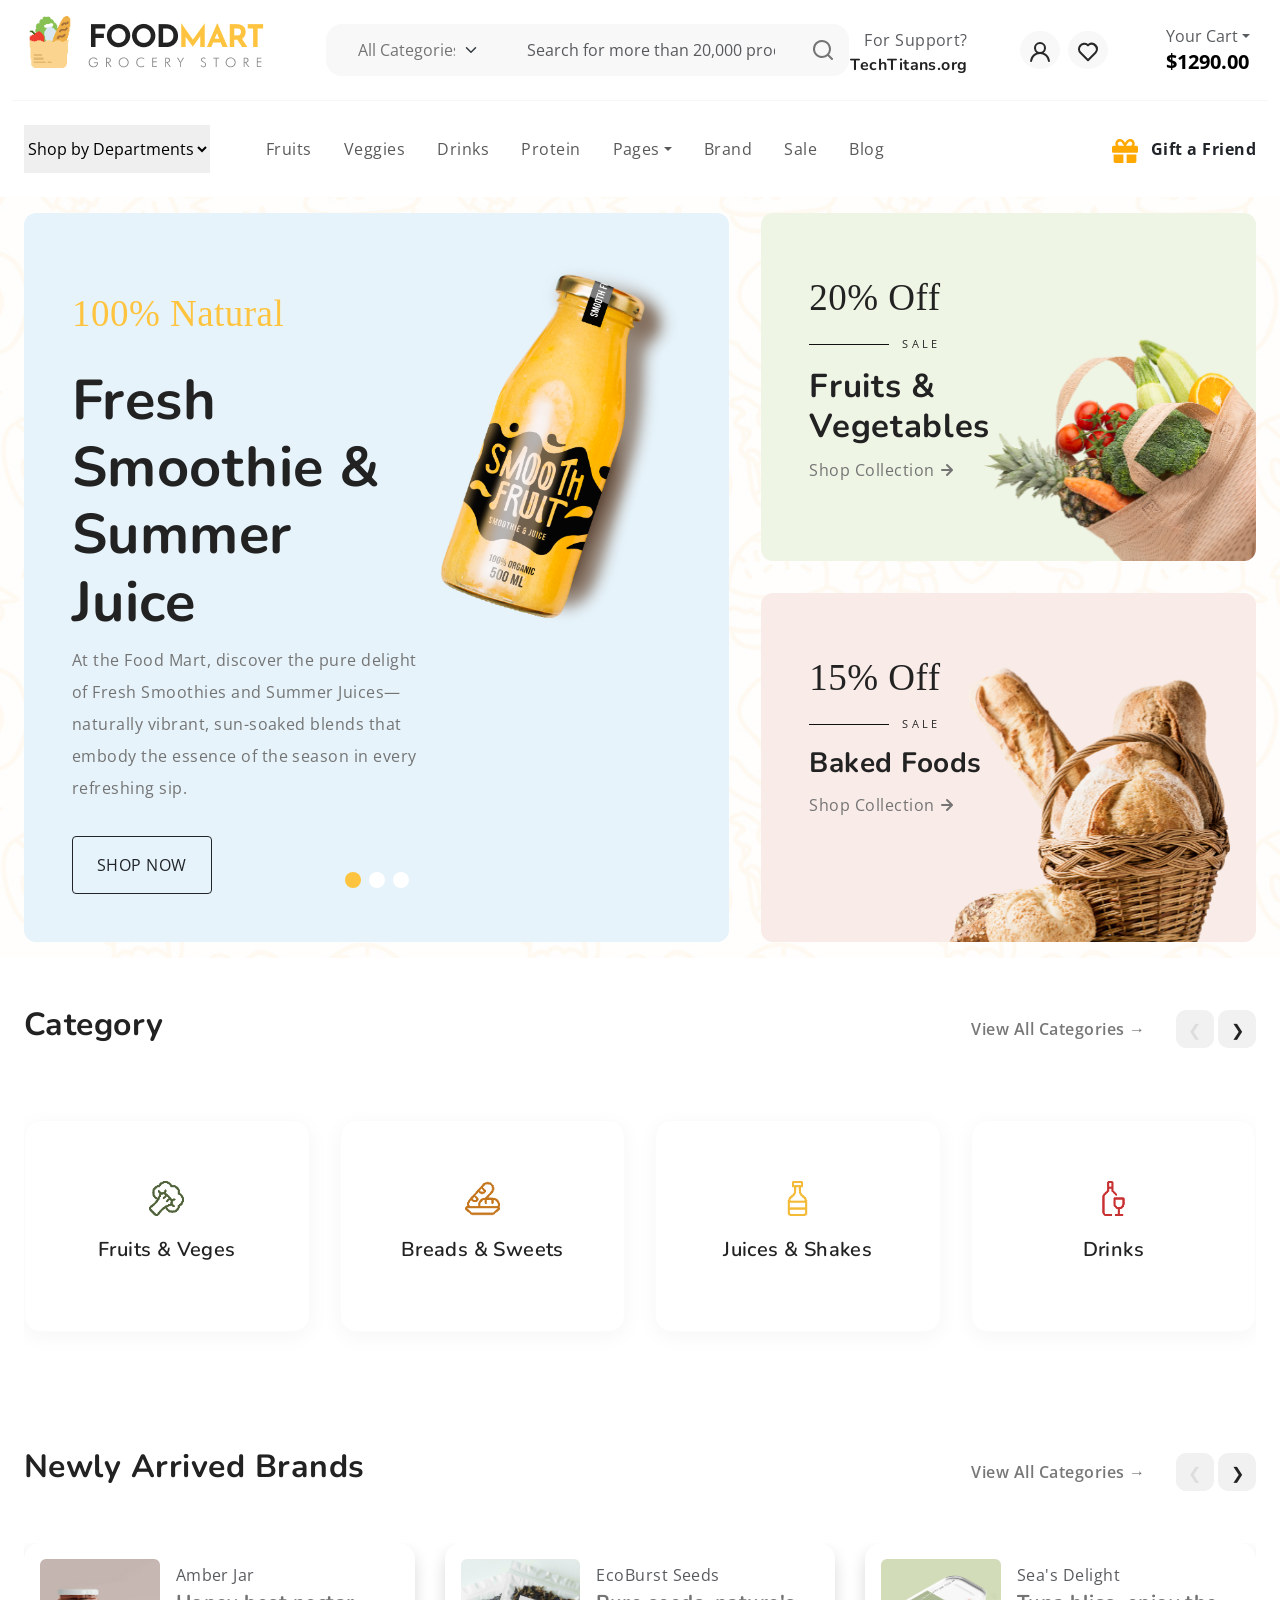
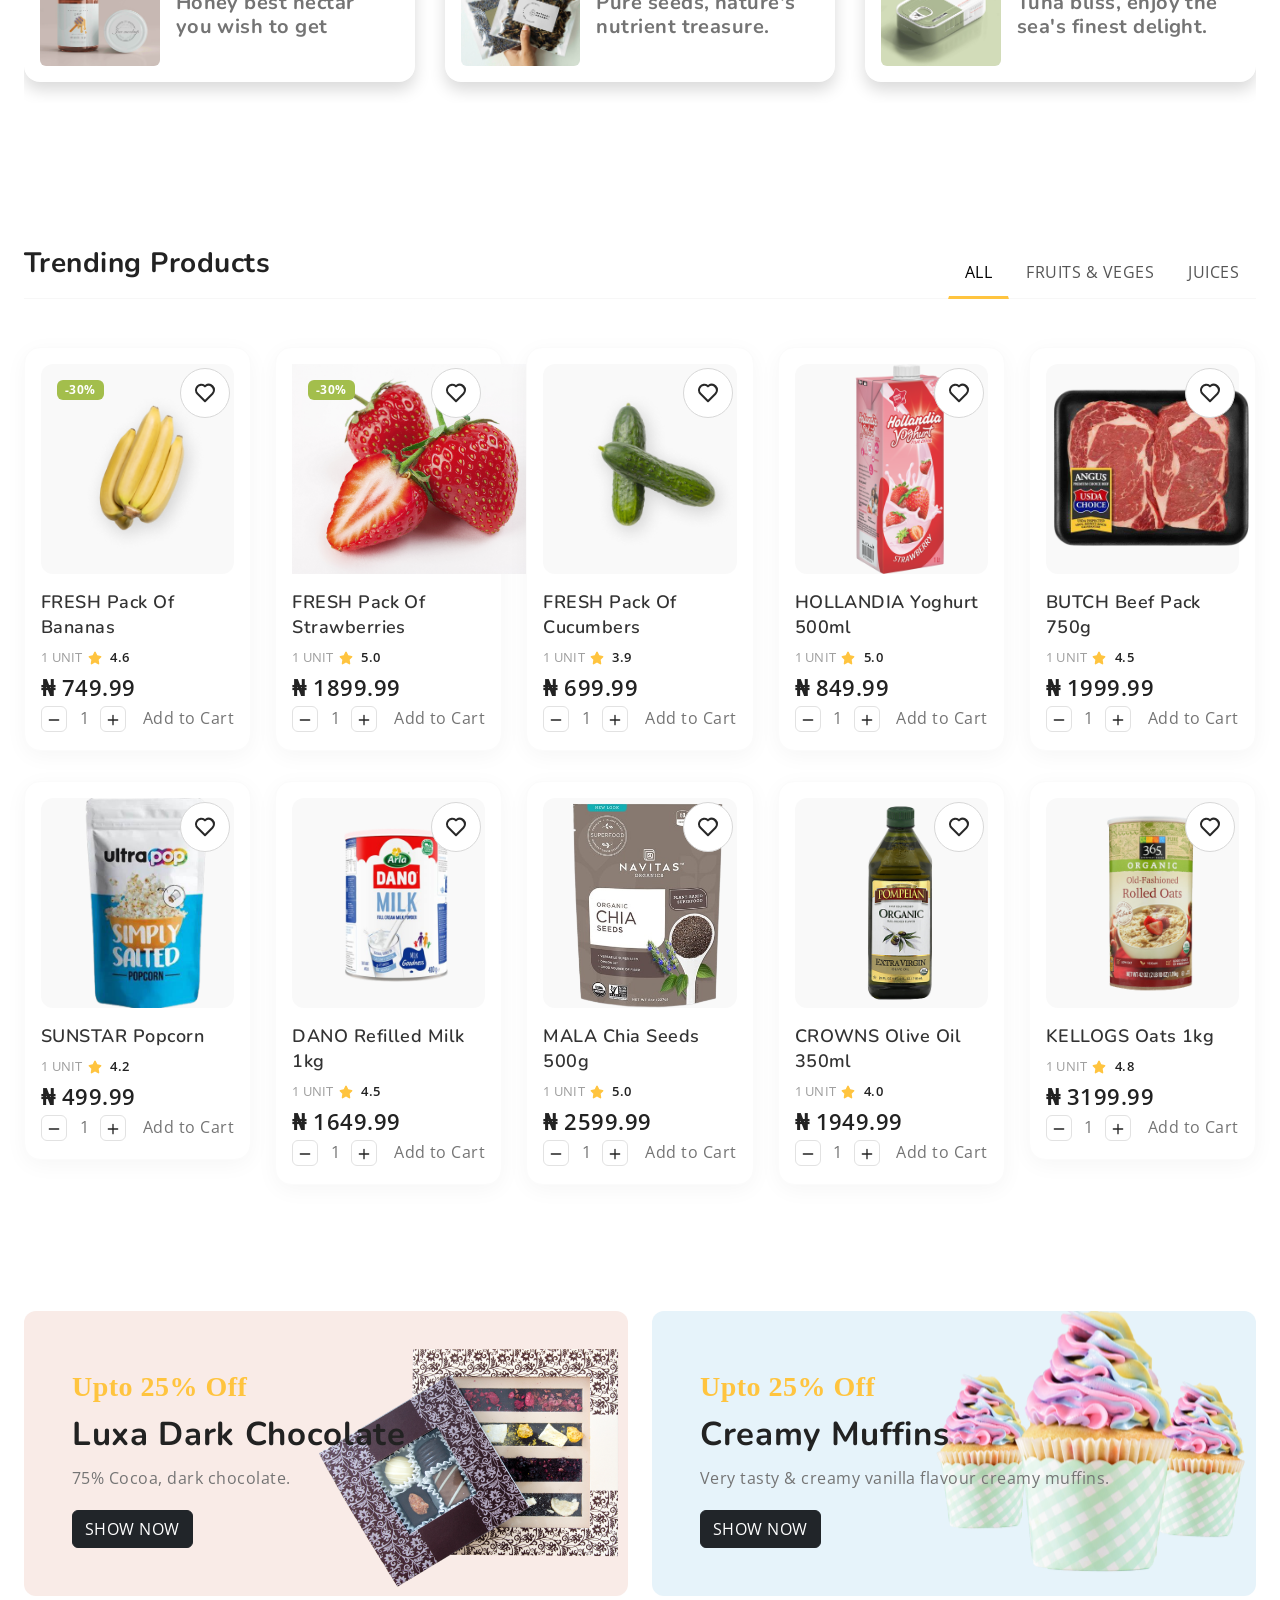
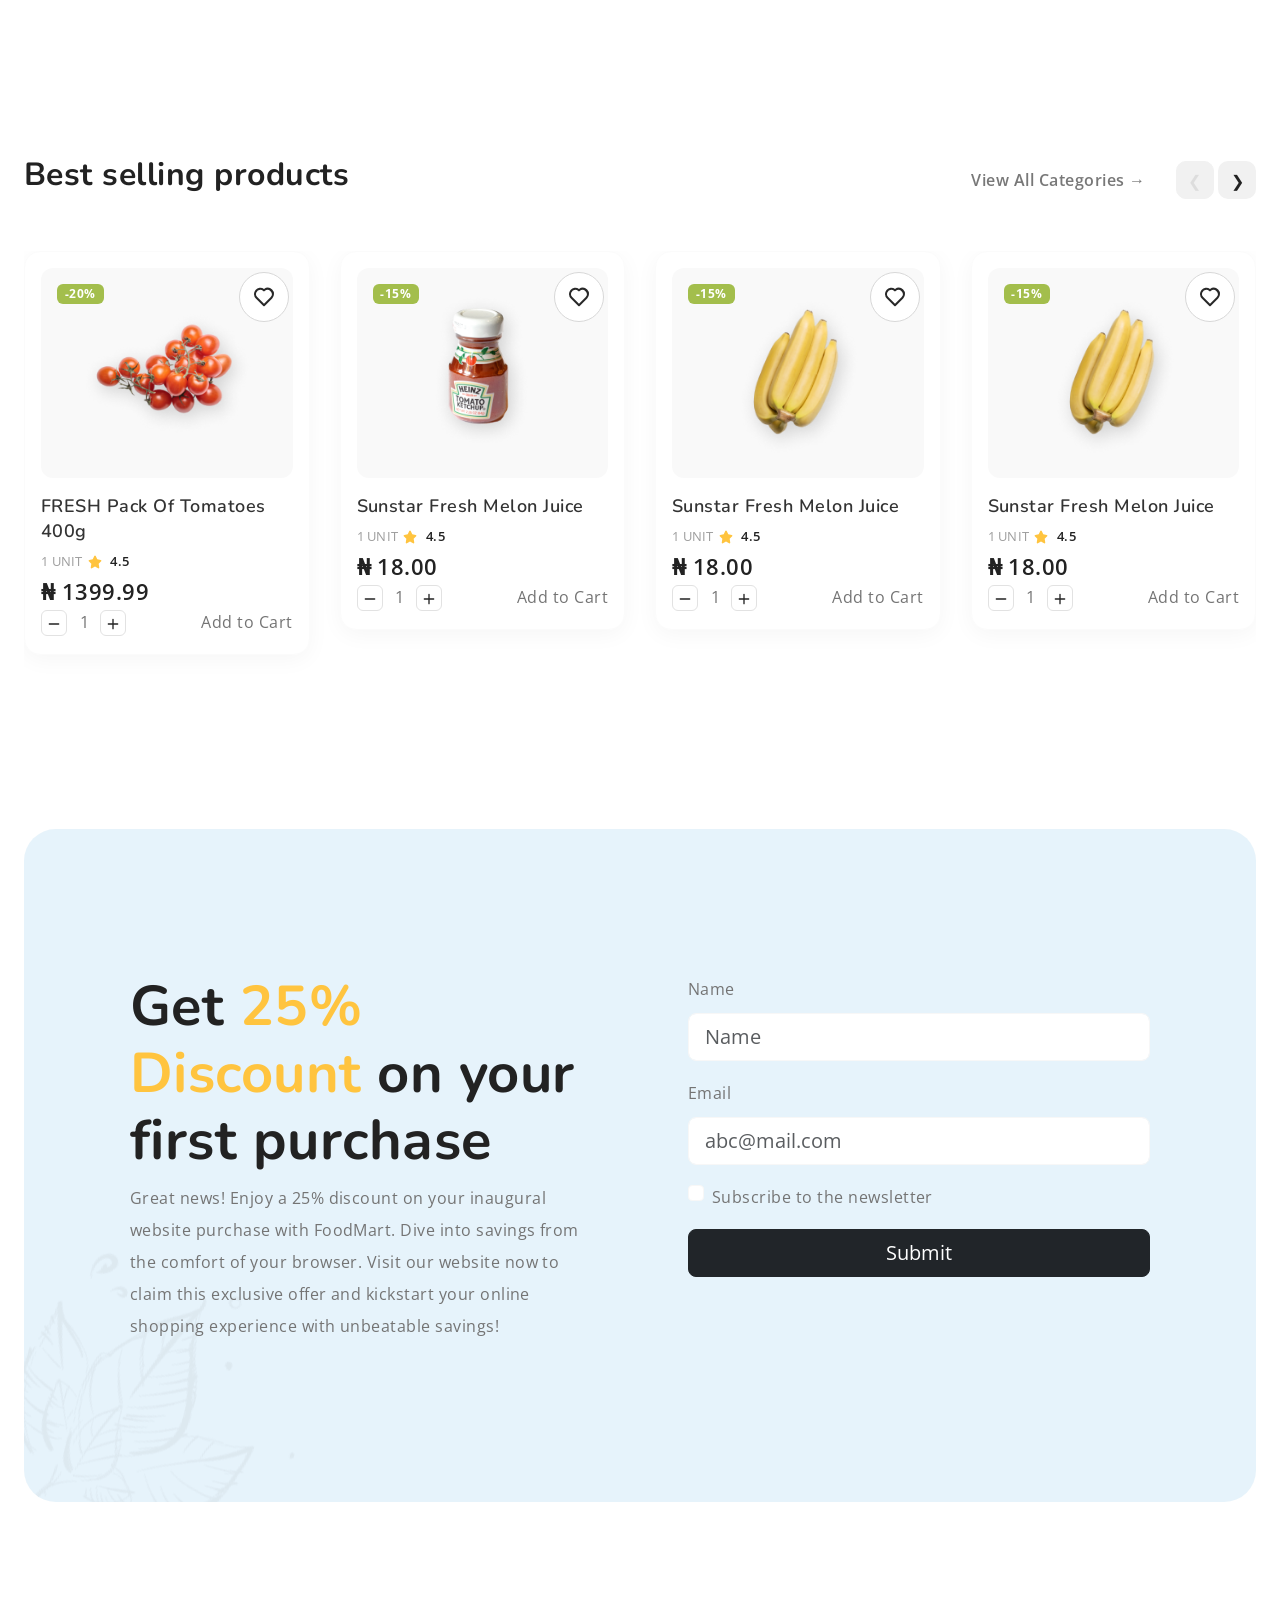
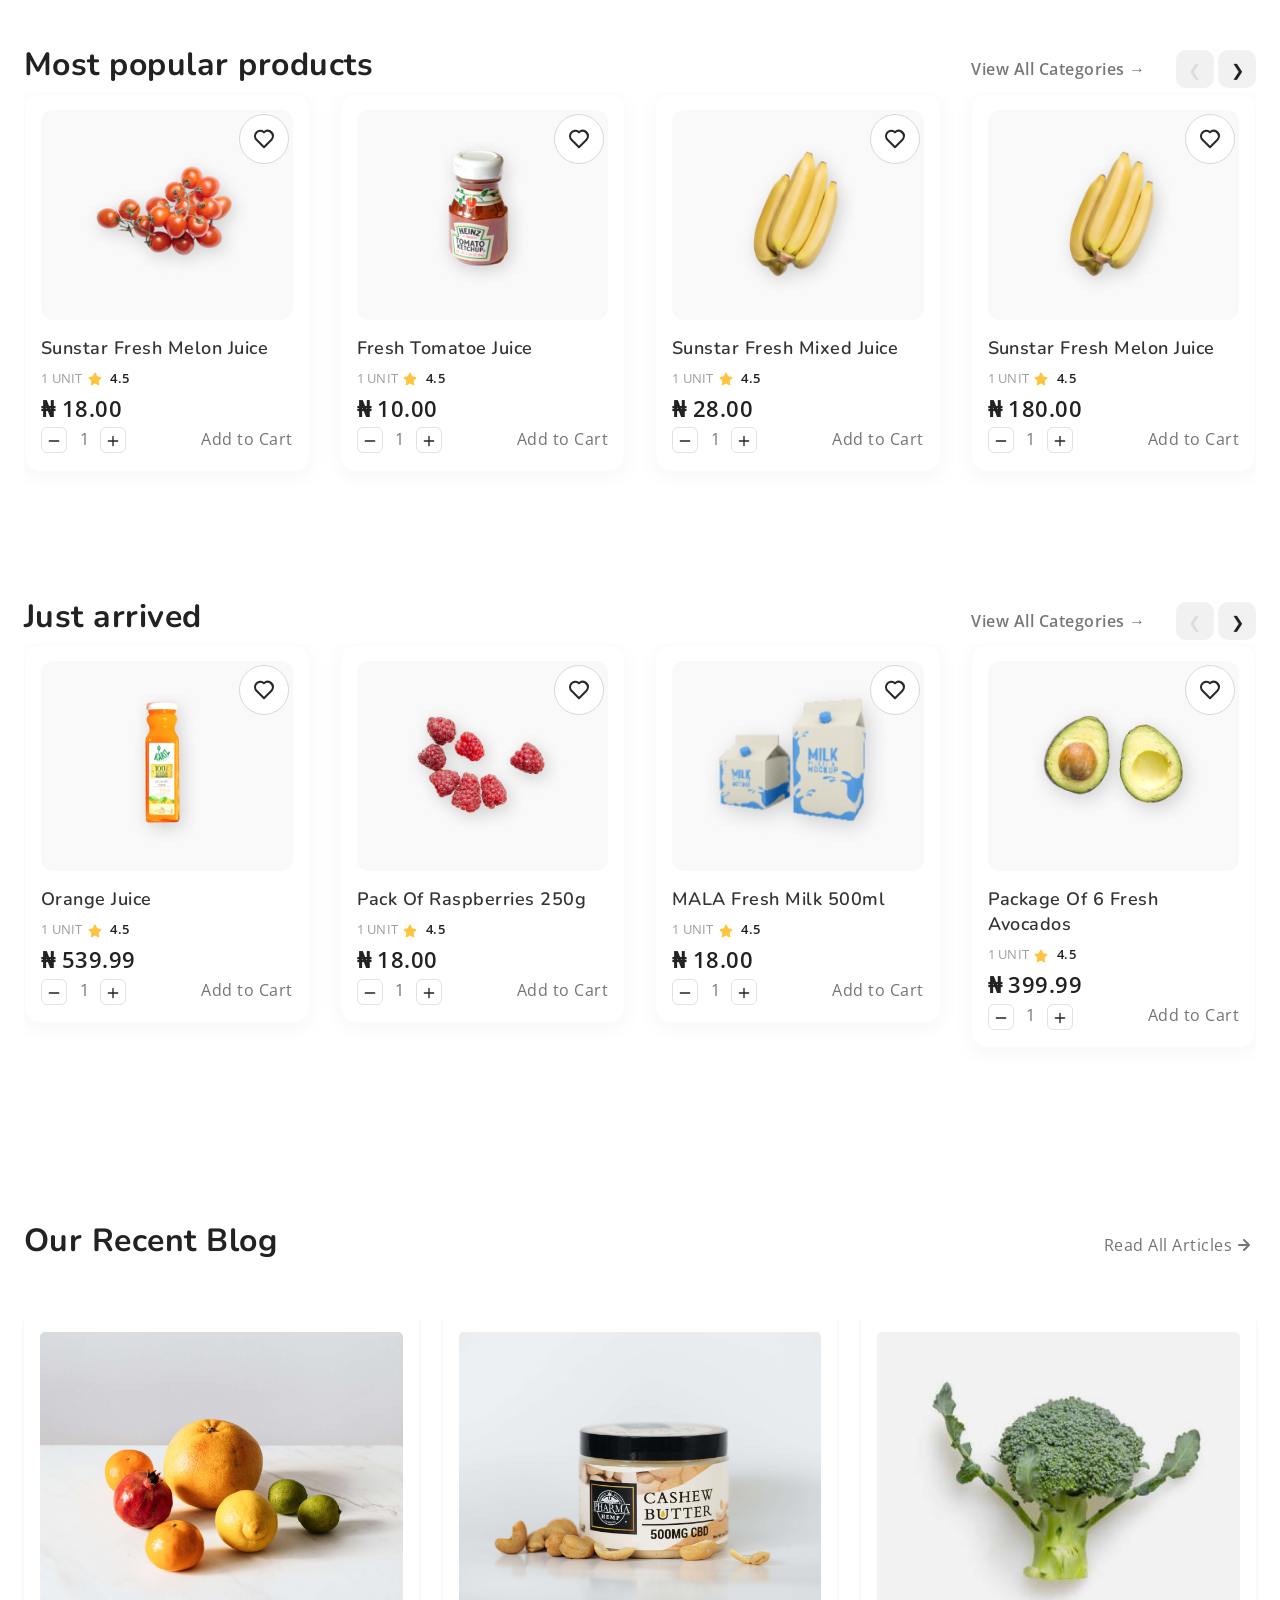
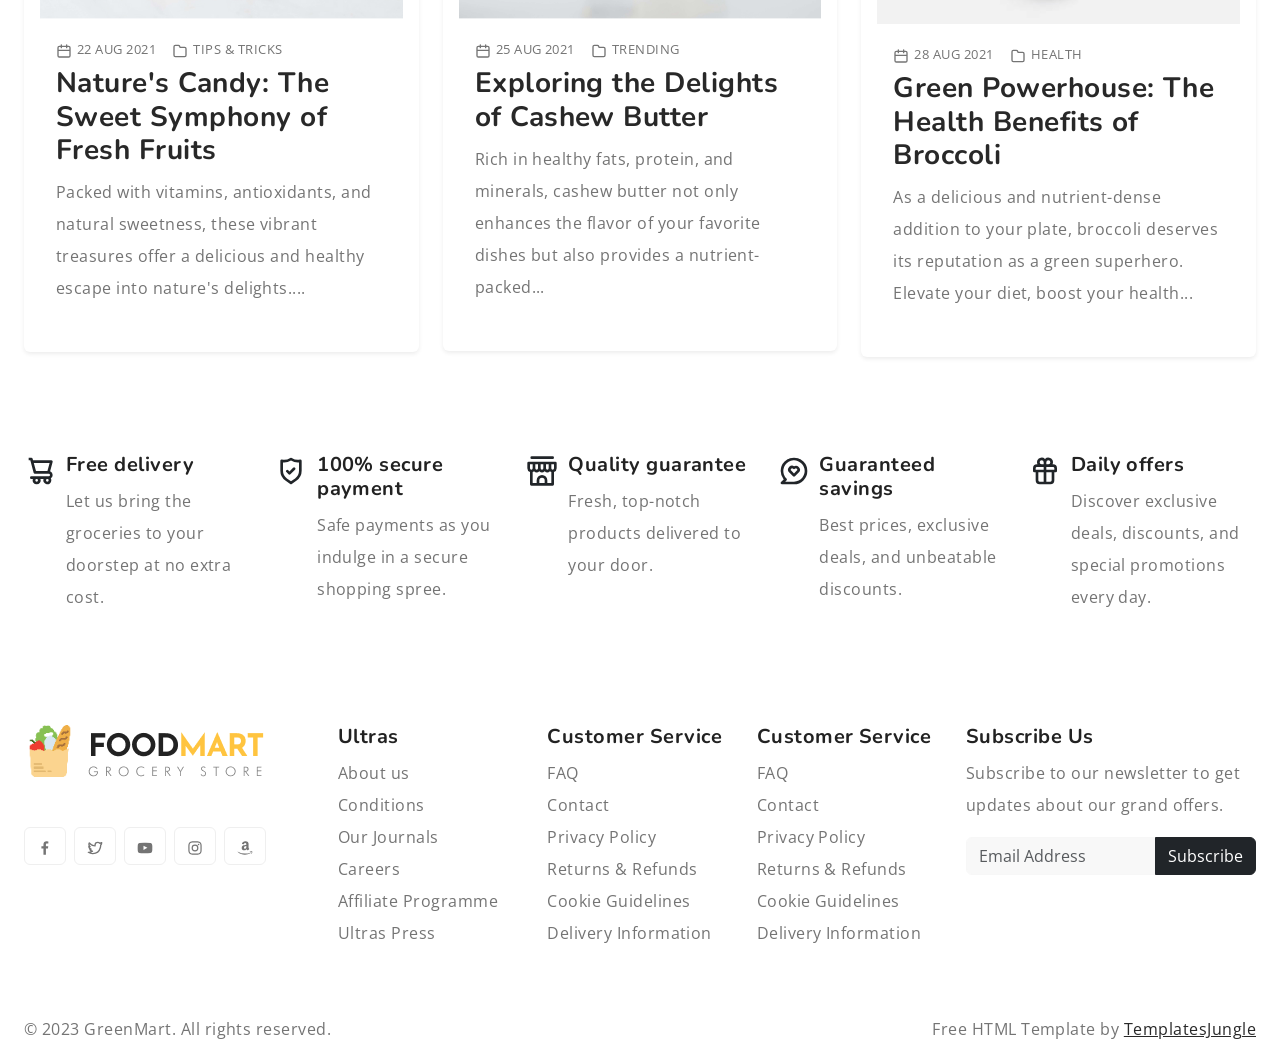
<file: index.html>
<!DOCTYPE html>
<html lang="en">

<head>
  <title>GreenMart - Organic Website</title>
  <meta charset="utf-8">
  <meta http-equiv="X-UA-Compatible" content="IE=edge">
  <meta name="viewport" content="width=device-width, initial-scale=1.0">
  <meta name="format-detection" content="telephone=no">
  <meta name="apple-mobile-web-app-capable" content="yes">
  <meta name="author" content="">
  <meta name="keywords" content="">
  <meta name="description" content="">

  <link rel="stylesheet" href="https://cdn.jsdelivr.net/npm/swiper@9/swiper-bundle.min.css">
  <link href="https://cdn.jsdelivr.net/npm/bootstrap@5.3.0-alpha3/dist/css/bootstrap.min.css" rel="stylesheet"
    integrity="sha384-KK94CHFLLe+nY2dmCWGMq91rCGa5gtU4mk92HdvYe+M/SXH301p5ILy+dN9+nJOZ" crossorigin="anonymous">
  <link rel="stylesheet" type="text/css" href="css/vendor.css">
  <link rel="stylesheet" type="text/css" href="style.css">

  <link rel="preconnect" href="https://fonts.googleapis.com">
  <link rel="preconnect" href="https://fonts.gstatic.com" crossorigin>
  <link
    href="https://fonts.googleapis.com/css2?family=Nunito:wght@400;700&family=Open+Sans:ital,wght@0,400;0,700;1,400;1,700&display=swap"
    rel="stylesheet">

</head>

<body>

  <svg xmlns="http://www.w3.org/2000/svg" style="display: none;">
    <defs>
      <symbol xmlns="http://www.w3.org/2000/svg" id="link" viewBox="0 0 24 24">
        <path fill="currentColor"
          d="M12 19a1 1 0 1 0-1-1a1 1 0 0 0 1 1Zm5 0a1 1 0 1 0-1-1a1 1 0 0 0 1 1Zm0-4a1 1 0 1 0-1-1a1 1 0 0 0 1 1Zm-5 0a1 1 0 1 0-1-1a1 1 0 0 0 1 1Zm7-12h-1V2a1 1 0 0 0-2 0v1H8V2a1 1 0 0 0-2 0v1H5a3 3 0 0 0-3 3v14a3 3 0 0 0 3 3h14a3 3 0 0 0 3-3V6a3 3 0 0 0-3-3Zm1 17a1 1 0 0 1-1 1H5a1 1 0 0 1-1-1v-9h16Zm0-11H4V6a1 1 0 0 1 1-1h1v1a1 1 0 0 0 2 0V5h8v1a1 1 0 0 0 2 0V5h1a1 1 0 0 1 1 1ZM7 15a1 1 0 1 0-1-1a1 1 0 0 0 1 1Zm0 4a1 1 0 1 0-1-1a1 1 0 0 0 1 1Z" />
      </symbol>
      <symbol xmlns="http://www.w3.org/2000/svg" id="arrow-right" viewBox="0 0 24 24">
        <path fill="currentColor"
          d="M17.92 11.62a1 1 0 0 0-.21-.33l-5-5a1 1 0 0 0-1.42 1.42l3.3 3.29H7a1 1 0 0 0 0 2h7.59l-3.3 3.29a1 1 0 0 0 0 1.42a1 1 0 0 0 1.42 0l5-5a1 1 0 0 0 .21-.33a1 1 0 0 0 0-.76Z" />
      </symbol>
      <symbol xmlns="http://www.w3.org/2000/svg" id="category" viewBox="0 0 24 24">
        <path fill="currentColor"
          d="M19 5.5h-6.28l-.32-1a3 3 0 0 0-2.84-2H5a3 3 0 0 0-3 3v13a3 3 0 0 0 3 3h14a3 3 0 0 0 3-3v-10a3 3 0 0 0-3-3Zm1 13a1 1 0 0 1-1 1H5a1 1 0 0 1-1-1v-13a1 1 0 0 1 1-1h4.56a1 1 0 0 1 .95.68l.54 1.64a1 1 0 0 0 .95.68h7a1 1 0 0 1 1 1Z" />
      </symbol>
      <symbol xmlns="http://www.w3.org/2000/svg" id="calendar" viewBox="0 0 24 24">
        <path fill="currentColor"
          d="M19 4h-2V3a1 1 0 0 0-2 0v1H9V3a1 1 0 0 0-2 0v1H5a3 3 0 0 0-3 3v12a3 3 0 0 0 3 3h14a3 3 0 0 0 3-3V7a3 3 0 0 0-3-3Zm1 15a1 1 0 0 1-1 1H5a1 1 0 0 1-1-1v-7h16Zm0-9H4V7a1 1 0 0 1 1-1h2v1a1 1 0 0 0 2 0V6h6v1a1 1 0 0 0 2 0V6h2a1 1 0 0 1 1 1Z" />
      </symbol>
      <symbol xmlns="http://www.w3.org/2000/svg" id="heart" viewBox="0 0 24 24">
        <path fill="currentColor"
          d="M20.16 4.61A6.27 6.27 0 0 0 12 4a6.27 6.27 0 0 0-8.16 9.48l7.45 7.45a1 1 0 0 0 1.42 0l7.45-7.45a6.27 6.27 0 0 0 0-8.87Zm-1.41 7.46L12 18.81l-6.75-6.74a4.28 4.28 0 0 1 3-7.3a4.25 4.25 0 0 1 3 1.25a1 1 0 0 0 1.42 0a4.27 4.27 0 0 1 6 6.05Z" />
      </symbol>
      <symbol xmlns="http://www.w3.org/2000/svg" id="plus" viewBox="0 0 24 24">
        <path fill="currentColor"
          d="M19 11h-6V5a1 1 0 0 0-2 0v6H5a1 1 0 0 0 0 2h6v6a1 1 0 0 0 2 0v-6h6a1 1 0 0 0 0-2Z" />
      </symbol>
      <symbol xmlns="http://www.w3.org/2000/svg" id="minus" viewBox="0 0 24 24">
        <path fill="currentColor" d="M19 11H5a1 1 0 0 0 0 2h14a1 1 0 0 0 0-2Z" />
      </symbol>
      <symbol xmlns="http://www.w3.org/2000/svg" id="cart" viewBox="0 0 24 24">
        <path fill="currentColor"
          d="M8.5 19a1.5 1.5 0 1 0 1.5 1.5A1.5 1.5 0 0 0 8.5 19ZM19 16H7a1 1 0 0 1 0-2h8.491a3.013 3.013 0 0 0 2.885-2.176l1.585-5.55A1 1 0 0 0 19 5H6.74a3.007 3.007 0 0 0-2.82-2H3a1 1 0 0 0 0 2h.921a1.005 1.005 0 0 1 .962.725l.155.545v.005l1.641 5.742A3 3 0 0 0 7 18h12a1 1 0 0 0 0-2Zm-1.326-9l-1.22 4.274a1.005 1.005 0 0 1-.963.726H8.754l-.255-.892L7.326 7ZM16.5 19a1.5 1.5 0 1 0 1.5 1.5a1.5 1.5 0 0 0-1.5-1.5Z" />
      </symbol>
      <symbol xmlns="http://www.w3.org/2000/svg" id="check" viewBox="0 0 24 24">
        <path fill="currentColor"
          d="M18.71 7.21a1 1 0 0 0-1.42 0l-7.45 7.46l-3.13-3.14A1 1 0 1 0 5.29 13l3.84 3.84a1 1 0 0 0 1.42 0l8.16-8.16a1 1 0 0 0 0-1.47Z" />
      </symbol>
      <symbol xmlns="http://www.w3.org/2000/svg" id="trash" viewBox="0 0 24 24">
        <path fill="currentColor"
          d="M10 18a1 1 0 0 0 1-1v-6a1 1 0 0 0-2 0v6a1 1 0 0 0 1 1ZM20 6h-4V5a3 3 0 0 0-3-3h-2a3 3 0 0 0-3 3v1H4a1 1 0 0 0 0 2h1v11a3 3 0 0 0 3 3h8a3 3 0 0 0 3-3V8h1a1 1 0 0 0 0-2ZM10 5a1 1 0 0 1 1-1h2a1 1 0 0 1 1 1v1h-4Zm7 14a1 1 0 0 1-1 1H8a1 1 0 0 1-1-1V8h10Zm-3-1a1 1 0 0 0 1-1v-6a1 1 0 0 0-2 0v6a1 1 0 0 0 1 1Z" />
      </symbol>
      <symbol xmlns="http://www.w3.org/2000/svg" id="star-outline" viewBox="0 0 15 15">
        <path fill="none" stroke="currentColor" stroke-linecap="round" stroke-linejoin="round"
          d="M7.5 9.804L5.337 11l.413-2.533L4 6.674l2.418-.37L7.5 4l1.082 2.304l2.418.37l-1.75 1.793L9.663 11L7.5 9.804Z" />
      </symbol>
      <symbol xmlns="http://www.w3.org/2000/svg" id="star-solid" viewBox="0 0 15 15">
        <path fill="currentColor"
          d="M7.953 3.788a.5.5 0 0 0-.906 0L6.08 5.85l-2.154.33a.5.5 0 0 0-.283.843l1.574 1.613l-.373 2.284a.5.5 0 0 0 .736.518l1.92-1.063l1.921 1.063a.5.5 0 0 0 .736-.519l-.373-2.283l1.574-1.613a.5.5 0 0 0-.283-.844L8.921 5.85l-.968-2.062Z" />
      </symbol>
      <symbol xmlns="http://www.w3.org/2000/svg" id="search" viewBox="0 0 24 24">
        <path fill="currentColor"
          d="M21.71 20.29L18 16.61A9 9 0 1 0 16.61 18l3.68 3.68a1 1 0 0 0 1.42 0a1 1 0 0 0 0-1.39ZM11 18a7 7 0 1 1 7-7a7 7 0 0 1-7 7Z" />
      </symbol>
      <symbol xmlns="http://www.w3.org/2000/svg" id="user" viewBox="0 0 24 24">
        <path fill="currentColor"
          d="M15.71 12.71a6 6 0 1 0-7.42 0a10 10 0 0 0-6.22 8.18a1 1 0 0 0 2 .22a8 8 0 0 1 15.9 0a1 1 0 0 0 1 .89h.11a1 1 0 0 0 .88-1.1a10 10 0 0 0-6.25-8.19ZM12 12a4 4 0 1 1 4-4a4 4 0 0 1-4 4Z" />
      </symbol>
      <symbol xmlns="http://www.w3.org/2000/svg" id="close" viewBox="0 0 15 15">
        <path fill="currentColor"
          d="M7.953 3.788a.5.5 0 0 0-.906 0L6.08 5.85l-2.154.33a.5.5 0 0 0-.283.843l1.574 1.613l-.373 2.284a.5.5 0 0 0 .736.518l1.92-1.063l1.921 1.063a.5.5 0 0 0 .736-.519l-.373-2.283l1.574-1.613a.5.5 0 0 0-.283-.844L8.921 5.85l-.968-2.062Z" />
      </symbol>
    </defs>
  </svg>

  <div class="preloader-wrapper">
    <div class="preloader">
    </div>
  </div>

  <div class="offcanvas offcanvas-end" data-bs-scroll="true" tabindex="-1" id="offcanvasCart" aria-labelledby="My Cart">
    <div class="offcanvas-header justify-content-center">
      <button type="button" class="btn-close" data-bs-dismiss="offcanvas" aria-label="Close"></button>
    </div>
    <div class="offcanvas-body">
      <div class="order-md-last">
        <h4 class="d-flex justify-content-between align-items-center mb-3">
          <span class="text-primary">Your cart</span>
          <span class="badge bg-primary rounded-pill">3</span>
        </h4>
        <ul class="list-group mb-3">
          <li class="list-group-item d-flex justify-content-between lh-sm">
            <div>
              <h6 class="my-0">Growers cider</h6>
              <small class="text-body-secondary">Brief description</small>
            </div>
            <span class="text-body-secondary">$12</span>
          </li>
          <li class="list-group-item d-flex justify-content-between lh-sm">
            <div>
              <h6 class="my-0">Fresh grapes</h6>
              <small class="text-body-secondary">Brief description</small>
            </div>
            <span class="text-body-secondary">$8</span>
          </li>
          <li class="list-group-item d-flex justify-content-between lh-sm">
            <div>
              <h6 class="my-0">Heinz tomato ketchup</h6>
              <small class="text-body-secondary">Brief description</small>
            </div>
            <span class="text-body-secondary">$5</span>
          </li>
          <li class="list-group-item d-flex justify-content-between">
            <span>Total (USD)</span>
            <strong>$20</strong>
          </li>
        </ul>

        <button class="w-100 btn btn-primary btn-lg" type="submit">Continue to checkout</button>
      </div>
    </div>
  </div>

  <div class="offcanvas offcanvas-end" data-bs-scroll="true" tabindex="-1" id="offcanvasSearch"
    aria-labelledby="Search">
    <div class="offcanvas-header justify-content-center">
      <button type="button" class="btn-close" data-bs-dismiss="offcanvas" aria-label="Close"></button>
    </div>
    <div class="offcanvas-body">
      <div class="order-md-last">
        <h4 class="d-flex justify-content-between align-items-center mb-3">
          <span class="text-primary">Search</span>
        </h4>
        <form role="search" action="index.html" method="get" class="d-flex mt-3 gap-0">
          <input class="form-control rounded-start rounded-0 bg-light" type="email"
            placeholder="What are you looking for?" aria-label="What are you looking for?">
          <button class="btn btn-dark rounded-end rounded-0" type="submit">Search</button>
        </form>
      </div>
    </div>
  </div>

  <header>
    <div class="container-fluid">
      <div class="row py-3 border-bottom">

        <div class="col-sm-4 col-lg-3 text-center text-sm-start">
          <div class="main-logo">
            <a href="index.html">
              <img src="images/logo.png" alt="logo" class="img-fluid">
            </a>
          </div>
        </div>

        <div class="col-sm-6 offset-sm-2 offset-md-0 col-lg-5 d-none d-lg-block">
          <div class="search-bar row bg-light p-2 my-2 rounded-4">
            <div class="col-md-4 d-none d-md-block">
              <select class="form-select border-0 bg-transparent">
                <option>All Categories</option>
                <option>Grains</option>
                <option>Fruits</option>
                <option>Vegetables</option>
                <option>Oils</option>
                <option>Meat & Poultry</option>
                <option>Fish & Seafood</option>
                <option>Nuts & Seeds</option>
                <option>Dairy Foods</option>
                <option>Snacks & Drinks</option>
              </select>
            </div>
            <div class="col-11 col-md-7">
              <form id="search-form" class="text-center" action="index.html" method="post">
                <input type="text" class="form-control border-0 bg-transparent"
                  placeholder="Search for more than 20,000 products" />
              </form>
            </div>
            <div class="col-1">
              <svg xmlns="http://www.w3.org/2000/svg" width="24" height="24" viewBox="0 0 24 24">
                <path fill="currentColor"
                  d="M21.71 20.29L18 16.61A9 9 0 1 0 16.61 18l3.68 3.68a1 1 0 0 0 1.42 0a1 1 0 0 0 0-1.39ZM11 18a7 7 0 1 1 7-7a7 7 0 0 1-7 7Z" />
              </svg>
            </div>
          </div>
        </div>

        <div
          class="col-sm-8 col-lg-4 d-flex justify-content-end gap-5 align-items-center mt-4 mt-sm-0 justify-content-center justify-content-sm-end">
          <div class="support-box text-end d-none d-xl-block">
            <span class="fs-6 text-muted">For Support?</span>
            <h6 class="mb-0">TechTitans.org</h6>
          </div>

          <ul class="d-flex justify-content-end list-unstyled m-0">
            <li>
              <a href="#" class="rounded-circle bg-light p-2 mx-1">
                <svg width="24" height="24" viewBox="0 0 24 24">
                  <use xlink:href="#user"></use>
                </svg>
              </a>
            </li>
            <li>
              <a href="#" class="rounded-circle bg-light p-2 mx-1">
                <svg width="24" height="24" viewBox="0 0 24 24">
                  <use xlink:href="#heart"></use>
                </svg>
              </a>
            </li>
            <li class="d-lg-none">
              <a href="#" class="rounded-circle bg-light p-2 mx-1" data-bs-toggle="offcanvas"
                data-bs-target="#offcanvasCart" aria-controls="offcanvasCart">
                <svg width="24" height="24" viewBox="0 0 24 24">
                  <use xlink:href="#cart"></use>
                </svg>
              </a>
            </li>
            <li class="d-lg-none">
              <a href="#" class="rounded-circle bg-light p-2 mx-1" data-bs-toggle="offcanvas"
                data-bs-target="#offcanvasSearch" aria-controls="offcanvasSearch">
                <svg width="24" height="24" viewBox="0 0 24 24">
                  <use xlink:href="#search"></use>
                </svg>
              </a>
            </li>
          </ul>

          <div class="cart text-end d-none d-lg-block dropdown">
            <button class="border-0 bg-transparent d-flex flex-column gap-2 lh-1" type="button"
              data-bs-toggle="offcanvas" data-bs-target="#offcanvasCart" aria-controls="offcanvasCart">
              <span class="fs-6 text-muted dropdown-toggle">Your Cart</span>
              <span class="cart-total fs-5 fw-bold">$1290.00</span>
            </button>
          </div>
        </div>

      </div>
    </div>
    <div class="container-fluid">
      <div class="row py-3">
        <div class="d-flex  justify-content-center justify-content-sm-between align-items-center">
          <nav class="main-menu d-flex navbar navbar-expand-lg">

            <button class="navbar-toggler" type="button" data-bs-toggle="offcanvas" data-bs-target="#offcanvasNavbar"
              aria-controls="offcanvasNavbar">
              <span class="navbar-toggler-icon"></span>
            </button>

            <div class="offcanvas offcanvas-end" tabindex="-1" id="offcanvasNavbar"
              aria-labelledby="offcanvasNavbarLabel">

              <div class="offcanvas-header justify-content-center">
                <button type="button" class="btn-close" data-bs-dismiss="offcanvas" aria-label="Close"></button>
              </div>

              <div class="offcanvas-body">

                <select class="filter-categories border-0 mb-0 me-5">
                  <option>Shop by Departments</option>
                  <option>Fruits</option>
                  <option>Vegetables</option>
                  <option>Grains</option>
                  <option>Oils</option>
                  <option>Proteins</option>
                  <option>Drinkables</option>
                </select>

                <ul class="navbar-nav justify-content-end menu-list list-unstyled d-flex gap-md-3 mb-0">
                  <li class="nav-item active">
                    <a href="#women" class="nav-link">Fruits</a>
                  </li>
                  <li class="nav-item dropdown">
                    <a href="#men" class="nav-link">Veggies</a>
                  </li>
                  <li class="nav-item">
                    <a href="#kids" class="nav-link">Drinks</a>
                  </li>
                  <li class="nav-item">
                    <a href="#accessories" class="nav-link">Protein</a>
                  </li>
                  <li class="nav-item dropdown">
                    <a class="nav-link dropdown-toggle" role="button" id="pages" data-bs-toggle="dropdown"
                      aria-expanded="false">Pages</a>
                    <ul class="dropdown-menu" aria-labelledby="pages">
                      <li><a href="about.html" class="dropdown-item">About Us <span
                            class="badge bg-success text-dark ms-2"></span></a></li>
                      <li><a href="shop-grid.html" class="dropdown-item">Shop <span
                            class="badge bg-success text-dark ms-2"></span></a></li>
                      <li><a href="shopping-cart.html" class="dropdown-item">Cart <span
                            class="badge bg-success text-dark ms-2"></span></a></li>
                      <li><a href="checkout.html" class="dropdown-item">Checkout <span
                            class="badge bg-success text-dark ms-2"></span></a></li>
                      <li><a href="blog.html" class="dropdown-item">Blog <span
                            class="badge bg-success text-dark ms-2"></span></a></li>
                      <li><a href="contact.html" class="dropdown-item">Contact <span
                            class="badge bg-success text-dark ms-2"></span></a></li>
                      <li><a href="thank-you.html" class="dropdown-item">Thank You <span
                            class="badge bg-success text-dark ms-2"></span></a></li>
                    </ul>
                  </li>
                  <li class="nav-item">
                    <a href="#brand" class="nav-link">Brand</a>
                  </li>
                  <li class="nav-item">
                    <a href="#sale" class="nav-link">Sale</a>
                  </li>
                  <li class="nav-item">
                    <a href="#blog" class="nav-link">Blog</a>
                  </li>
                </ul>

              </div>

            </div>

          </nav>
          <div class="d-none d-lg-block">
            <a href="https://templatesjungle.gumroad.com/l/foodmart-bootstrap-html-template" target="_blank"
              class="nav-link btn-coupon-code">
              <img src="images/gift.svg" alt="gift icon">
              <strong class="ms-2 text-dark">Gift a Friend</strong>
            </a>
          </div>
        </div>
      </div>
    </div>
  </header>

  <section class="py-3"
    style="background-image: url('images/background-pattern.jpg');background-repeat: no-repeat;background-size: cover;">
    <div class="container-fluid">
      <div class="row">
        <div class="col-md-12">

          <div class="banner-blocks">

            <div class="banner-ad large bg-info block-1">

              <div class="swiper main-swiper">
                <div class="swiper-wrapper">

                  <div class="swiper-slide">
                    <div class="row banner-content p-5">
                      <div class="content-wrapper col-md-7">
                        <div class="categories my-3">100% natural</div>
                        <h3 class="display-4">Fresh Smoothie & Summer Juice</h3>
                        <p>At the Food Mart, discover the pure delight of Fresh Smoothies and Summer Juices—naturally
                          vibrant, sun-soaked blends that embody the essence of the season in every refreshing sip.</p>
                        <a href="#"
                          class="btn btn-outline-dark btn-lg text-uppercase fs-6 rounded-1 px-4 py-3 mt-3">Shop Now</a>
                      </div>
                      <div class="img-wrapper col-md-5">
                        <img src="images/product-thumb-1.png" class="img-fluid">
                      </div>
                    </div>
                  </div>

                  <div class="swiper-slide">
                    <div class="row banner-content p-5">
                      <div class="content-wrapper col-md-7">
                        <div class="categories mb-3 pb-3">100% natural</div>
                        <h3 class="banner-title">Extra Virgin Olive Oil</h3>
                        <p>
                          Extra Virgin Olive Oil, the liquid gold of gastronomy, elevates dishes with its fruity
                          richness. A culinary essential, it's a healthful and flavorful delight in every drop.</p>
                        <a href="#" class="btn btn-outline-dark btn-lg text-uppercase fs-6 rounded-1">Shop
                          Collection</a>
                      </div>
                      <div class="img-wrapper col-md-5">
                        <img src="images\olive-oil.png" class="img-fluid">
                      </div>
                    </div>
                  </div>

                  <div class="swiper-slide">
                    <div class="row banner-content p-5">
                      <div class="content-wrapper col-md-7">
                        <div class="categories mb-3 pb-3">100% natural</div>
                        <h3 class="banner-title">Heinz Tomato Ketchup</h3>
                        <p>Heinz Ketchup, famed for its tomato goodness, is easily recognized by its green-capped
                          bottle—a symbol of its fresh and quality taste, making it a timeless kitchen essential
                          globally.</p>
                        <a href="#" class="btn btn-outline-dark btn-lg text-uppercase fs-6 rounded-1">Shop
                          Collection</a>
                      </div>
                      <div class="img-wrapper col-md-5">
                        <img src="images/product-thumb-2.png" class="img-fluid">
                      </div>
                    </div>
                  </div>
                </div>

                <div class="swiper-pagination"></div>

              </div>
            </div>

            <div class="banner-ad bg-success-subtle block-2"
              style="background:url('images/ad-image-1.png') no-repeat;background-position: right bottom">
              <div class="row banner-content p-5">

                <div class="content-wrapper col-md-7">
                  <div class="categories sale mb-3 pb-3">20% off</div>
                  <h3 class="banner-title">Fruits & Vegetables</h3>
                  <a href="#" class="d-flex align-items-center nav-link">Shop Collection <svg width="24" height="24">
                      <use xlink:href="#arrow-right"></use>
                    </svg></a>
                </div>

              </div>
            </div>

            <div class="banner-ad bg-danger block-3"
              style="background:url('images/ad-image-2.png') no-repeat;background-position: right bottom">
              <div class="row banner-content p-5">

                <div class="content-wrapper col-md-7">
                  <div class="categories sale mb-3 pb-3">15% off</div>
                  <h3 class="item-title">Baked Foods</h3>
                  <a href="#" class="d-flex align-items-center nav-link">Shop Collection <svg width="24" height="24">
                      <use xlink:href="#arrow-right"></use>
                    </svg></a>
                </div>

              </div>
            </div>

          </div>
          <!-- / Banner Blocks -->

        </div>
      </div>
    </div>
  </section>

  <section class="py-5 overflow-hidden">
    <div class="container-fluid">
      <div class="row">
        <div class="col-md-12">

          <div class="section-header d-flex flex-wrap justify-content-between mb-5">
            <h2 class="section-title">Category</h2>

            <div class="d-flex align-items-center">
              <a href="#" class="btn-link text-decoration-none">View All Categories →</a>
              <div class="swiper-buttons">
                <button class="swiper-prev category-carousel-prev btn btn-yellow">❮</button>
                <button class="swiper-next category-carousel-next btn btn-yellow">❯</button>
              </div>
            </div>
          </div>

        </div>
      </div>
      <div class="row">
        <div class="col-md-12">

          <div class="category-carousel swiper">
            <div class="swiper-wrapper">
              <a href="category.html" class="nav-link category-item swiper-slide">
                <img src="images/icon-vegetables-broccoli.png" alt="Category Thumbnail">
                <h3 class="category-title">Fruits & Veges</h3>
              </a>
              <a href="category.html" class="nav-link category-item swiper-slide">
                <img src="images/icon-bread-baguette.png" alt="Category Thumbnail">
                <h3 class="category-title">Breads & Sweets</h3>
              </a>
              <a href="category.html" class="nav-link category-item swiper-slide">
                <img src="images/icon-soft-drinks-bottle.png" alt="Category Thumbnail">
                <h3 class="category-title">Juices & Shakes</h3>
              </a>
              <a href="category.html" class="nav-link category-item swiper-slide">
                <img src="images/icon-wine-glass-bottle.png" alt="Category Thumbnail">
                <h3 class="category-title">Drinks</h3>
              </a>
              <a href="category.html" class="nav-link category-item swiper-slide">
                <img src="images/icon-animal-products-drumsticks.png" alt="Category Thumbnail">
                <h3 class="category-title">Meat & Fish</h3>
              </a>
              <a href="category.html" class="nav-link category-item swiper-slide">
                <img src="images/icon-bread-herb-flour.png" alt="Category Thumbnail">
                <h3 class="category-title">Herbs & Spices</h3>
              </a>
              <a href="category.html" class="nav-link category-item swiper-slide">
                <img src="images/icon-vegetables-broccoli.png" alt="Category Thumbnail">
                <h3 class="category-title">Fruits & Veges</h3>
              </a>
              <a href="category.html" class="nav-link category-item swiper-slide">
                <img src="images/icon-vegetables-broccoli.png" alt="Category Thumbnail">
                <h3 class="category-title">Fruits & Veges</h3>
              </a>
              <a href="category.html" class="nav-link category-item swiper-slide">
                <img src="images/icon-vegetables-broccoli.png" alt="Category Thumbnail">
                <h3 class="category-title">Fruits & Veges</h3>
              </a>
              <a href="category.html" class="nav-link category-item swiper-slide">
                <img src="images/icon-vegetables-broccoli.png" alt="Category Thumbnail">
                <h3 class="category-title">Fruits & Veges</h3>
              </a>
              <a href="category.html" class="nav-link category-item swiper-slide">
                <img src="images/icon-vegetables-broccoli.png" alt="Category Thumbnail">
                <h3 class="category-title">Fruits & Veges</h3>
              </a>
              <a href="category.html" class="nav-link category-item swiper-slide">
                <img src="images/icon-vegetables-broccoli.png" alt="Category Thumbnail">
                <h3 class="category-title">Fruits & Veges</h3>
              </a>

            </div>
          </div>

        </div>
      </div>
    </div>
  </section>


  <section class="py-5 overflow-hidden">
    <div class="container-fluid">
      <div class="row">
        <div class="col-md-12">

          <div class="section-header d-flex flex-wrap flex-wrap justify-content-between mb-5">

            <h2 class="section-title">Newly Arrived Brands</h2>

            <div class="d-flex align-items-center">
              <a href="#" class="btn-link text-decoration-none">View All Categories →</a>
              <div class="swiper-buttons">
                <button class="swiper-prev brand-carousel-prev btn btn-yellow">❮</button>
                <button class="swiper-next brand-carousel-next btn btn-yellow">❯</button>
              </div>
            </div>
          </div>

        </div>
      </div>
      <div class="row">
        <div class="col-md-12">

          <div class="brand-carousel swiper">
            <div class="swiper-wrapper">

              <div class="swiper-slide">
                <div class="card mb-3 p-3 rounded-4 shadow border-0">
                  <div class="row g-0">
                    <div class="col-md-4">
                      <img src="images/product-thumb-11.jpg" class="img-fluid rounded" alt="Card title">
                    </div>
                    <div class="col-md-8">
                      <div class="card-body py-0">
                        <p class="text-muted mb-0">Amber Jar</p>
                        <h5 class="card-title">Honey best nectar you wish to get</h5>
                      </div>
                    </div>
                  </div>
                </div>
              </div>
              <div class="swiper-slide">
                <div class="card mb-3 p-3 rounded-4 shadow border-0">
                  <div class="row g-0">
                    <div class="col-md-4">
                      <img src="images/product-thumb-12.jpg" class="img-fluid rounded" alt="Card title">
                    </div>
                    <div class="col-md-8">
                      <div class="card-body py-0">
                        <p class="text-muted mb-0">EcoBurst Seeds</p>
                        <h5 class="card-title"> Pure seeds, nature's nutrient treasure.</h5>
                      </div>
                    </div>
                  </div>
                </div>
              </div>
              <div class="swiper-slide">
                <div class="card mb-3 p-3 rounded-4 shadow border-0">
                  <div class="row g-0">
                    <div class="col-md-4">
                      <img src="images/product-thumb-13.jpg" class="img-fluid rounded" alt="Card title">
                    </div>
                    <div class="col-md-8">
                      <div class="card-body py-0">
                        <p class="text-muted mb-0">Sea's Delight</p>
                        <h5 class="card-title">Tuna bliss, enjoy the sea's finest delight.</h5>
                      </div>
                    </div>
                  </div>
                </div>
              </div>
              <div class="swiper-slide">
                <div class="card mb-3 p-3 rounded-4 shadow border-0">
                  <div class="row g-0">
                    <div class="col-md-4">
                      <img src="images/product-thumb-14.jpg" class="img-fluid rounded" alt="Card title">
                    </div>
                    <div class="col-md-8">
                      <div class="card-body py-0">
                        <p class="text-muted mb-0">GreenCrisp</p>
                        <h5 class="card-title">Garden freshness and packed to perfection.</h5>
                      </div>
                    </div>
                  </div>
                </div>
              </div>
              <div class="swiper-slide">
                <div class="card mb-3 p-3 rounded-4 shadow border-0">
                  <div class="row g-0">
                    <div class="col-md-4">
                      <img src="images/product-thumb-11.jpg" class="img-fluid rounded" alt="Card title">
                    </div>
                    <div class="col-md-8">
                      <div class="card-body py-0">
                        <p class="text-muted mb-0">Amber Jar</p>
                        <h5 class="card-title">Honey best nectar you wish to get</h5>
                      </div>
                    </div>
                  </div>
                </div>
              </div>
              <div class="swiper-slide">
                <div class="card mb-3 p-3 rounded-4 shadow border-0">
                  <div class="row g-0">
                    <div class="col-md-4">
                      <img src="images/product-thumb-12.jpg" class="img-fluid rounded" alt="Card title">
                    </div>
                    <div class="col-md-8">
                      <div class="card-body py-0">
                        <p class="text-muted mb-0">Amber Jar</p>
                        <h5 class="card-title">Honey best nectar you wish to get</h5>
                      </div>
                    </div>
                  </div>
                </div>
              </div>

            </div>
          </div>

        </div>
      </div>
    </div>
  </section>


  <section class="py-5">
    <div class="container-fluid">

      <div class="row">
        <div class="col-md-12">

          <div class="bootstrap-tabs product-tabs">
            <div class="tabs-header d-flex justify-content-between border-bottom my-5">
              <h3>Trending Products</h3>
              <nav>
                <div class="nav nav-tabs" id="nav-tab" role="tablist">
                  <a href="#" class="nav-link text-uppercase fs-6 active" id="nav-all-tab" data-bs-toggle="tab"
                    data-bs-target="#nav-all">All</a>
                  <a href="#" class="nav-link text-uppercase fs-6" id="nav-fruits-tab" data-bs-toggle="tab"
                    data-bs-target="#nav-fruits">Fruits & Veges</a>
                  <a href="#" class="nav-link text-uppercase fs-6" id="nav-juices-tab" data-bs-toggle="tab"
                    data-bs-target="#nav-juices">Juices</a>
                </div>
              </nav>
            </div>
            <div class="tab-content" id="nav-tabContent">
              <div class="tab-pane fade show active" id="nav-all" role="tabpanel" aria-labelledby="nav-all-tab">

                <div class="product-grid row row-cols-1 row-cols-sm-2 row-cols-md-3 row-cols-lg-4 row-cols-xl-5">

                  <div class="col">
                    <div class="product-item">
                      <span class="badge bg-success position-absolute m-3">-30%</span>
                      <a href="#" class="btn-wishlist"><svg width="24" height="24">
                          <use xlink:href="#heart"></use>
                        </svg></a>
                      <figure>
                        <a href="single-product.html" title="Product Title">
                          <img src="images/thumb-bananas.png" class="tab-image">
                        </a>
                      </figure>
                      <h3>FRESH Pack of Bananas</h3>
                      <span class="qty">1 Unit</span><span class="rating"><svg width="24" height="24"
                          class="text-primary">
                          <use xlink:href="#star-solid"></use>
                        </svg> 4.6</span>
                      <span class="price">&#8358 749.99</span>
                      <div class="d-flex align-items-center justify-content-between">
                        <div class="input-group product-qty">
                          <span class="input-group-btn">
                            <button type="button" class="quantity-left-minus btn btn-danger btn-number"
                              data-type="minus">
                              <svg width="16" height="16">
                                <use xlink:href="#minus"></use>
                              </svg>
                            </button>
                          </span>
                          <input type="text" id="quantity" name="quantity" class="form-control input-number" value="1">
                          <span class="input-group-btn">
                            <button type="button" class="quantity-right-plus btn btn-success btn-number"
                              data-type="plus">
                              <svg width="16" height="16">
                                <use xlink:href="#plus"></use>
                              </svg>
                            </button>
                          </span>
                        </div>
                        <a href="#" class="nav-link">Add to Cart <iconify-icon icon="uil:shopping-cart"></a>
                      </div>
                    </div>
                  </div>

                  <div class="col">
                    <div class="product-item">
                      <span class="badge bg-success position-absolute m-3">-30%</span>
                      <a href="#" class="btn-wishlist"><svg width="24" height="24">
                          <use xlink:href="#heart"></use>
                        </svg></a>
                      <figure>
                        <a href="single-product.html" title="Product Title">
                          <img src="images/strawberries.jpg" class="tab-image">
                        </a>
                      </figure>
                      <h3>FRESH Pack of Strawberries</h3>
                      <span class="qty">1 Unit</span><span class="rating"><svg width="24" height="24"
                          class="text-primary">
                          <use xlink:href="#star-solid"></use>
                        </svg> 5.0</span>
                      <span class="price">&#8358 1899.99</span>
                      <div class="d-flex align-items-center justify-content-between">
                        <div class="input-group product-qty">
                          <span class="input-group-btn">
                            <button type="button" class="quantity-left-minus btn btn-danger btn-number"
                              data-type="minus">
                              <svg width="16" height="16">
                                <use xlink:href="#minus"></use>
                              </svg>
                            </button>
                          </span>
                          <input type="text" id="quantity" name="quantity" class="form-control input-number" value="1">
                          <span class="input-group-btn">
                            <button type="button" class="quantity-right-plus btn btn-success btn-number"
                              data-type="plus">
                              <svg width="16" height="16">
                                <use xlink:href="#plus"></use>
                              </svg>
                            </button>
                          </span>
                        </div>
                        <a href="#" class="nav-link">Add to Cart <iconify-icon icon="uil:shopping-cart"></a>
                      </div>
                    </div>
                  </div>

                  <div class="col">
                    <div class="product-item">
                      <a href="#" class="btn-wishlist"><svg width="24" height="24">
                          <use xlink:href="#heart"></use>
                        </svg></a>
                      <figure>
                        <a href="single-product.html" title="Product Title">
                          <img src="images/thumb-cucumber.png" class="tab-image">
                        </a>
                      </figure>
                      <h3>FRESH Pack of Cucumbers</h3>
                      <span class="qty">1 Unit</span><span class="rating"><svg width="24" height="24"
                          class="text-primary">
                          <use xlink:href="#star-solid"></use>
                        </svg> 3.9</span>
                      <span class="price">&#8358 699.99</span>
                      <div class="d-flex align-items-center justify-content-between">
                        <div class="input-group product-qty">
                          <span class="input-group-btn">
                            <button type="button" class="quantity-left-minus btn btn-danger btn-number"
                              data-type="minus">
                              <svg width="16" height="16">
                                <use xlink:href="#minus"></use>
                              </svg>
                            </button>
                          </span>
                          <input type="text" id="quantity" name="quantity" class="form-control input-number" value="1">
                          <span class="input-group-btn">
                            <button type="button" class="quantity-right-plus btn btn-success btn-number"
                              data-type="plus">
                              <svg width="16" height="16">
                                <use xlink:href="#plus"></use>
                              </svg>
                            </button>
                          </span>
                        </div>
                        <a href="#" class="nav-link">Add to Cart <iconify-icon icon="uil:shopping-cart"></a>
                      </div>
                    </div>
                  </div>

                  <div class="col">
                    <div class="product-item">
                      <a href="#" class="btn-wishlist"><svg width="24" height="24">
                          <use xlink:href="#heart"></use>
                        </svg></a>
                      <figure>
                        <a href="single-product.html" title="Product Title">
                          <img src="images/hollandia.png" class="tab-image">
                        </a>
                      </figure>
                      <h3>HOLLANDIA Yoghurt 500ml</h3>
                      <span class="qty">1 Unit</span><span class="rating"><svg width="24" height="24"
                          class="text-primary">
                          <use xlink:href="#star-solid"></use>
                        </svg> 5.0</span>
                      <span class="price">&#8358 849.99</span>
                      <div class="d-flex align-items-center justify-content-between">
                        <div class="input-group product-qty">
                          <span class="input-group-btn">
                            <button type="button" class="quantity-left-minus btn btn-danger btn-number"
                              data-type="minus">
                              <svg width="16" height="16">
                                <use xlink:href="#minus"></use>
                              </svg>
                            </button>
                          </span>
                          <input type="text" id="quantity" name="quantity" class="form-control input-number" value="1">
                          <span class="input-group-btn">
                            <button type="button" class="quantity-right-plus btn btn-success btn-number"
                              data-type="plus">
                              <svg width="16" height="16">
                                <use xlink:href="#plus"></use>
                              </svg>
                            </button>
                          </span>
                        </div>
                        <a href="#" class="nav-link">Add to Cart <iconify-icon icon="uil:shopping-cart"></a>
                      </div>
                    </div>
                  </div>

                  <div class="col">
                    <div class="product-item">
                      <a href="#" class="btn-wishlist"><svg width="24" height="24">
                          <use xlink:href="#heart"></use>
                        </svg></a>
                      <figure>
                        <a href="single-product.html" title="Product Title">
                          <img src="images/beef-pack.png" class="tab-image">
                        </a>
                      </figure>
                      <h3>BUTCH Beef Pack 750g</h3>
                      <span class="qty">1 Unit</span><span class="rating"><svg width="24" height="24"
                          class="text-primary">
                          <use xlink:href="#star-solid"></use>
                        </svg> 4.5</span>
                      <span class="price">&#8358 1999.99</span>
                      <div class="d-flex align-items-center justify-content-between">
                        <div class="input-group product-qty">
                          <span class="input-group-btn">
                            <button type="button" class="quantity-left-minus btn btn-danger btn-number"
                              data-type="minus">
                              <svg width="16" height="16">
                                <use xlink:href="#minus"></use>
                              </svg>
                            </button>
                          </span>
                          <input type="text" id="quantity" name="quantity" class="form-control input-number" value="1">
                          <span class="input-group-btn">
                            <button type="button" class="quantity-right-plus btn btn-success btn-number"
                              data-type="plus">
                              <svg width="16" height="16">
                                <use xlink:href="#plus"></use>
                              </svg>
                            </button>
                          </span>
                        </div>
                        <a href="#" class="nav-link">Add to Cart <iconify-icon icon="uil:shopping-cart"></a>
                      </div>
                    </div>
                  </div>

                  <div class="col">
                    <div class="product-item">
                      <a href="#" class="btn-wishlist"><svg width="24" height="24">
                          <use xlink:href="#heart"></use>
                        </svg></a>
                      <figure>
                        <a href="single-product.html" title="Product Title">
                          <img src="images/popccorn.png" class="tab-image">
                        </a>
                      </figure>
                      <h3>SUNSTAR Popcorn</h3>
                      <span class="qty">1 Unit</span><span class="rating"><svg width="24" height="24"
                          class="text-primary">
                          <use xlink:href="#star-solid"></use>
                        </svg> 4.2</span>
                      <span class="price">&#8358 499.99</span>
                      <div class="d-flex align-items-center justify-content-between">
                        <div class="input-group product-qty">
                          <span class="input-group-btn">
                            <button type="button" class="quantity-left-minus btn btn-danger btn-number"
                              data-type="minus">
                              <svg width="16" height="16">
                                <use xlink:href="#minus"></use>
                              </svg>
                            </button>
                          </span>
                          <input type="text" id="quantity" name="quantity" class="form-control input-number" value="1">
                          <span class="input-group-btn">
                            <button type="button" class="quantity-right-plus btn btn-success btn-number"
                              data-type="plus">
                              <svg width="16" height="16">
                                <use xlink:href="#plus"></use>
                              </svg>
                            </button>
                          </span>
                        </div>
                        <a href="#" class="nav-link">Add to Cart <iconify-icon icon="uil:shopping-cart"></a>
                      </div>
                    </div>
                  </div>

                  <div class="col">
                    <div class="product-item">
                      <a href="#" class="btn-wishlist"><svg width="24" height="24">
                          <use xlink:href="#heart"></use>
                        </svg></a>
                      <figure>
                        <a href="single-product.html" title="Product Title">
                          <img src="images/dano-powder.png" class="tab-image">
                        </a>
                      </figure>
                      <h3>DANO Refilled Milk 1kg</h3>
                      <span class="qty">1 Unit</span><span class="rating"><svg width="24" height="24"
                          class="text-primary">
                          <use xlink:href="#star-solid"></use>
                        </svg> 4.5</span>
                      <span class="price">&#8358 1649.99</span>
                      <div class="d-flex align-items-center justify-content-between">
                        <div class="input-group product-qty">
                          <span class="input-group-btn">
                            <button type="button" class="quantity-left-minus btn btn-danger btn-number"
                              data-type="minus">
                              <svg width="16" height="16">
                                <use xlink:href="#minus"></use>
                              </svg>
                            </button>
                          </span>
                          <input type="text" id="quantity" name="quantity" class="form-control input-number" value="1">
                          <span class="input-group-btn">
                            <button type="button" class="quantity-right-plus btn btn-success btn-number"
                              data-type="plus">
                              <svg width="16" height="16">
                                <use xlink:href="#plus"></use>
                              </svg>
                            </button>
                          </span>
                        </div>
                        <a href="#" class="nav-link">Add to Cart <iconify-icon icon="uil:shopping-cart"></a>
                      </div>
                    </div>
                  </div>

                  <div class="col">
                    <div class="product-item">
                      <a href="#" class="btn-wishlist"><svg width="24" height="24">
                          <use xlink:href="#heart"></use>
                        </svg></a>
                      <figure>
                        <a href="single-product.html" title="Product Title">
                          <img src="images/chia-seeds-1.png" class="tab-image">
                        </a>
                      </figure>
                      <h3>MALA Chia Seeds 500g</h3>
                      <span class="qty">1 Unit</span><span class="rating"><svg width="24" height="24"
                          class="text-primary">
                          <use xlink:href="#star-solid"></use>
                        </svg> 5.0</span>
                      <span class="price">&#8358 2599.99</span>
                      <div class="d-flex align-items-center justify-content-between">
                        <div class="input-group product-qty">
                          <span class="input-group-btn">
                            <button type="button" class="quantity-left-minus btn btn-danger btn-number"
                              data-type="minus">
                              <svg width="16" height="16">
                                <use xlink:href="#minus"></use>
                              </svg>
                            </button>
                          </span>
                          <input type="text" id="quantity" name="quantity" class="form-control input-number" value="1">
                          <span class="input-group-btn">
                            <button type="button" class="quantity-right-plus btn btn-success btn-number"
                              data-type="plus">
                              <svg width="16" height="16">
                                <use xlink:href="#plus"></use>
                              </svg>
                            </button>
                          </span>
                        </div>
                        <a href="#" class="nav-link">Add to Cart <iconify-icon icon="uil:shopping-cart"></a>
                      </div>
                    </div>
                  </div>

                  <div class="col">
                    <div class="product-item">
                      <a href="#" class="btn-wishlist"><svg width="24" height="24">
                          <use xlink:href="#heart"></use>
                        </svg></a>
                      <figure>
                        <a href="single-product.html" title="Product Title">
                          <img src="images/olive-oil-1.png" class="tab-image">
                        </a>
                      </figure>
                      <h3>CROWNS Olive Oil 350ml</h3>
                      <span class="qty">1 Unit</span><span class="rating"><svg width="24" height="24"
                          class="text-primary">
                          <use xlink:href="#star-solid"></use>
                        </svg> 4.0</span>
                      <span class="price">&#8358 1949.99</span>
                      <div class="d-flex align-items-center justify-content-between">
                        <div class="input-group product-qty">
                          <span class="input-group-btn">
                            <button type="button" class="quantity-left-minus btn btn-danger btn-number"
                              data-type="minus">
                              <svg width="16" height="16">
                                <use xlink:href="#minus"></use>
                              </svg>
                            </button>
                          </span>
                          <input type="text" id="quantity" name="quantity" class="form-control input-number" value="1">
                          <span class="input-group-btn">
                            <button type="button" class="quantity-right-plus btn btn-success btn-number"
                              data-type="plus">
                              <svg width="16" height="16">
                                <use xlink:href="#plus"></use>
                              </svg>
                            </button>
                          </span>
                        </div>
                        <a href="#" class="nav-link">Add to Cart <iconify-icon icon="uil:shopping-cart"></a>
                      </div>
                    </div>
                  </div>

                  <div class="col">
                    <div class="product-item">
                      <a href="#" class="btn-wishlist"><svg width="24" height="24">
                          <use xlink:href="#heart"></use>
                        </svg></a>
                      <figure>
                        <a href="single-product.html" title="Product Title">
                          <img src="images/oats.png" class="tab-image">
                        </a>
                      </figure>
                      <h3>KELLOGS Oats 1kg</h3>
                      <span class="qty">1 Unit</span><span class="rating"><svg width="24" height="24"
                          class="text-primary">
                          <use xlink:href="#star-solid"></use>
                        </svg> 4.8</span>
                      <span class="price">&#8358 3199.99</span>
                      <div class="d-flex align-items-center justify-content-between">
                        <div class="input-group product-qty">
                          <span class="input-group-btn">
                            <button type="button" class="quantity-left-minus btn btn-danger btn-number"
                              data-type="minus">
                              <svg width="16" height="16">
                                <use xlink:href="#minus"></use>
                              </svg>
                            </button>
                          </span>
                          <input type="text" id="quantity" name="quantity" class="form-control input-number" value="1">
                          <span class="input-group-btn">
                            <button type="button" class="quantity-right-plus btn btn-success btn-number"
                              data-type="plus">
                              <svg width="16" height="16">
                                <use xlink:href="#plus"></use>
                              </svg>
                            </button>
                          </span>
                        </div>
                        <a href="#" class="nav-link">Add to Cart <iconify-icon icon="uil:shopping-cart"></a>
                      </div>
                    </div>
                  </div>

                </div>
                <!-- / product-grid -->

              </div>

              <div class="tab-pane fade" id="nav-fruits" role="tabpanel" aria-labelledby="nav-fruits-tab">

                <div class="product-grid row row-cols-1 row-cols-sm-2 row-cols-md-3 row-cols-lg-4 row-cols-xl-5">

                  <div class="col">
                    <div class="product-item">
                      <span class="badge bg-success position-absolute m-3">-30%</span>
                      <a href="#" class="btn-wishlist"><svg width="24" height="24">
                          <use xlink:href="#heart"></use>
                        </svg></a>
                      <figure>
                        <a href="single-product.html" title="Product Title">
                          <img src="images/thumb-cucumber.png" class="tab-image">
                        </a>
                      </figure>
                      <h3>Sunstar Fresh Melon Juice</h3>
                      <span class="qty">1 Unit</span><span class="rating"><svg width="24" height="24"
                          class="text-primary">
                          <use xlink:href="#star-solid"></use>
                        </svg> 4.5</span>
                      <span class="price">&#8358 18.00</span>
                      <div class="d-flex align-items-center justify-content-between">
                        <div class="input-group product-qty">
                          <span class="input-group-btn">
                            <button type="button" class="quantity-left-minus btn btn-danger btn-number"
                              data-type="minus">
                              <svg width="16" height="16">
                                <use xlink:href="#minus"></use>
                              </svg>
                            </button>
                          </span>
                          <input type="text" id="quantity" name="quantity" class="form-control input-number" value="1">
                          <span class="input-group-btn">
                            <button type="button" class="quantity-right-plus btn btn-success btn-number"
                              data-type="plus">
                              <svg width="16" height="16">
                                <use xlink:href="#plus"></use>
                              </svg>
                            </button>
                          </span>
                        </div>
                        <a href="#" class="nav-link">Add to Cart <iconify-icon icon="uil:shopping-cart"></a>
                      </div>
                    </div>
                  </div>

                  <div class="col">
                    <div class="product-item">
                      <span class="badge bg-success position-absolute m-3">-30%</span>
                      <a href="#" class="btn-wishlist"><svg width="24" height="24">
                          <use xlink:href="#heart"></use>
                        </svg></a>
                      <figure>
                        <a href="single-product.html" title="Product Title">
                          <img src="images/thumb-milk.png" class="tab-image">
                        </a>
                      </figure>
                      <h3>Sunstar Fresh Melon Juice</h3>
                      <span class="qty">1 Unit</span><span class="rating"><svg width="24" height="24"
                          class="text-primary">
                          <use xlink:href="#star-solid"></use>
                        </svg> 4.5</span>
                      <span class="price">&#8358 18.00</span>
                      <div class="d-flex align-items-center justify-content-between">
                        <div class="input-group product-qty">
                          <span class="input-group-btn">
                            <button type="button" class="quantity-left-minus btn btn-danger btn-number"
                              data-type="minus">
                              <svg width="16" height="16">
                                <use xlink:href="#minus"></use>
                              </svg>
                            </button>
                          </span>
                          <input type="text" id="quantity" name="quantity" class="form-control input-number" value="1">
                          <span class="input-group-btn">
                            <button type="button" class="quantity-right-plus btn btn-success btn-number"
                              data-type="plus">
                              <svg width="16" height="16">
                                <use xlink:href="#plus"></use>
                              </svg>
                            </button>
                          </span>
                        </div>
                        <a href="#" class="nav-link">Add to Cart <iconify-icon icon="uil:shopping-cart"></a>
                      </div>
                    </div>
                  </div>

                  <div class="col">
                    <div class="product-item">
                      <span class="badge bg-success position-absolute m-3">-30%</span>
                      <a href="#" class="btn-wishlist"><svg width="24" height="24">
                          <use xlink:href="#heart"></use>
                        </svg></a>
                      <figure>
                        <a href="single-product.html" title="Product Title">
                          <img src="images/thumb-orange-juice.png" class="tab-image">
                        </a>
                      </figure>
                      <h3>Sunstar Fresh Melon Juice</h3>
                      <span class="qty">1 Unit</span><span class="rating"><svg width="24" height="24"
                          class="text-primary">
                          <use xlink:href="#star-solid"></use>
                        </svg> 4.5</span>
                      <span class="price">&#8358 18.00</span>
                      <div class="d-flex align-items-center justify-content-between">
                        <div class="input-group product-qty">
                          <span class="input-group-btn">
                            <button type="button" class="quantity-left-minus btn btn-danger btn-number"
                              data-type="minus">
                              <svg width="16" height="16">
                                <use xlink:href="#minus"></use>
                              </svg>
                            </button>
                          </span>
                          <input type="text" id="quantity" name="quantity" class="form-control input-number" value="1">
                          <span class="input-group-btn">
                            <button type="button" class="quantity-right-plus btn btn-success btn-number"
                              data-type="plus">
                              <svg width="16" height="16">
                                <use xlink:href="#plus"></use>
                              </svg>
                            </button>
                          </span>
                        </div>
                        <a href="#" class="nav-link">Add to Cart <iconify-icon icon="uil:shopping-cart"></a>
                      </div>
                    </div>
                  </div>

                  <div class="col">
                    <div class="product-item">
                      <a href="#" class="btn-wishlist"><svg width="24" height="24">
                          <use xlink:href="#heart"></use>
                        </svg></a>
                      <figure>
                        <a href="single-product.html" title="Product Title">
                          <img src="images/thumb-raspberries.png" class="tab-image">
                        </a>
                      </figure>
                      <h3>Sunstar Fresh Melon Juice</h3>
                      <span class="qty">1 Unit</span><span class="rating"><svg width="24" height="24"
                          class="text-primary">
                          <use xlink:href="#star-solid"></use>
                        </svg> 4.5</span>
                      <span class="price">&#8358 18.00</span>
                      <div class="d-flex align-items-center justify-content-between">
                        <div class="input-group product-qty">
                          <span class="input-group-btn">
                            <button type="button" class="quantity-left-minus btn btn-danger btn-number"
                              data-type="minus">
                              <svg width="16" height="16">
                                <use xlink:href="#minus"></use>
                              </svg>
                            </button>
                          </span>
                          <input type="text" id="quantity" name="quantity" class="form-control input-number" value="1">
                          <span class="input-group-btn">
                            <button type="button" class="quantity-right-plus btn btn-success btn-number"
                              data-type="plus">
                              <svg width="16" height="16">
                                <use xlink:href="#plus"></use>
                              </svg>
                            </button>
                          </span>
                        </div>
                        <a href="#" class="nav-link">Add to Cart <iconify-icon icon="uil:shopping-cart"></a>
                      </div>
                    </div>
                  </div>

                  <div class="col">
                    <div class="product-item">
                      <a href="#" class="btn-wishlist"><svg width="24" height="24">
                          <use xlink:href="#heart"></use>
                        </svg></a>
                      <figure>
                        <a href="single-product.html" title="Product Title">
                          <img src="images/thumb-bananas.png" class="tab-image">
                        </a>
                      </figure>
                      <h3>Sunstar Fresh Melon Juice</h3>
                      <span class="qty">1 Unit</span><span class="rating"><svg width="24" height="24"
                          class="text-primary">
                          <use xlink:href="#star-solid"></use>
                        </svg> 4.5</span>
                      <span class="price">&#8358 18.00</span>
                      <div class="d-flex align-items-center justify-content-between">
                        <div class="input-group product-qty">
                          <span class="input-group-btn">
                            <button type="button" class="quantity-left-minus btn btn-danger btn-number"
                              data-type="minus">
                              <svg width="16" height="16">
                                <use xlink:href="#minus"></use>
                              </svg>
                            </button>
                          </span>
                          <input type="text" id="quantity" name="quantity" class="form-control input-number" value="1">
                          <span class="input-group-btn">
                            <button type="button" class="quantity-right-plus btn btn-success btn-number"
                              data-type="plus">
                              <svg width="16" height="16">
                                <use xlink:href="#plus"></use>
                              </svg>
                            </button>
                          </span>
                        </div>
                        <a href="#" class="nav-link">Add to Cart <iconify-icon icon="uil:shopping-cart"></a>
                      </div>
                    </div>
                  </div>

                  <div class="col">
                    <div class="product-item">
                      <a href="#" class="btn-wishlist"><svg width="24" height="24">
                          <use xlink:href="#heart"></use>
                        </svg></a>
                      <figure>
                        <a href="single-product.html" title="Product Title">
                          <img src="images/thumb-bananas.png" class="tab-image">
                        </a>
                      </figure>
                      <h3>Sunstar Fresh Melon Juice</h3>
                      <span class="qty">1 Unit</span><span class="rating"><svg width="24" height="24"
                          class="text-primary">
                          <use xlink:href="#star-solid"></use>
                        </svg> 4.5</span>
                      <span class="price">&#8358 18.00</span>
                      <div class="d-flex align-items-center justify-content-between">
                        <div class="input-group product-qty">
                          <span class="input-group-btn">
                            <button type="button" class="quantity-left-minus btn btn-danger btn-number"
                              data-type="minus">
                              <svg width="16" height="16">
                                <use xlink:href="#minus"></use>
                              </svg>
                            </button>
                          </span>
                          <input type="text" id="quantity" name="quantity" class="form-control input-number" value="1">
                          <span class="input-group-btn">
                            <button type="button" class="quantity-right-plus btn btn-success btn-number"
                              data-type="plus">
                              <svg width="16" height="16">
                                <use xlink:href="#plus"></use>
                              </svg>
                            </button>
                          </span>
                        </div>
                        <a href="#" class="nav-link">Add to Cart <iconify-icon icon="uil:shopping-cart"></a>
                      </div>
                    </div>
                  </div>

                </div>
                <!-- / product-grid -->

              </div>
              <div class="tab-pane fade" id="nav-juices" role="tabpanel" aria-labelledby="nav-juices-tab">

                <div class="product-grid row row-cols-1 row-cols-sm-2 row-cols-md-3 row-cols-lg-4 row-cols-xl-5">

                  <div class="col">
                    <div class="product-item">
                      <a href="#" class="btn-wishlist"><svg width="24" height="24">
                          <use xlink:href="#heart"></use>
                        </svg></a>
                      <figure>
                        <a href="single-product.html" title="Product Title">
                          <img src="images/thumb-cucumber.png" class="tab-image">
                        </a>
                      </figure>
                      <h3>Sunstar Fresh Melon Juice</h3>
                      <span class="qty">1 Unit</span><span class="rating"><svg width="24" height="24"
                          class="text-primary">
                          <use xlink:href="#star-solid"></use>
                        </svg> 4.5</span>
                      <span class="price">&#8358 18.00</span>
                      <div class="d-flex align-items-center justify-content-between">
                        <div class="input-group product-qty">
                          <span class="input-group-btn">
                            <button type="button" class="quantity-left-minus btn btn-danger btn-number"
                              data-type="minus">
                              <svg width="16" height="16">
                                <use xlink:href="#minus"></use>
                              </svg>
                            </button>
                          </span>
                          <input type="text" id="quantity" name="quantity" class="form-control input-number" value="1">
                          <span class="input-group-btn">
                            <button type="button" class="quantity-right-plus btn btn-success btn-number"
                              data-type="plus">
                              <svg width="16" height="16">
                                <use xlink:href="#plus"></use>
                              </svg>
                            </button>
                          </span>
                        </div>
                        <a href="#" class="nav-link">Add to Cart <iconify-icon icon="uil:shopping-cart"></a>
                      </div>
                    </div>
                  </div>

                  <div class="col">
                    <div class="product-item">
                      <a href="#" class="btn-wishlist"><svg width="24" height="24">
                          <use xlink:href="#heart"></use>
                        </svg></a>
                      <figure>
                        <a href="single-product.html" title="Product Title">
                          <img src="images/thumb-milk.png" class="tab-image">
                        </a>
                      </figure>
                      <h3>Sunstar Fresh Melon Juice</h3>
                      <span class="qty">1 Unit</span><span class="rating"><svg width="24" height="24"
                          class="text-primary">
                          <use xlink:href="#star-solid"></use>
                        </svg> 4.5</span>
                      <span class="price">&#8358 18.00</span>
                      <div class="d-flex align-items-center justify-content-between">
                        <div class="input-group product-qty">
                          <span class="input-group-btn">
                            <button type="button" class="quantity-left-minus btn btn-danger btn-number"
                              data-type="minus">
                              <svg width="16" height="16">
                                <use xlink:href="#minus"></use>
                              </svg>
                            </button>
                          </span>
                          <input type="text" id="quantity" name="quantity" class="form-control input-number" value="1">
                          <span class="input-group-btn">
                            <button type="button" class="quantity-right-plus btn btn-success btn-number"
                              data-type="plus">
                              <svg width="16" height="16">
                                <use xlink:href="#plus"></use>
                              </svg>
                            </button>
                          </span>
                        </div>
                        <a href="#" class="nav-link">Add to Cart <iconify-icon icon="uil:shopping-cart"></a>
                      </div>
                    </div>
                  </div>

                  <div class="col">
                    <div class="product-item">
                      <a href="#" class="btn-wishlist"><svg width="24" height="24">
                          <use xlink:href="#heart"></use>
                        </svg></a>
                      <figure>
                        <a href="single-product.html" title="Product Title">
                          <img src="images/thumb-tomatoes.png" class="tab-image">
                        </a>
                      </figure>
                      <h3>Sunstar Fresh Melon Juice</h3>
                      <span class="qty">1 Unit</span><span class="rating"><svg width="24" height="24"
                          class="text-primary">
                          <use xlink:href="#star-solid"></use>
                        </svg> 4.5</span>
                      <span class="price">&#8358 18.00</span>
                      <div class="d-flex align-items-center justify-content-between">
                        <div class="input-group product-qty">
                          <span class="input-group-btn">
                            <button type="button" class="quantity-left-minus btn btn-danger btn-number"
                              data-type="minus">
                              <svg width="16" height="16">
                                <use xlink:href="#minus"></use>
                              </svg>
                            </button>
                          </span>
                          <input type="text" id="quantity" name="quantity" class="form-control input-number" value="1">
                          <span class="input-group-btn">
                            <button type="button" class="quantity-right-plus btn btn-success btn-number"
                              data-type="plus">
                              <svg width="16" height="16">
                                <use xlink:href="#plus"></use>
                              </svg>
                            </button>
                          </span>
                        </div>
                        <a href="#" class="nav-link">Add to Cart <iconify-icon icon="uil:shopping-cart"></a>
                      </div>
                    </div>
                  </div>

                  <div class="col">
                    <div class="product-item">
                      <a href="#" class="btn-wishlist"><svg width="24" height="24">
                          <use xlink:href="#heart"></use>
                        </svg></a>
                      <figure>
                        <a href="single-product.html" title="Product Title">
                          <img src="images/thumb-tomatoketchup.png" class="tab-image">
                        </a>
                      </figure>
                      <h3>Sunstar Fresh Melon Juice</h3>
                      <span class="qty">1 Unit</span><span class="rating"><svg width="24" height="24"
                          class="text-primary">
                          <use xlink:href="#star-solid"></use>
                        </svg> 4.5</span>
                      <span class="price">&#8358 18.00</span>
                      <div class="d-flex align-items-center justify-content-between">
                        <div class="input-group product-qty">
                          <span class="input-group-btn">
                            <button type="button" class="quantity-left-minus btn btn-danger btn-number"
                              data-type="minus">
                              <svg width="16" height="16">
                                <use xlink:href="#minus"></use>
                              </svg>
                            </button>
                          </span>
                          <input type="text" id="quantity" name="quantity" class="form-control input-number" value="1">
                          <span class="input-group-btn">
                            <button type="button" class="quantity-right-plus btn btn-success btn-number"
                              data-type="plus">
                              <svg width="16" height="16">
                                <use xlink:href="#plus"></use>
                              </svg>
                            </button>
                          </span>
                        </div>
                        <a href="#" class="nav-link">Add to Cart <iconify-icon icon="uil:shopping-cart"></a>
                      </div>
                    </div>
                  </div>

                  <div class="col">
                    <div class="product-item">
                      <a href="#" class="btn-wishlist"><svg width="24" height="24">
                          <use xlink:href="#heart"></use>
                        </svg></a>
                      <figure>
                        <a href="single-product.html" title="Product Title">
                          <img src="images/thumb-bananas.png" class="tab-image">
                        </a>
                      </figure>
                      <h3>Sunstar Fresh Melon Juice</h3>
                      <span class="qty">1 Unit</span><span class="rating"><svg width="24" height="24"
                          class="text-primary">
                          <use xlink:href="#star-solid"></use>
                        </svg> 4.5</span>
                      <span class="price">&#8358 18.00</span>
                      <div class="d-flex align-items-center justify-content-between">
                        <div class="input-group product-qty">
                          <span class="input-group-btn">
                            <button type="button" class="quantity-left-minus btn btn-danger btn-number"
                              data-type="minus">
                              <svg width="16" height="16">
                                <use xlink:href="#minus"></use>
                              </svg>
                            </button>
                          </span>
                          <input type="text" id="quantity" name="quantity" class="form-control input-number" value="1">
                          <span class="input-group-btn">
                            <button type="button" class="quantity-right-plus btn btn-success btn-number"
                              data-type="plus">
                              <svg width="16" height="16">
                                <use xlink:href="#plus"></use>
                              </svg>
                            </button>
                          </span>
                        </div>
                        <a href="#" class="nav-link">Add to Cart <iconify-icon icon="uil:shopping-cart"></a>
                      </div>
                    </div>
                  </div>

                  <div class="col">
                    <div class="product-item">
                      <a href="#" class="btn-wishlist"><svg width="24" height="24">
                          <use xlink:href="#heart"></use>
                        </svg></a>
                      <figure>
                        <a href="single-product.html" title="Product Title">
                          <img src="images/thumb-bananas.png" class="tab-image">
                        </a>
                      </figure>
                      <h3>Sunstar Fresh Melon Juice</h3>
                      <span class="qty">1 Unit</span><span class="rating"><svg width="24" height="24"
                          class="text-primary">
                          <use xlink:href="#star-solid"></use>
                        </svg> 4.5</span>
                      <span class="price">&#8358 18.00</span>
                      <div class="d-flex align-items-center justify-content-between">
                        <div class="input-group product-qty">
                          <span class="input-group-btn">
                            <button type="button" class="quantity-left-minus btn btn-danger btn-number"
                              data-type="minus">
                              <svg width="16" height="16">
                                <use xlink:href="#minus"></use>
                              </svg>
                            </button>
                          </span>
                          <input type="text" id="quantity" name="quantity" class="form-control input-number" value="1">
                          <span class="input-group-btn">
                            <button type="button" class="quantity-right-plus btn btn-success btn-number"
                              data-type="plus">
                              <svg width="16" height="16">
                                <use xlink:href="#plus"></use>
                              </svg>
                            </button>
                          </span>
                        </div>
                        <a href="#" class="nav-link">Add to Cart <iconify-icon icon="uil:shopping-cart"></a>
                      </div>
                    </div>
                  </div>

                </div>
                <!-- / product-grid -->

              </div>

            </div>
          </div>

        </div>
      </div>
    </div>
  </section>

  <section class="py-5">
    <div class="container-fluid">
      <div class="row">

        <div class="col-md-6">
          <div class="banner-ad bg-danger mb-3"
            style="background: url('images/ad-image-3.png');background-repeat: no-repeat;background-position: right bottom;">
            <div class="banner-content p-5">

              <div class="categories text-primary fs-3 fw-bold">Upto 25% Off</div>
              <h3 class="banner-title">Luxa Dark Chocolate</h3>
              <p>75% Cocoa, dark chocolate.</p>
              <a href="#" class="btn btn-dark text-uppercase">Show Now</a>

            </div>

          </div>
        </div>
        <div class="col-md-6">
          <div class="banner-ad bg-info"
            style="background: url('images/ad-image-4.png');background-repeat: no-repeat;background-position: right bottom;">
            <div class="banner-content p-5">

              <div class="categories text-primary fs-3 fw-bold">Upto 25% Off</div>
              <h3 class="banner-title">Creamy Muffins</h3>
              <p>Very tasty & creamy vanilla flavour creamy muffins.</p>
              <a href="#" class="btn btn-dark text-uppercase">Show Now</a>

            </div>

          </div>
        </div>

      </div>
    </div>
  </section>

  <section class="py-5 overflow-hidden">
    <div class="container-fluid">
      <div class="row">
        <div class="col-md-12">

          <div class="section-header d-flex flex-wrap justify-content-between my-5">

            <h2 class="section-title">Best selling products</h2>

            <div class="d-flex align-items-center">
              <a href="#" class="btn-link text-decoration-none">View All Categories →</a>
              <div class="swiper-buttons">
                <button class="swiper-prev products-carousel-prev btn btn-primary">❮</button>
                <button class="swiper-next products-carousel-next btn btn-primary">❯</button>
              </div>
            </div>
          </div>

        </div>
      </div>
      <div class="row">
        <div class="col-md-12">

          <div class="products-carousel swiper">
            <div class="swiper-wrapper">

              <div class="product-item swiper-slide">
                <span class="badge bg-success position-absolute m-3">-20%</span>
                <a href="#" class="btn-wishlist"><svg width="24" height="24">
                    <use xlink:href="#heart"></use>
                  </svg></a>
                <figure>
                  <a href="single-product.html" title="Product Title">
                    <img src="images/thumb-tomatoes.png" class="tab-image">
                  </a>
                </figure>
                <h3>FRESH Pack of Tomatoes 400g</h3>
                <span class="qty">1 Unit</span><span class="rating"><svg width="24" height="24" class="text-primary">
                    <use xlink:href="#star-solid"></use>
                  </svg> 4.5</span>
                <span class="price">&#8358 1399.99</span>
                <div class="d-flex align-items-center justify-content-between">
                  <div class="input-group product-qty">
                    <span class="input-group-btn">
                      <button type="button" class="quantity-left-minus btn btn-danger btn-number" data-type="minus">
                        <svg width="16" height="16">
                          <use xlink:href="#minus"></use>
                        </svg>
                      </button>
                    </span>
                    <input type="text" id="quantity" name="quantity" class="form-control input-number" value="1">
                    <span class="input-group-btn">
                      <button type="button" class="quantity-right-plus btn btn-success btn-number" data-type="plus">
                        <svg width="16" height="16">
                          <use xlink:href="#plus"></use>
                        </svg>
                      </button>
                    </span>
                  </div>
                  <a href="#" class="nav-link">Add to Cart <iconify-icon icon="uil:shopping-cart"></a>
                </div>
              </div>

              <div class="product-item swiper-slide">
                <span class="badge bg-success position-absolute m-3">-15%</span>
                <a href="#" class="btn-wishlist"><svg width="24" height="24">
                    <use xlink:href="#heart"></use>
                  </svg></a>
                <figure>
                  <a href="single-product.html" title="Product Title">
                    <img src="images/thumb-tomatoketchup.png" class="tab-image">
                  </a>
                </figure>
                <h3>Sunstar Fresh Melon Juice</h3>
                <span class="qty">1 Unit</span><span class="rating"><svg width="24" height="24" class="text-primary">
                    <use xlink:href="#star-solid"></use>
                  </svg> 4.5</span>
                <span class="price">&#8358 18.00</span>
                <div class="d-flex align-items-center justify-content-between">
                  <div class="input-group product-qty">
                    <span class="input-group-btn">
                      <button type="button" class="quantity-left-minus btn btn-danger btn-number" data-type="minus">
                        <svg width="16" height="16">
                          <use xlink:href="#minus"></use>
                        </svg>
                      </button>
                    </span>
                    <input type="text" id="quantity" name="quantity" class="form-control input-number" value="1">
                    <span class="input-group-btn">
                      <button type="button" class="quantity-right-plus btn btn-success btn-number" data-type="plus">
                        <svg width="16" height="16">
                          <use xlink:href="#plus"></use>
                        </svg>
                      </button>
                    </span>
                  </div>
                  <a href="#" class="nav-link">Add to Cart <iconify-icon icon="uil:shopping-cart"></a>
                </div>
              </div>

              <div class="product-item swiper-slide">
                <span class="badge bg-success position-absolute m-3">-15%</span>
                <a href="#" class="btn-wishlist"><svg width="24" height="24">
                    <use xlink:href="#heart"></use>
                  </svg></a>
                <figure>
                  <a href="single-product.html" title="Product Title">
                    <img src="images/thumb-bananas.png" class="tab-image">
                  </a>
                </figure>
                <h3>Sunstar Fresh Melon Juice</h3>
                <span class="qty">1 Unit</span><span class="rating"><svg width="24" height="24" class="text-primary">
                    <use xlink:href="#star-solid"></use>
                  </svg> 4.5</span>
                <span class="price">&#8358 18.00</span>
                <div class="d-flex align-items-center justify-content-between">
                  <div class="input-group product-qty">
                    <span class="input-group-btn">
                      <button type="button" class="quantity-left-minus btn btn-danger btn-number" data-type="minus">
                        <svg width="16" height="16">
                          <use xlink:href="#minus"></use>
                        </svg>
                      </button>
                    </span>
                    <input type="text" id="quantity" name="quantity" class="form-control input-number" value="1">
                    <span class="input-group-btn">
                      <button type="button" class="quantity-right-plus btn btn-success btn-number" data-type="plus">
                        <svg width="16" height="16">
                          <use xlink:href="#plus"></use>
                        </svg>
                      </button>
                    </span>
                  </div>
                  <a href="#" class="nav-link">Add to Cart <iconify-icon icon="uil:shopping-cart"></a>
                </div>
              </div>

              <div class="product-item swiper-slide">
                <span class="badge bg-success position-absolute m-3">-15%</span>
                <a href="#" class="btn-wishlist"><svg width="24" height="24">
                    <use xlink:href="#heart"></use>
                  </svg></a>
                <figure>
                  <a href="single-product.html" title="Product Title">
                    <img src="images/thumb-bananas.png" class="tab-image">
                  </a>
                </figure>
                <h3>Sunstar Fresh Melon Juice</h3>
                <span class="qty">1 Unit</span><span class="rating"><svg width="24" height="24" class="text-primary">
                    <use xlink:href="#star-solid"></use>
                  </svg> 4.5</span>
                <span class="price">&#8358 18.00</span>
                <div class="d-flex align-items-center justify-content-between">
                  <div class="input-group product-qty">
                    <span class="input-group-btn">
                      <button type="button" class="quantity-left-minus btn btn-danger btn-number" data-type="minus">
                        <svg width="16" height="16">
                          <use xlink:href="#minus"></use>
                        </svg>
                      </button>
                    </span>
                    <input type="text" id="quantity" name="quantity" class="form-control input-number" value="1">
                    <span class="input-group-btn">
                      <button type="button" class="quantity-right-plus btn btn-success btn-number" data-type="plus">
                        <svg width="16" height="16">
                          <use xlink:href="#plus"></use>
                        </svg>
                      </button>
                    </span>
                  </div>
                  <a href="#" class="nav-link">Add to Cart <iconify-icon icon="uil:shopping-cart"></a>
                </div>
              </div>
              <div class="product-item swiper-slide">
                <a href="#" class="btn-wishlist"><svg width="24" height="24">
                    <use xlink:href="#heart"></use>
                  </svg></a>
                <figure>
                  <a href="single-product.html" title="Product Title">
                    <img src="images/thumb-tomatoes.png" class="tab-image">
                  </a>
                </figure>
                <h3>Sunstar Fresh Melon Juice</h3>
                <span class="qty">1 Unit</span><span class="rating"><svg width="24" height="24" class="text-primary">
                    <use xlink:href="#star-solid"></use>
                  </svg> 4.5</span>
                <span class="price">&#8358 18.00</span>
                <div class="d-flex align-items-center justify-content-between">
                  <div class="input-group product-qty">
                    <span class="input-group-btn">
                      <button type="button" class="quantity-left-minus btn btn-danger btn-number" data-type="minus">
                        <svg width="16" height="16">
                          <use xlink:href="#minus"></use>
                        </svg>
                      </button>
                    </span>
                    <input type="text" id="quantity" name="quantity" class="form-control input-number" value="1">
                    <span class="input-group-btn">
                      <button type="button" class="quantity-right-plus btn btn-success btn-number" data-type="plus">
                        <svg width="16" height="16">
                          <use xlink:href="#plus"></use>
                        </svg>
                      </button>
                    </span>
                  </div>
                  <a href="#" class="nav-link">Add to Cart <iconify-icon icon="uil:shopping-cart"></a>
                </div>
              </div>

              <div class="product-item swiper-slide">
                <a href="#" class="btn-wishlist"><svg width="24" height="24">
                    <use xlink:href="#heart"></use>
                  </svg></a>
                <figure>
                  <a href="single-product.html" title="Product Title">
                    <img src="images/thumb-tomatoketchup.png" class="tab-image">
                  </a>
                </figure>
                <h3>Sunstar Fresh Melon Juice</h3>
                <span class="qty">1 Unit</span><span class="rating"><svg width="24" height="24" class="text-primary">
                    <use xlink:href="#star-solid"></use>
                  </svg> 4.5</span>
                <span class="price">&#8358 18.00</span>
                <div class="d-flex align-items-center justify-content-between">
                  <div class="input-group product-qty">
                    <span class="input-group-btn">
                      <button type="button" class="quantity-left-minus btn btn-danger btn-number" data-type="minus">
                        <svg width="16" height="16">
                          <use xlink:href="#minus"></use>
                        </svg>
                      </button>
                    </span>
                    <input type="text" id="quantity" name="quantity" class="form-control input-number" value="1">
                    <span class="input-group-btn">
                      <button type="button" class="quantity-right-plus btn btn-success btn-number" data-type="plus">
                        <svg width="16" height="16">
                          <use xlink:href="#plus"></use>
                        </svg>
                      </button>
                    </span>
                  </div>
                  <a href="#" class="nav-link">Add to Cart <iconify-icon icon="uil:shopping-cart"></a>
                </div>
              </div>

              <div class="product-item swiper-slide">
                <a href="#" class="btn-wishlist"><svg width="24" height="24">
                    <use xlink:href="#heart"></use>
                  </svg></a>
                <figure>
                  <a href="single-product.html" title="Product Title">
                    <img src="images/thumb-bananas.png" class="tab-image">
                  </a>
                </figure>
                <h3>Sunstar Fresh Melon Juice</h3>
                <span class="qty">1 Unit</span><span class="rating"><svg width="24" height="24" class="text-primary">
                    <use xlink:href="#star-solid"></use>
                  </svg> 4.5</span>
                <span class="price">&#8358 18.00</span>
                <div class="d-flex align-items-center justify-content-between">
                  <div class="input-group product-qty">
                    <span class="input-group-btn">
                      <button type="button" class="quantity-left-minus btn btn-danger btn-number" data-type="minus">
                        <svg width="16" height="16">
                          <use xlink:href="#minus"></use>
                        </svg>
                      </button>
                    </span>
                    <input type="text" id="quantity" name="quantity" class="form-control input-number" value="1">
                    <span class="input-group-btn">
                      <button type="button" class="quantity-right-plus btn btn-success btn-number" data-type="plus">
                        <svg width="16" height="16">
                          <use xlink:href="#plus"></use>
                        </svg>
                      </button>
                    </span>
                  </div>
                  <a href="#" class="nav-link">Add to Cart <iconify-icon icon="uil:shopping-cart"></a>
                </div>
              </div>

              <div class="product-item swiper-slide">
                <a href="#" class="btn-wishlist"><svg width="24" height="24">
                    <use xlink:href="#heart"></use>
                  </svg></a>
                <figure>
                  <a href="single-product.html" title="Product Title">
                    <img src="images/thumb-bananas.png" class="tab-image">
                  </a>
                </figure>
                <h3>Sunstar Fresh Melon Juice</h3>
                <span class="qty">1 Unit</span><span class="rating"><svg width="24" height="24" class="text-primary">
                    <use xlink:href="#star-solid"></use>
                  </svg> 4.5</span>
                <span class="price">&#8358 18.00</span>
                <div class="d-flex align-items-center justify-content-between">
                  <div class="input-group product-qty">
                    <span class="input-group-btn">
                      <button type="button" class="quantity-left-minus btn btn-danger btn-number" data-type="minus">
                        <svg width="16" height="16">
                          <use xlink:href="#minus"></use>
                        </svg>
                      </button>
                    </span>
                    <input type="text" id="quantity" name="quantity" class="form-control input-number" value="1">
                    <span class="input-group-btn">
                      <button type="button" class="quantity-right-plus btn btn-success btn-number" data-type="plus">
                        <svg width="16" height="16">
                          <use xlink:href="#plus"></use>
                        </svg>
                      </button>
                    </span>
                  </div>
                  <a href="#" class="nav-link">Add to Cart <iconify-icon icon="uil:shopping-cart"></a>
                </div>
              </div>

            </div>
          </div>
          <!-- / products-carousel -->

        </div>
      </div>
    </div>
  </section>

  <section class="py-5">
    <div class="container-fluid">

      <div class="bg-secondary py-5 my-5 rounded-5"
        style="background: url('images/bg-leaves-img-pattern.png') no-repeat;">
        <div class="container my-5">
          <div class="row">
            <div class="col-md-6 p-5">
              <div class="section-header">
                <h2 class="section-title display-4">Get <span class="text-primary">25% Discount</span> on your first
                  purchase</h2>
              </div>
              <p>Great news! Enjoy a 25% discount on your inaugural website purchase with FoodMart. Dive into savings from the comfort of your browser. Visit our website now to claim this exclusive offer and kickstart your online shopping experience with unbeatable savings!</p>
            </div>
            <div class="col-md-6 p-5">
              <form>
                <div class="mb-3">
                  <label for="name" class="form-label">Name</label>
                  <input type="text" class="form-control form-control-lg" name="name" id="name" placeholder="Name">
                </div>
                <div class="mb-3">
                  <label for="" class="form-label">Email</label>
                  <input type="email" class="form-control form-control-lg" name="email" id="email"
                    placeholder="abc@mail.com">
                </div>
                <div class="form-check form-check-inline mb-3">
                  <label class="form-check-label" for="subscribe">
                    <input class="form-check-input" type="checkbox" id="subscribe" value="subscribe">
                    Subscribe to the newsletter</label>
                </div>
                <div class="d-grid gap-2">
                  <button type="submit" class="btn btn-dark btn-lg">Submit</button>
                </div>
              </form>

            </div>

          </div>

        </div>
      </div>

    </div>
  </section>

  <section class="py-5 overflow-hidden">
    <div class="container-fluid">
      <div class="row">
        <div class="col-md-12">

          <div class="section-header d-flex justify-content-between">

            <h2 class="section-title">Most popular products</h2>

            <div class="d-flex align-items-center">
              <a href="#" class="btn-link text-decoration-none">View All Categories →</a>
              <div class="swiper-buttons">
                <button class="swiper-prev products-carousel-prev btn btn-primary">❮</button>
                <button class="swiper-next products-carousel-next btn btn-primary">❯</button>
              </div>
            </div>
          </div>

        </div>
      </div>
      <div class="row">
        <div class="col-md-12">

          <div class="products-carousel swiper">
            <div class="swiper-wrapper">

              <div class="product-item swiper-slide">
                <a href="#" class="btn-wishlist"><svg width="24" height="24">
                    <use xlink:href="#heart"></use>
                  </svg></a>
                <figure>
                  <a href="single-product.html" title="Product Title">
                    <img src="images/thumb-tomatoes.png" class="tab-image">
                  </a>
                </figure>
                <h3>Sunstar Fresh Melon Juice</h3>
                <span class="qty">1 Unit</span><span class="rating"><svg width="24" height="24" class="text-primary">
                    <use xlink:href="#star-solid"></use>
                  </svg> 4.5</span>
                <span class="price">&#8358 18.00</span>
                <div class="d-flex align-items-center justify-content-between">
                  <div class="input-group product-qty">
                    <span class="input-group-btn">
                      <button type="button" class="quantity-left-minus btn btn-danger btn-number" data-type="minus">
                        <svg width="16" height="16">
                          <use xlink:href="#minus"></use>
                        </svg>
                      </button>
                    </span>
                    <input type="text" id="quantity" name="quantity" class="form-control input-number" value="1">
                    <span class="input-group-btn">
                      <button type="button" class="quantity-right-plus btn btn-success btn-number" data-type="plus">
                        <svg width="16" height="16">
                          <use xlink:href="#plus"></use>
                        </svg>
                      </button>
                    </span>
                  </div>
                  <a href="#" class="nav-link">Add to Cart <iconify-icon icon="uil:shopping-cart"></a>
                </div>
              </div>

              <div class="product-item swiper-slide">
                <a href="#" class="btn-wishlist"><svg width="24" height="24">
                    <use xlink:href="#heart"></use>
                  </svg></a>
                <figure>
                  <a href="single-product.html" title="Product Title">
                    <img src="images/thumb-tomatoketchup.png" class="tab-image">
                  </a>
                </figure>
                <h3>Fresh Tomatoe Juice</h3>
                <span class="qty">1 Unit</span><span class="rating"><svg width="24" height="24" class="text-primary">
                    <use xlink:href="#star-solid"></use>
                  </svg> 4.5</span>
                <span class="price">&#8358 10.00</span>
                <div class="d-flex align-items-center justify-content-between">
                  <div class="input-group product-qty">
                    <span class="input-group-btn">
                      <button type="button" class="quantity-left-minus btn btn-danger btn-number" data-type="minus">
                        <svg width="16" height="16">
                          <use xlink:href="#minus"></use>
                        </svg>
                      </button>
                    </span>
                    <input type="text" id="quantity" name="quantity" class="form-control input-number" value="1">
                    <span class="input-group-btn">
                      <button type="button" class="quantity-right-plus btn btn-success btn-number" data-type="plus">
                        <svg width="16" height="16">
                          <use xlink:href="#plus"></use>
                        </svg>
                      </button>
                    </span>
                  </div>
                  <a href="#" class="nav-link">Add to Cart <iconify-icon icon="uil:shopping-cart"></a>
                </div>
              </div>

              <div class="product-item swiper-slide">
                <a href="#" class="btn-wishlist"><svg width="24" height="24">
                    <use xlink:href="#heart"></use>
                  </svg></a>
                <figure>
                  <a href="single-product.html" title="Product Title">
                    <img src="images/thumb-bananas.png" class="tab-image">
                  </a>
                </figure>
                <h3>Sunstar Fresh Mixed Juice</h3>
                <span class="qty">1 Unit</span><span class="rating"><svg width="24" height="24" class="text-primary">
                    <use xlink:href="#star-solid"></use>
                  </svg> 4.5</span>
                <span class="price">&#8358 28.00</span>
                <div class="d-flex align-items-center justify-content-between">
                  <div class="input-group product-qty">
                    <span class="input-group-btn">
                      <button type="button" class="quantity-left-minus btn btn-danger btn-number" data-type="minus">
                        <svg width="16" height="16">
                          <use xlink:href="#minus"></use>
                        </svg>
                      </button>
                    </span>
                    <input type="text" id="quantity" name="quantity" class="form-control input-number" value="1">
                    <span class="input-group-btn">
                      <button type="button" class="quantity-right-plus btn btn-success btn-number" data-type="plus">
                        <svg width="16" height="16">
                          <use xlink:href="#plus"></use>
                        </svg>
                      </button>
                    </span>
                  </div>
                  <a href="#" class="nav-link">Add to Cart <iconify-icon icon="uil:shopping-cart"></a>
                </div>
              </div>

              <div class="product-item swiper-slide">
                <a href="#" class="btn-wishlist"><svg width="24" height="24">
                    <use xlink:href="#heart"></use>
                  </svg></a>
                <figure>
                  <a href="single-product.html" title="Product Title">
                    <img src="images/thumb-bananas.png" class="tab-image">
                  </a>
                </figure>
                <h3>Sunstar Fresh Melon Juice</h3>
                <span class="qty">1 Unit</span><span class="rating"><svg width="24" height="24" class="text-primary">
                    <use xlink:href="#star-solid"></use>
                  </svg> 4.5</span>
                <span class="price">&#8358 180.00</span>
                <div class="d-flex align-items-center justify-content-between">
                  <div class="input-group product-qty">
                    <span class="input-group-btn">
                      <button type="button" class="quantity-left-minus btn btn-danger btn-number" data-type="minus">
                        <svg width="16" height="16">
                          <use xlink:href="#minus"></use>
                        </svg>
                      </button>
                    </span>
                    <input type="text" id="quantity" name="quantity" class="form-control input-number" value="1">
                    <span class="input-group-btn">
                      <button type="button" class="quantity-right-plus btn btn-success btn-number" data-type="plus">
                        <svg width="16" height="16">
                          <use xlink:href="#plus"></use>
                        </svg>
                      </button>
                    </span>
                  </div>
                  <a href="#" class="nav-link">Add to Cart <iconify-icon icon="uil:shopping-cart"></a>
                </div>
              </div>
              <div class="product-item swiper-slide">
                <a href="#" class="btn-wishlist"><svg width="24" height="24">
                    <use xlink:href="#heart"></use>
                  </svg></a>
                <figure>
                  <a href="single-product.html" title="Product Title">
                    <img src="images/thumb-tomatoes.png" class="tab-image">
                  </a>
                </figure>
                <h3>Tomatoe paste</h3>
                <span class="qty">1 Unit</span><span class="rating"><svg width="24" height="24" class="text-primary">
                    <use xlink:href="#star-solid"></use>
                  </svg> 4.5</span>
                <span class="price">&#8358 40.00</span>
                <div class="d-flex align-items-center justify-content-between">
                  <div class="input-group product-qty">
                    <span class="input-group-btn">
                      <button type="button" class="quantity-left-minus btn btn-danger btn-number" data-type="minus">
                        <svg width="16" height="16">
                          <use xlink:href="#minus"></use>
                        </svg>
                      </button>
                    </span>
                    <input type="text" id="quantity" name="quantity" class="form-control input-number" value="1">
                    <span class="input-group-btn">
                      <button type="button" class="quantity-right-plus btn btn-success btn-number" data-type="plus">
                        <svg width="16" height="16">
                          <use xlink:href="#plus"></use>
                        </svg>
                      </button>
                    </span>
                  </div>
                  <a href="#" class="nav-link">Add to Cart <iconify-icon icon="uil:shopping-cart"></a>
                </div>
              </div>

              <div class="product-item swiper-slide">
                <a href="#" class="btn-wishlist"><svg width="24" height="24">
                    <use xlink:href="#heart"></use>
                  </svg></a>
                <figure>
                  <a href="single-product.html" title="Product Title">
                    <img src="images/thumb-tomatoketchup.png" class="tab-image">
                  </a>
                </figure>
                <h3>Sunstar Fresh Banana Juice</h3>
                <span class="qty">1 Unit</span><span class="rating"><svg width="24" height="24" class="text-primary">
                    <use xlink:href="#star-solid"></use>
                  </svg> 4.5</span>
                <span class="price">&#8358 180.00</span>
                <div class="d-flex align-items-center justify-content-between">
                  <div class="input-group product-qty">
                    <span class="input-group-btn">
                      <button type="button" class="quantity-left-minus btn btn-danger btn-number" data-type="minus">
                        <svg width="16" height="16">
                          <use xlink:href="#minus"></use>
                        </svg>
                      </button>
                    </span>
                    <input type="text" id="quantity" name="quantity" class="form-control input-number" value="1">
                    <span class="input-group-btn">
                      <button type="button" class="quantity-right-plus btn btn-success btn-number" data-type="plus">
                        <svg width="16" height="16">
                          <use xlink:href="#plus"></use>
                        </svg>
                      </button>
                    </span>
                  </div>
                  <a href="#" class="nav-link">Add to Cart <iconify-icon icon="uil:shopping-cart"></a>
                </div>
              </div>

              <div class="product-item swiper-slide">
                <a href="#" class="btn-wishlist"><svg width="24" height="24">
                    <use xlink:href="#heart"></use>
                  </svg></a>
                <figure>
                  <a href="single-product.html" title="Product Title">
                    <img src="images/thumb-bananas.png" class="tab-image">
                  </a>
                </figure>
                <h3>Fresh Bananas</h3>
                <span class="qty">1 Unit</span><span class="rating"><svg width="24" height="24" class="text-primary">
                    <use xlink:href="#star-solid"></use>
                  </svg> 4.5</span>
                <span class="price">&#8358 18.00</span>
                <div class="d-flex align-items-center justify-content-between">
                  <div class="input-group product-qty">
                    <span class="input-group-btn">
                      <button type="button" class="quantity-left-minus btn btn-danger btn-number" data-type="minus">
                        <svg width="16" height="16">
                          <use xlink:href="#minus"></use>
                        </svg>
                      </button>
                    </span>
                    <input type="text" id="quantity" name="quantity" class="form-control input-number" value="1">
                    <span class="input-group-btn">
                      <button type="button" class="quantity-right-plus btn btn-success btn-number" data-type="plus">
                        <svg width="16" height="16">
                          <use xlink:href="#plus"></use>
                        </svg>
                      </button>
                    </span>
                  </div>
                  <a href="#" class="nav-link">Add to Cart <iconify-icon icon="uil:shopping-cart"></a>
                </div>
              </div>

              <div class="product-item swiper-slide">
                <a href="#" class="btn-wishlist"><svg width="24" height="24">
                    <use xlink:href="#heart"></use>
                  </svg></a>
                <figure>
                  <a href="single-product.html" title="Product Title">
                    <img src="images/thumb-bananas.png" class="tab-image">
                  </a>
                </figure>
                <h3>Melon Juice</h3>
                <span class="qty">1 Unit</span><span class="rating"><svg width="24" height="24" class="text-primary">
                    <use xlink:href="#star-solid"></use>
                  </svg> 4.5</span>
                <span class="price">&#8358 189.00</span>
                <div class="d-flex align-items-center justify-content-between">
                  <div class="input-group product-qty">
                    <span class="input-group-btn">
                      <button type="button" class="quantity-left-minus btn btn-danger btn-number" data-type="minus">
                        <svg width="16" height="16">
                          <use xlink:href="#minus"></use>
                        </svg>
                      </button>
                    </span>
                    <input type="text" id="quantity" name="quantity" class="form-control input-number" value="1">
                    <span class="input-group-btn">
                      <button type="button" class="quantity-right-plus btn btn-success btn-number" data-type="plus">
                        <svg width="16" height="16">
                          <use xlink:href="#plus"></use>
                        </svg>
                      </button>
                    </span>
                  </div>
                  <a href="#" class="nav-link">Add to Cart <iconify-icon icon="uil:shopping-cart"></a>
                </div>
              </div>

            </div>
          </div>
          <!-- / products-carousel -->

        </div>
      </div>
    </div>
  </section>

  <section class="py-5 overflow-hidden">
    <div class="container-fluid">
      <div class="row">
        <div class="col-md-12">

          <div class="section-header d-flex justify-content-between">

            <h2 class="section-title">Just arrived</h2>

            <div class="d-flex align-items-center">
              <a href="#" class="btn-link text-decoration-none">View All Categories →</a>
              <div class="swiper-buttons">
                <button class="swiper-prev products-carousel-prev btn btn-primary">❮</button>
                <button class="swiper-next products-carousel-next btn btn-primary">❯</button>
              </div>
            </div>
          </div>

        </div>
      </div>
      <div class="row">
        <div class="col-md-12">

          <div class="products-carousel swiper">
            <div class="swiper-wrapper">

              <div class="product-item swiper-slide">
                <a href="#" class="btn-wishlist"><svg width="24" height="24">
                    <use xlink:href="#heart"></use>
                  </svg></a>
                <figure>
                  <a href="single-product.html" title="Product Title">
                    <img src="images/thumb-orange-juice.png" class="tab-image">
                  </a>
                </figure>
                <!--renamed the product-->
                <h3>Orange Juice</h3>
                <span class="qty">1 Unit</span><span class="rating"><svg width="24" height="24" class="text-primary">
                    <use xlink:href="#star-solid"></use>
                  </svg> 4.5</span>
                <span class="price">&#8358 539.99</span>
                <div class="d-flex align-items-center justify-content-between">
                  <div class="input-group product-qty">
                    <span class="input-group-btn">
                      <button type="button" class="quantity-left-minus btn btn-danger btn-number" data-type="minus">
                        <svg width="16" height="16">
                          <use xlink:href="#minus"></use>
                        </svg>
                      </button>
                    </span>
                    <input type="text" id="quantity" name="quantity" class="form-control input-number" value="1">
                    <span class="input-group-btn">
                      <button type="button" class="quantity-right-plus btn btn-success btn-number" data-type="plus">
                        <svg width="16" height="16">
                          <use xlink:href="#plus"></use>
                        </svg>
                      </button>
                    </span>
                  </div>
                  <a href="#" class="nav-link">Add to Cart <iconify-icon icon="uil:shopping-cart"></a>
                </div>
              </div>

              <div class="product-item swiper-slide">
                <a href="#" class="btn-wishlist"><svg width="24" height="24">
                    <use xlink:href="#heart"></use>
                  </svg></a>
                <figure>
                  <a href="single-product.html" title="Product Title">
                    <img src="images/thumb-raspberries.png" class="tab-image">
                  </a>
                </figure>
                <h3>Pack of Raspberries 250g</h3>
                <span class="qty">1 Unit</span><span class="rating"><svg width="24" height="24" class="text-primary">
                    <use xlink:href="#star-solid"></use>
                  </svg> 4.5</span>
                <span class="price">&#8358 18.00</span>
                <div class="d-flex align-items-center justify-content-between">
                  <div class="input-group product-qty">
                    <span class="input-group-btn">
                      <button type="button" class="quantity-left-minus btn btn-danger btn-number" data-type="minus">
                        <svg width="16" height="16">
                          <use xlink:href="#minus"></use>
                        </svg>
                      </button>
                    </span>
                    <input type="text" id="quantity" name="quantity" class="form-control input-number" value="1">
                    <span class="input-group-btn">
                      <button type="button" class="quantity-right-plus btn btn-success btn-number" data-type="plus">
                        <svg width="16" height="16">
                          <use xlink:href="#plus"></use>
                        </svg>
                      </button>
                    </span>
                  </div>
                  <a href="#" class="nav-link">Add to Cart <iconify-icon icon="uil:shopping-cart"></a>
                </div>
              </div>

              <div class="product-item swiper-slide">
                <a href="#" class="btn-wishlist"><svg width="24" height="24">
                    <use xlink:href="#heart"></use>
                  </svg></a>
                <figure>
                  <a href="single-product.html" title="Product Title">
                    <img src="images/thumb-milk.png" class="tab-image">
                  </a>
                </figure>
                <h3>MALA Fresh Milk 500ml</h3>
                <span class="qty">1 Unit</span><span class="rating"><svg width="24" height="24" class="text-primary">
                    <use xlink:href="#star-solid"></use>
                  </svg> 4.5</span>
                <span class="price">&#8358 18.00</span>
                <div class="d-flex align-items-center justify-content-between">
                  <div class="input-group product-qty">
                    <span class="input-group-btn">
                      <button type="button" class="quantity-left-minus btn btn-danger btn-number" data-type="minus">
                        <svg width="16" height="16">
                          <use xlink:href="#minus"></use>
                        </svg>
                      </button>
                    </span>
                    <input type="text" id="quantity" name="quantity" class="form-control input-number" value="1">
                    <span class="input-group-btn">
                      <button type="button" class="quantity-right-plus btn btn-success btn-number" data-type="plus">
                        <svg width="16" height="16">
                          <use xlink:href="#plus"></use>
                        </svg>
                      </button>
                    </span>
                  </div>
                  <a href="#" class="nav-link">Add to Cart <iconify-icon icon="uil:shopping-cart"></a>
                </div>
              </div>

              <div class="product-item swiper-slide">
                <a href="#" class="btn-wishlist"><svg width="24" height="24">
                    <use xlink:href="#heart"></use>
                  </svg></a>
                <figure>
                  <a href="single-product.html" title="Product Title">
                    <img src="images/thumb-avocado.png" class="tab-image">
                  </a>
                </figure>
                <h3>Package of 6 Fresh Avocados </h3>
                <span class="qty">1 Unit</span><span class="rating"><svg width="24" height="24" class="text-primary">
                    <use xlink:href="#star-solid"></use>
                  </svg> 4.5</span>
                <span class="price">&#8358 399.99</span>
                <div class="d-flex align-items-center justify-content-between">
                  <div class="input-group product-qty">
                    <span class="input-group-btn">
                      <button type="button" class="quantity-left-minus btn btn-danger btn-number" data-type="minus">
                        <svg width="16" height="16">
                          <use xlink:href="#minus"></use>
                        </svg>
                      </button>
                    </span>
                    <input type="text" id="quantity" name="quantity" class="form-control input-number" value="1">
                    <span class="input-group-btn">
                      <button type="button" class="quantity-right-plus btn btn-success btn-number" data-type="plus">
                        <svg width="16" height="16">
                          <use xlink:href="#plus"></use>
                        </svg>
                      </button>
                    </span>
                  </div>
                  <a href="#" class="nav-link">Add to Cart <iconify-icon icon="uil:shopping-cart"></a>
                </div>
              </div>
              <div class="product-item swiper-slide">
                <a href="#" class="btn-wishlist"><svg width="24" height="24">
                    <use xlink:href="#heart"></use>
                  </svg></a>
                <figure>
                  <a href="single-product.html" title="Product Title">
                    <img src="images/thumb-biscuits.png" class="tab-image">
                  </a>
                </figure>
                <h3>Crunchy Cookie Biscuits 200g</h3>
                <span class="qty">1 Unit</span><span class="rating"><svg width="24" height="24" class="text-primary">
                    <use xlink:href="#star-solid"></use>
                  </svg> 4.5</span>
                <span class="price">&#8358 499.99</span>
                <div class="d-flex align-items-center justify-content-between">
                  <div class="input-group product-qty">
                    <span class="input-group-btn">
                      <button type="button" class="quantity-left-minus btn btn-danger btn-number" data-type="minus">
                        <svg width="16" height="16">
                          <use xlink:href="#minus"></use>
                        </svg>
                      </button>
                    </span>
                    <input type="text" id="quantity" name="quantity" class="form-control input-number" value="1">
                    <span class="input-group-btn">
                      <button type="button" class="quantity-right-plus btn btn-success btn-number" data-type="plus">
                        <svg width="16" height="16">
                          <use xlink:href="#plus"></use>
                        </svg>
                      </button>
                    </span>
                  </div>
                  <a href="#" class="nav-link">Add to Cart <iconify-icon icon="uil:shopping-cart"></a>
                </div>
              </div>

              <div class="product-item swiper-slide">
                <a href="#" class="btn-wishlist"><svg width="24" height="24">
                    <use xlink:href="#heart"></use>
                  </svg></a>
                <figure>
                  <a href="single-product.html" title="Product Title">
                    <img src="images/thumb-tomatoketchup.png" class="tab-image">
                  </a>
                </figure>
                <h3>Sunstar Fresh Melon Juice</h3>
                <span class="qty">1 Unit</span><span class="rating"><svg width="24" height="24" class="text-primary">
                    <use xlink:href="#star-solid"></use>
                  </svg> 4.5</span>
                <span class="price">&#8358 399.99</span>
                <div class="d-flex align-items-center justify-content-between">
                  <div class="input-group product-qty">
                    <span class="input-group-btn">
                      <button type="button" class="quantity-left-minus btn btn-danger btn-number" data-type="minus">
                        <svg width="16" height="16">
                          <use xlink:href="#minus"></use>
                        </svg>
                      </button>
                    </span>
                    <input type="text" id="quantity" name="quantity" class="form-control input-number" value="1">
                    <span class="input-group-btn">
                      <button type="button" class="quantity-right-plus btn btn-success btn-number" data-type="plus">
                        <svg width="16" height="16">
                          <use xlink:href="#plus"></use>
                        </svg>
                      </button>
                    </span>
                  </div>
                  <a href="#" class="nav-link">Add to Cart <iconify-icon icon="uil:shopping-cart"></a>
                </div>
              </div>

              <div class="product-item swiper-slide">
                <a href="#" class="btn-wishlist"><svg width="24" height="24">
                    <use xlink:href="#heart"></use>
                  </svg></a>
                <figure>
                  <a href="single-product.html" title="Product Title">
                    <img src="images/thumb-bananas.png" class="tab-image">
                  </a>
                </figure>
                <h3>Sunstar Fresh Melon Juice</h3>
                <span class="qty">1 Unit</span><span class="rating"><svg width="24" height="24" class="text-primary">
                    <use xlink:href="#star-solid"></use>
                  </svg> 4.5</span>
                <span class="price">&#8358 18.00</span>
                <div class="d-flex align-items-center justify-content-between">
                  <div class="input-group product-qty">
                    <span class="input-group-btn">
                      <button type="button" class="quantity-left-minus btn btn-danger btn-number" data-type="minus">
                        <svg width="16" height="16">
                          <use xlink:href="#minus"></use>
                        </svg>
                      </button>
                    </span>
                    <input type="text" id="quantity" name="quantity" class="form-control input-number" value="1">
                    <span class="input-group-btn">
                      <button type="button" class="quantity-right-plus btn btn-success btn-number" data-type="plus">
                        <svg width="16" height="16">
                          <use xlink:href="#plus"></use>
                        </svg>
                      </button>
                    </span>
                  </div>
                  <a href="#" class="nav-link">Add to Cart <iconify-icon icon="uil:shopping-cart"></a>
                </div>
              </div>

              <div class="product-item swiper-slide">
                <a href="#" class="btn-wishlist"><svg width="24" height="24">
                    <use xlink:href="#heart"></use>
                  </svg></a>
                <figure>
                  <a href="single-product.html" title="Product Title">
                    <img src="images/thumb-bananas.png" class="tab-image">
                  </a>
                </figure>
                <h3>Sunstar Fresh Melon Juice</h3>
                <span class="qty">1 Unit</span><span class="rating"><svg width="24" height="24" class="text-primary">
                    <use xlink:href="#star-solid"></use>
                  </svg> 4.5</span>
                <span class="price">&#8358 18.00</span>
                <div class="d-flex align-items-center justify-content-between">
                  <div class="input-group product-qty">
                    <span class="input-group-btn">
                      <button type="button" class="quantity-left-minus btn btn-danger btn-number" data-type="minus">
                        <svg width="16" height="16">
                          <use xlink:href="#minus"></use>
                        </svg>
                      </button>
                    </span>
                    <input type="text" id="quantity" name="quantity" class="form-control input-number" value="1">
                    <span class="input-group-btn">
                      <button type="button" class="quantity-right-plus btn btn-success btn-number" data-type="plus">
                        <svg width="16" height="16">
                          <use xlink:href="#plus"></use>
                        </svg>
                      </button>
                    </span>
                  </div>
                  <a href="#" class="nav-link">Add to Cart <iconify-icon icon="uil:shopping-cart"></a>
                </div>
              </div>

            </div>
          </div>
          <!-- / products-carousel -->

        </div>
      </div>
    </div>
  </section>

  <section id="latest-blog" class="py-5">
    <div class="container-fluid">
      <div class="row">
        <div class="section-header d-flex align-items-center justify-content-between my-5">
          <h2 class="section-title">Our Recent Blog</h2>
          <div class="btn-wrap align-right">
            <a href="#" class="d-flex align-items-center nav-link">Read All Articles <svg width="24" height="24">
                <use xlink:href="#arrow-right"></use>
              </svg></a>
          </div>
        </div>
      </div>
      <div class="row">
        <div class="col-md-4">
          <article class="post-item card border-0 shadow-sm p-3">
            <div class="image-holder zoom-effect">
              <a href="#">
                <img src="images/post-thumb-1.jpg" alt="post" class="card-img-top">
              </a>
            </div>
            <div class="card-body">
              <div class="post-meta d-flex text-uppercase gap-3 my-2 align-items-center">
                <div class="meta-date"><svg width="16" height="16">
                    <use xlink:href="#calendar"></use>
                  </svg>22 Aug 2021</div>
                <div class="meta-categories"><svg width="16" height="16">
                    <use xlink:href="#category"></use>
                  </svg>tips & tricks</div>
              </div>
              <div class="post-header">
                <h3 class="post-title">
                  <a href="#" class="text-decoration-none">Nature's Candy: The Sweet Symphony of Fresh Fruits</a>
                </h3>
                <p>Packed with vitamins, antioxidants, and natural sweetness, these vibrant treasures offer a delicious and healthy escape into nature's delights....</p>
              </div>
            </div>
          </article>
        </div>
        <div class="col-md-4">
          <article class="post-item card border-0 shadow-sm p-3">
            <div class="image-holder zoom-effect">
              <a href="#">
                <img src="images/post-thumb-2.jpg" alt="post" class="card-img-top">
              </a>
            </div>
            <div class="card-body">
              <div class="post-meta d-flex text-uppercase gap-3 my-2 align-items-center">
                <div class="meta-date"><svg width="16" height="16">
                    <use xlink:href="#calendar"></use>
                  </svg>25 Aug 2021</div>
                <div class="meta-categories"><svg width="16" height="16">
                    <use xlink:href="#category"></use>
                  </svg>trending</div>
              </div>
              <div class="post-header">
                <h3 class="post-title">
                  <a href="#" class="text-decoration-none">Exploring the Delights of Cashew Butter</a>
                </h3>
                <p> Rich in healthy fats, protein, and minerals, cashew butter not only enhances the flavor of your favorite dishes but also provides a nutrient-packed...</p>
              </div>
            </div>
          </article>
        </div>
        <div class="col-md-4">
          <article class="post-item card border-0 shadow-sm p-3">
            <div class="image-holder zoom-effect">
              <a href="#">
                <img src="images/post-thumb-3.jpg" alt="post" class="card-img-top">
              </a>
            </div>
            <div class="card-body">
              <div class="post-meta d-flex text-uppercase gap-3 my-2 align-items-center">
                <div class="meta-date"><svg width="16" height="16">
                    <use xlink:href="#calendar"></use>
                  </svg>28 Aug 2021</div>
                <div class="meta-categories"><svg width="16" height="16">
                    <use xlink:href="#category"></use>
                  </svg>health</div>
              </div>
              <div class="post-header">
                <h3 class="post-title">
                  <a href="#" class="text-decoration-none">Green Powerhouse: The Health Benefits of Broccoli</a>
                </h3>
                <p>As a delicious and nutrient-dense addition to your plate, broccoli deserves its reputation as a green superhero. Elevate your diet, boost your health...</p>
              </div>
            </div>
          </article>
        </div>
      </div>
    </div>
  </section>

  <section class="py-5">
    <div class="container-fluid">
      <div class="row row-cols-1 row-cols-sm-3 row-cols-lg-5">
        <div class="col">
          <div class="card mb-3 border-0">
            <div class="row">
              <div class="col-md-2 text-dark">
                <svg xmlns="http://www.w3.org/2000/svg" width="32" height="32" viewBox="0 0 24 24">
                  <path fill="currentColor"
                    d="M21.5 15a3 3 0 0 0-1.9-2.78l1.87-7a1 1 0 0 0-.18-.87A1 1 0 0 0 20.5 4H6.8l-.33-1.26A1 1 0 0 0 5.5 2h-2v2h1.23l2.48 9.26a1 1 0 0 0 1 .74H18.5a1 1 0 0 1 0 2h-13a1 1 0 0 0 0 2h1.18a3 3 0 1 0 5.64 0h2.36a3 3 0 1 0 5.82 1a2.94 2.94 0 0 0-.4-1.47A3 3 0 0 0 21.5 15Zm-3.91-3H9L7.34 6H19.2ZM9.5 20a1 1 0 1 1 1-1a1 1 0 0 1-1 1Zm8 0a1 1 0 1 1 1-1a1 1 0 0 1-1 1Z" />
                </svg>
              </div>
              <div class="col-md-10">
                <div class="card-body p-0">
                  <h5>Free delivery</h5>
                  <p class="card-text">Let us bring the groceries to your doorstep at no extra cost.</p>
                </div>
              </div>
            </div>
          </div>
        </div>
        <div class="col">
          <div class="card mb-3 border-0">
            <div class="row">
              <div class="col-md-2 text-dark">
                <svg xmlns="http://www.w3.org/2000/svg" width="32" height="32" viewBox="0 0 24 24">
                  <path fill="currentColor"
                    d="M19.63 3.65a1 1 0 0 0-.84-.2a8 8 0 0 1-6.22-1.27a1 1 0 0 0-1.14 0a8 8 0 0 1-6.22 1.27a1 1 0 0 0-.84.2a1 1 0 0 0-.37.78v7.45a9 9 0 0 0 3.77 7.33l3.65 2.6a1 1 0 0 0 1.16 0l3.65-2.6A9 9 0 0 0 20 11.88V4.43a1 1 0 0 0-.37-.78ZM18 11.88a7 7 0 0 1-2.93 5.7L12 19.77l-3.07-2.19A7 7 0 0 1 6 11.88v-6.3a10 10 0 0 0 6-1.39a10 10 0 0 0 6 1.39Zm-4.46-2.29l-2.69 2.7l-.89-.9a1 1 0 0 0-1.42 1.42l1.6 1.6a1 1 0 0 0 1.42 0L15 11a1 1 0 0 0-1.42-1.42Z" />
                </svg>
              </div>
              <div class="col-md-10">
                <div class="card-body p-0">
                  <h5>100% secure payment</h5>
                  <p class="card-text">Safe payments as you indulge in a secure shopping spree.</p>
                </div>
              </div>
            </div>
          </div>
        </div>
        <div class="col">
          <div class="card mb-3 border-0">
            <div class="row">
              <div class="col-md-2 text-dark">
                <svg xmlns="http://www.w3.org/2000/svg" width="32" height="32" viewBox="0 0 24 24">
                  <path fill="currentColor"
                    d="M22 5H2a1 1 0 0 0-1 1v4a3 3 0 0 0 2 2.82V22a1 1 0 0 0 1 1h16a1 1 0 0 0 1-1v-9.18A3 3 0 0 0 23 10V6a1 1 0 0 0-1-1Zm-7 2h2v3a1 1 0 0 1-2 0Zm-4 0h2v3a1 1 0 0 1-2 0ZM7 7h2v3a1 1 0 0 1-2 0Zm-3 4a1 1 0 0 1-1-1V7h2v3a1 1 0 0 1-1 1Zm10 10h-4v-2a2 2 0 0 1 4 0Zm5 0h-3v-2a4 4 0 0 0-8 0v2H5v-8.18a3.17 3.17 0 0 0 1-.6a3 3 0 0 0 4 0a3 3 0 0 0 4 0a3 3 0 0 0 4 0a3.17 3.17 0 0 0 1 .6Zm2-11a1 1 0 0 1-2 0V7h2ZM4.3 3H20a1 1 0 0 0 0-2H4.3a1 1 0 0 0 0 2Z" />
                </svg>
              </div>
              <div class="col-md-10">
                <div class="card-body p-0">
                  <h5>Quality guarantee</h5>
                  <p class="card-text">Fresh, top-notch products delivered to your door.</p>
                </div>
              </div>
            </div>
          </div>
        </div>
        <div class="col">
          <div class="card mb-3 border-0">
            <div class="row">
              <div class="col-md-2 text-dark">
                <svg xmlns="http://www.w3.org/2000/svg" width="32" height="32" viewBox="0 0 24 24">
                  <path fill="currentColor"
                    d="M12 8.35a3.07 3.07 0 0 0-3.54.53a3 3 0 0 0 0 4.24L11.29 16a1 1 0 0 0 1.42 0l2.83-2.83a3 3 0 0 0 0-4.24A3.07 3.07 0 0 0 12 8.35Zm2.12 3.36L12 13.83l-2.12-2.12a1 1 0 0 1 0-1.42a1 1 0 0 1 1.41 0a1 1 0 0 0 1.42 0a1 1 0 0 1 1.41 0a1 1 0 0 1 0 1.42ZM12 2A10 10 0 0 0 2 12a9.89 9.89 0 0 0 2.26 6.33l-2 2a1 1 0 0 0-.21 1.09A1 1 0 0 0 3 22h9a10 10 0 0 0 0-20Zm0 18H5.41l.93-.93a1 1 0 0 0 0-1.41A8 8 0 1 1 12 20Z" />
                </svg>
              </div>
              <div class="col-md-10">
                <div class="card-body p-0">
                  <h5>Guaranteed savings</h5>
                  <p class="card-text">Best prices, exclusive deals, and unbeatable discounts.</p>
                </div>
              </div>
            </div>
          </div>
        </div>
        <div class="col">
          <div class="card mb-3 border-0">
            <div class="row">
              <div class="col-md-2 text-dark">
                <svg xmlns="http://www.w3.org/2000/svg" width="32" height="32" viewBox="0 0 24 24">
                  <path fill="currentColor"
                    d="M18 7h-.35A3.45 3.45 0 0 0 18 5.5a3.49 3.49 0 0 0-6-2.44A3.49 3.49 0 0 0 6 5.5A3.45 3.45 0 0 0 6.35 7H6a3 3 0 0 0-3 3v2a1 1 0 0 0 1 1h1v6a3 3 0 0 0 3 3h8a3 3 0 0 0 3-3v-6h1a1 1 0 0 0 1-1v-2a3 3 0 0 0-3-3Zm-7 13H8a1 1 0 0 1-1-1v-6h4Zm0-9H5v-1a1 1 0 0 1 1-1h5Zm0-4H9.5A1.5 1.5 0 1 1 11 5.5Zm2-1.5A1.5 1.5 0 1 1 14.5 7H13ZM17 19a1 1 0 0 1-1 1h-3v-7h4Zm2-8h-6V9h5a1 1 0 0 1 1 1Z" />
                </svg>
              </div>
              <div class="col-md-10">
                <div class="card-body p-0">
                  <h5>Daily offers</h5>
                  <p class="card-text">Discover exclusive deals, discounts, and special promotions every day.</p>
                </div>
              </div>
            </div>
          </div>
        </div>
      </div>
    </div>
  </section>

  <footer class="py-5">
    <div class="container-fluid">
      <div class="row">

        <div class="col-lg-3 col-md-6 col-sm-6">
          <div class="footer-menu">
            <img src="images/logo.png" alt="logo">
            <div class="social-links mt-5">
              <ul class="d-flex list-unstyled gap-2">
                <li>
                  <a href="#" class="btn btn-outline-light">
                    <svg xmlns="http://www.w3.org/2000/svg" width="16" height="16" viewBox="0 0 24 24">
                      <path fill="currentColor"
                        d="M15.12 5.32H17V2.14A26.11 26.11 0 0 0 14.26 2c-2.72 0-4.58 1.66-4.58 4.7v2.62H6.61v3.56h3.07V22h3.68v-9.12h3.06l.46-3.56h-3.52V7.05c0-1.05.28-1.73 1.76-1.73Z" />
                    </svg>
                  </a>
                </li>
                <li>
                  <a href="#" class="btn btn-outline-light">
                    <svg xmlns="http://www.w3.org/2000/svg" width="16" height="16" viewBox="0 0 24 24">
                      <path fill="currentColor"
                        d="M22.991 3.95a1 1 0 0 0-1.51-.86a7.48 7.48 0 0 1-1.874.794a5.152 5.152 0 0 0-3.374-1.242a5.232 5.232 0 0 0-5.223 5.063a11.032 11.032 0 0 1-6.814-3.924a1.012 1.012 0 0 0-.857-.365a.999.999 0 0 0-.785.5a5.276 5.276 0 0 0-.242 4.769l-.002.001a1.041 1.041 0 0 0-.496.89a3.042 3.042 0 0 0 .027.439a5.185 5.185 0 0 0 1.568 3.312a.998.998 0 0 0-.066.77a5.204 5.204 0 0 0 2.362 2.922a7.465 7.465 0 0 1-3.59.448A1 1 0 0 0 1.45 19.3a12.942 12.942 0 0 0 7.01 2.061a12.788 12.788 0 0 0 12.465-9.363a12.822 12.822 0 0 0 .535-3.646l-.001-.2a5.77 5.77 0 0 0 1.532-4.202Zm-3.306 3.212a.995.995 0 0 0-.234.702c.01.165.009.331.009.488a10.824 10.824 0 0 1-.454 3.08a10.685 10.685 0 0 1-10.546 7.93a10.938 10.938 0 0 1-2.55-.301a9.48 9.48 0 0 0 2.942-1.564a1 1 0 0 0-.602-1.786a3.208 3.208 0 0 1-2.214-.935q.224-.042.445-.105a1 1 0 0 0-.08-1.943a3.198 3.198 0 0 1-2.25-1.726a5.3 5.3 0 0 0 .545.046a1.02 1.02 0 0 0 .984-.696a1 1 0 0 0-.4-1.137a3.196 3.196 0 0 1-1.425-2.673c0-.066.002-.133.006-.198a13.014 13.014 0 0 0 8.21 3.48a1.02 1.02 0 0 0 .817-.36a1 1 0 0 0 .206-.867a3.157 3.157 0 0 1-.087-.729a3.23 3.23 0 0 1 3.226-3.226a3.184 3.184 0 0 1 2.345 1.02a.993.993 0 0 0 .921.298a9.27 9.27 0 0 0 1.212-.322a6.681 6.681 0 0 1-1.026 1.524Z" />
                    </svg>
                  </a>
                </li>
                <li>
                  <a href="#" class="btn btn-outline-light">
                    <svg xmlns="http://www.w3.org/2000/svg" width="16" height="16" viewBox="0 0 24 24">
                      <path fill="currentColor"
                        d="M23 9.71a8.5 8.5 0 0 0-.91-4.13a2.92 2.92 0 0 0-1.72-1A78.36 78.36 0 0 0 12 4.27a78.45 78.45 0 0 0-8.34.3a2.87 2.87 0 0 0-1.46.74c-.9.83-1 2.25-1.1 3.45a48.29 48.29 0 0 0 0 6.48a9.55 9.55 0 0 0 .3 2a3.14 3.14 0 0 0 .71 1.36a2.86 2.86 0 0 0 1.49.78a45.18 45.18 0 0 0 6.5.33c3.5.05 6.57 0 10.2-.28a2.88 2.88 0 0 0 1.53-.78a2.49 2.49 0 0 0 .61-1a10.58 10.58 0 0 0 .52-3.4c.04-.56.04-3.94.04-4.54ZM9.74 14.85V8.66l5.92 3.11c-1.66.92-3.85 1.96-5.92 3.08Z" />
                    </svg>
                  </a>
                </li>
                <li>
                  <a href="#" class="btn btn-outline-light">
                    <svg xmlns="http://www.w3.org/2000/svg" width="16" height="16" viewBox="0 0 24 24">
                      <path fill="currentColor"
                        d="M17.34 5.46a1.2 1.2 0 1 0 1.2 1.2a1.2 1.2 0 0 0-1.2-1.2Zm4.6 2.42a7.59 7.59 0 0 0-.46-2.43a4.94 4.94 0 0 0-1.16-1.77a4.7 4.7 0 0 0-1.77-1.15a7.3 7.3 0 0 0-2.43-.47C15.06 2 14.72 2 12 2s-3.06 0-4.12.06a7.3 7.3 0 0 0-2.43.47a4.78 4.78 0 0 0-1.77 1.15a4.7 4.7 0 0 0-1.15 1.77a7.3 7.3 0 0 0-.47 2.43C2 8.94 2 9.28 2 12s0 3.06.06 4.12a7.3 7.3 0 0 0 .47 2.43a4.7 4.7 0 0 0 1.15 1.77a4.78 4.78 0 0 0 1.77 1.15a7.3 7.3 0 0 0 2.43.47C8.94 22 9.28 22 12 22s3.06 0 4.12-.06a7.3 7.3 0 0 0 2.43-.47a4.7 4.7 0 0 0 1.77-1.15a4.85 4.85 0 0 0 1.16-1.77a7.59 7.59 0 0 0 .46-2.43c0-1.06.06-1.4.06-4.12s0-3.06-.06-4.12ZM20.14 16a5.61 5.61 0 0 1-.34 1.86a3.06 3.06 0 0 1-.75 1.15a3.19 3.19 0 0 1-1.15.75a5.61 5.61 0 0 1-1.86.34c-1 .05-1.37.06-4 .06s-3 0-4-.06a5.73 5.73 0 0 1-1.94-.3a3.27 3.27 0 0 1-1.1-.75a3 3 0 0 1-.74-1.15a5.54 5.54 0 0 1-.4-1.9c0-1-.06-1.37-.06-4s0-3 .06-4a5.54 5.54 0 0 1 .35-1.9A3 3 0 0 1 5 5a3.14 3.14 0 0 1 1.1-.8A5.73 5.73 0 0 1 8 3.86c1 0 1.37-.06 4-.06s3 0 4 .06a5.61 5.61 0 0 1 1.86.34a3.06 3.06 0 0 1 1.19.8a3.06 3.06 0 0 1 .75 1.1a5.61 5.61 0 0 1 .34 1.9c.05 1 .06 1.37.06 4s-.01 3-.06 4ZM12 6.87A5.13 5.13 0 1 0 17.14 12A5.12 5.12 0 0 0 12 6.87Zm0 8.46A3.33 3.33 0 1 1 15.33 12A3.33 3.33 0 0 1 12 15.33Z" />
                    </svg>
                  </a>
                </li>
                <li>
                  <a href="#" class="btn btn-outline-light">
                    <svg xmlns="http://www.w3.org/2000/svg" width="16" height="16" viewBox="0 0 24 24">
                      <path fill="currentColor"
                        d="M1.04 17.52q.1-.16.32-.02a21.308 21.308 0 0 0 10.88 2.9a21.524 21.524 0 0 0 7.74-1.46q.1-.04.29-.12t.27-.12a.356.356 0 0 1 .47.12q.17.24-.11.44q-.36.26-.92.6a14.99 14.99 0 0 1-3.84 1.58A16.175 16.175 0 0 1 12 22a16.017 16.017 0 0 1-5.9-1.09a16.246 16.246 0 0 1-4.98-3.07a.273.273 0 0 1-.12-.2a.215.215 0 0 1 .04-.12Zm6.02-5.7a4.036 4.036 0 0 1 .68-2.36A4.197 4.197 0 0 1 9.6 7.98a10.063 10.063 0 0 1 2.66-.66q.54-.06 1.76-.16v-.34a3.562 3.562 0 0 0-.28-1.72a1.5 1.5 0 0 0-1.32-.6h-.16a2.189 2.189 0 0 0-1.14.42a1.64 1.64 0 0 0-.62 1a.508.508 0 0 1-.4.46L7.8 6.1q-.34-.08-.34-.36a.587.587 0 0 1 .02-.14a3.834 3.834 0 0 1 1.67-2.64A6.268 6.268 0 0 1 12.26 2h.5a5.054 5.054 0 0 1 3.56 1.18a3.81 3.81 0 0 1 .37.43a3.875 3.875 0 0 1 .27.41a2.098 2.098 0 0 1 .18.52q.08.34.12.47a2.856 2.856 0 0 1 .06.56q.02.43.02.51v4.84a2.868 2.868 0 0 0 .15.95a2.475 2.475 0 0 0 .29.62q.14.19.46.61a.599.599 0 0 1 .12.32a.346.346 0 0 1-.16.28q-1.66 1.44-1.8 1.56a.557.557 0 0 1-.58.04q-.28-.24-.49-.46t-.3-.32a4.466 4.466 0 0 1-.29-.39q-.2-.29-.28-.39a4.91 4.91 0 0 1-2.2 1.52a6.038 6.038 0 0 1-1.68.2a3.505 3.505 0 0 1-2.53-.95a3.553 3.553 0 0 1-.99-2.69Zm3.44-.4a1.895 1.895 0 0 0 .39 1.25a1.294 1.294 0 0 0 1.05.47a1.022 1.022 0 0 0 .17-.02a1.022 1.022 0 0 1 .15-.02a2.033 2.033 0 0 0 1.3-1.08a3.13 3.13 0 0 0 .33-.83a3.8 3.8 0 0 0 .12-.73q.01-.28.01-.92v-.5a7.287 7.287 0 0 0-1.76.16a2.144 2.144 0 0 0-1.76 2.22Zm8.4 6.44a.626.626 0 0 1 .12-.16a3.14 3.14 0 0 1 .96-.46a6.52 6.52 0 0 1 1.48-.22a1.195 1.195 0 0 1 .38.02q.9.08 1.08.3a.655.655 0 0 1 .08.36v.14a4.56 4.56 0 0 1-.38 1.65a3.84 3.84 0 0 1-1.06 1.53a.302.302 0 0 1-.18.08a.177.177 0 0 1-.08-.02q-.12-.06-.06-.22a7.632 7.632 0 0 0 .74-2.42a.513.513 0 0 0-.08-.32q-.2-.24-1.12-.24q-.34 0-.8.04q-.5.06-.92.12a.232.232 0 0 1-.16-.04a.065.065 0 0 1-.02-.08a.153.153 0 0 1 .02-.06Z" />
                    </svg>
                  </a>
                </li>
              </ul>
            </div>
          </div>
        </div>

        <div class="col-md-2 col-sm-6">
          <div class="footer-menu">
            <h5 class="widget-title">Ultras</h5>
            <ul class="menu-list list-unstyled">
              <li class="menu-item">
                <a href="#" class="nav-link">About us</a>
              </li>
              <li class="menu-item">
                <a href="#" class="nav-link">Conditions </a>
              </li>
              <li class="menu-item">
                <a href="#" class="nav-link">Our Journals</a>
              </li>
              <li class="menu-item">
                <a href="#" class="nav-link">Careers</a>
              </li>
              <li class="menu-item">
                <a href="#" class="nav-link">Affiliate Programme</a>
              </li>
              <li class="menu-item">
                <a href="#" class="nav-link">Ultras Press</a>
              </li>
            </ul>
          </div>
        </div>
        <div class="col-md-2 col-sm-6">
          <div class="footer-menu">
            <h5 class="widget-title">Customer Service</h5>
            <ul class="menu-list list-unstyled">
              <li class="menu-item">
                <a href="#" class="nav-link">FAQ</a>
              </li>
              <li class="menu-item">
                <a href="#" class="nav-link">Contact</a>
              </li>
              <li class="menu-item">
                <a href="#" class="nav-link">Privacy Policy</a>
              </li>
              <li class="menu-item">
                <a href="#" class="nav-link">Returns & Refunds</a>
              </li>
              <li class="menu-item">
                <a href="#" class="nav-link">Cookie Guidelines</a>
              </li>
              <li class="menu-item">
                <a href="#" class="nav-link">Delivery Information</a>
              </li>
            </ul>
          </div>
        </div>
        <div class="col-md-2 col-sm-6">
          <div class="footer-menu">
            <h5 class="widget-title">Customer Service</h5>
            <ul class="menu-list list-unstyled">
              <li class="menu-item">
                <a href="#" class="nav-link">FAQ</a>
              </li>
              <li class="menu-item">
                <a href="#" class="nav-link">Contact</a>
              </li>
              <li class="menu-item">
                <a href="#" class="nav-link">Privacy Policy</a>
              </li>
              <li class="menu-item">
                <a href="#" class="nav-link">Returns & Refunds</a>
              </li>
              <li class="menu-item">
                <a href="#" class="nav-link">Cookie Guidelines</a>
              </li>
              <li class="menu-item">
                <a href="#" class="nav-link">Delivery Information</a>
              </li>
            </ul>
          </div>
        </div>
        <div class="col-lg-3 col-md-6 col-sm-6">
          <div class="footer-menu">
            <h5 class="widget-title">Subscribe Us</h5>
            <p>Subscribe to our newsletter to get updates about our grand offers.</p>
            <form class="d-flex mt-3 gap-0" role="newsletter">
              <input class="form-control rounded-start rounded-0 bg-light" type="email" placeholder="Email Address"
                aria-label="Email Address">
              <button class="btn btn-dark rounded-end rounded-0" type="submit">Subscribe</button>
            </form>
          </div>
        </div>

      </div>
    </div>
  </footer>
  <div id="footer-bottom">
    <div class="container-fluid">
      <div class="row">
        <div class="col-md-6 copyright">
          <p>© 2023 GreenMart. All rights reserved.</p>
        </div>
        <div class="col-md-6 credit-link text-start text-md-end">
          <p>Free HTML Template by <a href="https://templatesjungle.com/">TemplatesJungle</a></p>
        </div>
      </div>
    </div>
  </div>
  <script src="js/jquery-1.11.0.min.js"></script>
  <script src="https://cdn.jsdelivr.net/npm/swiper@9/swiper-bundle.min.js"></script>
  <script src="https://cdn.jsdelivr.net/npm/bootstrap@5.3.0-alpha3/dist/js/bootstrap.bundle.min.js"
    integrity="sha384-ENjdO4Dr2bkBIFxQpeoTz1HIcje39Wm4jDKdf19U8gI4ddQ3GYNS7NTKfAdVQSZe"
    crossorigin="anonymous"></script>
  <script src="js/plugins.js"></script>
  <script src="js/script.js"></script>
</body>

</html>
</file>
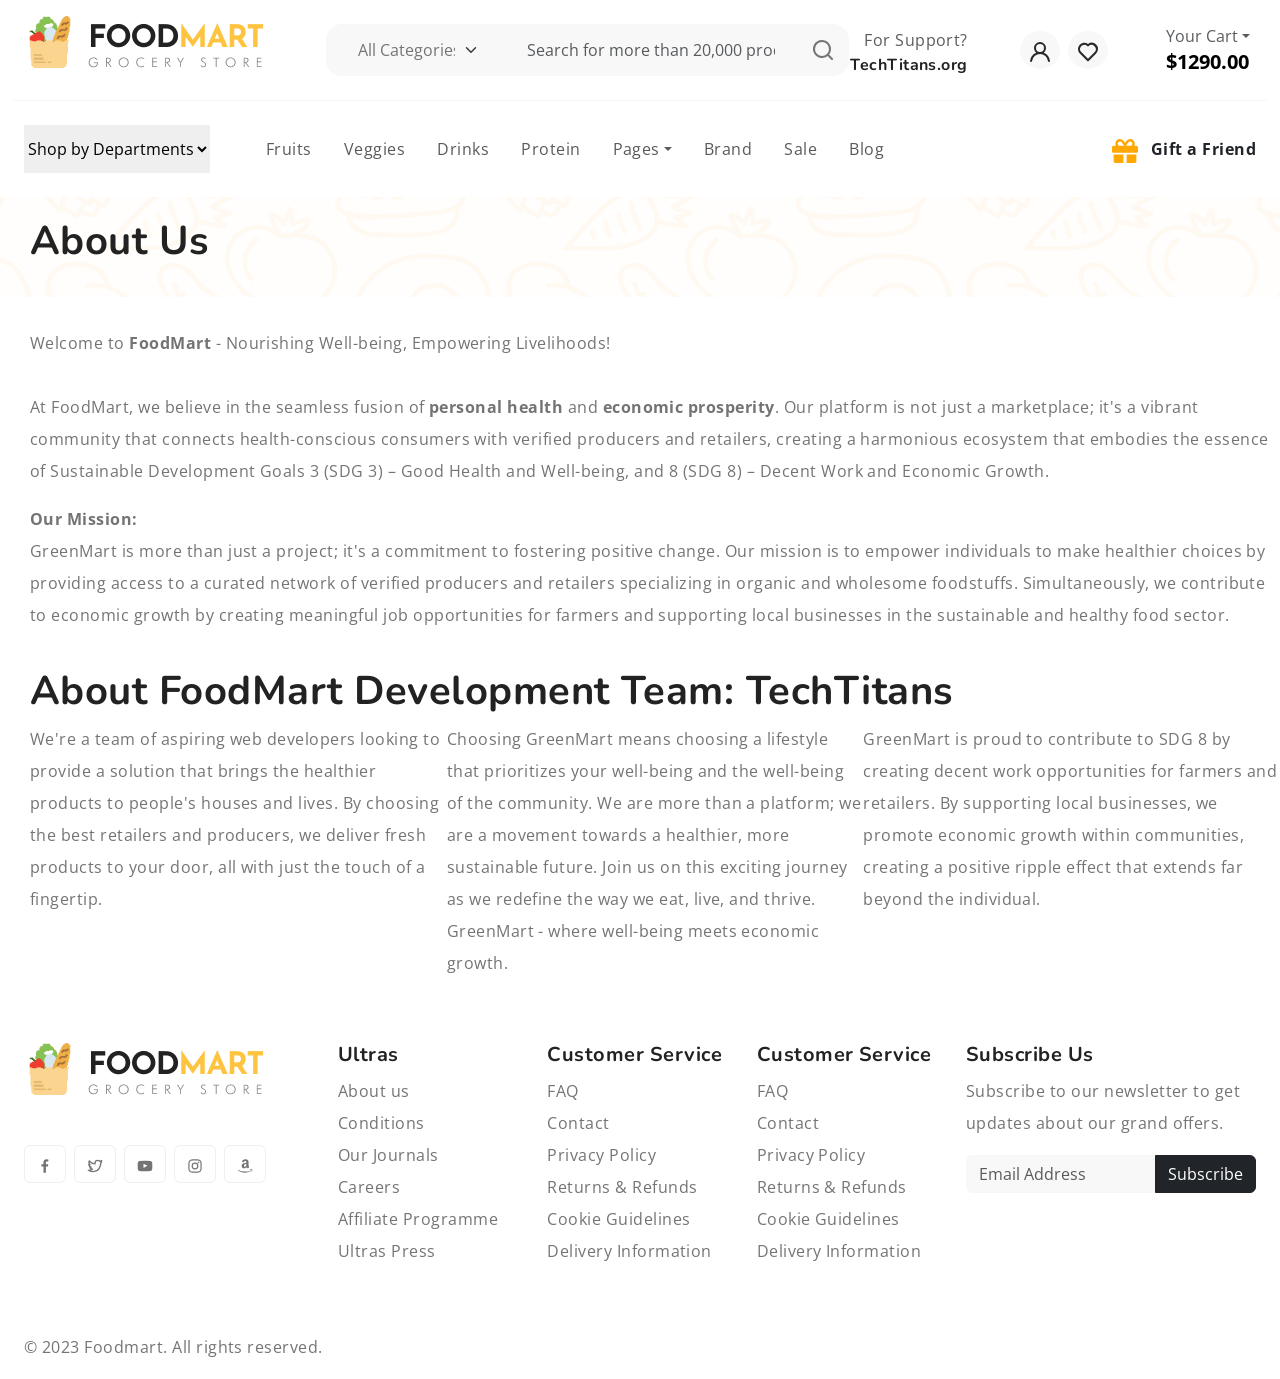
<file: about.html>
<!DOCTYPE html>
<html lang="en">

<head>
    <title>GreenMart - Organic Ingredients Ecommerce Website</title>
    <meta charset="utf-8">
    <meta http-equiv="X-UA-Compatible" content="IE=edge">
    <meta name="viewport" content="width=device-width, initial-scale=1.0">
    <meta name="format-detection" content="telephone=no">
    <meta name="apple-mobile-web-app-capable" content="yes">
    <meta name="author" content="">
    <meta name="keywords" content="">
    <meta name="description" content="">

    <link rel="stylesheet" href="https://cdn.jsdelivr.net/npm/swiper@9/swiper-bundle.min.css">
    <link href="https://cdn.jsdelivr.net/npm/bootstrap@5.3.0-alpha3/dist/css/bootstrap.min.css" rel="stylesheet"
        integrity="sha384-KK94CHFLLe+nY2dmCWGMq91rCGa5gtU4mk92HdvYe+M/SXH301p5ILy+dN9+nJOZ" crossorigin="anonymous">
    <link rel="stylesheet" type="text/css" href="css/vendor.css">
    <link rel="stylesheet" type="text/css" href="style.css">

    <link rel="preconnect" href="https://fonts.googleapis.com">
    <link rel="preconnect" href="https://fonts.gstatic.com" crossorigin>
    <link
        href="https://fonts.googleapis.com/css2?family=Nunito:wght@400;700&family=Open+Sans:ital,wght@0,400;0,700;1,400;1,700&display=swap"
        rel="stylesheet">

</head>

<body>

    <svg xmlns="http://www.w3.org/2000/svg" style="display: none;">
        <defs>
            <symbol xmlns="http://www.w3.org/2000/svg" id="link" viewBox="0 0 24 24">
                <path fill="currentColor"
                    d="M12 19a1 1 0 1 0-1-1a1 1 0 0 0 1 1Zm5 0a1 1 0 1 0-1-1a1 1 0 0 0 1 1Zm0-4a1 1 0 1 0-1-1a1 1 0 0 0 1 1Zm-5 0a1 1 0 1 0-1-1a1 1 0 0 0 1 1Zm7-12h-1V2a1 1 0 0 0-2 0v1H8V2a1 1 0 0 0-2 0v1H5a3 3 0 0 0-3 3v14a3 3 0 0 0 3 3h14a3 3 0 0 0 3-3V6a3 3 0 0 0-3-3Zm1 17a1 1 0 0 1-1 1H5a1 1 0 0 1-1-1v-9h16Zm0-11H4V6a1 1 0 0 1 1-1h1v1a1 1 0 0 0 2 0V5h8v1a1 1 0 0 0 2 0V5h1a1 1 0 0 1 1 1ZM7 15a1 1 0 1 0-1-1a1 1 0 0 0 1 1Zm0 4a1 1 0 1 0-1-1a1 1 0 0 0 1 1Z" />
            </symbol>
            <symbol xmlns="http://www.w3.org/2000/svg" id="arrow-right" viewBox="0 0 24 24">
                <path fill="currentColor"
                    d="M17.92 11.62a1 1 0 0 0-.21-.33l-5-5a1 1 0 0 0-1.42 1.42l3.3 3.29H7a1 1 0 0 0 0 2h7.59l-3.3 3.29a1 1 0 0 0 0 1.42a1 1 0 0 0 1.42 0l5-5a1 1 0 0 0 .21-.33a1 1 0 0 0 0-.76Z" />
            </symbol>
            <symbol xmlns="http://www.w3.org/2000/svg" id="category" viewBox="0 0 24 24">
                <path fill="currentColor"
                    d="M19 5.5h-6.28l-.32-1a3 3 0 0 0-2.84-2H5a3 3 0 0 0-3 3v13a3 3 0 0 0 3 3h14a3 3 0 0 0 3-3v-10a3 3 0 0 0-3-3Zm1 13a1 1 0 0 1-1 1H5a1 1 0 0 1-1-1v-13a1 1 0 0 1 1-1h4.56a1 1 0 0 1 .95.68l.54 1.64a1 1 0 0 0 .95.68h7a1 1 0 0 1 1 1Z" />
            </symbol>
            <symbol xmlns="http://www.w3.org/2000/svg" id="calendar" viewBox="0 0 24 24">
                <path fill="currentColor"
                    d="M19 4h-2V3a1 1 0 0 0-2 0v1H9V3a1 1 0 0 0-2 0v1H5a3 3 0 0 0-3 3v12a3 3 0 0 0 3 3h14a3 3 0 0 0 3-3V7a3 3 0 0 0-3-3Zm1 15a1 1 0 0 1-1 1H5a1 1 0 0 1-1-1v-7h16Zm0-9H4V7a1 1 0 0 1 1-1h2v1a1 1 0 0 0 2 0V6h6v1a1 1 0 0 0 2 0V6h2a1 1 0 0 1 1 1Z" />
            </symbol>
            <symbol xmlns="http://www.w3.org/2000/svg" id="heart" viewBox="0 0 24 24">
                <path fill="currentColor"
                    d="M20.16 4.61A6.27 6.27 0 0 0 12 4a6.27 6.27 0 0 0-8.16 9.48l7.45 7.45a1 1 0 0 0 1.42 0l7.45-7.45a6.27 6.27 0 0 0 0-8.87Zm-1.41 7.46L12 18.81l-6.75-6.74a4.28 4.28 0 0 1 3-7.3a4.25 4.25 0 0 1 3 1.25a1 1 0 0 0 1.42 0a4.27 4.27 0 0 1 6 6.05Z" />
            </symbol>
            <symbol xmlns="http://www.w3.org/2000/svg" id="plus" viewBox="0 0 24 24">
                <path fill="currentColor"
                    d="M19 11h-6V5a1 1 0 0 0-2 0v6H5a1 1 0 0 0 0 2h6v6a1 1 0 0 0 2 0v-6h6a1 1 0 0 0 0-2Z" />
            </symbol>
            <symbol xmlns="http://www.w3.org/2000/svg" id="minus" viewBox="0 0 24 24">
                <path fill="currentColor" d="M19 11H5a1 1 0 0 0 0 2h14a1 1 0 0 0 0-2Z" />
            </symbol>
            <symbol xmlns="http://www.w3.org/2000/svg" id="cart" viewBox="0 0 24 24">
                <path fill="currentColor"
                    d="M8.5 19a1.5 1.5 0 1 0 1.5 1.5A1.5 1.5 0 0 0 8.5 19ZM19 16H7a1 1 0 0 1 0-2h8.491a3.013 3.013 0 0 0 2.885-2.176l1.585-5.55A1 1 0 0 0 19 5H6.74a3.007 3.007 0 0 0-2.82-2H3a1 1 0 0 0 0 2h.921a1.005 1.005 0 0 1 .962.725l.155.545v.005l1.641 5.742A3 3 0 0 0 7 18h12a1 1 0 0 0 0-2Zm-1.326-9l-1.22 4.274a1.005 1.005 0 0 1-.963.726H8.754l-.255-.892L7.326 7ZM16.5 19a1.5 1.5 0 1 0 1.5 1.5a1.5 1.5 0 0 0-1.5-1.5Z" />
            </symbol>
            <symbol xmlns="http://www.w3.org/2000/svg" id="check" viewBox="0 0 24 24">
                <path fill="currentColor"
                    d="M18.71 7.21a1 1 0 0 0-1.42 0l-7.45 7.46l-3.13-3.14A1 1 0 1 0 5.29 13l3.84 3.84a1 1 0 0 0 1.42 0l8.16-8.16a1 1 0 0 0 0-1.47Z" />
            </symbol>
            <symbol xmlns="http://www.w3.org/2000/svg" id="trash" viewBox="0 0 24 24">
                <path fill="currentColor"
                    d="M10 18a1 1 0 0 0 1-1v-6a1 1 0 0 0-2 0v6a1 1 0 0 0 1 1ZM20 6h-4V5a3 3 0 0 0-3-3h-2a3 3 0 0 0-3 3v1H4a1 1 0 0 0 0 2h1v11a3 3 0 0 0 3 3h8a3 3 0 0 0 3-3V8h1a1 1 0 0 0 0-2ZM10 5a1 1 0 0 1 1-1h2a1 1 0 0 1 1 1v1h-4Zm7 14a1 1 0 0 1-1 1H8a1 1 0 0 1-1-1V8h10Zm-3-1a1 1 0 0 0 1-1v-6a1 1 0 0 0-2 0v6a1 1 0 0 0 1 1Z" />
            </symbol>
            <symbol xmlns="http://www.w3.org/2000/svg" id="star-outline" viewBox="0 0 15 15">
                <path fill="none" stroke="currentColor" stroke-linecap="round" stroke-linejoin="round"
                    d="M7.5 9.804L5.337 11l.413-2.533L4 6.674l2.418-.37L7.5 4l1.082 2.304l2.418.37l-1.75 1.793L9.663 11L7.5 9.804Z" />
            </symbol>
            <symbol xmlns="http://www.w3.org/2000/svg" id="star-solid" viewBox="0 0 15 15">
                <path fill="currentColor"
                    d="M7.953 3.788a.5.5 0 0 0-.906 0L6.08 5.85l-2.154.33a.5.5 0 0 0-.283.843l1.574 1.613l-.373 2.284a.5.5 0 0 0 .736.518l1.92-1.063l1.921 1.063a.5.5 0 0 0 .736-.519l-.373-2.283l1.574-1.613a.5.5 0 0 0-.283-.844L8.921 5.85l-.968-2.062Z" />
            </symbol>
            <symbol xmlns="http://www.w3.org/2000/svg" id="search" viewBox="0 0 24 24">
                <path fill="currentColor"
                    d="M21.71 20.29L18 16.61A9 9 0 1 0 16.61 18l3.68 3.68a1 1 0 0 0 1.42 0a1 1 0 0 0 0-1.39ZM11 18a7 7 0 1 1 7-7a7 7 0 0 1-7 7Z" />
            </symbol>
            <symbol xmlns="http://www.w3.org/2000/svg" id="user" viewBox="0 0 24 24">
                <path fill="currentColor"
                    d="M15.71 12.71a6 6 0 1 0-7.42 0a10 10 0 0 0-6.22 8.18a1 1 0 0 0 2 .22a8 8 0 0 1 15.9 0a1 1 0 0 0 1 .89h.11a1 1 0 0 0 .88-1.1a10 10 0 0 0-6.25-8.19ZM12 12a4 4 0 1 1 4-4a4 4 0 0 1-4 4Z" />
            </symbol>
            <symbol xmlns="http://www.w3.org/2000/svg" id="close" viewBox="0 0 15 15">
                <path fill="currentColor"
                    d="M7.953 3.788a.5.5 0 0 0-.906 0L6.08 5.85l-2.154.33a.5.5 0 0 0-.283.843l1.574 1.613l-.373 2.284a.5.5 0 0 0 .736.518l1.92-1.063l1.921 1.063a.5.5 0 0 0 .736-.519l-.373-2.283l1.574-1.613a.5.5 0 0 0-.283-.844L8.921 5.85l-.968-2.062Z" />
            </symbol>
        </defs>
    </svg>

    <div class="preloader-wrapper">
        <div class="preloader">
        </div>
    </div>

    <div class="offcanvas offcanvas-end" data-bs-scroll="true" tabindex="-1" id="offcanvasCart"
        aria-labelledby="My Cart">
        <div class="offcanvas-header justify-content-center">
            <button type="button" class="btn-close" data-bs-dismiss="offcanvas" aria-label="Close"></button>
        </div>
        <div class="offcanvas-body">
            <div class="order-md-last">
                <h4 class="d-flex justify-content-between align-items-center mb-3">
                    <span class="text-primary">Your cart</span>
                    <span class="badge bg-primary rounded-pill">3</span>
                </h4>
                <ul class="list-group mb-3">
                    <li class="list-group-item d-flex justify-content-between lh-sm">
                        <div>
                            <h6 class="my-0">Growers cider</h6>
                            <small class="text-body-secondary">Brief description</small>
                        </div>
                        <span class="text-body-secondary">$12</span>
                    </li>
                    <li class="list-group-item d-flex justify-content-between lh-sm">
                        <div>
                            <h6 class="my-0">Fresh grapes</h6>
                            <small class="text-body-secondary">Brief description</small>
                        </div>
                        <span class="text-body-secondary">$8</span>
                    </li>
                    <li class="list-group-item d-flex justify-content-between lh-sm">
                        <div>
                            <h6 class="my-0">Heinz tomato ketchup</h6>
                            <small class="text-body-secondary">Brief description</small>
                        </div>
                        <span class="text-body-secondary">$5</span>
                    </li>
                    <li class="list-group-item d-flex justify-content-between">
                        <span>Total (USD)</span>
                        <strong>$20</strong>
                    </li>
                </ul>

                <button class="w-100 btn btn-primary btn-lg" type="submit">Continue to checkout</button>
            </div>
        </div>
    </div>

    <div class="offcanvas offcanvas-end" data-bs-scroll="true" tabindex="-1" id="offcanvasSearch"
        aria-labelledby="Search">
        <div class="offcanvas-header justify-content-center">
            <button type="button" class="btn-close" data-bs-dismiss="offcanvas" aria-label="Close"></button>
        </div>
        <div class="offcanvas-body">
            <div class="order-md-last">
                <h4 class="d-flex justify-content-between align-items-center mb-3">
                    <span class="text-primary">Search</span>
                </h4>
                <form role="search" action="index.html" method="get" class="d-flex mt-3 gap-0">
                    <input class="form-control rounded-start rounded-0 bg-light" type="email"
                        placeholder="What are you looking for?" aria-label="What are you looking for?">
                    <button class="btn btn-dark rounded-end rounded-0" type="submit">Search</button>
                </form>
            </div>
        </div>
    </div>

    <header>
        <div class="container-fluid">
            <div class="row py-3 border-bottom">

                <div class="col-sm-4 col-lg-3 text-center text-sm-start">
                    <div class="main-logo">
                        <a href="index.html">
                            <img src="images/logo.png" alt="logo" class="img-fluid">
                        </a>
                    </div>
                </div>

                <div class="col-sm-6 offset-sm-2 offset-md-0 col-lg-5 d-none d-lg-block">
                    <div class="search-bar row bg-light p-2 my-2 rounded-4">
                        <div class="col-md-4 d-none d-md-block">
                            <select class="form-select border-0 bg-transparent">
                                <option>All Categories</option>
                                <option>Grains</option>
                                <option>Fruits</option>
                                <option>Vegetables</option>
                                <option>Oils</option>
                                <option>Meat & Poultry</option>
                                <option>Fish & Seafood</option>
                                <option>Nuts & Seeds</option>
                                <option>Dairy Foods</option>
                                <option>Snacks & Drinks</option>
                            </select>
                        </div>
                        <div class="col-11 col-md-7">
                            <form id="search-form" class="text-center" action="index.html" method="post">
                                <input type="text" class="form-control border-0 bg-transparent"
                                    placeholder="Search for more than 20,000 products" />
                            </form>
                        </div>
                        <div class="col-1">
                            <svg xmlns="http://www.w3.org/2000/svg" width="24" height="24" viewBox="0 0 24 24">
                                <path fill="currentColor"
                                    d="M21.71 20.29L18 16.61A9 9 0 1 0 16.61 18l3.68 3.68a1 1 0 0 0 1.42 0a1 1 0 0 0 0-1.39ZM11 18a7 7 0 1 1 7-7a7 7 0 0 1-7 7Z" />
                            </svg>
                        </div>
                    </div>
                </div>

                <div
                    class="col-sm-8 col-lg-4 d-flex justify-content-end gap-5 align-items-center mt-4 mt-sm-0 justify-content-center justify-content-sm-end">
                    <div class="support-box text-end d-none d-xl-block">
                        <span class="fs-6 text-muted">For Support?</span>
                        <h6 class="mb-0">TechTitans.org</h6>
                    </div>

                    <ul class="d-flex justify-content-end list-unstyled m-0">
                        <li>
                            <a href="#" class="rounded-circle bg-light p-2 mx-1">
                                <svg width="24" height="24" viewBox="0 0 24 24">
                                    <use xlink:href="#user"></use>
                                </svg>
                            </a>
                        </li>
                        <li>
                            <a href="#" class="rounded-circle bg-light p-2 mx-1">
                                <svg width="24" height="24" viewBox="0 0 24 24">
                                    <use xlink:href="#heart"></use>
                                </svg>
                            </a>
                        </li>
                        <li class="d-lg-none">
                            <a href="#" class="rounded-circle bg-light p-2 mx-1" data-bs-toggle="offcanvas"
                                data-bs-target="#offcanvasCart" aria-controls="offcanvasCart">
                                <svg width="24" height="24" viewBox="0 0 24 24">
                                    <use xlink:href="#cart"></use>
                                </svg>
                            </a>
                        </li>
                        <li class="d-lg-none">
                            <a href="#" class="rounded-circle bg-light p-2 mx-1" data-bs-toggle="offcanvas"
                                data-bs-target="#offcanvasSearch" aria-controls="offcanvasSearch">
                                <svg width="24" height="24" viewBox="0 0 24 24">
                                    <use xlink:href="#search"></use>
                                </svg>
                            </a>
                        </li>
                    </ul>

                    <div class="cart text-end d-none d-lg-block dropdown">
                        <button class="border-0 bg-transparent d-flex flex-column gap-2 lh-1" type="button"
                            data-bs-toggle="offcanvas" data-bs-target="#offcanvasCart" aria-controls="offcanvasCart">
                            <span class="fs-6 text-muted dropdown-toggle">Your Cart</span>
                            <span class="cart-total fs-5 fw-bold">$1290.00</span>
                        </button>
                    </div>
                </div>

            </div>
        </div>
        <div class="container-fluid">
            <div class="row py-3">
                <div class="d-flex  justify-content-center justify-content-sm-between align-items-center">
                    <nav class="main-menu d-flex navbar navbar-expand-lg">

                        <button class="navbar-toggler" type="button" data-bs-toggle="offcanvas"
                            data-bs-target="#offcanvasNavbar" aria-controls="offcanvasNavbar">
                            <span class="navbar-toggler-icon"></span>
                        </button>

                        <div class="offcanvas offcanvas-end" tabindex="-1" id="offcanvasNavbar"
                            aria-labelledby="offcanvasNavbarLabel">

                            <div class="offcanvas-header justify-content-center">
                                <button type="button" class="btn-close" data-bs-dismiss="offcanvas"
                                    aria-label="Close"></button>
                            </div>

                            <div class="offcanvas-body">

                                <select class="filter-categories border-0 mb-0 me-5">
                                    <option>Shop by Departments</option>
                                    <option>Fruits</option>
                                    <option>Vegetables</option>
                                    <option>Grains</option>
                                    <option>Oils</option>
                                    <option>Proteins</option>
                                    <option>Drinkables</option>
                                </select>

                                <ul class="navbar-nav justify-content-end menu-list list-unstyled d-flex gap-md-3 mb-0">
                                    <li class="nav-item active">
                                        <a href="#women" class="nav-link">Fruits</a>
                                    </li>
                                    <li class="nav-item dropdown">
                                        <a href="#men" class="nav-link">Veggies</a>
                                    </li>
                                    <li class="nav-item">
                                        <a href="#kids" class="nav-link">Drinks</a>
                                    </li>
                                    <li class="nav-item">
                                        <a href="#accessories" class="nav-link">Protein</a>
                                    </li>
                                    <li class="nav-item dropdown">
                                        <a class="nav-link dropdown-toggle" role="button" id="pages"
                                            data-bs-toggle="dropdown" aria-expanded="false">Pages</a>
                                        <ul class="dropdown-menu" aria-labelledby="pages">
                                            <li><a href="about.html" class="dropdown-item">About Us <span
                                                        class="badge bg-success text-dark ms-2">PRO</span></a></li>
                                            <li><a href="shop.html" class="dropdown-item">Shop <span
                                                        class="badge bg-success text-dark ms-2">PRO</span></a></li>
                                            <li><a href="single-product.html" class="dropdown-item">Single Product <span
                                                        class="badge bg-success text-dark ms-2">PRO</span></a></li>
                                            <li><a href="cart.html" class="dropdown-item">Cart <span
                                                        class="badge bg-success text-dark ms-2">PRO</span></a></li>
                                            <li><a href="checkout.html" class="dropdown-item">Checkout <span
                                                        class="badge bg-success text-dark ms-2">PRO</span></a></li>
                                            <li><a href="blog.html" class="dropdown-item">Blog <span
                                                        class="badge bg-success text-dark ms-2">PRO</span></a></li>
                                            <li><a href="single-post.html" class="dropdown-item">Single Post <span
                                                        class="badge bg-success text-dark ms-2">PRO</span></a></li>
                                            <li><a href="styles.html" class="dropdown-item">Styles <span
                                                        class="badge bg-success text-dark ms-2">PRO</span></a></li>
                                            <li><a href="contact.html" class="dropdown-item">Contact <span
                                                        class="badge bg-success text-dark ms-2">PRO</span></a></li>
                                            <li><a href="thank-you.html" class="dropdown-item">Thank You <span
                                                        class="badge bg-success text-dark ms-2">PRO</span></a></li>
                                            <li><a href="account.html" class="dropdown-item">My Account <span
                                                        class="badge bg-success text-dark ms-2">PRO</span></a></li>
                                            <li><a href="404.html" class="dropdown-item">404 Error <span
                                                        class="badge bg-success text-dark ms-2">PRO</span></a></li>
                                        </ul>
                                    </li>
                                    <li class="nav-item">
                                        <a href="#brand" class="nav-link">Brand</a>
                                    </li>
                                    <li class="nav-item">
                                        <a href="#sale" class="nav-link">Sale</a>
                                    </li>
                                    <li class="nav-item">
                                        <a href="#blog" class="nav-link">Blog</a>
                                    </li>
                                </ul>

                            </div>

                        </div>

                    </nav>
                    <div class="d-none d-lg-block">
                        <a href="https://templatesjungle.gumroad.com/l/foodmart-bootstrap-html-template" target="_blank"
                            class="nav-link btn-coupon-code">
                            <img src="images/gift.svg" alt="gift icon">
                            <strong class="ms-2 text-dark">Gift a Friend</strong>
                        </a>
                    </div>
                </div>
            </div>
        </div>
    </header>

    <div id="wrapper">

        <div class="about-us">

            <div class="banner">
                <h3 class="banner-title">About Us</h3>
            </div>

            <p>Welcome to <b>FoodMart</b> - Nourishing Well-being, Empowering Livelihoods! <br> <br>

                At FoodMart, we believe in the seamless fusion of <b>personal health</b> and <b>economic prosperity</b>.
                Our
                platform is not just a marketplace; it's a vibrant community that connects health-conscious consumers
                with
                verified producers and retailers, creating a harmonious ecosystem that embodies the essence of
                Sustainable
                Development Goals 3 (SDG 3) – Good Health and Well-being, and 8 (SDG 8) – Decent Work and Economic
                Growth.
            </p>

            <p><b>Our Mission:</b> <br>GreenMart is more than just a project; it's a commitment to fostering
                positive
                change. Our mission is to empower individuals to make healthier choices by providing access to a curated
                network of verified producers and retailers specializing in organic and wholesome foodstuffs.
                Simultaneously, we contribute to economic growth by creating meaningful job opportunities for farmers
                and
                supporting local businesses in the sustainable and healthy food sector.</p>


        </div>


        <h3 class="banner-title">About FoodMart Development Team: TechTitans
        </h3>

        <div class="article-sections">


            <p style="margin-left: 30px;">We're a team of aspiring web developers looking to provide a solution that
                brings the healthier products to people's houses and lives. By choosing the best retailers and
                producers, we deliver fresh products to your door, all with just the touch of a fingertip.</p>

            <p>Choosing GreenMart means choosing a lifestyle that prioritizes your well-being and the well-being of the
                community. We are more than a platform; we are a movement towards a healthier, more sustainable future.
                Join us on this exciting journey as we redefine the way we eat, live, and thrive. GreenMart - where
                well-being meets economic growth.</p>

            <p>GreenMart is proud to contribute to SDG 8 by creating decent work opportunities for farmers and
                retailers. By supporting local businesses, we promote economic growth within communities, creating a
                positive ripple effect that extends far beyond the individual.

            </p>
        </div>



    </div>

    <style>
        .article-sections {
            display: flex;
            flex-direction: row;
        }

        .article-sections p {
            width: 33%;
        }

        .about-us p {
            margin-left: 30px;
        }

        #wrapper h3 {
            margin-left: 30px;
            font-size: 40px;
            padding-top: 20px;
        }

        .banner{
            width: 100%;
            height: 100px;
            background-image: url(/images/background-pattern.jpg);
            margin-bottom: 30px;
        }
    </style>







    <footer class="py-5">
        <div class="container-fluid">
            <div class="row">

                <div class="col-lg-3 col-md-6 col-sm-6">
                    <div class="footer-menu">
                        <img src="images/logo.png" alt="logo">
                        <div class="social-links mt-5">
                            <ul class="d-flex list-unstyled gap-2">
                                <li>
                                    <a href="#" class="btn btn-outline-light">
                                        <svg xmlns="http://www.w3.org/2000/svg" width="16" height="16"
                                            viewBox="0 0 24 24">
                                            <path fill="currentColor"
                                                d="M15.12 5.32H17V2.14A26.11 26.11 0 0 0 14.26 2c-2.72 0-4.58 1.66-4.58 4.7v2.62H6.61v3.56h3.07V22h3.68v-9.12h3.06l.46-3.56h-3.52V7.05c0-1.05.28-1.73 1.76-1.73Z" />
                                        </svg>
                                    </a>
                                </li>
                                <li>
                                    <a href="#" class="btn btn-outline-light">
                                        <svg xmlns="http://www.w3.org/2000/svg" width="16" height="16"
                                            viewBox="0 0 24 24">
                                            <path fill="currentColor"
                                                d="M22.991 3.95a1 1 0 0 0-1.51-.86a7.48 7.48 0 0 1-1.874.794a5.152 5.152 0 0 0-3.374-1.242a5.232 5.232 0 0 0-5.223 5.063a11.032 11.032 0 0 1-6.814-3.924a1.012 1.012 0 0 0-.857-.365a.999.999 0 0 0-.785.5a5.276 5.276 0 0 0-.242 4.769l-.002.001a1.041 1.041 0 0 0-.496.89a3.042 3.042 0 0 0 .027.439a5.185 5.185 0 0 0 1.568 3.312a.998.998 0 0 0-.066.77a5.204 5.204 0 0 0 2.362 2.922a7.465 7.465 0 0 1-3.59.448A1 1 0 0 0 1.45 19.3a12.942 12.942 0 0 0 7.01 2.061a12.788 12.788 0 0 0 12.465-9.363a12.822 12.822 0 0 0 .535-3.646l-.001-.2a5.77 5.77 0 0 0 1.532-4.202Zm-3.306 3.212a.995.995 0 0 0-.234.702c.01.165.009.331.009.488a10.824 10.824 0 0 1-.454 3.08a10.685 10.685 0 0 1-10.546 7.93a10.938 10.938 0 0 1-2.55-.301a9.48 9.48 0 0 0 2.942-1.564a1 1 0 0 0-.602-1.786a3.208 3.208 0 0 1-2.214-.935q.224-.042.445-.105a1 1 0 0 0-.08-1.943a3.198 3.198 0 0 1-2.25-1.726a5.3 5.3 0 0 0 .545.046a1.02 1.02 0 0 0 .984-.696a1 1 0 0 0-.4-1.137a3.196 3.196 0 0 1-1.425-2.673c0-.066.002-.133.006-.198a13.014 13.014 0 0 0 8.21 3.48a1.02 1.02 0 0 0 .817-.36a1 1 0 0 0 .206-.867a3.157 3.157 0 0 1-.087-.729a3.23 3.23 0 0 1 3.226-3.226a3.184 3.184 0 0 1 2.345 1.02a.993.993 0 0 0 .921.298a9.27 9.27 0 0 0 1.212-.322a6.681 6.681 0 0 1-1.026 1.524Z" />
                                        </svg>
                                    </a>
                                </li>
                                <li>
                                    <a href="#" class="btn btn-outline-light">
                                        <svg xmlns="http://www.w3.org/2000/svg" width="16" height="16"
                                            viewBox="0 0 24 24">
                                            <path fill="currentColor"
                                                d="M23 9.71a8.5 8.5 0 0 0-.91-4.13a2.92 2.92 0 0 0-1.72-1A78.36 78.36 0 0 0 12 4.27a78.45 78.45 0 0 0-8.34.3a2.87 2.87 0 0 0-1.46.74c-.9.83-1 2.25-1.1 3.45a48.29 48.29 0 0 0 0 6.48a9.55 9.55 0 0 0 .3 2a3.14 3.14 0 0 0 .71 1.36a2.86 2.86 0 0 0 1.49.78a45.18 45.18 0 0 0 6.5.33c3.5.05 6.57 0 10.2-.28a2.88 2.88 0 0 0 1.53-.78a2.49 2.49 0 0 0 .61-1a10.58 10.58 0 0 0 .52-3.4c.04-.56.04-3.94.04-4.54ZM9.74 14.85V8.66l5.92 3.11c-1.66.92-3.85 1.96-5.92 3.08Z" />
                                        </svg>
                                    </a>
                                </li>
                                <li>
                                    <a href="#" class="btn btn-outline-light">
                                        <svg xmlns="http://www.w3.org/2000/svg" width="16" height="16"
                                            viewBox="0 0 24 24">
                                            <path fill="currentColor"
                                                d="M17.34 5.46a1.2 1.2 0 1 0 1.2 1.2a1.2 1.2 0 0 0-1.2-1.2Zm4.6 2.42a7.59 7.59 0 0 0-.46-2.43a4.94 4.94 0 0 0-1.16-1.77a4.7 4.7 0 0 0-1.77-1.15a7.3 7.3 0 0 0-2.43-.47C15.06 2 14.72 2 12 2s-3.06 0-4.12.06a7.3 7.3 0 0 0-2.43.47a4.78 4.78 0 0 0-1.77 1.15a4.7 4.7 0 0 0-1.15 1.77a7.3 7.3 0 0 0-.47 2.43C2 8.94 2 9.28 2 12s0 3.06.06 4.12a7.3 7.3 0 0 0 .47 2.43a4.7 4.7 0 0 0 1.15 1.77a4.78 4.78 0 0 0 1.77 1.15a7.3 7.3 0 0 0 2.43.47C8.94 22 9.28 22 12 22s3.06 0 4.12-.06a7.3 7.3 0 0 0 2.43-.47a4.7 4.7 0 0 0 1.77-1.15a4.85 4.85 0 0 0 1.16-1.77a7.59 7.59 0 0 0 .46-2.43c0-1.06.06-1.4.06-4.12s0-3.06-.06-4.12ZM20.14 16a5.61 5.61 0 0 1-.34 1.86a3.06 3.06 0 0 1-.75 1.15a3.19 3.19 0 0 1-1.15.75a5.61 5.61 0 0 1-1.86.34c-1 .05-1.37.06-4 .06s-3 0-4-.06a5.73 5.73 0 0 1-1.94-.3a3.27 3.27 0 0 1-1.1-.75a3 3 0 0 1-.74-1.15a5.54 5.54 0 0 1-.4-1.9c0-1-.06-1.37-.06-4s0-3 .06-4a5.54 5.54 0 0 1 .35-1.9A3 3 0 0 1 5 5a3.14 3.14 0 0 1 1.1-.8A5.73 5.73 0 0 1 8 3.86c1 0 1.37-.06 4-.06s3 0 4 .06a5.61 5.61 0 0 1 1.86.34a3.06 3.06 0 0 1 1.19.8a3.06 3.06 0 0 1 .75 1.1a5.61 5.61 0 0 1 .34 1.9c.05 1 .06 1.37.06 4s-.01 3-.06 4ZM12 6.87A5.13 5.13 0 1 0 17.14 12A5.12 5.12 0 0 0 12 6.87Zm0 8.46A3.33 3.33 0 1 1 15.33 12A3.33 3.33 0 0 1 12 15.33Z" />
                                        </svg>
                                    </a>
                                </li>
                                <li>
                                    <a href="#" class="btn btn-outline-light">
                                        <svg xmlns="http://www.w3.org/2000/svg" width="16" height="16"
                                            viewBox="0 0 24 24">
                                            <path fill="currentColor"
                                                d="M1.04 17.52q.1-.16.32-.02a21.308 21.308 0 0 0 10.88 2.9a21.524 21.524 0 0 0 7.74-1.46q.1-.04.29-.12t.27-.12a.356.356 0 0 1 .47.12q.17.24-.11.44q-.36.26-.92.6a14.99 14.99 0 0 1-3.84 1.58A16.175 16.175 0 0 1 12 22a16.017 16.017 0 0 1-5.9-1.09a16.246 16.246 0 0 1-4.98-3.07a.273.273 0 0 1-.12-.2a.215.215 0 0 1 .04-.12Zm6.02-5.7a4.036 4.036 0 0 1 .68-2.36A4.197 4.197 0 0 1 9.6 7.98a10.063 10.063 0 0 1 2.66-.66q.54-.06 1.76-.16v-.34a3.562 3.562 0 0 0-.28-1.72a1.5 1.5 0 0 0-1.32-.6h-.16a2.189 2.189 0 0 0-1.14.42a1.64 1.64 0 0 0-.62 1a.508.508 0 0 1-.4.46L7.8 6.1q-.34-.08-.34-.36a.587.587 0 0 1 .02-.14a3.834 3.834 0 0 1 1.67-2.64A6.268 6.268 0 0 1 12.26 2h.5a5.054 5.054 0 0 1 3.56 1.18a3.81 3.81 0 0 1 .37.43a3.875 3.875 0 0 1 .27.41a2.098 2.098 0 0 1 .18.52q.08.34.12.47a2.856 2.856 0 0 1 .06.56q.02.43.02.51v4.84a2.868 2.868 0 0 0 .15.95a2.475 2.475 0 0 0 .29.62q.14.19.46.61a.599.599 0 0 1 .12.32a.346.346 0 0 1-.16.28q-1.66 1.44-1.8 1.56a.557.557 0 0 1-.58.04q-.28-.24-.49-.46t-.3-.32a4.466 4.466 0 0 1-.29-.39q-.2-.29-.28-.39a4.91 4.91 0 0 1-2.2 1.52a6.038 6.038 0 0 1-1.68.2a3.505 3.505 0 0 1-2.53-.95a3.553 3.553 0 0 1-.99-2.69Zm3.44-.4a1.895 1.895 0 0 0 .39 1.25a1.294 1.294 0 0 0 1.05.47a1.022 1.022 0 0 0 .17-.02a1.022 1.022 0 0 1 .15-.02a2.033 2.033 0 0 0 1.3-1.08a3.13 3.13 0 0 0 .33-.83a3.8 3.8 0 0 0 .12-.73q.01-.28.01-.92v-.5a7.287 7.287 0 0 0-1.76.16a2.144 2.144 0 0 0-1.76 2.22Zm8.4 6.44a.626.626 0 0 1 .12-.16a3.14 3.14 0 0 1 .96-.46a6.52 6.52 0 0 1 1.48-.22a1.195 1.195 0 0 1 .38.02q.9.08 1.08.3a.655.655 0 0 1 .08.36v.14a4.56 4.56 0 0 1-.38 1.65a3.84 3.84 0 0 1-1.06 1.53a.302.302 0 0 1-.18.08a.177.177 0 0 1-.08-.02q-.12-.06-.06-.22a7.632 7.632 0 0 0 .74-2.42a.513.513 0 0 0-.08-.32q-.2-.24-1.12-.24q-.34 0-.8.04q-.5.06-.92.12a.232.232 0 0 1-.16-.04a.065.065 0 0 1-.02-.08a.153.153 0 0 1 .02-.06Z" />
                                        </svg>
                                    </a>
                                </li>
                            </ul>
                        </div>
                    </div>
                </div>

                <div class="col-md-2 col-sm-6">
                    <div class="footer-menu">
                        <h5 class="widget-title">Ultras</h5>
                        <ul class="menu-list list-unstyled">
                            <li class="menu-item">
                                <a href="#" class="nav-link">About us</a>
                            </li>
                            <li class="menu-item">
                                <a href="#" class="nav-link">Conditions </a>
                            </li>
                            <li class="menu-item">
                                <a href="#" class="nav-link">Our Journals</a>
                            </li>
                            <li class="menu-item">
                                <a href="#" class="nav-link">Careers</a>
                            </li>
                            <li class="menu-item">
                                <a href="#" class="nav-link">Affiliate Programme</a>
                            </li>
                            <li class="menu-item">
                                <a href="#" class="nav-link">Ultras Press</a>
                            </li>
                        </ul>
                    </div>
                </div>
                <div class="col-md-2 col-sm-6">
                    <div class="footer-menu">
                        <h5 class="widget-title">Customer Service</h5>
                        <ul class="menu-list list-unstyled">
                            <li class="menu-item">
                                <a href="#" class="nav-link">FAQ</a>
                            </li>
                            <li class="menu-item">
                                <a href="#" class="nav-link">Contact</a>
                            </li>
                            <li class="menu-item">
                                <a href="#" class="nav-link">Privacy Policy</a>
                            </li>
                            <li class="menu-item">
                                <a href="#" class="nav-link">Returns & Refunds</a>
                            </li>
                            <li class="menu-item">
                                <a href="#" class="nav-link">Cookie Guidelines</a>
                            </li>
                            <li class="menu-item">
                                <a href="#" class="nav-link">Delivery Information</a>
                            </li>
                        </ul>
                    </div>
                </div>
                <div class="col-md-2 col-sm-6">
                    <div class="footer-menu">
                        <h5 class="widget-title">Customer Service</h5>
                        <ul class="menu-list list-unstyled">
                            <li class="menu-item">
                                <a href="#" class="nav-link">FAQ</a>
                            </li>
                            <li class="menu-item">
                                <a href="#" class="nav-link">Contact</a>
                            </li>
                            <li class="menu-item">
                                <a href="#" class="nav-link">Privacy Policy</a>
                            </li>
                            <li class="menu-item">
                                <a href="#" class="nav-link">Returns & Refunds</a>
                            </li>
                            <li class="menu-item">
                                <a href="#" class="nav-link">Cookie Guidelines</a>
                            </li>
                            <li class="menu-item">
                                <a href="#" class="nav-link">Delivery Information</a>
                            </li>
                        </ul>
                    </div>
                </div>
                <div class="col-lg-3 col-md-6 col-sm-6">
                    <div class="footer-menu">
                        <h5 class="widget-title">Subscribe Us</h5>
                        <p>Subscribe to our newsletter to get updates about our grand offers.</p>
                        <form class="d-flex mt-3 gap-0" role="newsletter">
                            <input class="form-control rounded-start rounded-0 bg-light" type="email"
                                placeholder="Email Address" aria-label="Email Address">
                            <button class="btn btn-dark rounded-end rounded-0" type="submit">Subscribe</button>
                        </form>
                    </div>
                </div>

            </div>
        </div>
    </footer>
    <div id="footer-bottom">
        <div class="container-fluid">
            <div class="row">
                <div class="col-md-6 copyright">
                    <p>© 2023 Foodmart. All rights reserved.</p>
                </div>
            </div>
        </div>
    </div>
    <script src="js/jquery-1.11.0.min.js"></script>
    <script src="https://cdn.jsdelivr.net/npm/swiper@9/swiper-bundle.min.js"></script>
    <script src="https://cdn.jsdelivr.net/npm/bootstrap@5.3.0-alpha3/dist/js/bootstrap.bundle.min.js"
        integrity="sha384-ENjdO4Dr2bkBIFxQpeoTz1HIcje39Wm4jDKdf19U8gI4ddQ3GYNS7NTKfAdVQSZe"
        crossorigin="anonymous"></script>
    <script src="js/plugins.js"></script>
    <script src="js/script.js"></script>
</body>

</html>
</file>
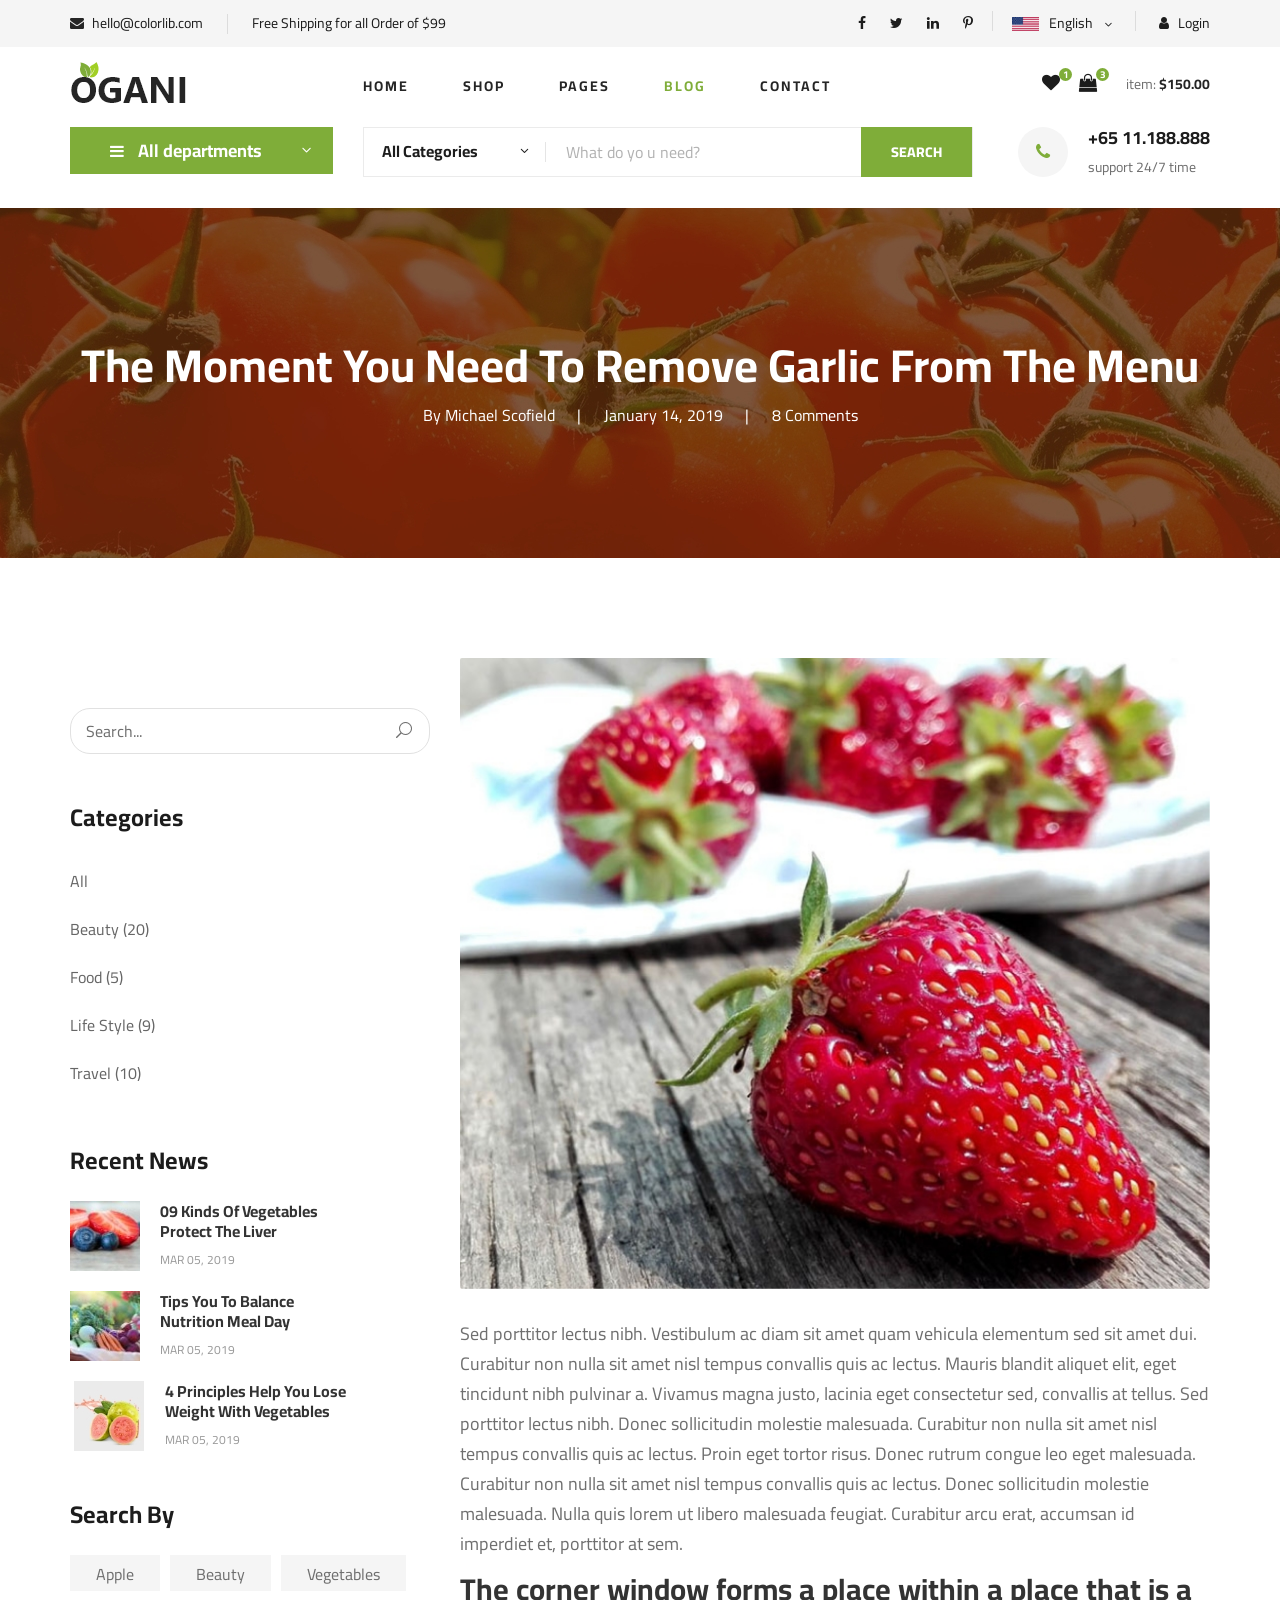
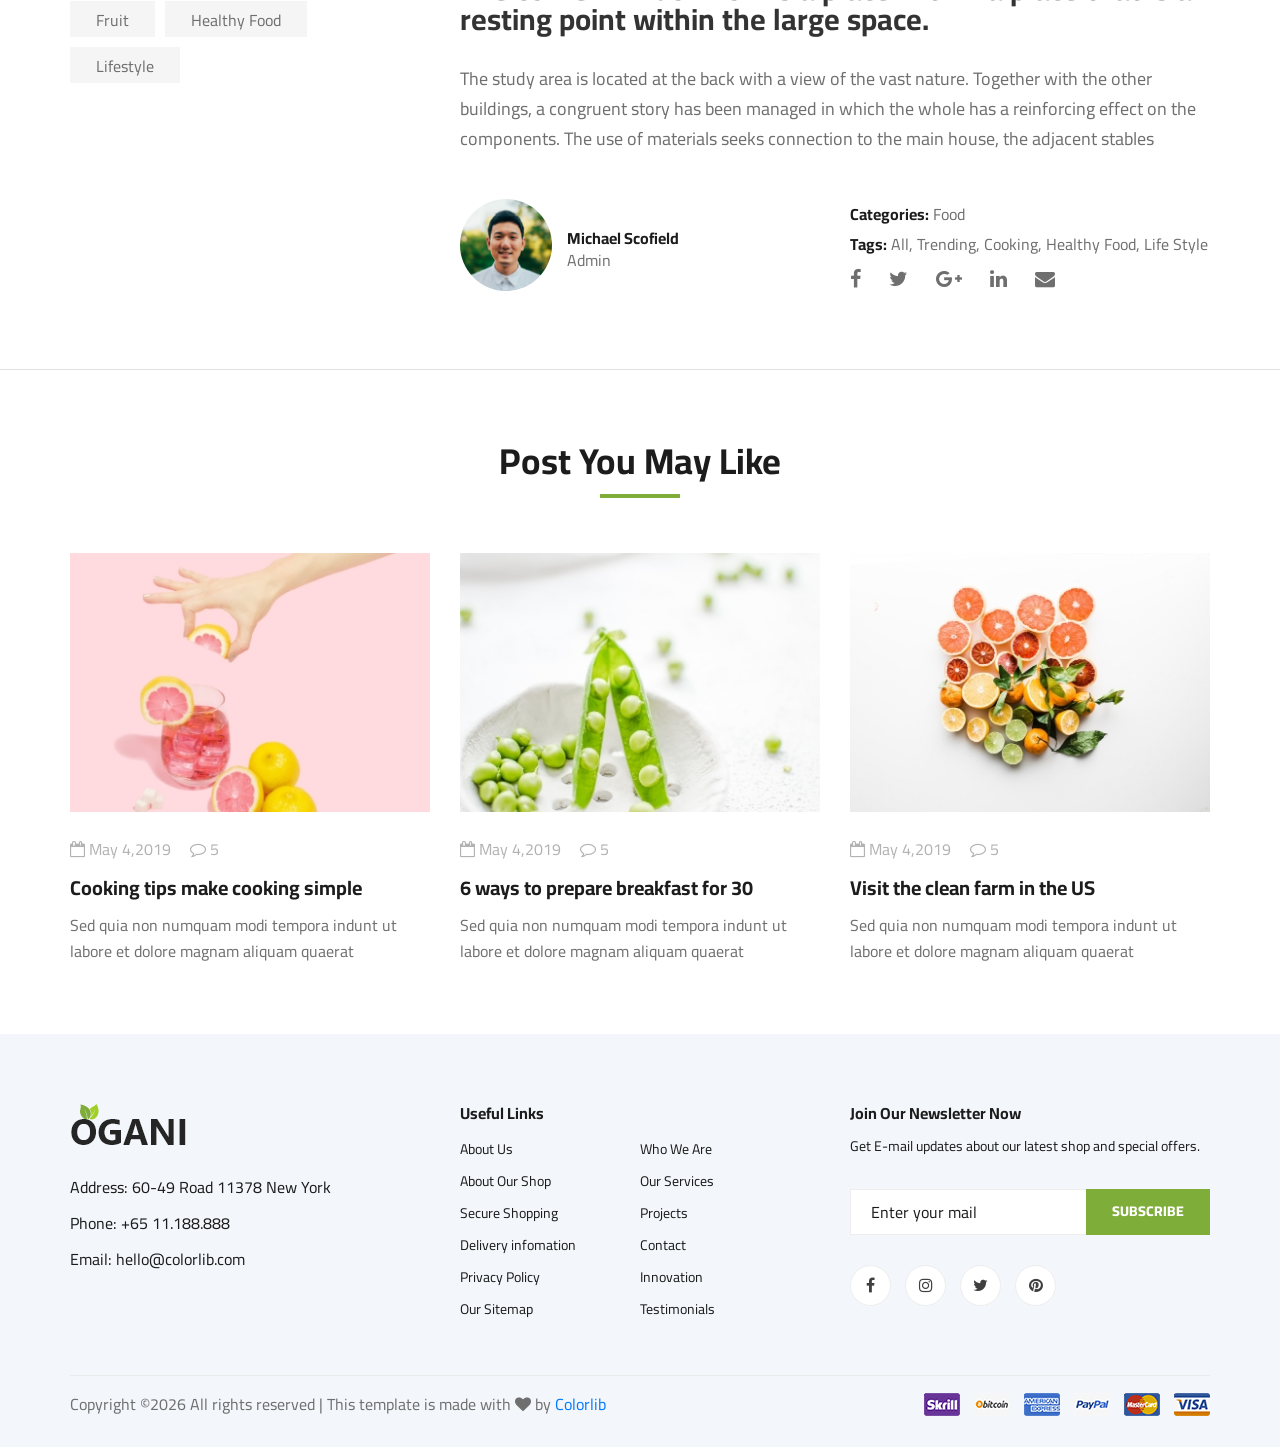
<file: blog-details.html>
<!DOCTYPE html>
<html lang="zxx">

<head>
    <meta charset="UTF-8">
    <meta name="description" content="Ogani Template">
    <meta name="keywords" content="Ogani, unica, creative, html">
    <meta name="viewport" content="width=device-width, initial-scale=1.0">
    <meta http-equiv="X-UA-Compatible" content="ie=edge">
    <title>Ogani | Template</title>

    <!-- Google Font -->
    <link href="https://fonts.googleapis.com/css2?family=Cairo:wght@200;300;400;600;900&display=swap" rel="stylesheet">

    <!-- Css Styles -->
    <link rel="stylesheet" href="css/bootstrap.min.css" type="text/css">
    <link rel="stylesheet" href="css/font-awesome.min.css" type="text/css">
    <link rel="stylesheet" href="css/elegant-icons.css" type="text/css">
    <link rel="stylesheet" href="css/nice-select.css" type="text/css">
    <link rel="stylesheet" href="css/jquery-ui.min.css" type="text/css">
    <link rel="stylesheet" href="css/owl.carousel.min.css" type="text/css">
    <link rel="stylesheet" href="css/slicknav.min.css" type="text/css">
    <link rel="stylesheet" href="css/styles.css" type="text/css">
</head>

<body>
    <!-- Page Preloder -->
    <div id="preloder">
        <div class="loader"></div>
    </div>

    <!-- Humberger Begin -->
    <div class="humberger__menu__overlay"></div>
    <div class="humberger__menu__wrapper">
        <div class="humberger__menu__logo">
            <a href="#"><img src="img/logo.png" alt=""></a>
        </div>
        <div class="humberger__menu__cart">
            <ul>
                <li><a href="#"><i class="fa fa-heart"></i> <span>1</span></a></li>
                <li><a href="#"><i class="fa fa-shopping-bag"></i> <span>3</span></a></li>
            </ul>
            <div class="header__cart__price">item: <span>$150.00</span></div>
        </div>
        <div class="humberger__menu__widget">
            <div class="header__top__right__language">
                <img src="img/language.png" alt="">
                <div>English</div>
                <span class="arrow_carrot-down"></span>
                <ul>
                    <li><a href="#">Spanis</a></li>
                    <li><a href="#">English</a></li>
                </ul>
            </div>
            <div class="header__top__right__auth">
                <a href="#"><i class="fa fa-user"></i> Login</a>
            </div>
        </div>
        <nav class="humberger__menu__nav mobile-menu">
            <ul>
                <li class="active"><a href="./index.html">Home</a></li>
                <li><a href="./shop-grid.html">Shop</a></li>
                <li><a href="#">Pages</a>
                    <ul class="header__menu__dropdown">
                        <li><a href="./shop-details.html">Shop Details</a></li>
                        <li><a href="./shoping-cart.html">Shoping Cart</a></li>
                        <li><a href="./checkout.html">Check Out</a></li>
                        <li><a href="./blog-details.html">Blog Details</a></li>
                    </ul>
                </li>
                <li><a href="./blog.html">Blog</a></li>
                <li><a href="./contact.html">Contact</a></li>
            </ul>
        </nav>
        <div id="mobile-menu-wrap"></div>
        <div class="header__top__right__social">
            <a href="#"><i class="fa fa-facebook"></i></a>
            <a href="#"><i class="fa fa-twitter"></i></a>
            <a href="#"><i class="fa fa-linkedin"></i></a>
            <a href="#"><i class="fa fa-pinterest-p"></i></a>
        </div>
        <div class="humberger__menu__contact">
            <ul>
                <li><i class="fa fa-envelope"></i> hello@colorlib.com</li>
                <li>Free Shipping for all Order of $99</li>
            </ul>
        </div>
    </div>
    <!-- Humberger End -->

    <!-- Header Section Begin -->
    <header class="header">
        <div class="header__top">
            <div class="container">
                <div class="row">
                    <div class="col-lg-6">
                        <div class="header__top__left">
                            <ul>
                                <li><i class="fa fa-envelope"></i> hello@colorlib.com</li>
                                <li>Free Shipping for all Order of $99</li>
                            </ul>
                        </div>
                    </div>
                    <div class="col-lg-6">
                        <div class="header__top__right">
                            <div class="header__top__right__social">
                                <a href="#"><i class="fa fa-facebook"></i></a>
                                <a href="#"><i class="fa fa-twitter"></i></a>
                                <a href="#"><i class="fa fa-linkedin"></i></a>
                                <a href="#"><i class="fa fa-pinterest-p"></i></a>
                            </div>
                            <div class="header__top__right__language">
                                <img src="img/language.png" alt="">
                                <div>English</div>
                                <span class="arrow_carrot-down"></span>
                                <ul>
                                    <li><a href="#">Spanis</a></li>
                                    <li><a href="#">English</a></li>
                                </ul>
                            </div>
                            <div class="header__top__right__auth">
                                <a href="#"><i class="fa fa-user"></i> Login</a>
                            </div>
                        </div>
                    </div>
                </div>
            </div>
        </div>
        <div class="container">
            <div class="row">
                <div class="col-lg-3">
                    <div class="header__logo">
                        <a href="./index.html"><img src="img/logo.png" alt=""></a>
                    </div>
                </div>
                <div class="col-lg-6">
                    <nav class="header__menu">
                        <ul>
                            <li><a href="./index.html">Home</a></li>
                            <li><a href="./shop-grid.html">Shop</a></li>
                            <li><a href="#">Pages</a>
                                <ul class="header__menu__dropdown">
                                    <li><a href="./shop-details.html">Shop Details</a></li>
                                    <li><a href="./shoping-cart.html">Shoping Cart</a></li>
                                    <li><a href="./checkout.html">Check Out</a></li>
                                    <li><a href="./blog-details.html">Blog Details</a></li>
                                </ul>
                            </li>
                            <li class="active"><a href="./blog.html">Blog</a></li>
                            <li><a href="./contact.html">Contact</a></li>
                        </ul>
                    </nav>
                </div>
                <div class="col-lg-3">
                    <div class="header__cart">
                        <ul>
                            <li><a href="#"><i class="fa fa-heart"></i> <span>1</span></a></li>
                            <li><a href="#"><i class="fa fa-shopping-bag"></i> <span>3</span></a></li>
                        </ul>
                        <div class="header__cart__price">item: <span>$150.00</span></div>
                    </div>
                </div>
            </div>
            <div class="humberger__open">
                <i class="fa fa-bars"></i>
            </div>
        </div>
    </header>
    <!-- Header Section End -->

    <!-- Hero Section Begin -->
    <section class="hero hero-normal">
        <div class="container">
            <div class="row">
                <div class="col-lg-3">
                    <div class="hero__categories">
                        <div class="hero__categories__all">
                            <i class="fa fa-bars"></i>
                            <span>All departments</span>
                        </div>
                        <ul>
                            <li><a href="#">Fresh Meat</a></li>
                            <li><a href="#">Vegetables</a></li>
                            <li><a href="#">Fruit & Nut Gifts</a></li>
                            <li><a href="#">Fresh Berries</a></li>
                            <li><a href="#">Ocean Foods</a></li>
                            <li><a href="#">Butter & Eggs</a></li>
                            <li><a href="#">Fastfood</a></li>
                            <li><a href="#">Fresh Onion</a></li>
                            <li><a href="#">Papayaya & Crisps</a></li>
                            <li><a href="#">Oatmeal</a></li>
                            <li><a href="#">Fresh Bananas</a></li>
                        </ul>
                    </div>
                </div>
                <div class="col-lg-9">
                    <div class="hero__search">
                        <div class="hero__search__form">
                            <form action="#">
                                <div class="hero__search__categories">
                                    All Categories
                                    <span class="arrow_carrot-down"></span>
                                </div>
                                <input type="text" placeholder="What do yo u need?">
                                <button type="submit" class="site-btn">SEARCH</button>
                            </form>
                        </div>
                        <div class="hero__search__phone">
                            <div class="hero__search__phone__icon">
                                <i class="fa fa-phone"></i>
                            </div>
                            <div class="hero__search__phone__text">
                                <h5>+65 11.188.888</h5>
                                <span>support 24/7 time</span>
                            </div>
                        </div>
                    </div>
                </div>
            </div>
        </div>
    </section>
    <!-- Hero Section End -->

    <!-- Blog Details Hero Begin -->
    <section class="blog-details-hero set-bg" data-setbg="img/blog/details/details-hero.jpg">
        <div class="container">
            <div class="row">
                <div class="col-lg-12">
                    <div class="blog__details__hero__text">
                        <h2>The Moment You Need To Remove Garlic From The Menu</h2>
                        <ul>
                            <li>By Michael Scofield</li>
                            <li>January 14, 2019</li>
                            <li>8 Comments</li>
                        </ul>
                    </div>
                </div>
            </div>
        </div>
    </section>
    <!-- Blog Details Hero End -->

    <!-- Blog Details Section Begin -->
    <section class="blog-details spad">
        <div class="container">
            <div class="row">
                <div class="col-lg-4 col-md-5 order-md-1 order-2">
                    <div class="blog__sidebar">
                        <div class="blog__sidebar__search">
                            <form action="#">
                                <input type="text" placeholder="Search...">
                                <button type="submit"><span class="icon_search"></span></button>
                            </form>
                        </div>
                        <div class="blog__sidebar__item">
                            <h4>Categories</h4>
                            <ul>
                                <li><a href="#">All</a></li>
                                <li><a href="#">Beauty (20)</a></li>
                                <li><a href="#">Food (5)</a></li>
                                <li><a href="#">Life Style (9)</a></li>
                                <li><a href="#">Travel (10)</a></li>
                            </ul>
                        </div>
                        <div class="blog__sidebar__item">
                            <h4>Recent News</h4>
                            <div class="blog__sidebar__recent">
                                <a href="#" class="blog__sidebar__recent__item">
                                    <div class="blog__sidebar__recent__item__pic">
                                        <img src="img/blog/sidebar/sr-1.jpg" alt="">
                                    </div>
                                    <div class="blog__sidebar__recent__item__text">
                                        <h6>09 Kinds Of Vegetables<br /> Protect The Liver</h6>
                                        <span>MAR 05, 2019</span>
                                    </div>
                                </a>
                                <a href="#" class="blog__sidebar__recent__item">
                                    <div class="blog__sidebar__recent__item__pic">
                                        <img src="img/blog/sidebar/sr-2.jpg" alt="">
                                    </div>
                                    <div class="blog__sidebar__recent__item__text">
                                        <h6>Tips You To Balance<br /> Nutrition Meal Day</h6>
                                        <span>MAR 05, 2019</span>
                                    </div>
                                </a>
                                <a href="#" class="blog__sidebar__recent__item">
                                    <div class="blog__sidebar__recent__item__pic">
                                        <img src="img/blog/sidebar/sr-3.jpg" alt="">
                                    </div>
                                    <div class="blog__sidebar__recent__item__text">
                                        <h6>4 Principles Help You Lose <br />Weight With Vegetables</h6>
                                        <span>MAR 05, 2019</span>
                                    </div>
                                </a>
                            </div>
                        </div>
                        <div class="blog__sidebar__item">
                            <h4>Search By</h4>
                            <div class="blog__sidebar__item__tags">
                                <a href="#">Apple</a>
                                <a href="#">Beauty</a>
                                <a href="#">Vegetables</a>
                                <a href="#">Fruit</a>
                                <a href="#">Healthy Food</a>
                                <a href="#">Lifestyle</a>
                            </div>
                        </div>
                    </div>
                </div>
                <div class="col-lg-8 col-md-7 order-md-1 order-1">
                    <div class="blog__details__text">
                        <img src="img/blog/details/details-pic.jpg" alt="">
                        <p>Sed porttitor lectus nibh. Vestibulum ac diam sit amet quam vehicula elementum sed sit amet
                            dui. Curabitur non nulla sit amet nisl tempus convallis quis ac lectus. Mauris blandit
                            aliquet elit, eget tincidunt nibh pulvinar a. Vivamus magna justo, lacinia eget consectetur
                            sed, convallis at tellus. Sed porttitor lectus nibh. Donec sollicitudin molestie malesuada.
                            Curabitur non nulla sit amet nisl tempus convallis quis ac lectus. Proin eget tortor risus.
                            Donec rutrum congue leo eget malesuada. Curabitur non nulla sit amet nisl tempus convallis
                            quis ac lectus. Donec sollicitudin molestie malesuada. Nulla quis lorem ut libero malesuada
                            feugiat. Curabitur arcu erat, accumsan id imperdiet et, porttitor at sem.</p>
                        <h3>The corner window forms a place within a place that is a resting point within the large
                            space.</h3>
                        <p>The study area is located at the back with a view of the vast nature. Together with the other
                            buildings, a congruent story has been managed in which the whole has a reinforcing effect on
                            the components. The use of materials seeks connection to the main house, the adjacent
                            stables</p>
                    </div>
                    <div class="blog__details__content">
                        <div class="row">
                            <div class="col-lg-6">
                                <div class="blog__details__author">
                                    <div class="blog__details__author__pic">
                                        <img src="img/blog/details/details-author.jpg" alt="">
                                    </div>
                                    <div class="blog__details__author__text">
                                        <h6>Michael Scofield</h6>
                                        <span>Admin</span>
                                    </div>
                                </div>
                            </div>
                            <div class="col-lg-6">
                                <div class="blog__details__widget">
                                    <ul>
                                        <li><span>Categories:</span> Food</li>
                                        <li><span>Tags:</span> All, Trending, Cooking, Healthy Food, Life Style</li>
                                    </ul>
                                    <div class="blog__details__social">
                                        <a href="#"><i class="fa fa-facebook"></i></a>
                                        <a href="#"><i class="fa fa-twitter"></i></a>
                                        <a href="#"><i class="fa fa-google-plus"></i></a>
                                        <a href="#"><i class="fa fa-linkedin"></i></a>
                                        <a href="#"><i class="fa fa-envelope"></i></a>
                                    </div>
                                </div>
                            </div>
                        </div>
                    </div>
                </div>
            </div>
        </div>
    </section>
    <!-- Blog Details Section End -->

    <!-- Related Blog Section Begin -->
    <section class="related-blog spad">
        <div class="container">
            <div class="row">
                <div class="col-lg-12">
                    <div class="section-title related-blog-title">
                        <h2>Post You May Like</h2>
                    </div>
                </div>
            </div>
            <div class="row">
                <div class="col-lg-4 col-md-4 col-sm-6">
                    <div class="blog__item">
                        <div class="blog__item__pic">
                            <img src="img/blog/blog-1.jpg" alt="">
                        </div>
                        <div class="blog__item__text">
                            <ul>
                                <li><i class="fa fa-calendar-o"></i> May 4,2019</li>
                                <li><i class="fa fa-comment-o"></i> 5</li>
                            </ul>
                            <h5><a href="#">Cooking tips make cooking simple</a></h5>
                            <p>Sed quia non numquam modi tempora indunt ut labore et dolore magnam aliquam quaerat </p>
                        </div>
                    </div>
                </div>
                <div class="col-lg-4 col-md-4 col-sm-6">
                    <div class="blog__item">
                        <div class="blog__item__pic">
                            <img src="img/blog/blog-2.jpg" alt="">
                        </div>
                        <div class="blog__item__text">
                            <ul>
                                <li><i class="fa fa-calendar-o"></i> May 4,2019</li>
                                <li><i class="fa fa-comment-o"></i> 5</li>
                            </ul>
                            <h5><a href="#">6 ways to prepare breakfast for 30</a></h5>
                            <p>Sed quia non numquam modi tempora indunt ut labore et dolore magnam aliquam quaerat </p>
                        </div>
                    </div>
                </div>
                <div class="col-lg-4 col-md-4 col-sm-6">
                    <div class="blog__item">
                        <div class="blog__item__pic">
                            <img src="img/blog/blog-3.jpg" alt="">
                        </div>
                        <div class="blog__item__text">
                            <ul>
                                <li><i class="fa fa-calendar-o"></i> May 4,2019</li>
                                <li><i class="fa fa-comment-o"></i> 5</li>
                            </ul>
                            <h5><a href="#">Visit the clean farm in the US</a></h5>
                            <p>Sed quia non numquam modi tempora indunt ut labore et dolore magnam aliquam quaerat </p>
                        </div>
                    </div>
                </div>
            </div>
        </div>
    </section>
    <!-- Related Blog Section End -->

    <!-- Footer Section Begin -->
    <footer class="footer spad">
        <div class="container">
            <div class="row">
                <div class="col-lg-3 col-md-6 col-sm-6">
                    <div class="footer__about">
                        <div class="footer__about__logo">
                            <a href="./index.html"><img src="img/logo.png" alt=""></a>
                        </div>
                        <ul>
                            <li>Address: 60-49 Road 11378 New York</li>
                            <li>Phone: +65 11.188.888</li>
                            <li>Email: hello@colorlib.com</li>
                        </ul>
                    </div>
                </div>
                <div class="col-lg-4 col-md-6 col-sm-6 offset-lg-1">
                    <div class="footer__widget">
                        <h6>Useful Links</h6>
                        <ul>
                            <li><a href="#">About Us</a></li>
                            <li><a href="#">About Our Shop</a></li>
                            <li><a href="#">Secure Shopping</a></li>
                            <li><a href="#">Delivery infomation</a></li>
                            <li><a href="#">Privacy Policy</a></li>
                            <li><a href="#">Our Sitemap</a></li>
                        </ul>
                        <ul>
                            <li><a href="#">Who We Are</a></li>
                            <li><a href="#">Our Services</a></li>
                            <li><a href="#">Projects</a></li>
                            <li><a href="#">Contact</a></li>
                            <li><a href="#">Innovation</a></li>
                            <li><a href="#">Testimonials</a></li>
                        </ul>
                    </div>
                </div>
                <div class="col-lg-4 col-md-12">
                    <div class="footer__widget">
                        <h6>Join Our Newsletter Now</h6>
                        <p>Get E-mail updates about our latest shop and special offers.</p>
                        <form action="#">
                            <input type="text" placeholder="Enter your mail">
                            <button type="submit" class="site-btn">Subscribe</button>
                        </form>
                        <div class="footer__widget__social">
                            <a href="#"><i class="fa fa-facebook"></i></a>
                            <a href="#"><i class="fa fa-instagram"></i></a>
                            <a href="#"><i class="fa fa-twitter"></i></a>
                            <a href="#"><i class="fa fa-pinterest"></i></a>
                        </div>
                    </div>
                </div>
            </div>
            <div class="row">
                <div class="col-lg-12">
                    <div class="footer__copyright">
                        <div class="footer__copyright__text"><p><!-- Link back to Colorlib can't be removed. Template is licensed under CC BY 3.0. -->
  Copyright &copy;<script>document.write(new Date().getFullYear());</script> All rights reserved | This template is made with <i class="fa fa-heart" aria-hidden="true"></i> by <a href="https://colorlib.com" target="_blank">Colorlib</a>
  <!-- Link back to Colorlib can't be removed. Template is licensed under CC BY 3.0. --></p></div>
                        <div class="footer__copyright__payment"><img src="img/payment-item.png" alt=""></div>
                    </div>
                </div>
            </div>
        </div>
    </footer>
    <!-- Footer Section End -->

    <!-- Js Plugins -->
    <script src="js/jquery-3.3.1.min.js"></script>
    <script src="js/bootstrap.min.js"></script>
    <script src="js/jquery.nice-select.min.js"></script>
    <script src="js/jquery-ui.min.js"></script>
    <script src="js/jquery.slicknav.js"></script>
    <script src="js/mixitup.min.js"></script>
    <script src="js/owl.carousel.min.js"></script>
    <script src="js/main.js"></script>



</body>

</html>
</file>
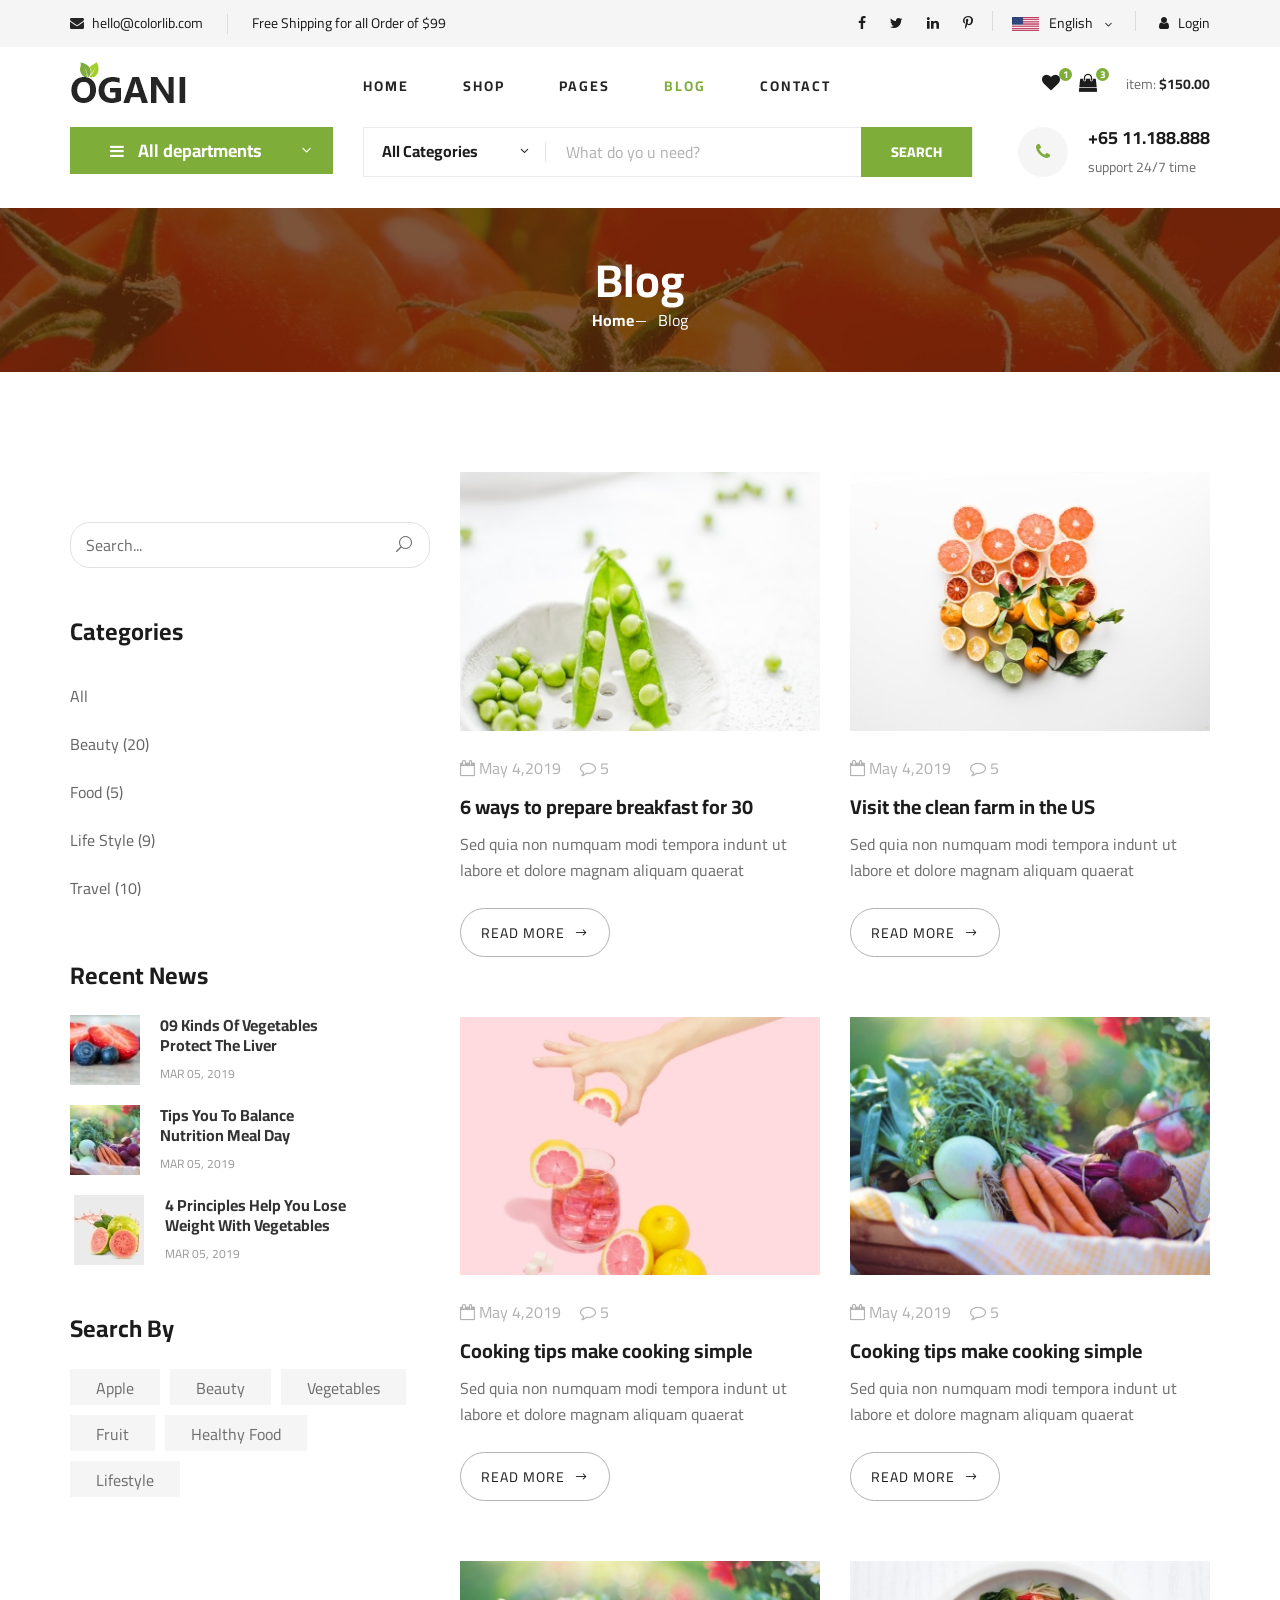
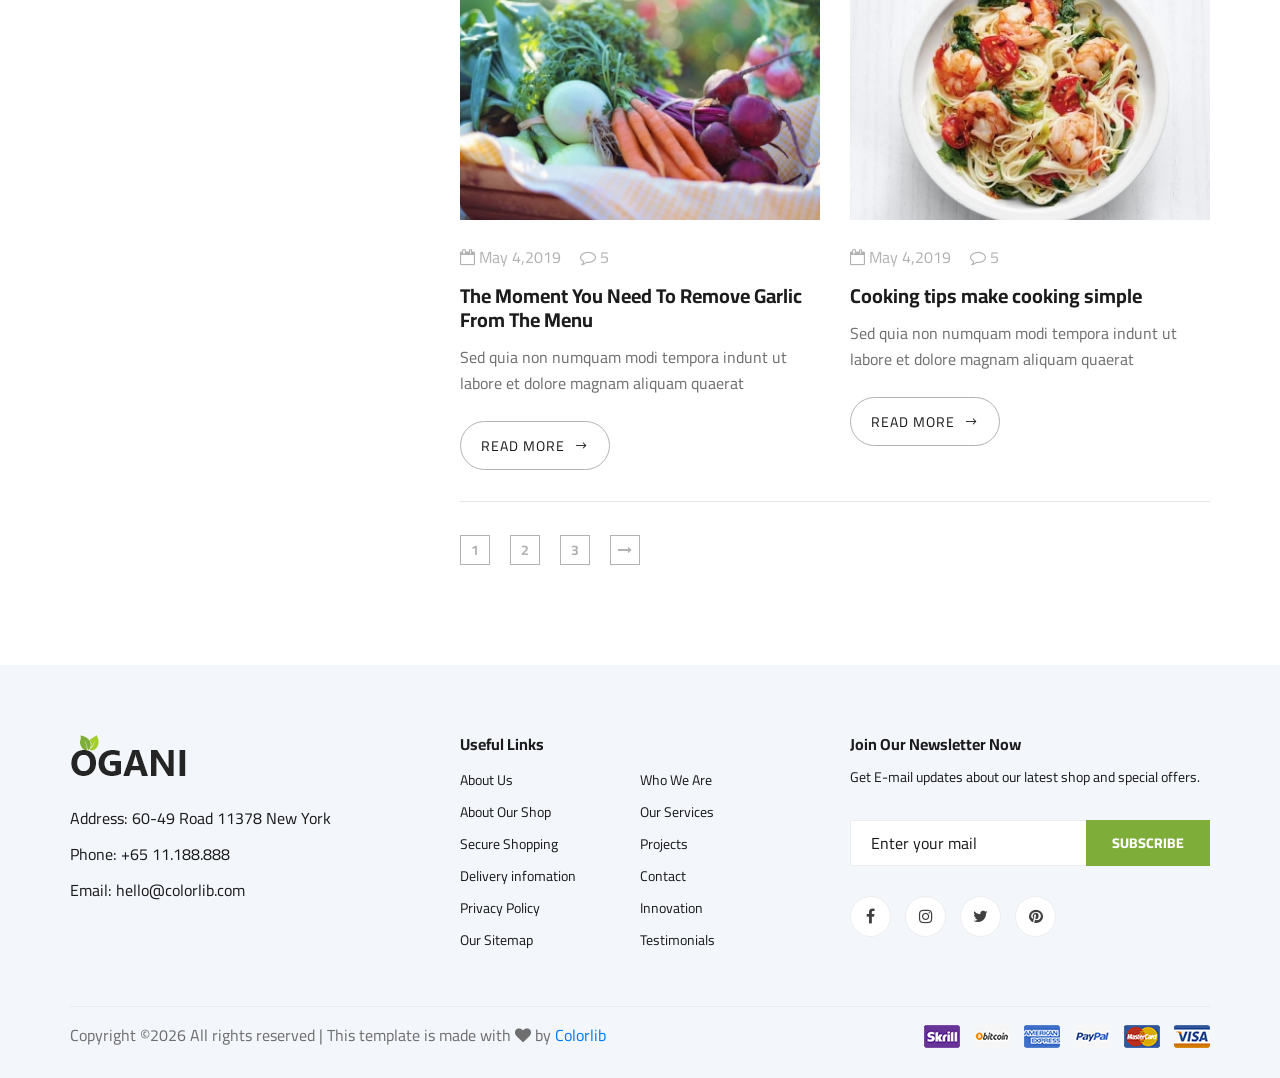
<file: blog.html>
<!DOCTYPE html>
<html lang="zxx">

<head>
    <meta charset="UTF-8">
    <meta name="description" content="Ogani Template">
    <meta name="keywords" content="Ogani, unica, creative, html">
    <meta name="viewport" content="width=device-width, initial-scale=1.0">
    <meta http-equiv="X-UA-Compatible" content="ie=edge">
    <title>GreenMart</title>

    <!-- Google Font -->
    <link href="https://fonts.googleapis.com/css2?family=Cairo:wght@200;300;400;600;900&display=swap" rel="stylesheet">

    <!-- Css Styles -->
    <link rel="stylesheet" href="css/bootstrap.min.css" type="text/css">
    <link rel="stylesheet" href="css/font-awesome.min.css" type="text/css">
    <link rel="stylesheet" href="css/elegant-icons.css" type="text/css">
    <link rel="stylesheet" href="css/nice-select.css" type="text/css">
    <link rel="stylesheet" href="css/jquery-ui.min.css" type="text/css">
    <link rel="stylesheet" href="css/owl.carousel.min.css" type="text/css">
    <link rel="stylesheet" href="css/slicknav.min.css" type="text/css">
    <link rel="stylesheet" href="css/styles.css" type="text/css">
</head>

<body>
    <!-- Page Preloder -->
    <div id="preloder">
        <div class="loader"></div>
    </div>

    <!-- Humberger Begin -->
    <div class="humberger__menu__overlay"></div>
    <div class="humberger__menu__wrapper">
        <div class="humberger__menu__logo">
            <a href="#"><img src="img/logo.png" alt=""></a>
        </div>
        <div class="humberger__menu__cart">
            <ul>
                <li><a href="#"><i class="fa fa-heart"></i> <span>1</span></a></li>
                <li><a href="#"><i class="fa fa-shopping-bag"></i> <span>3</span></a></li>
            </ul>
            <div class="header__cart__price">item: <span>$150.00</span></div>
        </div>
        <div class="humberger__menu__widget">
            <div class="header__top__right__language">
                <img src="img/language.png" alt="">
                <div>English</div>
                <span class="arrow_carrot-down"></span>
                <ul>
                    <li><a href="#">Spanis</a></li>
                    <li><a href="#">English</a></li>
                </ul>
            </div>
            <div class="header__top__right__auth">
                <a href="#"><i class="fa fa-user"></i> Login</a>
            </div>
        </div>
        <nav class="humberger__menu__nav mobile-menu">
            <ul>
                <li class="active"><a href="./index.html">Home</a></li>
                <li><a href="./shop-grid.html">Shop</a></li>
                <li><a href="#">Pages</a>
                    <ul class="header__menu__dropdown">
                        <li><a href="./shop-grid.html">Shop</a></li>
                        <li><a href="./shoping-cart.html">Shoping Cart</a></li>
                        <li><a href="./checkout.html">Check Out</a></li>
                        <li><a href="./blog.html">Blog</a></li>
                    </ul>
                </li>
                <li><a href="./blog.html">Blog</a></li>
                <li><a href="./contact.html">Contact</a></li>
            </ul>
        </nav>
        <div id="mobile-menu-wrap"></div>
        <div class="header__top__right__social">
            <a href="#"><i class="fa fa-facebook"></i></a>
            <a href="#"><i class="fa fa-twitter"></i></a>
            <a href="#"><i class="fa fa-linkedin"></i></a>
            <a href="#"><i class="fa fa-pinterest-p"></i></a>
        </div>
        <div class="humberger__menu__contact">
            <ul>
                <li><i class="fa fa-envelope"></i> hello@colorlib.com</li>
                <li>Free Shipping for all Order of $99</li>
            </ul>
        </div>
    </div>
    <!-- Humberger End -->

    <!-- Header Section Begin -->
    <header class="header">
        <div class="header__top">
            <div class="container">
                <div class="row">
                    <div class="col-lg-6">
                        <div class="header__top__left">
                            <ul>
                                <li><i class="fa fa-envelope"></i> hello@colorlib.com</li>
                                <li>Free Shipping for all Order of $99</li>
                            </ul>
                        </div>
                    </div>
                    <div class="col-lg-6">
                        <div class="header__top__right">
                            <div class="header__top__right__social">
                                <a href="#"><i class="fa fa-facebook"></i></a>
                                <a href="#"><i class="fa fa-twitter"></i></a>
                                <a href="#"><i class="fa fa-linkedin"></i></a>
                                <a href="#"><i class="fa fa-pinterest-p"></i></a>
                            </div>
                            <div class="header__top__right__language">
                                <img src="img/language.png" alt="">
                                <div>English</div>
                                <span class="arrow_carrot-down"></span>
                                <ul>
                                    <li><a href="#">Spanis</a></li>
                                    <li><a href="#">English</a></li>
                                </ul>
                            </div>
                            <div class="header__top__right__auth">
                                <a href="#"><i class="fa fa-user"></i> Login</a>
                            </div>
                        </div>
                    </div>
                </div>
            </div>
        </div>
        <div class="container">
            <div class="row">
                <div class="col-lg-3">
                    <div class="header__logo">
                        <a href="./index.html"><img src="img/logo.png" alt=""></a>
                    </div>
                </div>
                <div class="col-lg-6">
                    <nav class="header__menu">
                        <ul>
                            <li><a href="./index.html">Home</a></li>
                            <li><a href="./shop-grid.html">Shop</a></li>
                            <li><a href="#">Pages</a>
                                <ul class="header__menu__dropdown">
                                    <li><a href="./shop-details.html">Shop Details</a></li>
                                    <li><a href="./shoping-cart.html">Shoping Cart</a></li>
                                    <li><a href="./checkout.html">Check Out</a></li>
                                    <li><a href="./blog-details.html">Blog Details</a></li>
                                </ul>
                            </li>
                            <li class="active"><a href="./blog.html">Blog</a></li>
                            <li><a href="./contact.html">Contact</a></li>
                        </ul>
                    </nav>
                </div>
                <div class="col-lg-3">
                    <div class="header__cart">
                        <ul>
                            <li><a href="#"><i class="fa fa-heart"></i> <span>1</span></a></li>
                            <li><a href="#"><i class="fa fa-shopping-bag"></i> <span>3</span></a></li>
                        </ul>
                        <div class="header__cart__price">item: <span>$150.00</span></div>
                    </div>
                </div>
            </div>
            <div class="humberger__open">
                <i class="fa fa-bars"></i>
            </div>
        </div>
    </header>
    <!-- Header Section End -->

    <!-- Hero Section Begin -->
    <section class="hero hero-normal">
        <div class="container">
            <div class="row">
                <div class="col-lg-3">
                    <div class="hero__categories">
                        <div class="hero__categories__all">
                            <i class="fa fa-bars"></i>
                            <span>All departments</span>
                        </div>
                        <ul>
                            <li><a href="#">Fresh Meat</a></li>
                            <li><a href="#">Vegetables</a></li>
                            <li><a href="#">Fruit & Nut Gifts</a></li>
                            <li><a href="#">Fresh Berries</a></li>
                            <li><a href="#">Ocean Foods</a></li>
                            <li><a href="#">Butter & Eggs</a></li>
                            <li><a href="#">Fastfood</a></li>
                            <li><a href="#">Fresh Onion</a></li>
                            <li><a href="#">Papayaya & Crisps</a></li>
                            <li><a href="#">Oatmeal</a></li>
                            <li><a href="#">Fresh Bananas</a></li>
                        </ul>
                    </div>
                </div>
                <div class="col-lg-9">
                    <div class="hero__search">
                        <div class="hero__search__form">
                            <form action="#">
                                <div class="hero__search__categories">
                                    All Categories
                                    <span class="arrow_carrot-down"></span>
                                </div>
                                <input type="text" placeholder="What do yo u need?">
                                <button type="submit" class="site-btn">SEARCH</button>
                            </form>
                        </div>
                        <div class="hero__search__phone">
                            <div class="hero__search__phone__icon">
                                <i class="fa fa-phone"></i>
                            </div>
                            <div class="hero__search__phone__text">
                                <h5>+65 11.188.888</h5>
                                <span>support 24/7 time</span>
                            </div>
                        </div>
                    </div>
                </div>
            </div>
        </div>
    </section>
    <!-- Hero Section End -->

    <!-- Breadcrumb Section Begin -->
    <section class="breadcrumb-section set-bg" data-setbg="img/breadcrumb.jpg">
        <div class="container">
            <div class="row">
                <div class="col-lg-12 text-center">
                    <div class="breadcrumb__text">
                        <h2>Blog</h2>
                        <div class="breadcrumb__option">
                            <a href="./index.html">Home</a>
                            <span>Blog</span>
                        </div>
                    </div>
                </div>
            </div>
        </div>
    </section>
    <!-- Breadcrumb Section End -->

    <!-- Blog Section Begin -->
    <section class="blog spad">
        <div class="container">
            <div class="row">
                <div class="col-lg-4 col-md-5">
                    <div class="blog__sidebar">
                        <div class="blog__sidebar__search">
                            <form action="#">
                                <input type="text" placeholder="Search...">
                                <button type="submit"><span class="icon_search"></span></button>
                            </form>
                        </div>
                        <div class="blog__sidebar__item">
                            <h4>Categories</h4>
                            <ul>
                                <li><a href="#">All</a></li>
                                <li><a href="#">Beauty (20)</a></li>
                                <li><a href="#">Food (5)</a></li>
                                <li><a href="#">Life Style (9)</a></li>
                                <li><a href="#">Travel (10)</a></li>
                            </ul>
                        </div>
                        <div class="blog__sidebar__item">
                            <h4>Recent News</h4>
                            <div class="blog__sidebar__recent">
                                <a href="#" class="blog__sidebar__recent__item">
                                    <div class="blog__sidebar__recent__item__pic">
                                        <img src="img/blog/sidebar/sr-1.jpg" alt="">
                                    </div>
                                    <div class="blog__sidebar__recent__item__text">
                                        <h6>09 Kinds Of Vegetables<br /> Protect The Liver</h6>
                                        <span>MAR 05, 2019</span>
                                    </div>
                                </a>
                                <a href="#" class="blog__sidebar__recent__item">
                                    <div class="blog__sidebar__recent__item__pic">
                                        <img src="img/blog/sidebar/sr-2.jpg" alt="">
                                    </div>
                                    <div class="blog__sidebar__recent__item__text">
                                        <h6>Tips You To Balance<br /> Nutrition Meal Day</h6>
                                        <span>MAR 05, 2019</span>
                                    </div>
                                </a>
                                <a href="#" class="blog__sidebar__recent__item">
                                    <div class="blog__sidebar__recent__item__pic">
                                        <img src="img/blog/sidebar/sr-3.jpg" alt="">
                                    </div>
                                    <div class="blog__sidebar__recent__item__text">
                                        <h6>4 Principles Help You Lose <br />Weight With Vegetables</h6>
                                        <span>MAR 05, 2019</span>
                                    </div>
                                </a>
                            </div>
                        </div>
                        <div class="blog__sidebar__item">
                            <h4>Search By</h4>
                            <div class="blog__sidebar__item__tags">
                                <a href="#">Apple</a>
                                <a href="#">Beauty</a>
                                <a href="#">Vegetables</a>
                                <a href="#">Fruit</a>
                                <a href="#">Healthy Food</a>
                                <a href="#">Lifestyle</a>
                            </div>
                        </div>
                    </div>
                </div>
                <div class="col-lg-8 col-md-7">
                    <div class="row">
                        <div class="col-lg-6 col-md-6 col-sm-6">
                            <div class="blog__item">
                                <div class="blog__item__pic">
                                    <img src="img/blog/blog-2.jpg" alt="">
                                </div>
                                <div class="blog__item__text">
                                    <ul>
                                        <li><i class="fa fa-calendar-o"></i> May 4,2019</li>
                                        <li><i class="fa fa-comment-o"></i> 5</li>
                                    </ul>
                                    <h5><a href="blog-details.html">6 ways to prepare breakfast for 30</a></h5>
                                    <p>Sed quia non numquam modi tempora indunt ut labore et dolore magnam aliquam
                                        quaerat </p>
                                    <a href="blog-details.html" class="blog__btn">READ MORE <span class="arrow_right"></span></a>
                                </div>
                            </div>
                        </div>
                        <div class="col-lg-6 col-md-6 col-sm-6">
                            <div class="blog__item">
                                <div class="blog__item__pic">
                                    <img src="img/blog/blog-3.jpg" alt="">
                                </div>
                                <div class="blog__item__text">
                                    <ul>
                                        <li><i class="fa fa-calendar-o"></i> May 4,2019</li>
                                        <li><i class="fa fa-comment-o"></i> 5</li>
                                    </ul>
                                    <h5><a href="blog-details.html">Visit the clean farm in the US</a></h5>
                                    <p>Sed quia non numquam modi tempora indunt ut labore et dolore magnam aliquam
                                        quaerat </p>
                                    <a href="blog-details.html" class="blog__btn">READ MORE <span class="arrow_right"></span></a>
                                </div>
                            </div>
                        </div>
                        <div class="col-lg-6 col-md-6 col-sm-6">
                            <div class="blog__item">
                                <div class="blog__item__pic">
                                    <img src="img/blog/blog-1.jpg" alt="">
                                </div>
                                <div class="blog__item__text">
                                    <ul>
                                        <li><i class="fa fa-calendar-o"></i> May 4,2019</li>
                                        <li><i class="fa fa-comment-o"></i> 5</li>
                                    </ul>
                                    <h5><a href="blog-details.html">Cooking tips make cooking simple</a></h5>
                                    <p>Sed quia non numquam modi tempora indunt ut labore et dolore magnam aliquam
                                        quaerat </p>
                                    <a href="blog-details.html" class="blog__btn">READ MORE <span class="arrow_right"></span></a>
                                </div>
                            </div>
                        </div>
                        <div class="col-lg-6 col-md-6 col-sm-6">
                            <div class="blog__item">
                                <div class="blog__item__pic">
                                    <img src="img/blog/blog-4.jpg" alt="">
                                </div>
                                <div class="blog__item__text">
                                    <ul>
                                        <li><i class="fa fa-calendar-o"></i> May 4,2019</li>
                                        <li><i class="fa fa-comment-o"></i> 5</li>
                                    </ul>
                                    <h5><a href="blog-details.html">Cooking tips make cooking simple</a></h5>
                                    <p>Sed quia non numquam modi tempora indunt ut labore et dolore magnam aliquam
                                        quaerat </p>
                                    <a href="blog-details.html" class="blog__btn">READ MORE <span class="arrow_right"></span></a>
                                </div>
                            </div>
                        </div>
                        <div class="col-lg-6 col-md-6 col-sm-6">
                            <div class="blog__item">
                                <div class="blog__item__pic">
                                    <img src="img/blog/blog-4.jpg" alt="">
                                </div>
                                <div class="blog__item__text">
                                    <ul>
                                        <li><i class="fa fa-calendar-o"></i> May 4,2019</li>
                                        <li><i class="fa fa-comment-o"></i> 5</li>
                                    </ul>
                                    <h5><a href="blog-details.html">The Moment You Need To Remove Garlic From The Menu</a></h5>
                                    <p>Sed quia non numquam modi tempora indunt ut labore et dolore magnam aliquam
                                        quaerat </p>
                                    <a href="#" class="blog__btn">READ MORE <span class="arrow_right"></span></a>
                                </div>
                            </div>
                        </div>
                        <div class="col-lg-6 col-md-6 col-sm-6">
                            <div class="blog__item">
                                <div class="blog__item__pic">
                                    <img src="img/blog/blog-6.jpg" alt="">
                                </div>
                                <div class="blog__item__text">
                                    <ul>
                                        <li><i class="fa fa-calendar-o"></i> May 4,2019</li>
                                        <li><i class="fa fa-comment-o"></i> 5</li>
                                    </ul>
                                    <h5><a href="blog-details.html">Cooking tips make cooking simple</a></h5>
                                    <p>Sed quia non numquam modi tempora indunt ut labore et dolore magnam aliquam
                                        quaerat </p>
                                    <a href="blog-details.html" class="blog__btn">READ MORE <span class="arrow_right"></span></a>
                                </div>
                            </div>
                        </div>
                        <div class="col-lg-12">
                            <div class="product__pagination blog__pagination">
                                <a href="#">1</a>
                                <a href="#">2</a>
                                <a href="#">3</a>
                                <a href="#"><i class="fa fa-long-arrow-right"></i></a>
                            </div>
                        </div>
                    </div>
                </div>
            </div>
        </div>
    </section>
    <!-- Blog Section End -->

    <!-- Footer Section Begin -->
    <footer class="footer spad">
        <div class="container">
            <div class="row">
                <div class="col-lg-3 col-md-6 col-sm-6">
                    <div class="footer__about">
                        <div class="footer__about__logo">
                            <a href="./index.html"><img src="img/logo.png" alt=""></a>
                        </div>
                        <ul>
                            <li>Address: 60-49 Road 11378 New York</li>
                            <li>Phone: +65 11.188.888</li>
                            <li>Email: hello@colorlib.com</li>
                        </ul>
                    </div>
                </div>
                <div class="col-lg-4 col-md-6 col-sm-6 offset-lg-1">
                    <div class="footer__widget">
                        <h6>Useful Links</h6>
                        <ul>
                            <li><a href="#">About Us</a></li>
                            <li><a href="#">About Our Shop</a></li>
                            <li><a href="#">Secure Shopping</a></li>
                            <li><a href="#">Delivery infomation</a></li>
                            <li><a href="#">Privacy Policy</a></li>
                            <li><a href="#">Our Sitemap</a></li>
                        </ul>
                        <ul>
                            <li><a href="#">Who We Are</a></li>
                            <li><a href="#">Our Services</a></li>
                            <li><a href="#">Projects</a></li>
                            <li><a href="#">Contact</a></li>
                            <li><a href="#">Innovation</a></li>
                            <li><a href="#">Testimonials</a></li>
                        </ul>
                    </div>
                </div>
                <div class="col-lg-4 col-md-12">
                    <div class="footer__widget">
                        <h6>Join Our Newsletter Now</h6>
                        <p>Get E-mail updates about our latest shop and special offers.</p>
                        <form action="#">
                            <input type="text" placeholder="Enter your mail">
                            <button type="submit" class="site-btn">Subscribe</button>
                        </form>
                        <div class="footer__widget__social">
                            <a href="#"><i class="fa fa-facebook"></i></a>
                            <a href="#"><i class="fa fa-instagram"></i></a>
                            <a href="#"><i class="fa fa-twitter"></i></a>
                            <a href="#"><i class="fa fa-pinterest"></i></a>
                        </div>
                    </div>
                </div>
            </div>
            <div class="row">
                <div class="col-lg-12">
                    <div class="footer__copyright">
                        <div class="footer__copyright__text"><p><!-- Link back to Colorlib can't be removed. Template is licensed under CC BY 3.0. -->
  Copyright &copy;<script>document.write(new Date().getFullYear());</script> All rights reserved | This template is made with <i class="fa fa-heart" aria-hidden="true"></i> by <a href="https://colorlib.com" target="_blank">Colorlib</a>
  <!-- Link back to Colorlib can't be removed. Template is licensed under CC BY 3.0. --></p></div>
                        <div class="footer__copyright__payment"><img src="img/payment-item.png" alt=""></div>
                    </div>
                </div>
            </div>
        </div>
    </footer>
    <!-- Footer Section End -->

    <!-- Js Plugins -->
    <script src="js/jquery-3.3.1.min.js"></script>
    <script src="js/bootstrap.min.js"></script>
    <script src="js/jquery.nice-select.min.js"></script>
    <script src="js/jquery-ui.min.js"></script>
    <script src="js/jquery.slicknav.js"></script>
    <script src="js/mixitup.min.js"></script>
    <script src="js/owl.carousel.min.js"></script>
    <script src="js/main.js"></script>



</body>
</file>
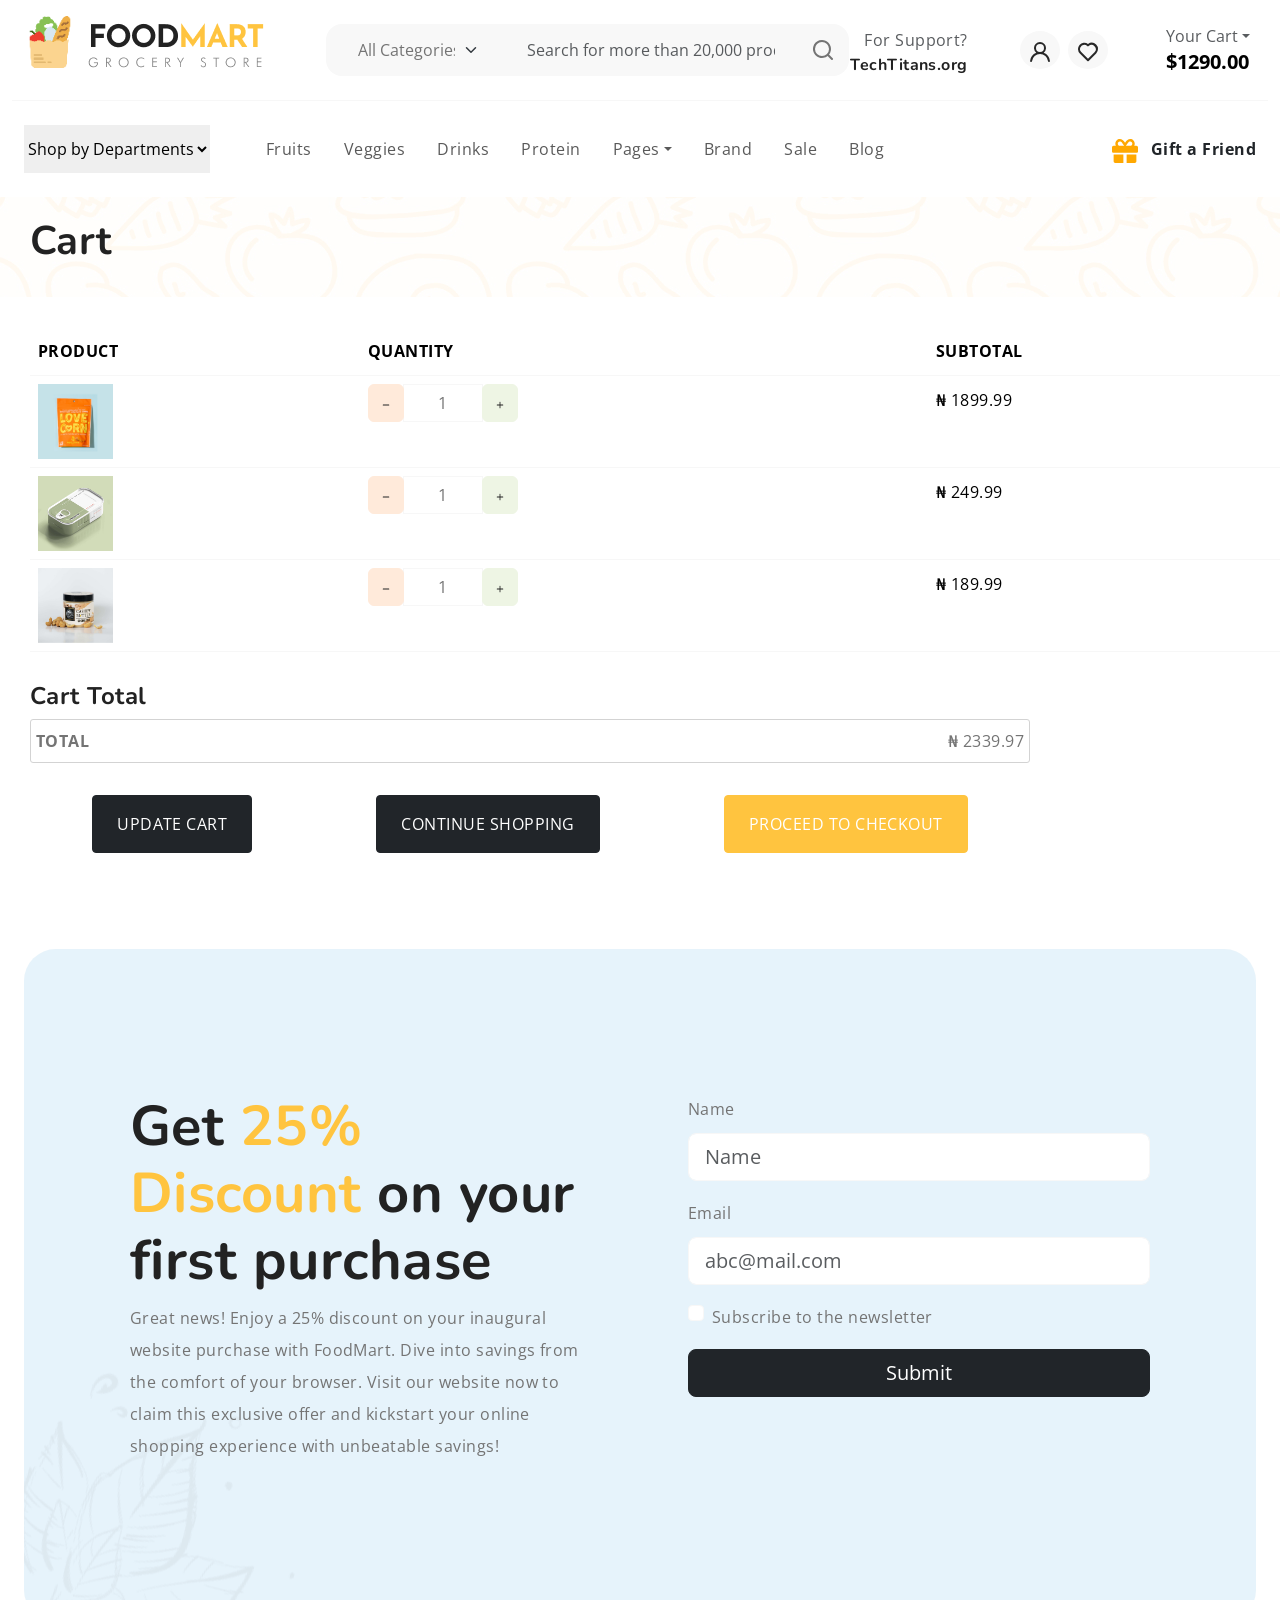
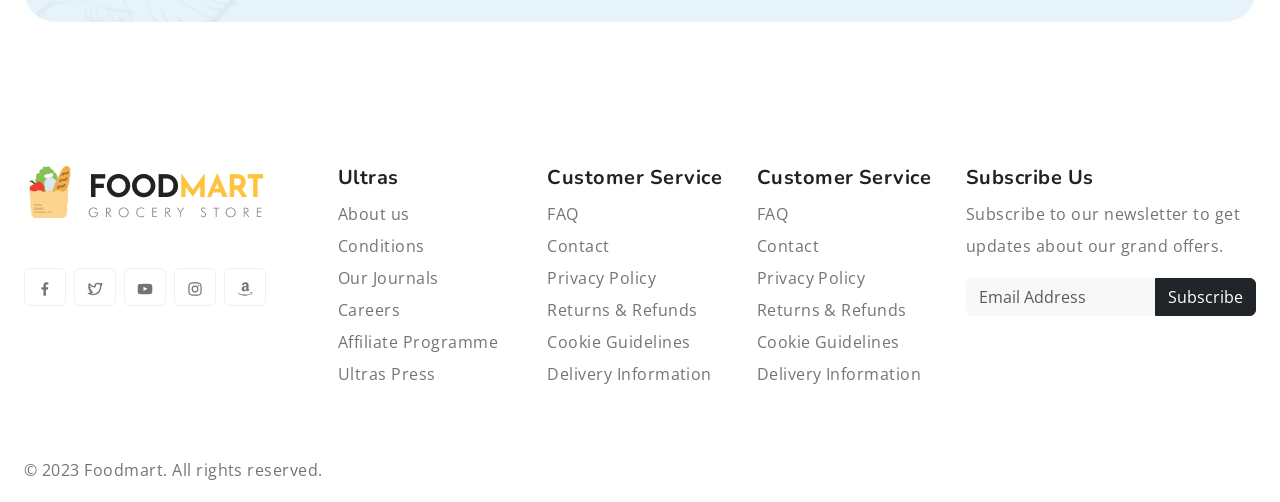
<file: cart.html>
<!DOCTYPE html>
<html lang="en">

<head>
    <title>GreenMart - Organic Ingredients Ecommerce Website</title>
    <meta charset="utf-8">
    <meta http-equiv="X-UA-Compatible" content="IE=edge">
    <meta name="viewport" content="width=device-width, initial-scale=1.0">
    <meta name="format-detection" content="telephone=no">
    <meta name="apple-mobile-web-app-capable" content="yes">
    <meta name="author" content="">
    <meta name="keywords" content="">
    <meta name="description" content="">

    <link rel="stylesheet" href="https://cdn.jsdelivr.net/npm/swiper@9/swiper-bundle.min.css">
    <link href="https://cdn.jsdelivr.net/npm/bootstrap@5.3.0-alpha3/dist/css/bootstrap.min.css" rel="stylesheet"
        integrity="sha384-KK94CHFLLe+nY2dmCWGMq91rCGa5gtU4mk92HdvYe+M/SXH301p5ILy+dN9+nJOZ" crossorigin="anonymous">
    <link rel="stylesheet" type="text/css" href="css/vendor.css">
    <link rel="stylesheet" type="text/css" href="style.css">

    <link rel="preconnect" href="https://fonts.googleapis.com">
    <link rel="preconnect" href="https://fonts.gstatic.com" crossorigin>
    <link
        href="https://fonts.googleapis.com/css2?family=Nunito:wght@400;700&family=Open+Sans:ital,wght@0,400;0,700;1,400;1,700&display=swap"
        rel="stylesheet">

</head>

<body>

    <svg xmlns="http://www.w3.org/2000/svg" style="display: none;">
        <defs>
            <symbol xmlns="http://www.w3.org/2000/svg" id="link" viewBox="0 0 24 24">
                <path fill="currentColor"
                    d="M12 19a1 1 0 1 0-1-1a1 1 0 0 0 1 1Zm5 0a1 1 0 1 0-1-1a1 1 0 0 0 1 1Zm0-4a1 1 0 1 0-1-1a1 1 0 0 0 1 1Zm-5 0a1 1 0 1 0-1-1a1 1 0 0 0 1 1Zm7-12h-1V2a1 1 0 0 0-2 0v1H8V2a1 1 0 0 0-2 0v1H5a3 3 0 0 0-3 3v14a3 3 0 0 0 3 3h14a3 3 0 0 0 3-3V6a3 3 0 0 0-3-3Zm1 17a1 1 0 0 1-1 1H5a1 1 0 0 1-1-1v-9h16Zm0-11H4V6a1 1 0 0 1 1-1h1v1a1 1 0 0 0 2 0V5h8v1a1 1 0 0 0 2 0V5h1a1 1 0 0 1 1 1ZM7 15a1 1 0 1 0-1-1a1 1 0 0 0 1 1Zm0 4a1 1 0 1 0-1-1a1 1 0 0 0 1 1Z" />
            </symbol>
            <symbol xmlns="http://www.w3.org/2000/svg" id="arrow-right" viewBox="0 0 24 24">
                <path fill="currentColor"
                    d="M17.92 11.62a1 1 0 0 0-.21-.33l-5-5a1 1 0 0 0-1.42 1.42l3.3 3.29H7a1 1 0 0 0 0 2h7.59l-3.3 3.29a1 1 0 0 0 0 1.42a1 1 0 0 0 1.42 0l5-5a1 1 0 0 0 .21-.33a1 1 0 0 0 0-.76Z" />
            </symbol>
            <symbol xmlns="http://www.w3.org/2000/svg" id="category" viewBox="0 0 24 24">
                <path fill="currentColor"
                    d="M19 5.5h-6.28l-.32-1a3 3 0 0 0-2.84-2H5a3 3 0 0 0-3 3v13a3 3 0 0 0 3 3h14a3 3 0 0 0 3-3v-10a3 3 0 0 0-3-3Zm1 13a1 1 0 0 1-1 1H5a1 1 0 0 1-1-1v-13a1 1 0 0 1 1-1h4.56a1 1 0 0 1 .95.68l.54 1.64a1 1 0 0 0 .95.68h7a1 1 0 0 1 1 1Z" />
            </symbol>
            <symbol xmlns="http://www.w3.org/2000/svg" id="calendar" viewBox="0 0 24 24">
                <path fill="currentColor"
                    d="M19 4h-2V3a1 1 0 0 0-2 0v1H9V3a1 1 0 0 0-2 0v1H5a3 3 0 0 0-3 3v12a3 3 0 0 0 3 3h14a3 3 0 0 0 3-3V7a3 3 0 0 0-3-3Zm1 15a1 1 0 0 1-1 1H5a1 1 0 0 1-1-1v-7h16Zm0-9H4V7a1 1 0 0 1 1-1h2v1a1 1 0 0 0 2 0V6h6v1a1 1 0 0 0 2 0V6h2a1 1 0 0 1 1 1Z" />
            </symbol>
            <symbol xmlns="http://www.w3.org/2000/svg" id="heart" viewBox="0 0 24 24">
                <path fill="currentColor"
                    d="M20.16 4.61A6.27 6.27 0 0 0 12 4a6.27 6.27 0 0 0-8.16 9.48l7.45 7.45a1 1 0 0 0 1.42 0l7.45-7.45a6.27 6.27 0 0 0 0-8.87Zm-1.41 7.46L12 18.81l-6.75-6.74a4.28 4.28 0 0 1 3-7.3a4.25 4.25 0 0 1 3 1.25a1 1 0 0 0 1.42 0a4.27 4.27 0 0 1 6 6.05Z" />
            </symbol>
            <symbol xmlns="http://www.w3.org/2000/svg" id="plus" viewBox="0 0 24 24">
                <path fill="currentColor"
                    d="M19 11h-6V5a1 1 0 0 0-2 0v6H5a1 1 0 0 0 0 2h6v6a1 1 0 0 0 2 0v-6h6a1 1 0 0 0 0-2Z" />
            </symbol>
            <symbol xmlns="http://www.w3.org/2000/svg" id="minus" viewBox="0 0 24 24">
                <path fill="currentColor" d="M19 11H5a1 1 0 0 0 0 2h14a1 1 0 0 0 0-2Z" />
            </symbol>
            <symbol xmlns="http://www.w3.org/2000/svg" id="cart" viewBox="0 0 24 24">
                <path fill="currentColor"
                    d="M8.5 19a1.5 1.5 0 1 0 1.5 1.5A1.5 1.5 0 0 0 8.5 19ZM19 16H7a1 1 0 0 1 0-2h8.491a3.013 3.013 0 0 0 2.885-2.176l1.585-5.55A1 1 0 0 0 19 5H6.74a3.007 3.007 0 0 0-2.82-2H3a1 1 0 0 0 0 2h.921a1.005 1.005 0 0 1 .962.725l.155.545v.005l1.641 5.742A3 3 0 0 0 7 18h12a1 1 0 0 0 0-2Zm-1.326-9l-1.22 4.274a1.005 1.005 0 0 1-.963.726H8.754l-.255-.892L7.326 7ZM16.5 19a1.5 1.5 0 1 0 1.5 1.5a1.5 1.5 0 0 0-1.5-1.5Z" />
            </symbol>
            <symbol xmlns="http://www.w3.org/2000/svg" id="check" viewBox="0 0 24 24">
                <path fill="currentColor"
                    d="M18.71 7.21a1 1 0 0 0-1.42 0l-7.45 7.46l-3.13-3.14A1 1 0 1 0 5.29 13l3.84 3.84a1 1 0 0 0 1.42 0l8.16-8.16a1 1 0 0 0 0-1.47Z" />
            </symbol>
            <symbol xmlns="http://www.w3.org/2000/svg" id="trash" viewBox="0 0 24 24">
                <path fill="currentColor"
                    d="M10 18a1 1 0 0 0 1-1v-6a1 1 0 0 0-2 0v6a1 1 0 0 0 1 1ZM20 6h-4V5a3 3 0 0 0-3-3h-2a3 3 0 0 0-3 3v1H4a1 1 0 0 0 0 2h1v11a3 3 0 0 0 3 3h8a3 3 0 0 0 3-3V8h1a1 1 0 0 0 0-2ZM10 5a1 1 0 0 1 1-1h2a1 1 0 0 1 1 1v1h-4Zm7 14a1 1 0 0 1-1 1H8a1 1 0 0 1-1-1V8h10Zm-3-1a1 1 0 0 0 1-1v-6a1 1 0 0 0-2 0v6a1 1 0 0 0 1 1Z" />
            </symbol>
            <symbol xmlns="http://www.w3.org/2000/svg" id="star-outline" viewBox="0 0 15 15">
                <path fill="none" stroke="currentColor" stroke-linecap="round" stroke-linejoin="round"
                    d="M7.5 9.804L5.337 11l.413-2.533L4 6.674l2.418-.37L7.5 4l1.082 2.304l2.418.37l-1.75 1.793L9.663 11L7.5 9.804Z" />
            </symbol>
            <symbol xmlns="http://www.w3.org/2000/svg" id="star-solid" viewBox="0 0 15 15">
                <path fill="currentColor"
                    d="M7.953 3.788a.5.5 0 0 0-.906 0L6.08 5.85l-2.154.33a.5.5 0 0 0-.283.843l1.574 1.613l-.373 2.284a.5.5 0 0 0 .736.518l1.92-1.063l1.921 1.063a.5.5 0 0 0 .736-.519l-.373-2.283l1.574-1.613a.5.5 0 0 0-.283-.844L8.921 5.85l-.968-2.062Z" />
            </symbol>
            <symbol xmlns="http://www.w3.org/2000/svg" id="search" viewBox="0 0 24 24">
                <path fill="currentColor"
                    d="M21.71 20.29L18 16.61A9 9 0 1 0 16.61 18l3.68 3.68a1 1 0 0 0 1.42 0a1 1 0 0 0 0-1.39ZM11 18a7 7 0 1 1 7-7a7 7 0 0 1-7 7Z" />
            </symbol>
            <symbol xmlns="http://www.w3.org/2000/svg" id="user" viewBox="0 0 24 24">
                <path fill="currentColor"
                    d="M15.71 12.71a6 6 0 1 0-7.42 0a10 10 0 0 0-6.22 8.18a1 1 0 0 0 2 .22a8 8 0 0 1 15.9 0a1 1 0 0 0 1 .89h.11a1 1 0 0 0 .88-1.1a10 10 0 0 0-6.25-8.19ZM12 12a4 4 0 1 1 4-4a4 4 0 0 1-4 4Z" />
            </symbol>
            <symbol xmlns="http://www.w3.org/2000/svg" id="close" viewBox="0 0 15 15">
                <path fill="currentColor"
                    d="M7.953 3.788a.5.5 0 0 0-.906 0L6.08 5.85l-2.154.33a.5.5 0 0 0-.283.843l1.574 1.613l-.373 2.284a.5.5 0 0 0 .736.518l1.92-1.063l1.921 1.063a.5.5 0 0 0 .736-.519l-.373-2.283l1.574-1.613a.5.5 0 0 0-.283-.844L8.921 5.85l-.968-2.062Z" />
            </symbol>
        </defs>
    </svg>

    <div class="preloader-wrapper">
        <div class="preloader">
        </div>
    </div>

    <div class="offcanvas offcanvas-end" data-bs-scroll="true" tabindex="-1" id="offcanvasCart"
        aria-labelledby="My Cart">
        <div class="offcanvas-header justify-content-center">
            <button type="button" class="btn-close" data-bs-dismiss="offcanvas" aria-label="Close"></button>
        </div>
        <div class="offcanvas-body">
            <div class="order-md-last">
                <h4 class="d-flex justify-content-between align-items-center mb-3">
                    <span class="text-primary">Your cart</span>
                    <span class="badge bg-primary rounded-pill">3</span>
                </h4>
                <ul class="list-group mb-3">
                    <li class="list-group-item d-flex justify-content-between lh-sm">
                        <div>
                            <h6 class="my-0">Growers cider</h6>
                            <small class="text-body-secondary">Brief description</small>
                        </div>
                        <span class="text-body-secondary">$12</span>
                    </li>
                    <li class="list-group-item d-flex justify-content-between lh-sm">
                        <div>
                            <h6 class="my-0">Fresh grapes</h6>
                            <small class="text-body-secondary">Brief description</small>
                        </div>
                        <span class="text-body-secondary">$8</span>
                    </li>
                    <li class="list-group-item d-flex justify-content-between lh-sm">
                        <div>
                            <h6 class="my-0">Heinz tomato ketchup</h6>
                            <small class="text-body-secondary">Brief description</small>
                        </div>
                        <span class="text-body-secondary">$5</span>
                    </li>
                    <li class="list-group-item d-flex justify-content-between">
                        <span>Total (USD)</span>
                        <strong>$20</strong>
                    </li>
                </ul>

                <button class="w-100 btn btn-primary btn-lg" type="submit">Continue to checkout</button>
            </div>
        </div>
    </div>

    <div class="offcanvas offcanvas-end" data-bs-scroll="true" tabindex="-1" id="offcanvasSearch"
        aria-labelledby="Search">
        <div class="offcanvas-header justify-content-center">
            <button type="button" class="btn-close" data-bs-dismiss="offcanvas" aria-label="Close"></button>
        </div>
        <div class="offcanvas-body">
            <div class="order-md-last">
                <h4 class="d-flex justify-content-between align-items-center mb-3">
                    <span class="text-primary">Search</span>
                </h4>
                <form role="search" action="index.html" method="get" class="d-flex mt-3 gap-0">
                    <input class="form-control rounded-start rounded-0 bg-light" type="email"
                        placeholder="What are you looking for?" aria-label="What are you looking for?">
                    <button class="btn btn-dark rounded-end rounded-0" type="submit">Search</button>
                </form>
            </div>
        </div>
    </div>

    <header>
        <div class="container-fluid">
            <div class="row py-3 border-bottom">

                <div class="col-sm-4 col-lg-3 text-center text-sm-start">
                    <div class="main-logo">
                        <a href="index.html">
                            <img src="images/logo.png" alt="logo" class="img-fluid">
                        </a>
                    </div>
                </div>

                <div class="col-sm-6 offset-sm-2 offset-md-0 col-lg-5 d-none d-lg-block">
                    <div class="search-bar row bg-light p-2 my-2 rounded-4">
                        <div class="col-md-4 d-none d-md-block">
                            <select class="form-select border-0 bg-transparent">
                                <option>All Categories</option>
                                <option>Grains</option>
                                <option>Fruits</option>
                                <option>Vegetables</option>
                                <option>Oils</option>
                                <option>Meat & Poultry</option>
                                <option>Fish & Seafood</option>
                                <option>Nuts & Seeds</option>
                                <option>Dairy Foods</option>
                                <option>Snacks & Drinks</option>
                            </select>
                        </div>
                        <div class="col-11 col-md-7">
                            <form id="search-form" class="text-center" action="index.html" method="post">
                                <input type="text" class="form-control border-0 bg-transparent"
                                    placeholder="Search for more than 20,000 products" />
                            </form>
                        </div>
                        <div class="col-1">
                            <svg xmlns="http://www.w3.org/2000/svg" width="24" height="24" viewBox="0 0 24 24">
                                <path fill="currentColor"
                                    d="M21.71 20.29L18 16.61A9 9 0 1 0 16.61 18l3.68 3.68a1 1 0 0 0 1.42 0a1 1 0 0 0 0-1.39ZM11 18a7 7 0 1 1 7-7a7 7 0 0 1-7 7Z" />
                            </svg>
                        </div>
                    </div>
                </div>

                <div
                    class="col-sm-8 col-lg-4 d-flex justify-content-end gap-5 align-items-center mt-4 mt-sm-0 justify-content-center justify-content-sm-end">
                    <div class="support-box text-end d-none d-xl-block">
                        <span class="fs-6 text-muted">For Support?</span>
                        <h6 class="mb-0">TechTitans.org</h6>
                    </div>

                    <ul class="d-flex justify-content-end list-unstyled m-0">
                        <li>
                            <a href="#" class="rounded-circle bg-light p-2 mx-1">
                                <svg width="24" height="24" viewBox="0 0 24 24">
                                    <use xlink:href="#user"></use>
                                </svg>
                            </a>
                        </li>
                        <li>
                            <a href="#" class="rounded-circle bg-light p-2 mx-1">
                                <svg width="24" height="24" viewBox="0 0 24 24">
                                    <use xlink:href="#heart"></use>
                                </svg>
                            </a>
                        </li>
                        <li class="d-lg-none">
                            <a href="#" class="rounded-circle bg-light p-2 mx-1" data-bs-toggle="offcanvas"
                                data-bs-target="#offcanvasCart" aria-controls="offcanvasCart">
                                <svg width="24" height="24" viewBox="0 0 24 24">
                                    <use xlink:href="#cart"></use>
                                </svg>
                            </a>
                        </li>
                        <li class="d-lg-none">
                            <a href="#" class="rounded-circle bg-light p-2 mx-1" data-bs-toggle="offcanvas"
                                data-bs-target="#offcanvasSearch" aria-controls="offcanvasSearch">
                                <svg width="24" height="24" viewBox="0 0 24 24">
                                    <use xlink:href="#search"></use>
                                </svg>
                            </a>
                        </li>
                    </ul>

                    <div class="cart text-end d-none d-lg-block dropdown">
                        <button class="border-0 bg-transparent d-flex flex-column gap-2 lh-1" type="button"
                            data-bs-toggle="offcanvas" data-bs-target="#offcanvasCart" aria-controls="offcanvasCart">
                            <span class="fs-6 text-muted dropdown-toggle">Your Cart</span>
                            <span class="cart-total fs-5 fw-bold">$1290.00</span>
                        </button>
                    </div>
                </div>

            </div>
        </div>
        <div class="container-fluid">
            <div class="row py-3">
                <div class="d-flex  justify-content-center justify-content-sm-between align-items-center">
                    <nav class="main-menu d-flex navbar navbar-expand-lg">

                        <button class="navbar-toggler" type="button" data-bs-toggle="offcanvas"
                            data-bs-target="#offcanvasNavbar" aria-controls="offcanvasNavbar">
                            <span class="navbar-toggler-icon"></span>
                        </button>

                        <div class="offcanvas offcanvas-end" tabindex="-1" id="offcanvasNavbar"
                            aria-labelledby="offcanvasNavbarLabel">

                            <div class="offcanvas-header justify-content-center">
                                <button type="button" class="btn-close" data-bs-dismiss="offcanvas"
                                    aria-label="Close"></button>
                            </div>

                            <div class="offcanvas-body">

                                <select class="filter-categories border-0 mb-0 me-5">
                                    <option>Shop by Departments</option>
                                    <option>Fruits</option>
                                    <option>Vegetables</option>
                                    <option>Grains</option>
                                    <option>Oils</option>
                                    <option>Proteins</option>
                                    <option>Drinkables</option>
                                </select>

                                <ul class="navbar-nav justify-content-end menu-list list-unstyled d-flex gap-md-3 mb-0">
                                    <li class="nav-item active">
                                        <a href="#women" class="nav-link">Fruits</a>
                                    </li>
                                    <li class="nav-item dropdown">
                                        <a href="#men" class="nav-link">Veggies</a>
                                    </li>
                                    <li class="nav-item">
                                        <a href="#kids" class="nav-link">Drinks</a>
                                    </li>
                                    <li class="nav-item">
                                        <a href="#accessories" class="nav-link">Protein</a>
                                    </li>
                                    <li class="nav-item dropdown">
                                        <a class="nav-link dropdown-toggle" role="button" id="pages"
                                            data-bs-toggle="dropdown" aria-expanded="false">Pages</a>
                                        <ul class="dropdown-menu" aria-labelledby="pages">
                                            <li><a href="about.html" class="dropdown-item">About Us <span
                                                        class="badge bg-success text-dark ms-2">PRO</span></a></li>
                                            <li><a href="shop.html" class="dropdown-item">Shop <span
                                                        class="badge bg-success text-dark ms-2">PRO</span></a></li>
                                            <li><a href="single-product.html" class="dropdown-item">Single Product <span
                                                        class="badge bg-success text-dark ms-2">PRO</span></a></li>
                                            <li><a href="cart.html" class="dropdown-item">Cart <span
                                                        class="badge bg-success text-dark ms-2">PRO</span></a></li>
                                            <li><a href="checkout.html" class="dropdown-item">Checkout <span
                                                        class="badge bg-success text-dark ms-2">PRO</span></a></li>
                                            <li><a href="blog.html" class="dropdown-item">Blog <span
                                                        class="badge bg-success text-dark ms-2">PRO</span></a></li>
                                            <li><a href="single-post.html" class="dropdown-item">Single Post <span
                                                        class="badge bg-success text-dark ms-2">PRO</span></a></li>
                                            <li><a href="styles.html" class="dropdown-item">Styles <span
                                                        class="badge bg-success text-dark ms-2">PRO</span></a></li>
                                            <li><a href="contact.html" class="dropdown-item">Contact <span
                                                        class="badge bg-success text-dark ms-2">PRO</span></a></li>
                                            <li><a href="thank-you.html" class="dropdown-item">Thank You <span
                                                        class="badge bg-success text-dark ms-2">PRO</span></a></li>
                                            <li><a href="account.html" class="dropdown-item">My Account <span
                                                        class="badge bg-success text-dark ms-2">PRO</span></a></li>
                                            <li><a href="404.html" class="dropdown-item">404 Error <span
                                                        class="badge bg-success text-dark ms-2">PRO</span></a></li>
                                        </ul>
                                    </li>
                                    <li class="nav-item">
                                        <a href="#brand" class="nav-link">Brand</a>
                                    </li>
                                    <li class="nav-item">
                                        <a href="#sale" class="nav-link">Sale</a>
                                    </li>
                                    <li class="nav-item">
                                        <a href="#blog" class="nav-link">Blog</a>
                                    </li>
                                </ul>

                            </div>

                        </div>

                    </nav>
                    <div class="d-none d-lg-block">
                        <a href="https://templatesjungle.gumroad.com/l/foodmart-bootstrap-html-template" target="_blank"
                            class="nav-link btn-coupon-code">
                            <img src="images/gift.svg" alt="gift icon">
                            <strong class="ms-2 text-dark">Gift a Friend</strong>
                        </a>
                    </div>
                </div>
            </div>
        </div>
    </header>

    <div id="wrapper">

        <div class="banner">
            <h3 class="banner-title">Cart</h3>
        </div>


        <div id="cart-items">

            <div class="products-table">

                <table class="table">
                    <tr>
                        <th>PRODUCT</th>
                        <th>QUANTITY</th>
                        <th>SUBTOTAL</th>
                    </tr>
                    <tr>
                        <td><img src="/images/product-thumbnail-85.jpg" alt=""></td>
                        <td>
                            <div class="input-group product-qty" style="width: 150px;">
                                <span class="input-group-btn">
                                    <button type="button" class="quantity-left-minus btn btn-danger btn-number"
                                        data-type="minus">
                                        <svg width="10" height="10">
                                            <use xlink:href="#minus"></use>
                                        </svg>
                                    </button>
                                </span>
                                <input type="text" id="quantity" name="quantity" class="form-control input-number"
                                    value="1" style="text-align: center;">
                                <span class="input-group-btn">
                                    <button type="button" class="quantity-right-plus btn btn-success btn-number"
                                        data-type="plus">
                                        <svg width="10" height="10">
                                            <use xlink:href="#plus"></use>
                                        </svg>
                                    </button>
                                </span>
                            </div>
                        </td>
                        <td>&#8358 1899.99</td>
                    </tr>
                    <tr>
                        <td><img src="/images/thumb-tuna.jpg" alt=""></td>
                        <td>
                            <div class="input-group product-qty" style="width: 150px;">
                                <span class="input-group-btn">
                                    <button type="button" class="quantity-left-minus btn btn-danger btn-number"
                                        data-type="minus">
                                        <svg width="10" height="10">
                                            <use xlink:href="#minus"></use>
                                        </svg>
                                    </button>
                                </span>
                                <input type="text" id="quantity" name="quantity" class="form-control input-number"
                                    value="1" style="text-align: center;">
                                <span class="input-group-btn">
                                    <button type="button" class="quantity-right-plus btn btn-success btn-number"
                                        data-type="plus">
                                        <svg width="10" height="10">
                                            <use xlink:href="#plus"></use>
                                        </svg>
                                    </button>
                                </span>
                            </div>
                        </td>
                        <td>&#8358 249.99</td>
                    </tr>
                    <tr>
                        <td><img src="/images/post-thumb-2.jpg" alt=""></td>
                        <td>
                            <div class="input-group product-qty" style="width: 150px;">
                                <span class="input-group-btn">
                                    <button type="button" class="quantity-left-minus btn btn-danger btn-number"
                                        data-type="minus">
                                        <svg width="10" height="10">
                                            <use xlink:href="#minus"></use>
                                        </svg>
                                    </button>
                                </span>
                                <input type="text" id="quantity" name="quantity" class="form-control input-number"
                                    value="1" style="text-align: center;">
                                <span class="input-group-btn">
                                    <button type="button" class="quantity-right-plus btn btn-success btn-number"
                                        data-type="plus">
                                        <svg width="10" height="10">
                                            <use xlink:href="#plus"></use>
                                        </svg>
                                    </button>
                                </span>
                            </div>
                        </td>
                        <td>&#8358 189.99</td>
                    </tr>
                </table>

            </div>


            <div class="checkout">

                <h4 class="banner-title">Cart Total</h4>

                <p style="border: 0.5px solid lightgrey; padding: 5px; border-radius: 3px; width: 80%;">
                    <b>TOTAL</b><span style="float: inline-end;">&#8358 2339.97</span></p>

                <div class="buttons" style="display: flex; justify-content: center; width: 80%;">

                    <a href="index.html" style="background-color: #212529; color: white; border-color: #212529;"
                        class="btn btn-outline-dark btn-lg text-uppercase fs-6 rounded-1 px-4 py-3 mt-3">UPDATE CART
                    </a>

                    <a href="index.html" style="background-color: #212529; color: white; border-color: #212529;"
                        class="btn btn-outline-dark btn-lg text-uppercase fs-6 rounded-1 px-4 py-3 mt-3">CONTINUE SHOPPING
                    </a>

                    <a href="checkout.html" style="background-color: #FFC43F; color: white; border-color: #FFC43F;"
                        class="btn btn-outline-dark btn-lg text-uppercase fs-6 rounded-1 px-4 py-3 mt-3">PROCEED TO CHECKOUT</a>

                </div>

            </div>


        </div>

    </div>

    <style>
        #wrapper h3 {
            margin-left: 30px;
            font-size: 40px;
            padding-top: 20px;
        }

        .banner {
            width: 100%;
            height: 100px;
            background-image: url(/images/background-pattern.jpg);
            margin-bottom: 30px;
        }

        tr img {
            width: 75px;
            height: 75px;
        }

        tr {
            margin-bottom: 20px;
        }

        #cart-items {
            margin-left: 30px;

        }

        .checkout {
            margin-top: 30px;
        }

        .buttons a {
            margin: auto;
        }
    </style>





    <section class="py-5">
        <div class="container-fluid">

            <div class="bg-secondary py-5 my-5 rounded-5"
                style="background: url('images/bg-leaves-img-pattern.png') no-repeat;">
                <div class="container my-5">
                    <div class="row">
                        <div class="col-md-6 p-5">
                            <div class="section-header">
                                <h2 class="section-title display-4">Get <span class="text-primary">25% Discount</span>
                                    on your first
                                    purchase</h2>
                            </div>
                            <p>Great news! Enjoy a 25% discount on your inaugural website purchase with FoodMart. Dive
                                into savings from the comfort of your browser. Visit our website now to claim this
                                exclusive offer and kickstart your online shopping experience with unbeatable savings!
                            </p>
                        </div>
                        <div class="col-md-6 p-5">
                            <form>
                                <div class="mb-3">
                                    <label for="name" class="form-label">Name</label>
                                    <input type="text" class="form-control form-control-lg" name="name" id="name"
                                        placeholder="Name">
                                </div>
                                <div class="mb-3">
                                    <label for="" class="form-label">Email</label>
                                    <input type="email" class="form-control form-control-lg" name="email" id="email"
                                        placeholder="abc@mail.com">
                                </div>
                                <div class="form-check form-check-inline mb-3">
                                    <label class="form-check-label" for="subscribe">
                                        <input class="form-check-input" type="checkbox" id="subscribe"
                                            value="subscribe">
                                        Subscribe to the newsletter</label>
                                </div>
                                <div class="d-grid gap-2">
                                    <button type="submit" class="btn btn-dark btn-lg">Submit</button>
                                </div>
                            </form>

                        </div>

                    </div>

                </div>
            </div>

        </div>
    </section>



    <footer class="py-5">
        <div class="container-fluid">
            <div class="row">

                <div class="col-lg-3 col-md-6 col-sm-6">
                    <div class="footer-menu">
                        <img src="images/logo.png" alt="logo">
                        <div class="social-links mt-5">
                            <ul class="d-flex list-unstyled gap-2">
                                <li>
                                    <a href="#" class="btn btn-outline-light">
                                        <svg xmlns="http://www.w3.org/2000/svg" width="16" height="16"
                                            viewBox="0 0 24 24">
                                            <path fill="currentColor"
                                                d="M15.12 5.32H17V2.14A26.11 26.11 0 0 0 14.26 2c-2.72 0-4.58 1.66-4.58 4.7v2.62H6.61v3.56h3.07V22h3.68v-9.12h3.06l.46-3.56h-3.52V7.05c0-1.05.28-1.73 1.76-1.73Z" />
                                        </svg>
                                    </a>
                                </li>
                                <li>
                                    <a href="#" class="btn btn-outline-light">
                                        <svg xmlns="http://www.w3.org/2000/svg" width="16" height="16"
                                            viewBox="0 0 24 24">
                                            <path fill="currentColor"
                                                d="M22.991 3.95a1 1 0 0 0-1.51-.86a7.48 7.48 0 0 1-1.874.794a5.152 5.152 0 0 0-3.374-1.242a5.232 5.232 0 0 0-5.223 5.063a11.032 11.032 0 0 1-6.814-3.924a1.012 1.012 0 0 0-.857-.365a.999.999 0 0 0-.785.5a5.276 5.276 0 0 0-.242 4.769l-.002.001a1.041 1.041 0 0 0-.496.89a3.042 3.042 0 0 0 .027.439a5.185 5.185 0 0 0 1.568 3.312a.998.998 0 0 0-.066.77a5.204 5.204 0 0 0 2.362 2.922a7.465 7.465 0 0 1-3.59.448A1 1 0 0 0 1.45 19.3a12.942 12.942 0 0 0 7.01 2.061a12.788 12.788 0 0 0 12.465-9.363a12.822 12.822 0 0 0 .535-3.646l-.001-.2a5.77 5.77 0 0 0 1.532-4.202Zm-3.306 3.212a.995.995 0 0 0-.234.702c.01.165.009.331.009.488a10.824 10.824 0 0 1-.454 3.08a10.685 10.685 0 0 1-10.546 7.93a10.938 10.938 0 0 1-2.55-.301a9.48 9.48 0 0 0 2.942-1.564a1 1 0 0 0-.602-1.786a3.208 3.208 0 0 1-2.214-.935q.224-.042.445-.105a1 1 0 0 0-.08-1.943a3.198 3.198 0 0 1-2.25-1.726a5.3 5.3 0 0 0 .545.046a1.02 1.02 0 0 0 .984-.696a1 1 0 0 0-.4-1.137a3.196 3.196 0 0 1-1.425-2.673c0-.066.002-.133.006-.198a13.014 13.014 0 0 0 8.21 3.48a1.02 1.02 0 0 0 .817-.36a1 1 0 0 0 .206-.867a3.157 3.157 0 0 1-.087-.729a3.23 3.23 0 0 1 3.226-3.226a3.184 3.184 0 0 1 2.345 1.02a.993.993 0 0 0 .921.298a9.27 9.27 0 0 0 1.212-.322a6.681 6.681 0 0 1-1.026 1.524Z" />
                                        </svg>
                                    </a>
                                </li>
                                <li>
                                    <a href="#" class="btn btn-outline-light">
                                        <svg xmlns="http://www.w3.org/2000/svg" width="16" height="16"
                                            viewBox="0 0 24 24">
                                            <path fill="currentColor"
                                                d="M23 9.71a8.5 8.5 0 0 0-.91-4.13a2.92 2.92 0 0 0-1.72-1A78.36 78.36 0 0 0 12 4.27a78.45 78.45 0 0 0-8.34.3a2.87 2.87 0 0 0-1.46.74c-.9.83-1 2.25-1.1 3.45a48.29 48.29 0 0 0 0 6.48a9.55 9.55 0 0 0 .3 2a3.14 3.14 0 0 0 .71 1.36a2.86 2.86 0 0 0 1.49.78a45.18 45.18 0 0 0 6.5.33c3.5.05 6.57 0 10.2-.28a2.88 2.88 0 0 0 1.53-.78a2.49 2.49 0 0 0 .61-1a10.58 10.58 0 0 0 .52-3.4c.04-.56.04-3.94.04-4.54ZM9.74 14.85V8.66l5.92 3.11c-1.66.92-3.85 1.96-5.92 3.08Z" />
                                        </svg>
                                    </a>
                                </li>
                                <li>
                                    <a href="#" class="btn btn-outline-light">
                                        <svg xmlns="http://www.w3.org/2000/svg" width="16" height="16"
                                            viewBox="0 0 24 24">
                                            <path fill="currentColor"
                                                d="M17.34 5.46a1.2 1.2 0 1 0 1.2 1.2a1.2 1.2 0 0 0-1.2-1.2Zm4.6 2.42a7.59 7.59 0 0 0-.46-2.43a4.94 4.94 0 0 0-1.16-1.77a4.7 4.7 0 0 0-1.77-1.15a7.3 7.3 0 0 0-2.43-.47C15.06 2 14.72 2 12 2s-3.06 0-4.12.06a7.3 7.3 0 0 0-2.43.47a4.78 4.78 0 0 0-1.77 1.15a4.7 4.7 0 0 0-1.15 1.77a7.3 7.3 0 0 0-.47 2.43C2 8.94 2 9.28 2 12s0 3.06.06 4.12a7.3 7.3 0 0 0 .47 2.43a4.7 4.7 0 0 0 1.15 1.77a4.78 4.78 0 0 0 1.77 1.15a7.3 7.3 0 0 0 2.43.47C8.94 22 9.28 22 12 22s3.06 0 4.12-.06a7.3 7.3 0 0 0 2.43-.47a4.7 4.7 0 0 0 1.77-1.15a4.85 4.85 0 0 0 1.16-1.77a7.59 7.59 0 0 0 .46-2.43c0-1.06.06-1.4.06-4.12s0-3.06-.06-4.12ZM20.14 16a5.61 5.61 0 0 1-.34 1.86a3.06 3.06 0 0 1-.75 1.15a3.19 3.19 0 0 1-1.15.75a5.61 5.61 0 0 1-1.86.34c-1 .05-1.37.06-4 .06s-3 0-4-.06a5.73 5.73 0 0 1-1.94-.3a3.27 3.27 0 0 1-1.1-.75a3 3 0 0 1-.74-1.15a5.54 5.54 0 0 1-.4-1.9c0-1-.06-1.37-.06-4s0-3 .06-4a5.54 5.54 0 0 1 .35-1.9A3 3 0 0 1 5 5a3.14 3.14 0 0 1 1.1-.8A5.73 5.73 0 0 1 8 3.86c1 0 1.37-.06 4-.06s3 0 4 .06a5.61 5.61 0 0 1 1.86.34a3.06 3.06 0 0 1 1.19.8a3.06 3.06 0 0 1 .75 1.1a5.61 5.61 0 0 1 .34 1.9c.05 1 .06 1.37.06 4s-.01 3-.06 4ZM12 6.87A5.13 5.13 0 1 0 17.14 12A5.12 5.12 0 0 0 12 6.87Zm0 8.46A3.33 3.33 0 1 1 15.33 12A3.33 3.33 0 0 1 12 15.33Z" />
                                        </svg>
                                    </a>
                                </li>
                                <li>
                                    <a href="#" class="btn btn-outline-light">
                                        <svg xmlns="http://www.w3.org/2000/svg" width="16" height="16"
                                            viewBox="0 0 24 24">
                                            <path fill="currentColor"
                                                d="M1.04 17.52q.1-.16.32-.02a21.308 21.308 0 0 0 10.88 2.9a21.524 21.524 0 0 0 7.74-1.46q.1-.04.29-.12t.27-.12a.356.356 0 0 1 .47.12q.17.24-.11.44q-.36.26-.92.6a14.99 14.99 0 0 1-3.84 1.58A16.175 16.175 0 0 1 12 22a16.017 16.017 0 0 1-5.9-1.09a16.246 16.246 0 0 1-4.98-3.07a.273.273 0 0 1-.12-.2a.215.215 0 0 1 .04-.12Zm6.02-5.7a4.036 4.036 0 0 1 .68-2.36A4.197 4.197 0 0 1 9.6 7.98a10.063 10.063 0 0 1 2.66-.66q.54-.06 1.76-.16v-.34a3.562 3.562 0 0 0-.28-1.72a1.5 1.5 0 0 0-1.32-.6h-.16a2.189 2.189 0 0 0-1.14.42a1.64 1.64 0 0 0-.62 1a.508.508 0 0 1-.4.46L7.8 6.1q-.34-.08-.34-.36a.587.587 0 0 1 .02-.14a3.834 3.834 0 0 1 1.67-2.64A6.268 6.268 0 0 1 12.26 2h.5a5.054 5.054 0 0 1 3.56 1.18a3.81 3.81 0 0 1 .37.43a3.875 3.875 0 0 1 .27.41a2.098 2.098 0 0 1 .18.52q.08.34.12.47a2.856 2.856 0 0 1 .06.56q.02.43.02.51v4.84a2.868 2.868 0 0 0 .15.95a2.475 2.475 0 0 0 .29.62q.14.19.46.61a.599.599 0 0 1 .12.32a.346.346 0 0 1-.16.28q-1.66 1.44-1.8 1.56a.557.557 0 0 1-.58.04q-.28-.24-.49-.46t-.3-.32a4.466 4.466 0 0 1-.29-.39q-.2-.29-.28-.39a4.91 4.91 0 0 1-2.2 1.52a6.038 6.038 0 0 1-1.68.2a3.505 3.505 0 0 1-2.53-.95a3.553 3.553 0 0 1-.99-2.69Zm3.44-.4a1.895 1.895 0 0 0 .39 1.25a1.294 1.294 0 0 0 1.05.47a1.022 1.022 0 0 0 .17-.02a1.022 1.022 0 0 1 .15-.02a2.033 2.033 0 0 0 1.3-1.08a3.13 3.13 0 0 0 .33-.83a3.8 3.8 0 0 0 .12-.73q.01-.28.01-.92v-.5a7.287 7.287 0 0 0-1.76.16a2.144 2.144 0 0 0-1.76 2.22Zm8.4 6.44a.626.626 0 0 1 .12-.16a3.14 3.14 0 0 1 .96-.46a6.52 6.52 0 0 1 1.48-.22a1.195 1.195 0 0 1 .38.02q.9.08 1.08.3a.655.655 0 0 1 .08.36v.14a4.56 4.56 0 0 1-.38 1.65a3.84 3.84 0 0 1-1.06 1.53a.302.302 0 0 1-.18.08a.177.177 0 0 1-.08-.02q-.12-.06-.06-.22a7.632 7.632 0 0 0 .74-2.42a.513.513 0 0 0-.08-.32q-.2-.24-1.12-.24q-.34 0-.8.04q-.5.06-.92.12a.232.232 0 0 1-.16-.04a.065.065 0 0 1-.02-.08a.153.153 0 0 1 .02-.06Z" />
                                        </svg>
                                    </a>
                                </li>
                            </ul>
                        </div>
                    </div>
                </div>

                <div class="col-md-2 col-sm-6">
                    <div class="footer-menu">
                        <h5 class="widget-title">Ultras</h5>
                        <ul class="menu-list list-unstyled">
                            <li class="menu-item">
                                <a href="#" class="nav-link">About us</a>
                            </li>
                            <li class="menu-item">
                                <a href="#" class="nav-link">Conditions </a>
                            </li>
                            <li class="menu-item">
                                <a href="#" class="nav-link">Our Journals</a>
                            </li>
                            <li class="menu-item">
                                <a href="#" class="nav-link">Careers</a>
                            </li>
                            <li class="menu-item">
                                <a href="#" class="nav-link">Affiliate Programme</a>
                            </li>
                            <li class="menu-item">
                                <a href="#" class="nav-link">Ultras Press</a>
                            </li>
                        </ul>
                    </div>
                </div>
                <div class="col-md-2 col-sm-6">
                    <div class="footer-menu">
                        <h5 class="widget-title">Customer Service</h5>
                        <ul class="menu-list list-unstyled">
                            <li class="menu-item">
                                <a href="#" class="nav-link">FAQ</a>
                            </li>
                            <li class="menu-item">
                                <a href="#" class="nav-link">Contact</a>
                            </li>
                            <li class="menu-item">
                                <a href="#" class="nav-link">Privacy Policy</a>
                            </li>
                            <li class="menu-item">
                                <a href="#" class="nav-link">Returns & Refunds</a>
                            </li>
                            <li class="menu-item">
                                <a href="#" class="nav-link">Cookie Guidelines</a>
                            </li>
                            <li class="menu-item">
                                <a href="#" class="nav-link">Delivery Information</a>
                            </li>
                        </ul>
                    </div>
                </div>
                <div class="col-md-2 col-sm-6">
                    <div class="footer-menu">
                        <h5 class="widget-title">Customer Service</h5>
                        <ul class="menu-list list-unstyled">
                            <li class="menu-item">
                                <a href="#" class="nav-link">FAQ</a>
                            </li>
                            <li class="menu-item">
                                <a href="#" class="nav-link">Contact</a>
                            </li>
                            <li class="menu-item">
                                <a href="#" class="nav-link">Privacy Policy</a>
                            </li>
                            <li class="menu-item">
                                <a href="#" class="nav-link">Returns & Refunds</a>
                            </li>
                            <li class="menu-item">
                                <a href="#" class="nav-link">Cookie Guidelines</a>
                            </li>
                            <li class="menu-item">
                                <a href="#" class="nav-link">Delivery Information</a>
                            </li>
                        </ul>
                    </div>
                </div>
                <div class="col-lg-3 col-md-6 col-sm-6">
                    <div class="footer-menu">
                        <h5 class="widget-title">Subscribe Us</h5>
                        <p>Subscribe to our newsletter to get updates about our grand offers.</p>
                        <form class="d-flex mt-3 gap-0" role="newsletter">
                            <input class="form-control rounded-start rounded-0 bg-light" type="email"
                                placeholder="Email Address" aria-label="Email Address">
                            <button class="btn btn-dark rounded-end rounded-0" type="submit">Subscribe</button>
                        </form>
                    </div>
                </div>

            </div>
        </div>
    </footer>
    <div id="footer-bottom">
        <div class="container-fluid">
            <div class="row">
                <div class="col-md-6 copyright">
                    <p>© 2023 Foodmart. All rights reserved.</p>
                </div>
            </div>
        </div>
    </div>
    <script src="js/jquery-1.11.0.min.js"></script>
    <script src="https://cdn.jsdelivr.net/npm/swiper@9/swiper-bundle.min.js"></script>
    <script src="https://cdn.jsdelivr.net/npm/bootstrap@5.3.0-alpha3/dist/js/bootstrap.bundle.min.js"
        integrity="sha384-ENjdO4Dr2bkBIFxQpeoTz1HIcje39Wm4jDKdf19U8gI4ddQ3GYNS7NTKfAdVQSZe"
        crossorigin="anonymous"></script>
    <script src="js/plugins.js"></script>
    <script src="js/script.js"></script>
</body>

</html>
</file>
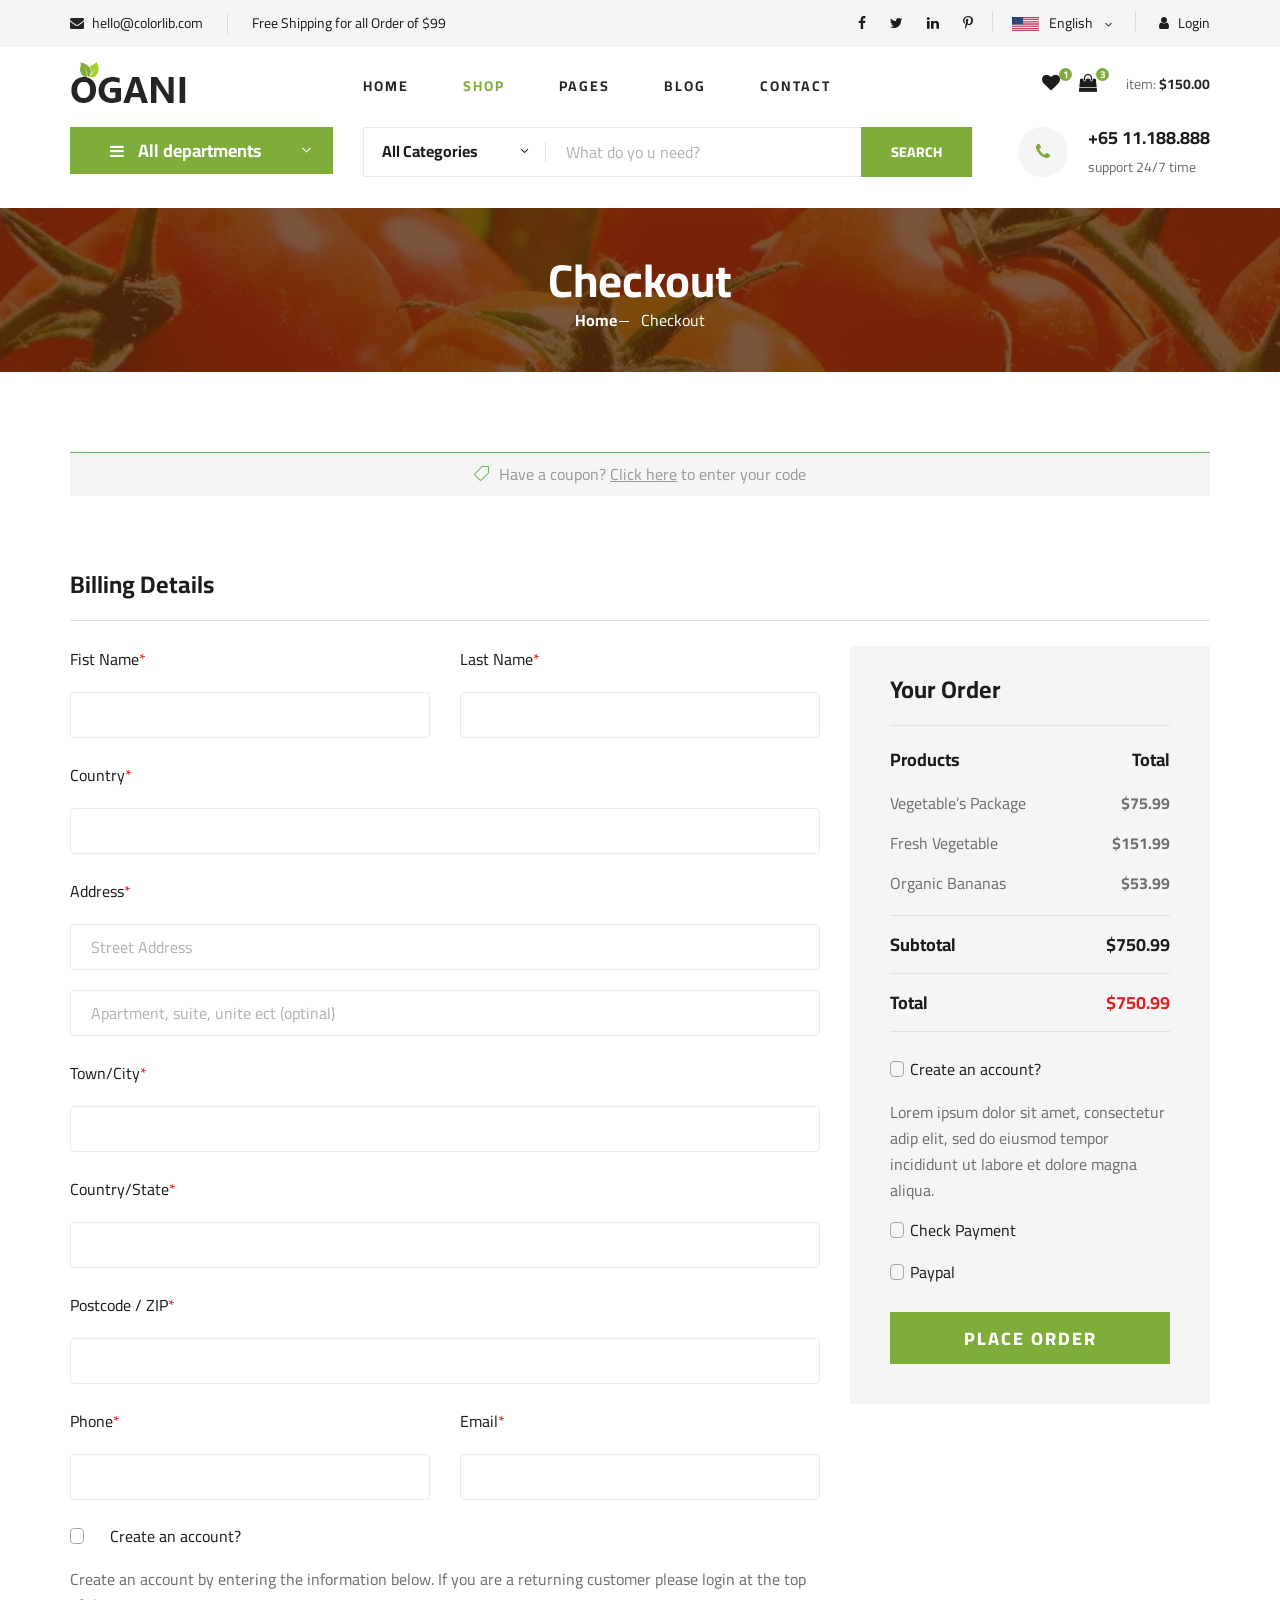
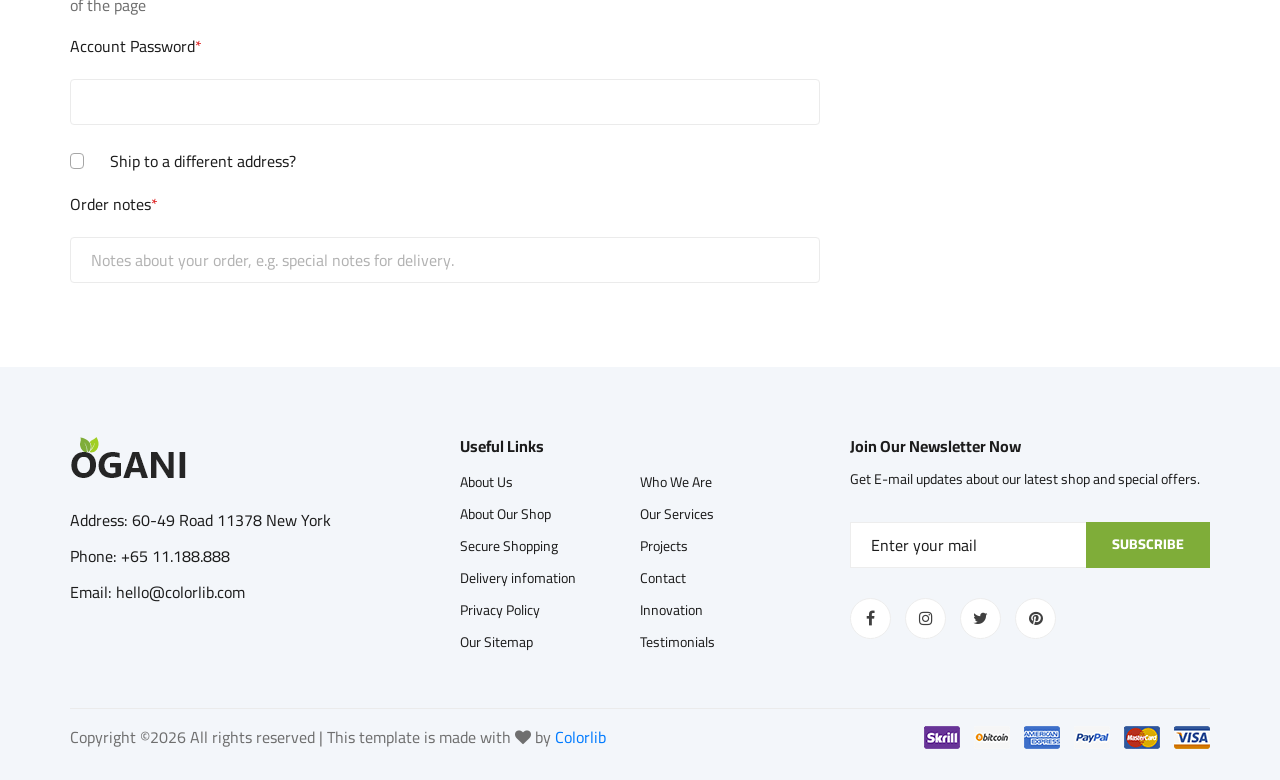
<file: checkout.html>
<!DOCTYPE html>
<html lang="zxx">

<head>
    <meta charset="UTF-8">
    <meta name="description" content="Ogani Template">
    <meta name="keywords" content="Ogani, unica, creative, html">
    <meta name="viewport" content="width=device-width, initial-scale=1.0">
    <meta http-equiv="X-UA-Compatible" content="ie=edge">
    <title>Ogani | Template</title>

    <!-- Google Font -->
    <link href="https://fonts.googleapis.com/css2?family=Cairo:wght@200;300;400;600;900&display=swap" rel="stylesheet">

    <!-- Css Styles -->
    <link rel="stylesheet" href="css/bootstrap.min.css" type="text/css">
    <link rel="stylesheet" href="css/font-awesome.min.css" type="text/css">
    <link rel="stylesheet" href="css/elegant-icons.css" type="text/css">
    <link rel="stylesheet" href="css/nice-select.css" type="text/css">
    <link rel="stylesheet" href="css/jquery-ui.min.css" type="text/css">
    <link rel="stylesheet" href="css/owl.carousel.min.css" type="text/css">
    <link rel="stylesheet" href="css/slicknav.min.css" type="text/css">
    <link rel="stylesheet" href="css/styles.css" type="text/css">
</head>

<body>
    <!-- Page Preloder -->
    <div id="preloder">
        <div class="loader"></div>
    </div>

    <!-- Humberger Begin -->
    <div class="humberger__menu__overlay"></div>
    <div class="humberger__menu__wrapper">
        <div class="humberger__menu__logo">
            <a href="#"><img src="img/logo.png" alt=""></a>
        </div>
        <div class="humberger__menu__cart">
            <ul>
                <li><a href="#"><i class="fa fa-heart"></i> <span>1</span></a></li>
                <li><a href="#"><i class="fa fa-shopping-bag"></i> <span>3</span></a></li>
            </ul>
            <div class="header__cart__price">item: <span>$150.00</span></div>
        </div>
        <div class="humberger__menu__widget">
            <div class="header__top__right__language">
                <img src="img/language.png" alt="">
                <div>English</div>
                <span class="arrow_carrot-down"></span>
                <ul>
                    <li><a href="#">Spanis</a></li>
                    <li><a href="#">English</a></li>
                </ul>
            </div>
            <div class="header__top__right__auth">
                <a href="#"><i class="fa fa-user"></i> Login</a>
            </div>
        </div>
        <nav class="humberger__menu__nav mobile-menu">
            <ul>
                <li class="active"><a href="./index.html">Home</a></li>
                <li><a href="./shop-grid.html">Shop</a></li>
                <li><a href="#">Pages</a>
                    <ul class="header__menu__dropdown">
                        <li><a href="./shop-details.html">Shop Details</a></li>
                        <li><a href="./shoping-cart.html">Shoping Cart</a></li>
                        <li><a href="./checkout.html">Check Out</a></li>
                        <li><a href="./blog-details.html">Blog Details</a></li>
                    </ul>
                </li>
                <li><a href="./blog.html">Blog</a></li>
                <li><a href="./contact.html">Contact</a></li>
            </ul>
        </nav>
        <div id="mobile-menu-wrap"></div>
        <div class="header__top__right__social">
            <a href="#"><i class="fa fa-facebook"></i></a>
            <a href="#"><i class="fa fa-twitter"></i></a>
            <a href="#"><i class="fa fa-linkedin"></i></a>
            <a href="#"><i class="fa fa-pinterest-p"></i></a>
        </div>
        <div class="humberger__menu__contact">
            <ul>
                <li><i class="fa fa-envelope"></i> hello@colorlib.com</li>
                <li>Free Shipping for all Order of $99</li>
            </ul>
        </div>
    </div>
    <!-- Humberger End -->

    <!-- Header Section Begin -->
    <header class="header">
        <div class="header__top">
            <div class="container">
                <div class="row">
                    <div class="col-lg-6">
                        <div class="header__top__left">
                            <ul>
                                <li><i class="fa fa-envelope"></i> hello@colorlib.com</li>
                                <li>Free Shipping for all Order of $99</li>
                            </ul>
                        </div>
                    </div>
                    <div class="col-lg-6">
                        <div class="header__top__right">
                            <div class="header__top__right__social">
                                <a href="#"><i class="fa fa-facebook"></i></a>
                                <a href="#"><i class="fa fa-twitter"></i></a>
                                <a href="#"><i class="fa fa-linkedin"></i></a>
                                <a href="#"><i class="fa fa-pinterest-p"></i></a>
                            </div>
                            <div class="header__top__right__language">
                                <img src="img/language.png" alt="">
                                <div>English</div>
                                <span class="arrow_carrot-down"></span>
                                <ul>
                                    <li><a href="#">Spanis</a></li>
                                    <li><a href="#">English</a></li>
                                </ul>
                            </div>
                            <div class="header__top__right__auth">
                                <a href="#"><i class="fa fa-user"></i> Login</a>
                            </div>
                        </div>
                    </div>
                </div>
            </div>
        </div>
        <div class="container">
            <div class="row">
                <div class="col-lg-3">
                    <div class="header__logo">
                        <a href="./index.html"><img src="img/logo.png" alt=""></a>
                    </div>
                </div>
                <div class="col-lg-6">
                    <nav class="header__menu">
                        <ul>
                            <li><a href="./index.html">Home</a></li>
                            <li class="active"><a href="./shop-grid.html">Shop</a></li>
                            <li><a href="#">Pages</a>
                                <ul class="header__menu__dropdown">
                                    <li><a href="./shop-details.html">Shop Details</a></li>
                                    <li><a href="./shoping-cart.html">Shoping Cart</a></li>
                                    <li><a href="./checkout.html">Check Out</a></li>
                                    <li><a href="./blog-details.html">Blog Details</a></li>
                                </ul>
                            </li>
                            <li><a href="./blog.html">Blog</a></li>
                            <li><a href="./contact.html">Contact</a></li>
                        </ul>
                    </nav>
                </div>
                <div class="col-lg-3">
                    <div class="header__cart">
                        <ul>
                            <li><a href="#"><i class="fa fa-heart"></i> <span>1</span></a></li>
                            <li><a href="#"><i class="fa fa-shopping-bag"></i> <span>3</span></a></li>
                        </ul>
                        <div class="header__cart__price">item: <span>$150.00</span></div>
                    </div>
                </div>
            </div>
            <div class="humberger__open">
                <i class="fa fa-bars"></i>
            </div>
        </div>
    </header>
    <!-- Header Section End -->

    <!-- Hero Section Begin -->
    <section class="hero hero-normal">
        <div class="container">
            <div class="row">
                <div class="col-lg-3">
                    <div class="hero__categories">
                        <div class="hero__categories__all">
                            <i class="fa fa-bars"></i>
                            <span>All departments</span>
                        </div>
                        <ul>
                            <li><a href="#">Fresh Meat</a></li>
                            <li><a href="#">Vegetables</a></li>
                            <li><a href="#">Fruit & Nut Gifts</a></li>
                            <li><a href="#">Fresh Berries</a></li>
                            <li><a href="#">Ocean Foods</a></li>
                            <li><a href="#">Butter & Eggs</a></li>
                            <li><a href="#">Fastfood</a></li>
                            <li><a href="#">Fresh Onion</a></li>
                            <li><a href="#">Papayaya & Crisps</a></li>
                            <li><a href="#">Oatmeal</a></li>
                            <li><a href="#">Fresh Bananas</a></li>
                        </ul>
                    </div>
                </div>
                <div class="col-lg-9">
                    <div class="hero__search">
                        <div class="hero__search__form">
                            <form action="#">
                                <div class="hero__search__categories">
                                    All Categories
                                    <span class="arrow_carrot-down"></span>
                                </div>
                                <input type="text" placeholder="What do yo u need?">
                                <button type="submit" class="site-btn">SEARCH</button>
                            </form>
                        </div>
                        <div class="hero__search__phone">
                            <div class="hero__search__phone__icon">
                                <i class="fa fa-phone"></i>
                            </div>
                            <div class="hero__search__phone__text">
                                <h5>+65 11.188.888</h5>
                                <span>support 24/7 time</span>
                            </div>
                        </div>
                    </div>
                </div>
            </div>
        </div>
    </section>
    <!-- Hero Section End -->

    <!-- Breadcrumb Section Begin -->
    <section class="breadcrumb-section set-bg" data-setbg="img/breadcrumb.jpg">
        <div class="container">
            <div class="row">
                <div class="col-lg-12 text-center">
                    <div class="breadcrumb__text">
                        <h2>Checkout</h2>
                        <div class="breadcrumb__option">
                            <a href="./index.html">Home</a>
                            <span>Checkout</span>
                        </div>
                    </div>
                </div>
            </div>
        </div>
    </section>
    <!-- Breadcrumb Section End -->

    <!-- Checkout Section Begin -->
    <section class="checkout spad">
        <div class="container">
            <div class="row">
                <div class="col-lg-12">
                    <h6><span class="icon_tag_alt"></span> Have a coupon? <a href="#">Click here</a> to enter your code
                    </h6>
                </div>
            </div>
            <div class="checkout__form">
                <h4>Billing Details</h4>
                <form action="#">
                    <div class="row">
                        <div class="col-lg-8 col-md-6">
                            <div class="row">
                                <div class="col-lg-6">
                                    <div class="checkout__input">
                                        <p>Fist Name<span>*</span></p>
                                        <input type="text">
                                    </div>
                                </div>
                                <div class="col-lg-6">
                                    <div class="checkout__input">
                                        <p>Last Name<span>*</span></p>
                                        <input type="text">
                                    </div>
                                </div>
                            </div>
                            <div class="checkout__input">
                                <p>Country<span>*</span></p>
                                <input type="text">
                            </div>
                            <div class="checkout__input">
                                <p>Address<span>*</span></p>
                                <input type="text" placeholder="Street Address" class="checkout__input__add">
                                <input type="text" placeholder="Apartment, suite, unite ect (optinal)">
                            </div>
                            <div class="checkout__input">
                                <p>Town/City<span>*</span></p>
                                <input type="text">
                            </div>
                            <div class="checkout__input">
                                <p>Country/State<span>*</span></p>
                                <input type="text">
                            </div>
                            <div class="checkout__input">
                                <p>Postcode / ZIP<span>*</span></p>
                                <input type="text">
                            </div>
                            <div class="row">
                                <div class="col-lg-6">
                                    <div class="checkout__input">
                                        <p>Phone<span>*</span></p>
                                        <input type="text">
                                    </div>
                                </div>
                                <div class="col-lg-6">
                                    <div class="checkout__input">
                                        <p>Email<span>*</span></p>
                                        <input type="text">
                                    </div>
                                </div>
                            </div>
                            <div class="checkout__input__checkbox">
                                <label for="acc">
                                    Create an account?
                                    <input type="checkbox" id="acc">
                                    <span class="checkmark"></span>
                                </label>
                            </div>
                            <p>Create an account by entering the information below. If you are a returning customer
                                please login at the top of the page</p>
                            <div class="checkout__input">
                                <p>Account Password<span>*</span></p>
                                <input type="text">
                            </div>
                            <div class="checkout__input__checkbox">
                                <label for="diff-acc">
                                    Ship to a different address?
                                    <input type="checkbox" id="diff-acc">
                                    <span class="checkmark"></span>
                                </label>
                            </div>
                            <div class="checkout__input">
                                <p>Order notes<span>*</span></p>
                                <input type="text"
                                    placeholder="Notes about your order, e.g. special notes for delivery.">
                            </div>
                        </div>
                        <div class="col-lg-4 col-md-6">
                            <div class="checkout__order">
                                <h4>Your Order</h4>
                                <div class="checkout__order__products">Products <span>Total</span></div>
                                <ul>
                                    <li>Vegetable’s Package <span>$75.99</span></li>
                                    <li>Fresh Vegetable <span>$151.99</span></li>
                                    <li>Organic Bananas <span>$53.99</span></li>
                                </ul>
                                <div class="checkout__order__subtotal">Subtotal <span>$750.99</span></div>
                                <div class="checkout__order__total">Total <span>$750.99</span></div>
                                <div class="checkout__input__checkbox">
                                    <label for="acc-or">
                                        Create an account?
                                        <input type="checkbox" id="acc-or">
                                        <span class="checkmark"></span>
                                    </label>
                                </div>
                                <p>Lorem ipsum dolor sit amet, consectetur adip elit, sed do eiusmod tempor incididunt
                                    ut labore et dolore magna aliqua.</p>
                                <div class="checkout__input__checkbox">
                                    <label for="payment">
                                        Check Payment
                                        <input type="checkbox" id="payment">
                                        <span class="checkmark"></span>
                                    </label>
                                </div>
                                <div class="checkout__input__checkbox">
                                    <label for="paypal">
                                        Paypal
                                        <input type="checkbox" id="paypal">
                                        <span class="checkmark"></span>
                                    </label>
                                </div>
                                <button type="submit" class="site-btn">PLACE ORDER</button>
                            </div>
                        </div>
                    </div>
                </form>
            </div>
        </div>
    </section>
    <!-- Checkout Section End -->

    <!-- Footer Section Begin -->
    <footer class="footer spad">
        <div class="container">
            <div class="row">
                <div class="col-lg-3 col-md-6 col-sm-6">
                    <div class="footer__about">
                        <div class="footer__about__logo">
                            <a href="./index.html"><img src="img/logo.png" alt=""></a>
                        </div>
                        <ul>
                            <li>Address: 60-49 Road 11378 New York</li>
                            <li>Phone: +65 11.188.888</li>
                            <li>Email: hello@colorlib.com</li>
                        </ul>
                    </div>
                </div>
                <div class="col-lg-4 col-md-6 col-sm-6 offset-lg-1">
                    <div class="footer__widget">
                        <h6>Useful Links</h6>
                        <ul>
                            <li><a href="#">About Us</a></li>
                            <li><a href="#">About Our Shop</a></li>
                            <li><a href="#">Secure Shopping</a></li>
                            <li><a href="#">Delivery infomation</a></li>
                            <li><a href="#">Privacy Policy</a></li>
                            <li><a href="#">Our Sitemap</a></li>
                        </ul>
                        <ul>
                            <li><a href="#">Who We Are</a></li>
                            <li><a href="#">Our Services</a></li>
                            <li><a href="#">Projects</a></li>
                            <li><a href="#">Contact</a></li>
                            <li><a href="#">Innovation</a></li>
                            <li><a href="#">Testimonials</a></li>
                        </ul>
                    </div>
                </div>
                <div class="col-lg-4 col-md-12">
                    <div class="footer__widget">
                        <h6>Join Our Newsletter Now</h6>
                        <p>Get E-mail updates about our latest shop and special offers.</p>
                        <form action="#">
                            <input type="text" placeholder="Enter your mail">
                            <button type="submit" class="site-btn">Subscribe</button>
                        </form>
                        <div class="footer__widget__social">
                            <a href="#"><i class="fa fa-facebook"></i></a>
                            <a href="#"><i class="fa fa-instagram"></i></a>
                            <a href="#"><i class="fa fa-twitter"></i></a>
                            <a href="#"><i class="fa fa-pinterest"></i></a>
                        </div>
                    </div>
                </div>
            </div>
            <div class="row">
                <div class="col-lg-12">
                    <div class="footer__copyright">
                        <div class="footer__copyright__text"><p><!-- Link back to Colorlib can't be removed. Template is licensed under CC BY 3.0. -->
  Copyright &copy;<script>document.write(new Date().getFullYear());</script> All rights reserved | This template is made with <i class="fa fa-heart" aria-hidden="true"></i> by <a href="https://colorlib.com" target="_blank">Colorlib</a>
  <!-- Link back to Colorlib can't be removed. Template is licensed under CC BY 3.0. --></p></div>
                        <div class="footer__copyright__payment"><img src="img/payment-item.png" alt=""></div>
                    </div>
                </div>
            </div>
        </div>
    </footer>
    <!-- Footer Section End -->

    <!-- Js Plugins -->
    <script src="js/jquery-3.3.1.min.js"></script>
    <script src="js/bootstrap.min.js"></script>
    <script src="js/jquery.nice-select.min.js"></script>
    <script src="js/jquery-ui.min.js"></script>
    <script src="js/jquery.slicknav.js"></script>
    <script src="js/mixitup.min.js"></script>
    <script src="js/owl.carousel.min.js"></script>
    <script src="js/main.js"></script>

 

</body>

</html>
</file>
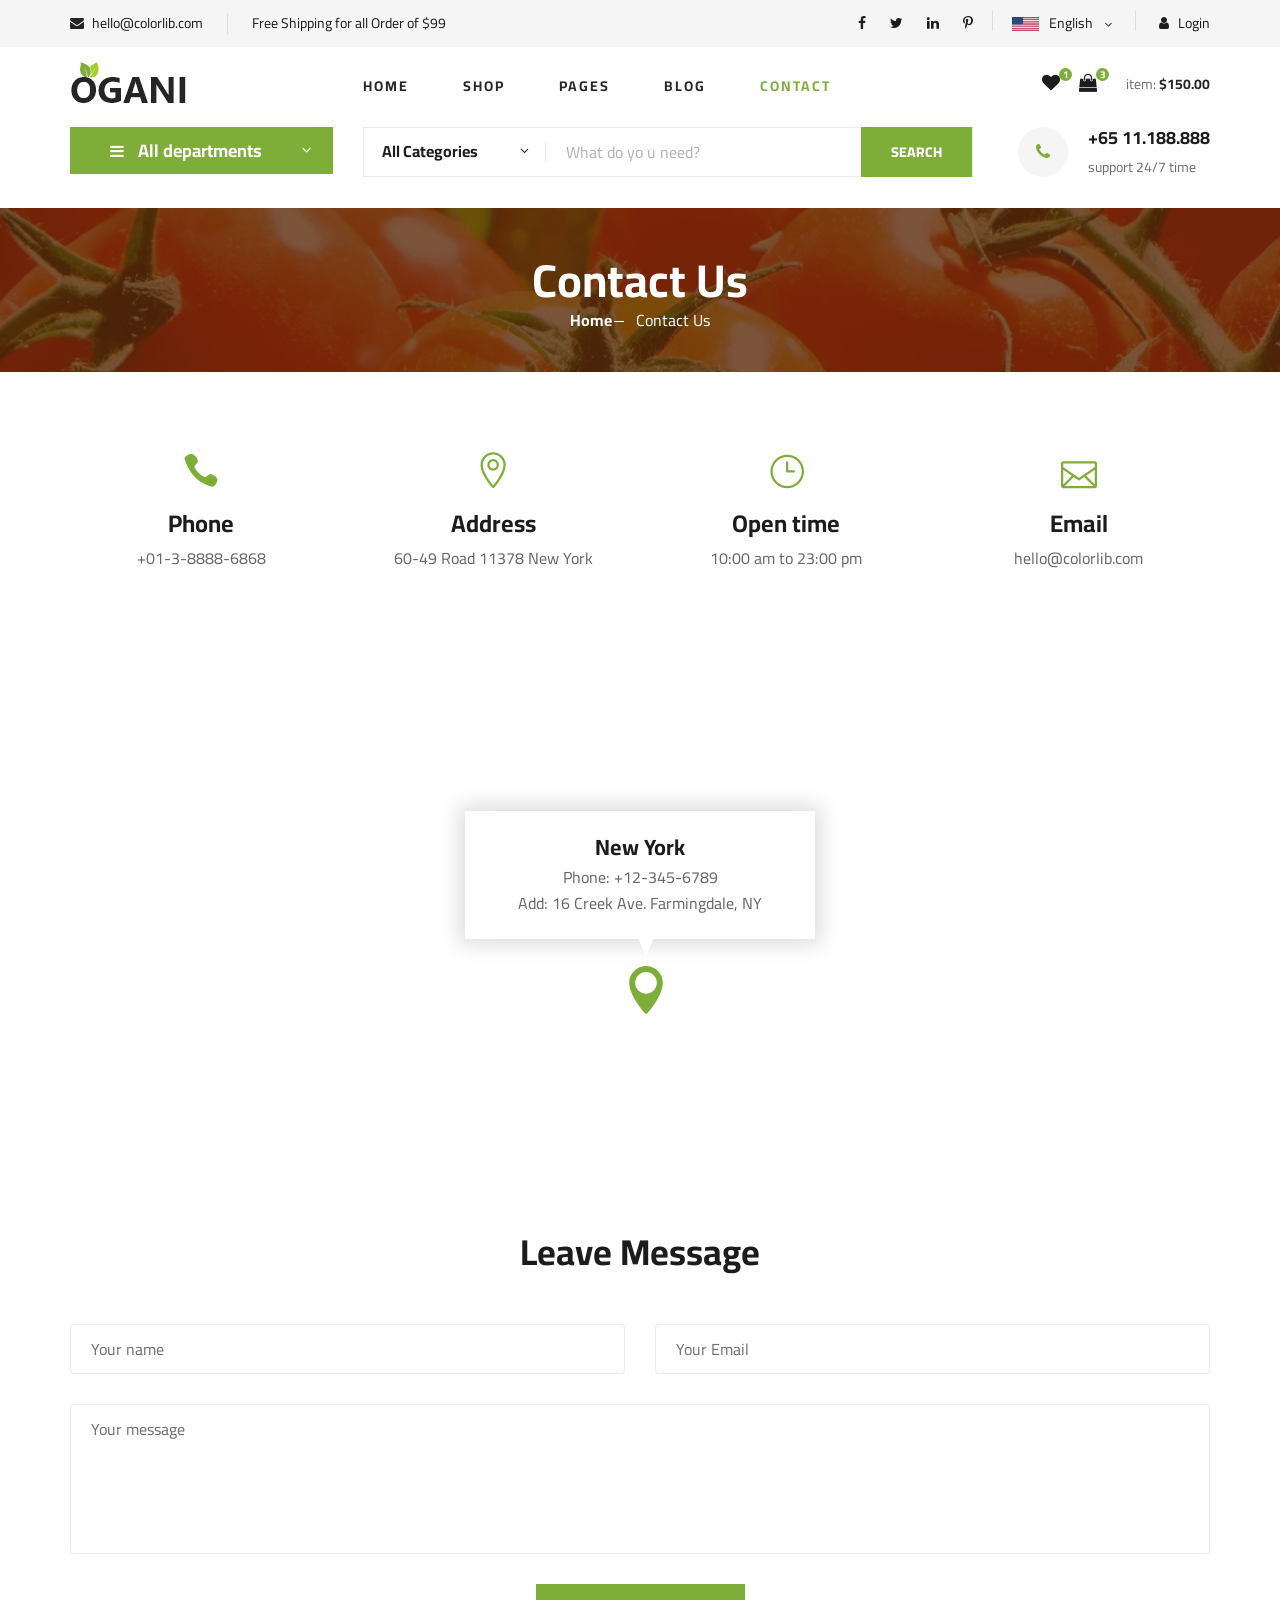
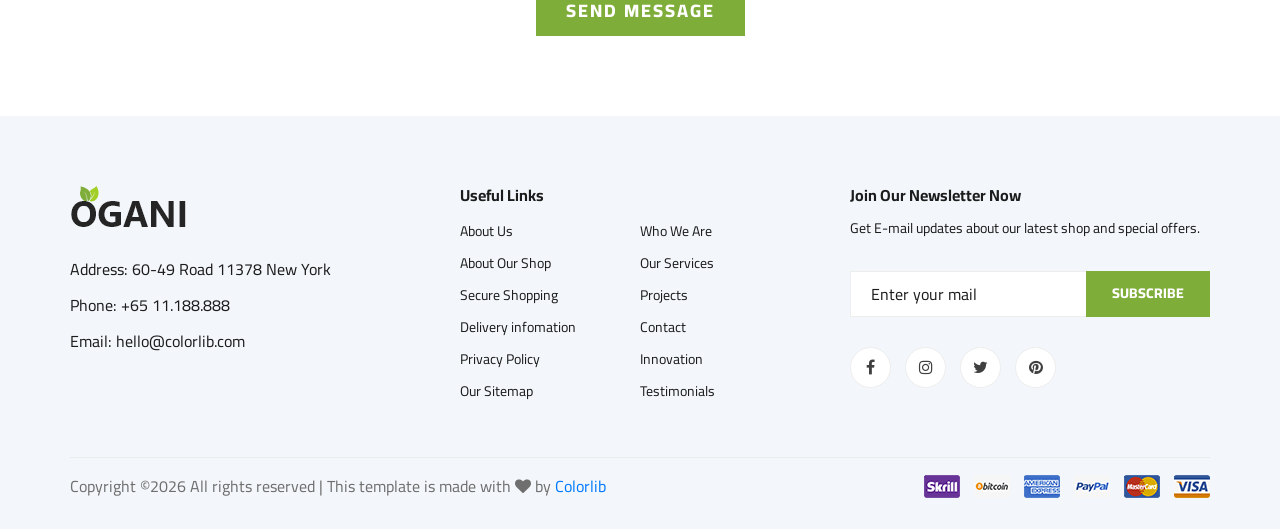
<file: contact.html>
<!DOCTYPE html>
<html lang="zxx">

<head>
    <meta charset="UTF-8">
    <meta name="description" content="Ogani Template">
    <meta name="keywords" content="Ogani, unica, creative, html">
    <meta name="viewport" content="width=device-width, initial-scale=1.0">
    <meta http-equiv="X-UA-Compatible" content="ie=edge">
    <title>Ogani | Template</title>

    <!-- Google Font -->
    <link href="https://fonts.googleapis.com/css2?family=Cairo:wght@200;300;400;600;900&display=swap" rel="stylesheet">

    <!-- Css Styles -->
    <link rel="stylesheet" href="css/bootstrap.min.css" type="text/css">
    <link rel="stylesheet" href="css/font-awesome.min.css" type="text/css">
    <link rel="stylesheet" href="css/elegant-icons.css" type="text/css">
    <link rel="stylesheet" href="css/nice-select.css" type="text/css">
    <link rel="stylesheet" href="css/jquery-ui.min.css" type="text/css">
    <link rel="stylesheet" href="css/owl.carousel.min.css" type="text/css">
    <link rel="stylesheet" href="css/slicknav.min.css" type="text/css">
    <link rel="stylesheet" href="css/styles.css" type="text/css">
</head>

<body>
    <!-- Page Preloder -->
    <div id="preloder">
        <div class="loader"></div>
    </div>

    <!-- Humberger Begin -->
    <div class="humberger__menu__overlay"></div>
    <div class="humberger__menu__wrapper">
        <div class="humberger__menu__logo">
            <a href="#"><img src="img/logo.png" alt=""></a>
        </div>
        <div class="humberger__menu__cart">
            <ul>
                <li><a href="#"><i class="fa fa-heart"></i> <span>1</span></a></li>
                <li><a href="#"><i class="fa fa-shopping-bag"></i> <span>3</span></a></li>
            </ul>
            <div class="header__cart__price">item: <span>$150.00</span></div>
        </div>
        <div class="humberger__menu__widget">
            <div class="header__top__right__language">
                <img src="img/language.png" alt="">
                <div>English</div>
                <span class="arrow_carrot-down"></span>
                <ul>
                    <li><a href="#">Spanis</a></li>
                    <li><a href="#">English</a></li>
                </ul>
            </div>
            <div class="header__top__right__auth">
                <a href="#"><i class="fa fa-user"></i> Login</a>
            </div>
        </div>
        <nav class="humberger__menu__nav mobile-menu">
            <ul>
                <li class="active"><a href="./index.html">Home</a></li>
                <li><a href="./shop-grid.html">Shop</a></li>
                <li><a href="#">Pages</a>
                    <ul class="header__menu__dropdown">
                        <li><a href="./shop-details.html">Shop Details</a></li>
                        <li><a href="./shoping-cart.html">Shoping Cart</a></li>
                        <li><a href="./checkout.html">Check Out</a></li>
                        <li><a href="./blog-details.html">Blog Details</a></li>
                    </ul>
                </li>
                <li><a href="./blog.html">Blog</a></li>
                <li><a href="./contact.html">Contact</a></li>
            </ul>
        </nav>
        <div id="mobile-menu-wrap"></div>
        <div class="header__top__right__social">
            <a href="#"><i class="fa fa-facebook"></i></a>
            <a href="#"><i class="fa fa-twitter"></i></a>
            <a href="#"><i class="fa fa-linkedin"></i></a>
            <a href="#"><i class="fa fa-pinterest-p"></i></a>
        </div>
        <div class="humberger__menu__contact">
            <ul>
                <li><i class="fa fa-envelope"></i> hello@colorlib.com</li>
                <li>Free Shipping for all Order of $99</li>
            </ul>
        </div>
    </div>
    <!-- Humberger End -->

    <!-- Header Section Begin -->
    <header class="header">
        <div class="header__top">
            <div class="container">
                <div class="row">
                    <div class="col-lg-6">
                        <div class="header__top__left">
                            <ul>
                                <li><i class="fa fa-envelope"></i> hello@colorlib.com</li>
                                <li>Free Shipping for all Order of $99</li>
                            </ul>
                        </div>
                    </div>
                    <div class="col-lg-6">
                        <div class="header__top__right">
                            <div class="header__top__right__social">
                                <a href="#"><i class="fa fa-facebook"></i></a>
                                <a href="#"><i class="fa fa-twitter"></i></a>
                                <a href="#"><i class="fa fa-linkedin"></i></a>
                                <a href="#"><i class="fa fa-pinterest-p"></i></a>
                            </div>
                            <div class="header__top__right__language">
                                <img src="img/language.png" alt="">
                                <div>English</div>
                                <span class="arrow_carrot-down"></span>
                                <ul>
                                    <li><a href="#">Spanis</a></li>
                                    <li><a href="#">English</a></li>
                                </ul>
                            </div>
                            <div class="header__top__right__auth">
                                <a href="#"><i class="fa fa-user"></i> Login</a>
                            </div>
                        </div>
                    </div>
                </div>
            </div>
        </div>
        <div class="container">
            <div class="row">
                <div class="col-lg-3">
                    <div class="header__logo">
                        <a href="./index.html"><img src="img/logo.png" alt=""></a>
                    </div>
                </div>
                <div class="col-lg-6">
                    <nav class="header__menu">
                        <ul>
                            <li><a href="./index.html">Home</a></li>
                            <li><a href="./shop-grid.html">Shop</a></li>
                            <li><a href="#">Pages</a>
                                <ul class="header__menu__dropdown">
                                    <li><a href="./shop-details.html">Shop Details</a></li>
                                    <li><a href="./shoping-cart.html">Shoping Cart</a></li>
                                    <li><a href="./checkout.html">Check Out</a></li>
                                    <li><a href="./blog-details.html">Blog Details</a></li>
                                </ul>
                            </li>
                            <li><a href="./blog.html">Blog</a></li>
                            <li class="active"><a href="./contact.html">Contact</a></li>
                        </ul>
                    </nav>
                </div>
                <div class="col-lg-3">
                    <div class="header__cart">
                        <ul>
                            <li><a href="#"><i class="fa fa-heart"></i> <span>1</span></a></li>
                            <li><a href="#"><i class="fa fa-shopping-bag"></i> <span>3</span></a></li>
                        </ul>
                        <div class="header__cart__price">item: <span>$150.00</span></div>
                    </div>
                </div>
            </div>
            <div class="humberger__open">
                <i class="fa fa-bars"></i>
            </div>
        </div>
    </header>
    <!-- Header Section End -->

    <!-- Hero Section Begin -->
    <section class="hero hero-normal">
        <div class="container">
            <div class="row">
                <div class="col-lg-3">
                    <div class="hero__categories">
                        <div class="hero__categories__all">
                            <i class="fa fa-bars"></i>
                            <span>All departments</span>
                        </div>
                        <ul>
                            <li><a href="#">Fresh Meat</a></li>
                            <li><a href="#">Vegetables</a></li>
                            <li><a href="#">Fruit & Nut Gifts</a></li>
                            <li><a href="#">Fresh Berries</a></li>
                            <li><a href="#">Ocean Foods</a></li>
                            <li><a href="#">Butter & Eggs</a></li>
                            <li><a href="#">Fastfood</a></li>
                            <li><a href="#">Fresh Onion</a></li>
                            <li><a href="#">Papayaya & Crisps</a></li>
                            <li><a href="#">Oatmeal</a></li>
                            <li><a href="#">Fresh Bananas</a></li>
                        </ul>
                    </div>
                </div>
                <div class="col-lg-9">
                    <div class="hero__search">
                        <div class="hero__search__form">
                            <form action="#">
                                <div class="hero__search__categories">
                                    All Categories
                                    <span class="arrow_carrot-down"></span>
                                </div>
                                <input type="text" placeholder="What do yo u need?">
                                <button type="submit" class="site-btn">SEARCH</button>
                            </form>
                        </div>
                        <div class="hero__search__phone">
                            <div class="hero__search__phone__icon">
                                <i class="fa fa-phone"></i>
                            </div>
                            <div class="hero__search__phone__text">
                                <h5>+65 11.188.888</h5>
                                <span>support 24/7 time</span>
                            </div>
                        </div>
                    </div>
                </div>
            </div>
        </div>
    </section>
    <!-- Hero Section End -->

    <!-- Breadcrumb Section Begin -->
    <section class="breadcrumb-section set-bg" data-setbg="img/breadcrumb.jpg">
        <div class="container">
            <div class="row">
                <div class="col-lg-12 text-center">
                    <div class="breadcrumb__text">
                        <h2>Contact Us</h2>
                        <div class="breadcrumb__option">
                            <a href="./index.html">Home</a>
                            <span>Contact Us</span>
                        </div>
                    </div>
                </div>
            </div>
        </div>
    </section>
    <!-- Breadcrumb Section End -->

    <!-- Contact Section Begin -->
    <section class="contact spad">
        <div class="container">
            <div class="row">
                <div class="col-lg-3 col-md-3 col-sm-6 text-center">
                    <div class="contact__widget">
                        <span class="icon_phone"></span>
                        <h4>Phone</h4>
                        <p>+01-3-8888-6868</p>
                    </div>
                </div>
                <div class="col-lg-3 col-md-3 col-sm-6 text-center">
                    <div class="contact__widget">
                        <span class="icon_pin_alt"></span>
                        <h4>Address</h4>
                        <p>60-49 Road 11378 New York</p>
                    </div>
                </div>
                <div class="col-lg-3 col-md-3 col-sm-6 text-center">
                    <div class="contact__widget">
                        <span class="icon_clock_alt"></span>
                        <h4>Open time</h4>
                        <p>10:00 am to 23:00 pm</p>
                    </div>
                </div>
                <div class="col-lg-3 col-md-3 col-sm-6 text-center">
                    <div class="contact__widget">
                        <span class="icon_mail_alt"></span>
                        <h4>Email</h4>
                        <p>hello@colorlib.com</p>
                    </div>
                </div>
            </div>
        </div>
    </section>
    <!-- Contact Section End -->

    <!-- Map Begin -->
    <div class="map">
        <iframe
            src="https://www.google.com/maps/embed?pb=!1m18!1m12!1m3!1d49116.39176087041!2d-86.41867791216099!3d39.69977417971648!2m3!1f0!2f0!3f0!3m2!1i1024!2i768!4f13.1!3m3!1m2!1s0x886ca48c841038a1%3A0x70cfba96bf847f0!2sPlainfield%2C%20IN%2C%20USA!5e0!3m2!1sen!2sbd!4v1586106673811!5m2!1sen!2sbd"
            height="500" style="border:0;" allowfullscreen="" aria-hidden="false" tabindex="0"></iframe>
        <div class="map-inside">
            <i class="icon_pin"></i>
            <div class="inside-widget">
                <h4>New York</h4>
                <ul>
                    <li>Phone: +12-345-6789</li>
                    <li>Add: 16 Creek Ave. Farmingdale, NY</li>
                </ul>
            </div>
        </div>
    </div>
    <!-- Map End -->

    <!-- Contact Form Begin -->
    <div class="contact-form spad">
        <div class="container">
            <div class="row">
                <div class="col-lg-12">
                    <div class="contact__form__title">
                        <h2>Leave Message</h2>
                    </div>
                </div>
            </div>
            <form action="#">
                <div class="row">
                    <div class="col-lg-6 col-md-6">
                        <input type="text" placeholder="Your name">
                    </div>
                    <div class="col-lg-6 col-md-6">
                        <input type="text" placeholder="Your Email">
                    </div>
                    <div class="col-lg-12 text-center">
                        <textarea placeholder="Your message"></textarea>
                        <button type="submit" class="site-btn">SEND MESSAGE</button>
                    </div>
                </div>
            </form>
        </div>
    </div>
    <!-- Contact Form End -->

    <!-- Footer Section Begin -->
    <footer class="footer spad">
        <div class="container">
            <div class="row">
                <div class="col-lg-3 col-md-6 col-sm-6">
                    <div class="footer__about">
                        <div class="footer__about__logo">
                            <a href="./index.html"><img src="img/logo.png" alt=""></a>
                        </div>
                        <ul>
                            <li>Address: 60-49 Road 11378 New York</li>
                            <li>Phone: +65 11.188.888</li>
                            <li>Email: hello@colorlib.com</li>
                        </ul>
                    </div>
                </div>
                <div class="col-lg-4 col-md-6 col-sm-6 offset-lg-1">
                    <div class="footer__widget">
                        <h6>Useful Links</h6>
                        <ul>
                            <li><a href="#">About Us</a></li>
                            <li><a href="#">About Our Shop</a></li>
                            <li><a href="#">Secure Shopping</a></li>
                            <li><a href="#">Delivery infomation</a></li>
                            <li><a href="#">Privacy Policy</a></li>
                            <li><a href="#">Our Sitemap</a></li>
                        </ul>
                        <ul>
                            <li><a href="#">Who We Are</a></li>
                            <li><a href="#">Our Services</a></li>
                            <li><a href="#">Projects</a></li>
                            <li><a href="#">Contact</a></li>
                            <li><a href="#">Innovation</a></li>
                            <li><a href="#">Testimonials</a></li>
                        </ul>
                    </div>
                </div>
                <div class="col-lg-4 col-md-12">
                    <div class="footer__widget">
                        <h6>Join Our Newsletter Now</h6>
                        <p>Get E-mail updates about our latest shop and special offers.</p>
                        <form action="#">
                            <input type="text" placeholder="Enter your mail">
                            <button type="submit" class="site-btn">Subscribe</button>
                        </form>
                        <div class="footer__widget__social">
                            <a href="#"><i class="fa fa-facebook"></i></a>
                            <a href="#"><i class="fa fa-instagram"></i></a>
                            <a href="#"><i class="fa fa-twitter"></i></a>
                            <a href="#"><i class="fa fa-pinterest"></i></a>
                        </div>
                    </div>
                </div>
            </div>
            <div class="row">
                <div class="col-lg-12">
                    <div class="footer__copyright">
                        <div class="footer__copyright__text"><p><!-- Link back to Colorlib can't be removed. Template is licensed under CC BY 3.0. -->
  Copyright &copy;<script>document.write(new Date().getFullYear());</script> All rights reserved | This template is made with <i class="fa fa-heart" aria-hidden="true"></i> by <a href="https://colorlib.com" target="_blank">Colorlib</a>
  <!-- Link back to Colorlib can't be removed. Template is licensed under CC BY 3.0. --></p></div>
                        <div class="footer__copyright__payment"><img src="img/payment-item.png" alt=""></div>
                    </div>
                </div>
            </div>
        </div>
    </footer>
    <!-- Footer Section End -->

    <!-- Js Plugins -->
    <script src="js/jquery-3.3.1.min.js"></script>
    <script src="js/bootstrap.min.js"></script>
    <script src="js/jquery.nice-select.min.js"></script>
    <script src="js/jquery-ui.min.js"></script>
    <script src="js/jquery.slicknav.js"></script>
    <script src="js/mixitup.min.js"></script>
    <script src="js/owl.carousel.min.js"></script>
    <script src="js/main.js"></script>



</body>

</html>
</file>
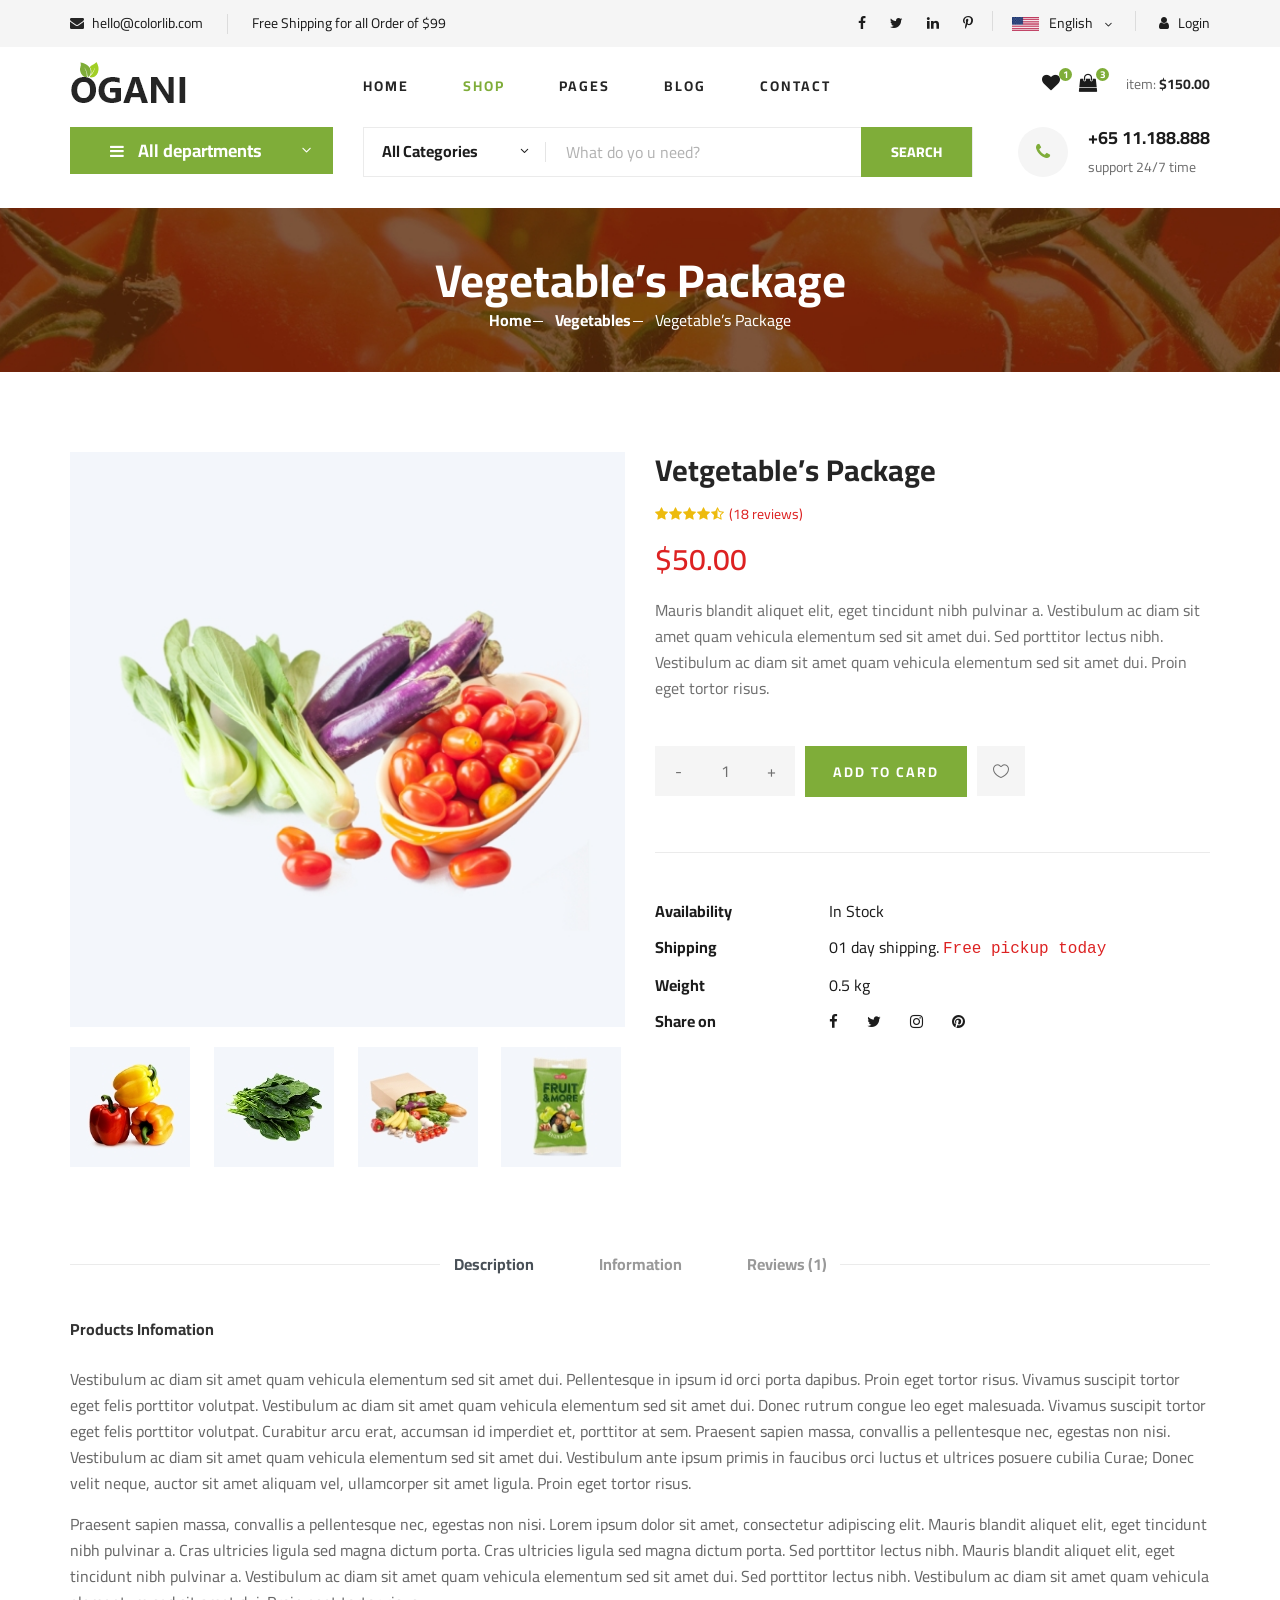
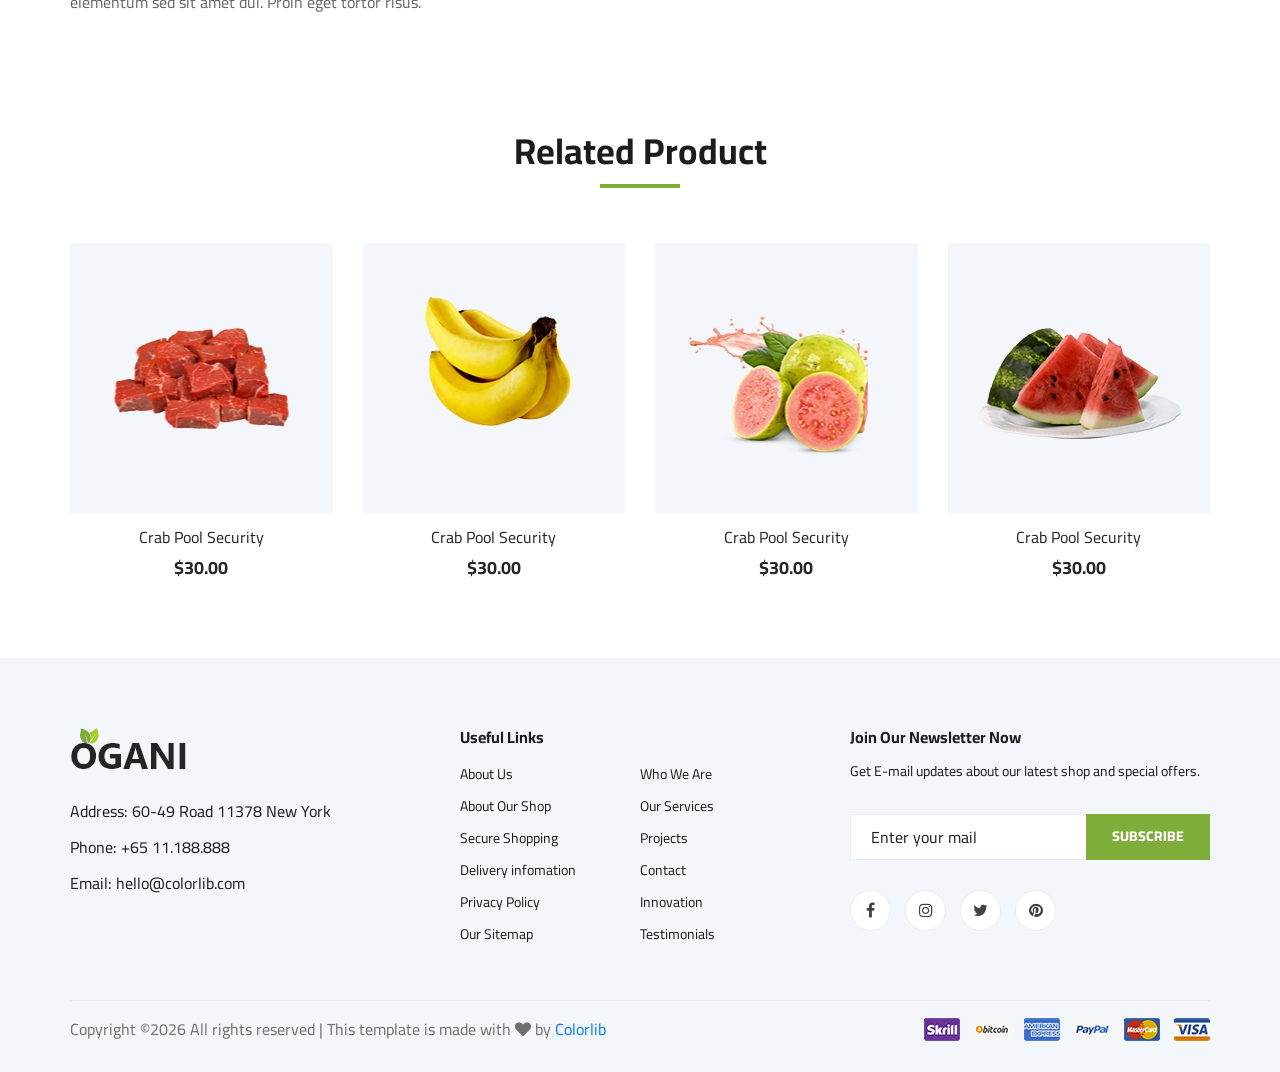
<file: shop-details.html>
<!DOCTYPE html>
<html lang="zxx">

<head>
    <meta charset="UTF-8">
    <meta name="description" content="Ogani Template">
    <meta name="keywords" content="Ogani, unica, creative, html">
    <meta name="viewport" content="width=device-width, initial-scale=1.0">
    <meta http-equiv="X-UA-Compatible" content="ie=edge">
    <title>Ogani | Template</title>

    <!-- Google Font -->
    <link href="https://fonts.googleapis.com/css2?family=Cairo:wght@200;300;400;600;900&display=swap" rel="stylesheet">

    <!-- Css Styles -->
    <link rel="stylesheet" href="css/bootstrap.min.css" type="text/css">
    <link rel="stylesheet" href="css/font-awesome.min.css" type="text/css">
    <link rel="stylesheet" href="css/elegant-icons.css" type="text/css">
    <link rel="stylesheet" href="css/nice-select.css" type="text/css">
    <link rel="stylesheet" href="css/jquery-ui.min.css" type="text/css">
    <link rel="stylesheet" href="css/owl.carousel.min.css" type="text/css">
    <link rel="stylesheet" href="css/slicknav.min.css" type="text/css">
    <link rel="stylesheet" href="css/styles.css" type="text/css">
</head>

<body>
    <!-- Page Preloder -->
    <div id="preloder">
        <div class="loader"></div>
    </div>

    <!-- Humberger Begin -->
    <div class="humberger__menu__overlay"></div>
    <div class="humberger__menu__wrapper">
        <div class="humberger__menu__logo">
            <a href="#"><img src="img/logo.png" alt=""></a>
        </div>
        <div class="humberger__menu__cart">
            <ul>
                <li><a href="#"><i class="fa fa-heart"></i> <span>1</span></a></li>
                <li><a href="#"><i class="fa fa-shopping-bag"></i> <span>3</span></a></li>
            </ul>
            <div class="header__cart__price">item: <span>$150.00</span></div>
        </div>
        <div class="humberger__menu__widget">
            <div class="header__top__right__language">
                <img src="img/language.png" alt="">
                <div>English</div>
                <span class="arrow_carrot-down"></span>
                <ul>
                    <li><a href="#">Spanis</a></li>
                    <li><a href="#">English</a></li>
                </ul>
            </div>
            <div class="header__top__right__auth">
                <a href="#"><i class="fa fa-user"></i> Login</a>
            </div>
        </div>
        <nav class="humberger__menu__nav mobile-menu">
            <ul>
                <li class="active"><a href="./index.html">Home</a></li>
                <li><a href="./shop-grid.html">Shop</a></li>
                <li><a href="#">Pages</a>
                    <ul class="header__menu__dropdown">
                        <li><a href="./shop-details.html">Shop Details</a></li>
                        <li><a href="./shoping-cart.html">Shoping Cart</a></li>
                        <li><a href="./checkout.html">Check Out</a></li>
                        <li><a href="./blog-details.html">Blog Details</a></li>
                    </ul>
                </li>
                <li><a href="./blog.html">Blog</a></li>
                <li><a href="./contact.html">Contact</a></li>
            </ul>
        </nav>
        <div id="mobile-menu-wrap"></div>
        <div class="header__top__right__social">
            <a href="#"><i class="fa fa-facebook"></i></a>
            <a href="#"><i class="fa fa-twitter"></i></a>
            <a href="#"><i class="fa fa-linkedin"></i></a>
            <a href="#"><i class="fa fa-pinterest-p"></i></a>
        </div>
        <div class="humberger__menu__contact">
            <ul>
                <li><i class="fa fa-envelope"></i> hello@colorlib.com</li>
                <li>Free Shipping for all Order of $99</li>
            </ul>
        </div>
    </div>
    <!-- Humberger End -->

    <!-- Header Section Begin -->
    <header class="header">
        <div class="header__top">
            <div class="container">
                <div class="row">
                    <div class="col-lg-6">
                        <div class="header__top__left">
                            <ul>
                                <li><i class="fa fa-envelope"></i> hello@colorlib.com</li>
                                <li>Free Shipping for all Order of $99</li>
                            </ul>
                        </div>
                    </div>
                    <div class="col-lg-6">
                        <div class="header__top__right">
                            <div class="header__top__right__social">
                                <a href="#"><i class="fa fa-facebook"></i></a>
                                <a href="#"><i class="fa fa-twitter"></i></a>
                                <a href="#"><i class="fa fa-linkedin"></i></a>
                                <a href="#"><i class="fa fa-pinterest-p"></i></a>
                            </div>
                            <div class="header__top__right__language">
                                <img src="img/language.png" alt="">
                                <div>English</div>
                                <span class="arrow_carrot-down"></span>
                                <ul>
                                    <li><a href="#">Spanis</a></li>
                                    <li><a href="#">English</a></li>
                                </ul>
                            </div>
                            <div class="header__top__right__auth">
                                <a href="#"><i class="fa fa-user"></i> Login</a>
                            </div>
                        </div>
                    </div>
                </div>
            </div>
        </div>
        <div class="container">
            <div class="row">
                <div class="col-lg-3">
                    <div class="header__logo">
                        <a href="./index.html"><img src="img/logo.png" alt=""></a>
                    </div>
                </div>
                <div class="col-lg-6">
                    <nav class="header__menu">
                        <ul>
                            <li><a href="./index.html">Home</a></li>
                            <li class="active"><a href="./shop-grid.html">Shop</a></li>
                            <li><a href="#">Pages</a>
                                <ul class="header__menu__dropdown">
                                    <li><a href="./shop-details.html">Shop Details</a></li>
                                    <li><a href="./shoping-cart.html">Shoping Cart</a></li>
                                    <li><a href="./checkout.html">Check Out</a></li>
                                    <li><a href="./blog-details.html">Blog Details</a></li>
                                </ul>
                            </li>
                            <li><a href="./blog.html">Blog</a></li>
                            <li><a href="./contact.html">Contact</a></li>
                        </ul>
                    </nav>
                </div>
                <div class="col-lg-3">
                    <div class="header__cart">
                        <ul>
                            <li><a href="#"><i class="fa fa-heart"></i> <span>1</span></a></li>
                            <li><a href="#"><i class="fa fa-shopping-bag"></i> <span>3</span></a></li>
                        </ul>
                        <div class="header__cart__price">item: <span>$150.00</span></div>
                    </div>
                </div>
            </div>
            <div class="humberger__open">
                <i class="fa fa-bars"></i>
            </div>
        </div>
    </header>
    <!-- Header Section End -->

    <!-- Hero Section Begin -->
    <section class="hero hero-normal">
        <div class="container">
            <div class="row">
                <div class="col-lg-3">
                    <div class="hero__categories">
                        <div class="hero__categories__all">
                            <i class="fa fa-bars"></i>
                            <span>All departments</span>
                        </div>
                        <ul>
                            <li><a href="#">Fresh Meat</a></li>
                            <li><a href="#">Vegetables</a></li>
                            <li><a href="#">Fruit & Nut Gifts</a></li>
                            <li><a href="#">Fresh Berries</a></li>
                            <li><a href="#">Ocean Foods</a></li>
                            <li><a href="#">Butter & Eggs</a></li>
                            <li><a href="#">Fastfood</a></li>
                            <li><a href="#">Fresh Onion</a></li>
                            <li><a href="#">Papayaya & Crisps</a></li>
                            <li><a href="#">Oatmeal</a></li>
                            <li><a href="#">Fresh Bananas</a></li>
                        </ul>
                    </div>
                </div>
                <div class="col-lg-9">
                    <div class="hero__search">
                        <div class="hero__search__form">
                            <form action="#">
                                <div class="hero__search__categories">
                                    All Categories
                                    <span class="arrow_carrot-down"></span>
                                </div>
                                <input type="text" placeholder="What do yo u need?">
                                <button type="submit" class="site-btn">SEARCH</button>
                            </form>
                        </div>
                        <div class="hero__search__phone">
                            <div class="hero__search__phone__icon">
                                <i class="fa fa-phone"></i>
                            </div>
                            <div class="hero__search__phone__text">
                                <h5>+65 11.188.888</h5>
                                <span>support 24/7 time</span>
                            </div>
                        </div>
                    </div>
                </div>
            </div>
        </div>
    </section>
    <!-- Hero Section End -->

    <!-- Breadcrumb Section Begin -->
    <section class="breadcrumb-section set-bg" data-setbg="img/breadcrumb.jpg">
        <div class="container">
            <div class="row">
                <div class="col-lg-12 text-center">
                    <div class="breadcrumb__text">
                        <h2>Vegetable’s Package</h2>
                        <div class="breadcrumb__option">
                            <a href="./index.html">Home</a>
                            <a href="./index.html">Vegetables</a>
                            <span>Vegetable’s Package</span>
                        </div>
                    </div>
                </div>
            </div>
        </div>
    </section>
    <!-- Breadcrumb Section End -->

    <!-- Product Details Section Begin -->
    <section class="product-details spad">
        <div class="container">
            <div class="row">
                <div class="col-lg-6 col-md-6">
                    <div class="product__details__pic">
                        <div class="product__details__pic__item">
                            <img class="product__details__pic__item--large"
                                src="img/product/details/product-details-1.jpg" alt="">
                        </div>
                        <div class="product__details__pic__slider owl-carousel">
                            <img data-imgbigurl="img/product/details/product-details-2.jpg"
                                src="img/product/details/thumb-1.jpg" alt="">
                            <img data-imgbigurl="img/product/details/product-details-3.jpg"
                                src="img/product/details/thumb-2.jpg" alt="">
                            <img data-imgbigurl="img/product/details/product-details-5.jpg"
                                src="img/product/details/thumb-3.jpg" alt="">
                            <img data-imgbigurl="img/product/details/product-details-4.jpg"
                                src="img/product/details/thumb-4.jpg" alt="">
                        </div>
                    </div>
                </div>
                <div class="col-lg-6 col-md-6">
                    <div class="product__details__text">
                        <h3>Vetgetable’s Package</h3>
                        <div class="product__details__rating">
                            <i class="fa fa-star"></i>
                            <i class="fa fa-star"></i>
                            <i class="fa fa-star"></i>
                            <i class="fa fa-star"></i>
                            <i class="fa fa-star-half-o"></i>
                            <span>(18 reviews)</span>
                        </div>
                        <div class="product__details__price">$50.00</div>
                        <p>Mauris blandit aliquet elit, eget tincidunt nibh pulvinar a. Vestibulum ac diam sit amet quam
                            vehicula elementum sed sit amet dui. Sed porttitor lectus nibh. Vestibulum ac diam sit amet
                            quam vehicula elementum sed sit amet dui. Proin eget tortor risus.</p>
                        <div class="product__details__quantity">
                            <div class="quantity">
                                <div class="pro-qty">
                                    <input type="text" value="1">
                                </div>
                            </div>
                        </div>
                        <a href="#" class="primary-btn">ADD TO CARD</a>
                        <a href="#" class="heart-icon"><span class="icon_heart_alt"></span></a>
                        <ul>
                            <li><b>Availability</b> <span>In Stock</span></li>
                            <li><b>Shipping</b> <span>01 day shipping. <samp>Free pickup today</samp></span></li>
                            <li><b>Weight</b> <span>0.5 kg</span></li>
                            <li><b>Share on</b>
                                <div class="share">
                                    <a href="#"><i class="fa fa-facebook"></i></a>
                                    <a href="#"><i class="fa fa-twitter"></i></a>
                                    <a href="#"><i class="fa fa-instagram"></i></a>
                                    <a href="#"><i class="fa fa-pinterest"></i></a>
                                </div>
                            </li>
                        </ul>
                    </div>
                </div>
                <div class="col-lg-12">
                    <div class="product__details__tab">
                        <ul class="nav nav-tabs" role="tablist">
                            <li class="nav-item">
                                <a class="nav-link active" data-toggle="tab" href="#tabs-1" role="tab"
                                    aria-selected="true">Description</a>
                            </li>
                            <li class="nav-item">
                                <a class="nav-link" data-toggle="tab" href="#tabs-2" role="tab"
                                    aria-selected="false">Information</a>
                            </li>
                            <li class="nav-item">
                                <a class="nav-link" data-toggle="tab" href="#tabs-3" role="tab"
                                    aria-selected="false">Reviews <span>(1)</span></a>
                            </li>
                        </ul>
                        <div class="tab-content">
                            <div class="tab-pane active" id="tabs-1" role="tabpanel">
                                <div class="product__details__tab__desc">
                                    <h6>Products Infomation</h6>
                                    <p>Vestibulum ac diam sit amet quam vehicula elementum sed sit amet dui.
                                        Pellentesque in ipsum id orci porta dapibus. Proin eget tortor risus. Vivamus
                                        suscipit tortor eget felis porttitor volutpat. Vestibulum ac diam sit amet quam
                                        vehicula elementum sed sit amet dui. Donec rutrum congue leo eget malesuada.
                                        Vivamus suscipit tortor eget felis porttitor volutpat. Curabitur arcu erat,
                                        accumsan id imperdiet et, porttitor at sem. Praesent sapien massa, convallis a
                                        pellentesque nec, egestas non nisi. Vestibulum ac diam sit amet quam vehicula
                                        elementum sed sit amet dui. Vestibulum ante ipsum primis in faucibus orci luctus
                                        et ultrices posuere cubilia Curae; Donec velit neque, auctor sit amet aliquam
                                        vel, ullamcorper sit amet ligula. Proin eget tortor risus.</p>
                                        <p>Praesent sapien massa, convallis a pellentesque nec, egestas non nisi. Lorem
                                        ipsum dolor sit amet, consectetur adipiscing elit. Mauris blandit aliquet
                                        elit, eget tincidunt nibh pulvinar a. Cras ultricies ligula sed magna dictum
                                        porta. Cras ultricies ligula sed magna dictum porta. Sed porttitor lectus
                                        nibh. Mauris blandit aliquet elit, eget tincidunt nibh pulvinar a.
                                        Vestibulum ac diam sit amet quam vehicula elementum sed sit amet dui. Sed
                                        porttitor lectus nibh. Vestibulum ac diam sit amet quam vehicula elementum
                                        sed sit amet dui. Proin eget tortor risus.</p>
                                </div>
                            </div>
                            <div class="tab-pane" id="tabs-2" role="tabpanel">
                                <div class="product__details__tab__desc">
                                    <h6>Products Infomation</h6>
                                    <p>Vestibulum ac diam sit amet quam vehicula elementum sed sit amet dui.
                                        Pellentesque in ipsum id orci porta dapibus. Proin eget tortor risus.
                                        Vivamus suscipit tortor eget felis porttitor volutpat. Vestibulum ac diam
                                        sit amet quam vehicula elementum sed sit amet dui. Donec rutrum congue leo
                                        eget malesuada. Vivamus suscipit tortor eget felis porttitor volutpat.
                                        Curabitur arcu erat, accumsan id imperdiet et, porttitor at sem. Praesent
                                        sapien massa, convallis a pellentesque nec, egestas non nisi. Vestibulum ac
                                        diam sit amet quam vehicula elementum sed sit amet dui. Vestibulum ante
                                        ipsum primis in faucibus orci luctus et ultrices posuere cubilia Curae;
                                        Donec velit neque, auctor sit amet aliquam vel, ullamcorper sit amet ligula.
                                        Proin eget tortor risus.</p>
                                    <p>Praesent sapien massa, convallis a pellentesque nec, egestas non nisi. Lorem
                                        ipsum dolor sit amet, consectetur adipiscing elit. Mauris blandit aliquet
                                        elit, eget tincidunt nibh pulvinar a. Cras ultricies ligula sed magna dictum
                                        porta. Cras ultricies ligula sed magna dictum porta. Sed porttitor lectus
                                        nibh. Mauris blandit aliquet elit, eget tincidunt nibh pulvinar a.</p>
                                </div>
                            </div>
                            <div class="tab-pane" id="tabs-3" role="tabpanel">
                                <div class="product__details__tab__desc">
                                    <h6>Products Infomation</h6>
                                    <p>Vestibulum ac diam sit amet quam vehicula elementum sed sit amet dui.
                                        Pellentesque in ipsum id orci porta dapibus. Proin eget tortor risus.
                                        Vivamus suscipit tortor eget felis porttitor volutpat. Vestibulum ac diam
                                        sit amet quam vehicula elementum sed sit amet dui. Donec rutrum congue leo
                                        eget malesuada. Vivamus suscipit tortor eget felis porttitor volutpat.
                                        Curabitur arcu erat, accumsan id imperdiet et, porttitor at sem. Praesent
                                        sapien massa, convallis a pellentesque nec, egestas non nisi. Vestibulum ac
                                        diam sit amet quam vehicula elementum sed sit amet dui. Vestibulum ante
                                        ipsum primis in faucibus orci luctus et ultrices posuere cubilia Curae;
                                        Donec velit neque, auctor sit amet aliquam vel, ullamcorper sit amet ligula.
                                        Proin eget tortor risus.</p>
                                </div>
                            </div>
                        </div>
                    </div>
                </div>
            </div>
        </div>
    </section>
    <!-- Product Details Section End -->

    <!-- Related Product Section Begin -->
    <section class="related-product">
        <div class="container">
            <div class="row">
                <div class="col-lg-12">
                    <div class="section-title related__product__title">
                        <h2>Related Product</h2>
                    </div>
                </div>
            </div>
            <div class="row">
                <div class="col-lg-3 col-md-4 col-sm-6">
                    <div class="product__item">
                        <div class="product__item__pic set-bg" data-setbg="img/product/product-1.jpg">
                            <ul class="product__item__pic__hover">
                                <li><a href="#"><i class="fa fa-heart"></i></a></li>
                                <li><a href="#"><i class="fa fa-retweet"></i></a></li>
                                <li><a href="#"><i class="fa fa-shopping-cart"></i></a></li>
                            </ul>
                        </div>
                        <div class="product__item__text">
                            <h6><a href="#">Crab Pool Security</a></h6>
                            <h5>$30.00</h5>
                        </div>
                    </div>
                </div>
                <div class="col-lg-3 col-md-4 col-sm-6">
                    <div class="product__item">
                        <div class="product__item__pic set-bg" data-setbg="img/product/product-2.jpg">
                            <ul class="product__item__pic__hover">
                                <li><a href="#"><i class="fa fa-heart"></i></a></li>
                                <li><a href="#"><i class="fa fa-retweet"></i></a></li>
                                <li><a href="#"><i class="fa fa-shopping-cart"></i></a></li>
                            </ul>
                        </div>
                        <div class="product__item__text">
                            <h6><a href="#">Crab Pool Security</a></h6>
                            <h5>$30.00</h5>
                        </div>
                    </div>
                </div>
                <div class="col-lg-3 col-md-4 col-sm-6">
                    <div class="product__item">
                        <div class="product__item__pic set-bg" data-setbg="img/product/product-3.jpg">
                            <ul class="product__item__pic__hover">
                                <li><a href="#"><i class="fa fa-heart"></i></a></li>
                                <li><a href="#"><i class="fa fa-retweet"></i></a></li>
                                <li><a href="#"><i class="fa fa-shopping-cart"></i></a></li>
                            </ul>
                        </div>
                        <div class="product__item__text">
                            <h6><a href="#">Crab Pool Security</a></h6>
                            <h5>$30.00</h5>
                        </div>
                    </div>
                </div>
                <div class="col-lg-3 col-md-4 col-sm-6">
                    <div class="product__item">
                        <div class="product__item__pic set-bg" data-setbg="img/product/product-7.jpg">
                            <ul class="product__item__pic__hover">
                                <li><a href="#"><i class="fa fa-heart"></i></a></li>
                                <li><a href="#"><i class="fa fa-retweet"></i></a></li>
                                <li><a href="#"><i class="fa fa-shopping-cart"></i></a></li>
                            </ul>
                        </div>
                        <div class="product__item__text">
                            <h6><a href="#">Crab Pool Security</a></h6>
                            <h5>$30.00</h5>
                        </div>
                    </div>
                </div>
            </div>
        </div>
    </section>
    <!-- Related Product Section End -->

    <!-- Footer Section Begin -->
    <footer class="footer spad">
        <div class="container">
            <div class="row">
                <div class="col-lg-3 col-md-6 col-sm-6">
                    <div class="footer__about">
                        <div class="footer__about__logo">
                            <a href="./index.html"><img src="img/logo.png" alt=""></a>
                        </div>
                        <ul>
                            <li>Address: 60-49 Road 11378 New York</li>
                            <li>Phone: +65 11.188.888</li>
                            <li>Email: hello@colorlib.com</li>
                        </ul>
                    </div>
                </div>
                <div class="col-lg-4 col-md-6 col-sm-6 offset-lg-1">
                    <div class="footer__widget">
                        <h6>Useful Links</h6>
                        <ul>
                            <li><a href="#">About Us</a></li>
                            <li><a href="#">About Our Shop</a></li>
                            <li><a href="#">Secure Shopping</a></li>
                            <li><a href="#">Delivery infomation</a></li>
                            <li><a href="#">Privacy Policy</a></li>
                            <li><a href="#">Our Sitemap</a></li>
                        </ul>
                        <ul>
                            <li><a href="#">Who We Are</a></li>
                            <li><a href="#">Our Services</a></li>
                            <li><a href="#">Projects</a></li>
                            <li><a href="#">Contact</a></li>
                            <li><a href="#">Innovation</a></li>
                            <li><a href="#">Testimonials</a></li>
                        </ul>
                    </div>
                </div>
                <div class="col-lg-4 col-md-12">
                    <div class="footer__widget">
                        <h6>Join Our Newsletter Now</h6>
                        <p>Get E-mail updates about our latest shop and special offers.</p>
                        <form action="#">
                            <input type="text" placeholder="Enter your mail">
                            <button type="submit" class="site-btn">Subscribe</button>
                        </form>
                        <div class="footer__widget__social">
                            <a href="#"><i class="fa fa-facebook"></i></a>
                            <a href="#"><i class="fa fa-instagram"></i></a>
                            <a href="#"><i class="fa fa-twitter"></i></a>
                            <a href="#"><i class="fa fa-pinterest"></i></a>
                        </div>
                    </div>
                </div>
            </div>
            <div class="row">
                <div class="col-lg-12">
                    <div class="footer__copyright">
                        <div class="footer__copyright__text"><p><!-- Link back to Colorlib can't be removed. Template is licensed under CC BY 3.0. -->
  Copyright &copy;<script>document.write(new Date().getFullYear());</script> All rights reserved | This template is made with <i class="fa fa-heart" aria-hidden="true"></i> by <a href="https://colorlib.com" target="_blank">Colorlib</a>
  <!-- Link back to Colorlib can't be removed. Template is licensed under CC BY 3.0. --></p></div>
                        <div class="footer__copyright__payment"><img src="img/payment-item.png" alt=""></div>
                    </div>
                </div>
            </div>
        </div>
    </footer>
    <!-- Footer Section End -->

    <!-- Js Plugins -->
    <script src="js/jquery-3.3.1.min.js"></script>
    <script src="js/bootstrap.min.js"></script>
    <script src="js/jquery.nice-select.min.js"></script>
    <script src="js/jquery-ui.min.js"></script>
    <script src="js/jquery.slicknav.js"></script>
    <script src="js/mixitup.min.js"></script>
    <script src="js/owl.carousel.min.js"></script>
    <script src="js/main.js"></script>


</body>

</html>
</file>
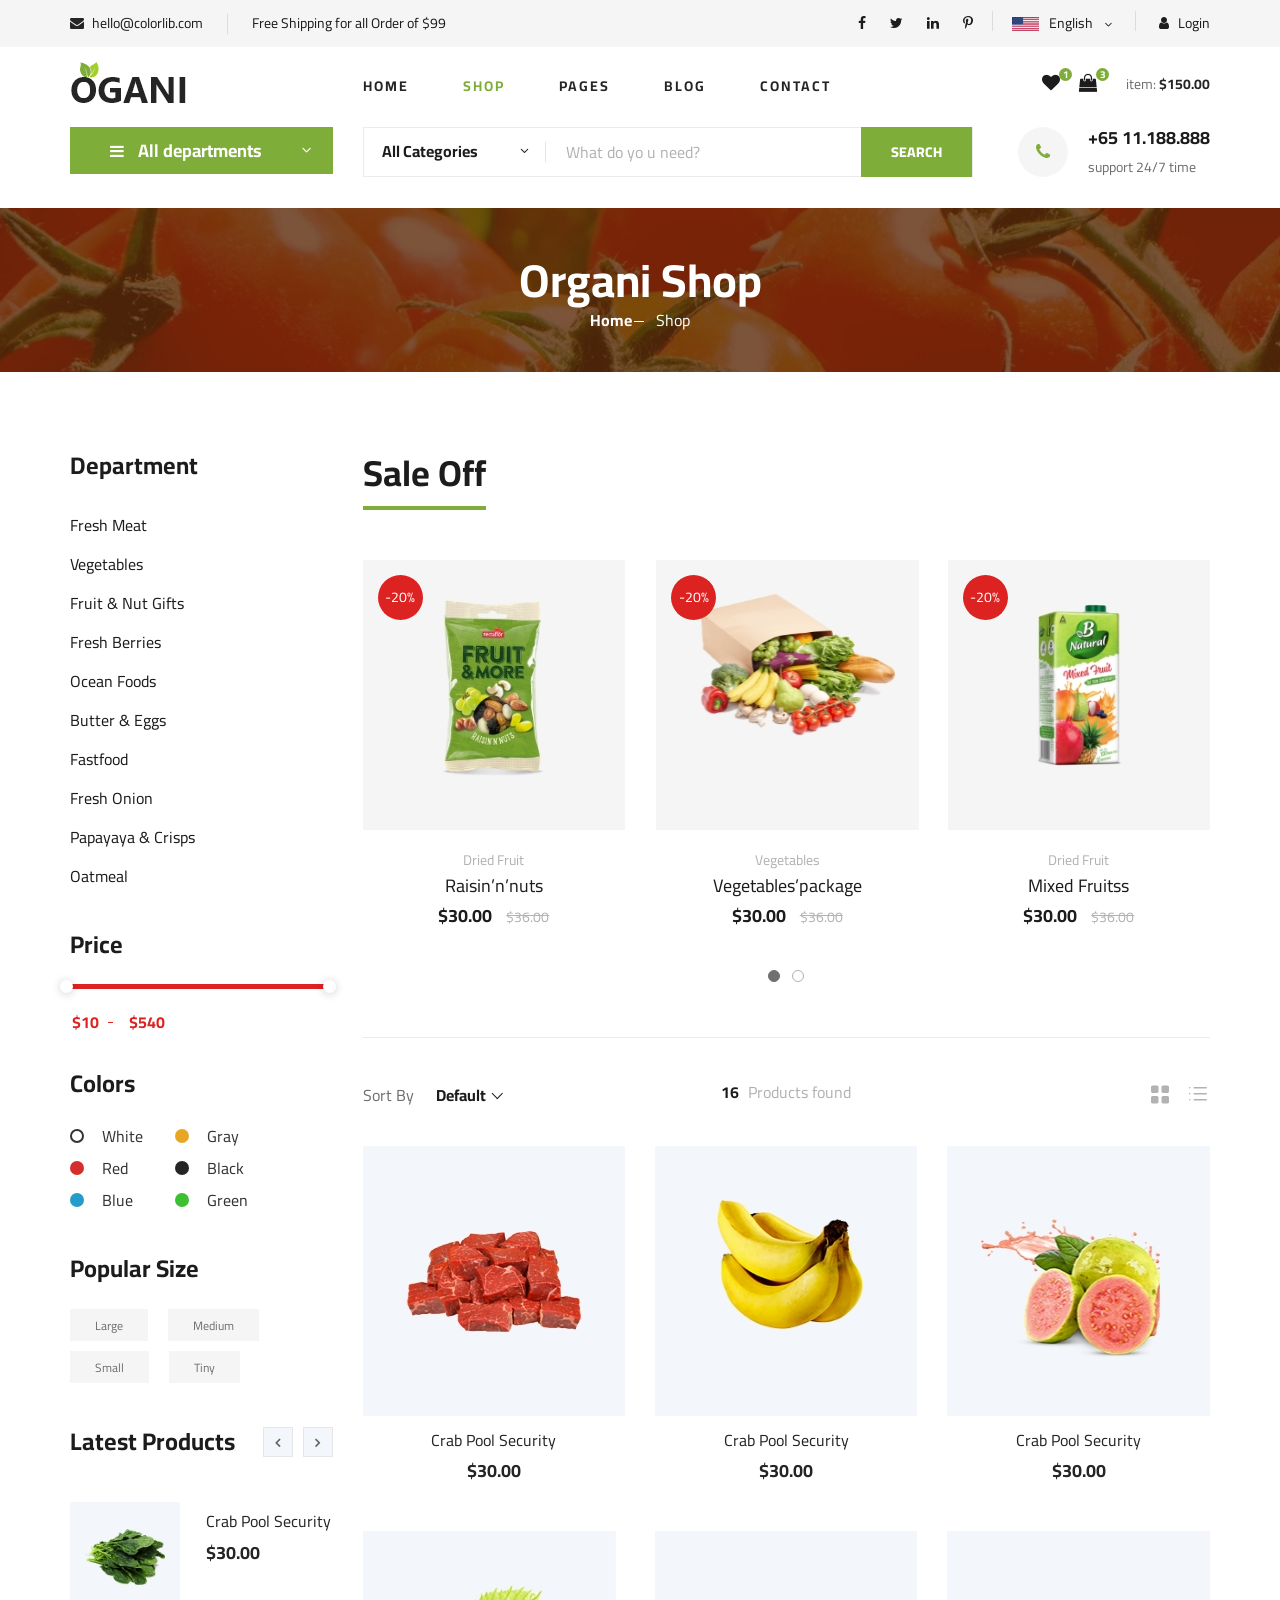
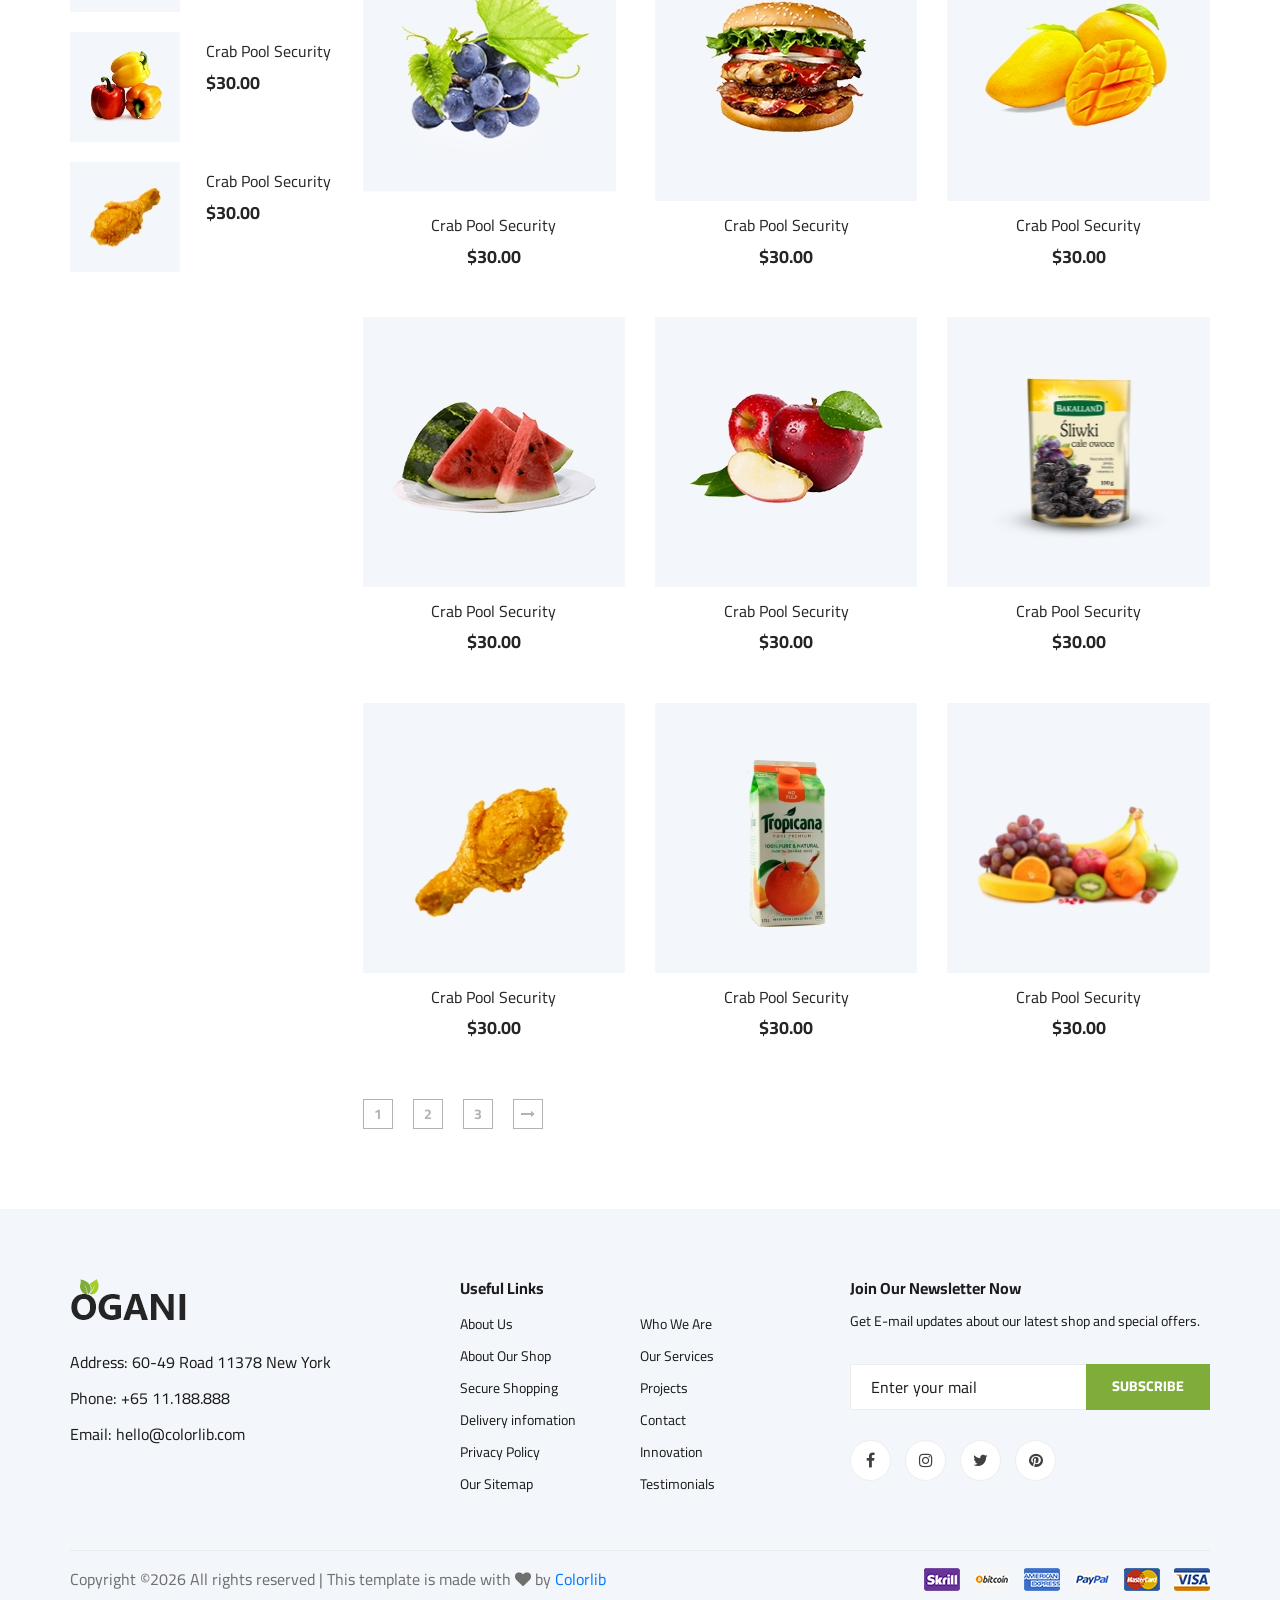
<file: shop-grid.html>
<!DOCTYPE html>
<html lang="zxx">

<head>
    <meta charset="UTF-8">
    <meta name="description" content="Ogani Template">
    <meta name="keywords" content="Ogani, unica, creative, html">
    <meta name="viewport" content="width=device-width, initial-scale=1.0">
    <meta http-equiv="X-UA-Compatible" content="ie=edge">
    <title>Ogani | Template</title>

    <!-- Google Font -->
    <link href="https://fonts.googleapis.com/css2?family=Cairo:wght@200;300;400;600;900&display=swap" rel="stylesheet">

    <!-- Css Styles -->
    <link rel="stylesheet" href="css/bootstrap.min.css" type="text/css">
    <link rel="stylesheet" href="css/font-awesome.min.css" type="text/css">
    <link rel="stylesheet" href="css/elegant-icons.css" type="text/css">
    <link rel="stylesheet" href="css/nice-select.css" type="text/css">
    <link rel="stylesheet" href="css/jquery-ui.min.css" type="text/css">
    <link rel="stylesheet" href="css/owl.carousel.min.css" type="text/css">
    <link rel="stylesheet" href="css/slicknav.min.css" type="text/css">
    <link rel="stylesheet" href="css/styles.css" type="text/css">
</head>

<body>
    <!-- Page Preloder -->
    <div id="preloder">
        <div class="loader"></div>
    </div>

    <!-- Humberger Begin -->
    <div class="humberger__menu__overlay"></div>
    <div class="humberger__menu__wrapper">
        <div class="humberger__menu__logo">
            <a href="#"><img src="img/logo.png" alt=""></a>
        </div>
        <div class="humberger__menu__cart">
            <ul>
                <li><a href="#"><i class="fa fa-heart"></i> <span>1</span></a></li>
                <li><a href="#"><i class="fa fa-shopping-bag"></i> <span>3</span></a></li>
            </ul>
            <div class="header__cart__price">item: <span>$150.00</span></div>
        </div>
        <div class="humberger__menu__widget">
            <div class="header__top__right__language">
                <img src="img/language.png" alt="">
                <div>English</div>
                <span class="arrow_carrot-down"></span>
                <ul>
                    <li><a href="#">Spanis</a></li>
                    <li><a href="#">English</a></li>
                </ul>
            </div>
            <div class="header__top__right__auth">
                <a href="#"><i class="fa fa-user"></i> Login</a>
            </div>
        </div>
        <nav class="humberger__menu__nav mobile-menu">
            <ul>
                <li class="active"><a href="./index.html">Home</a></li>
                <li><a href="./shop-grid.html">Shop</a></li>
                <li><a href="#">Pages</a>
                    <ul class="header__menu__dropdown">
                        <li><a href="./shop-details.html">Shop Details</a></li>
                        <li><a href="./shoping-cart.html">Shoping Cart</a></li>
                        <li><a href="./checkout.html">Check Out</a></li>
                        <li><a href="./blog-details.html">Blog Details</a></li>
                    </ul>
                </li>
                <li><a href="./blog.html">Blog</a></li>
                <li><a href="./contact.html">Contact</a></li>
            </ul>
        </nav>
        <div id="mobile-menu-wrap"></div>
        <div class="header__top__right__social">
            <a href="#"><i class="fa fa-facebook"></i></a>
            <a href="#"><i class="fa fa-twitter"></i></a>
            <a href="#"><i class="fa fa-linkedin"></i></a>
            <a href="#"><i class="fa fa-pinterest-p"></i></a>
        </div>
        <div class="humberger__menu__contact">
            <ul>
                <li><i class="fa fa-envelope"></i> hello@colorlib.com</li>
                <li>Free Shipping for all Order of $99</li>
            </ul>
        </div>
    </div>
    <!-- Humberger End -->

    <!-- Header Section Begin -->
    <header class="header">
        <div class="header__top">
            <div class="container">
                <div class="row">
                    <div class="col-lg-6">
                        <div class="header__top__left">
                            <ul>
                                <li><i class="fa fa-envelope"></i> hello@colorlib.com</li>
                                <li>Free Shipping for all Order of $99</li>
                            </ul>
                        </div>
                    </div>
                    <div class="col-lg-6">
                        <div class="header__top__right">
                            <div class="header__top__right__social">
                                <a href="#"><i class="fa fa-facebook"></i></a>
                                <a href="#"><i class="fa fa-twitter"></i></a>
                                <a href="#"><i class="fa fa-linkedin"></i></a>
                                <a href="#"><i class="fa fa-pinterest-p"></i></a>
                            </div>
                            <div class="header__top__right__language">
                                <img src="img/language.png" alt="">
                                <div>English</div>
                                <span class="arrow_carrot-down"></span>
                                <ul>
                                    <li><a href="#">Spanis</a></li>
                                    <li><a href="#">English</a></li>
                                </ul>
                            </div>
                            <div class="header__top__right__auth">
                                <a href="#"><i class="fa fa-user"></i> Login</a>
                            </div>
                        </div>
                    </div>
                </div>
            </div>
        </div>
        <div class="container">
            <div class="row">
                <div class="col-lg-3">
                    <div class="header__logo">
                        <a href="./index.html"><img src="img/logo.png" alt=""></a>
                    </div>
                </div>
                <div class="col-lg-6">
                    <nav class="header__menu">
                        <ul>
                            <li><a href="./index.html">Home</a></li>
                            <li class="active"><a href="./shop-grid.html">Shop</a></li>
                            <li><a href="#">Pages</a>
                                <ul class="header__menu__dropdown">
                                    <li><a href="./shop-details.html">Shop Details</a></li>
                                    <li><a href="./shoping-cart.html">Shoping Cart</a></li>
                                    <li><a href="./checkout.html">Check Out</a></li>
                                    <li><a href="./blog-details.html">Blog Details</a></li>
                                </ul>
                            </li>
                            <li><a href="./blog.html">Blog</a></li>
                            <li><a href="./contact.html">Contact</a></li>
                        </ul>
                    </nav>
                </div>
                <div class="col-lg-3">
                    <div class="header__cart">
                        <ul>
                            <li><a href="#"><i class="fa fa-heart"></i> <span>1</span></a></li>
                            <li><a href="#"><i class="fa fa-shopping-bag"></i> <span>3</span></a></li>
                        </ul>
                        <div class="header__cart__price">item: <span>$150.00</span></div>
                    </div>
                </div>
            </div>
            <div class="humberger__open">
                <i class="fa fa-bars"></i>
            </div>
        </div>
    </header>
    <!-- Header Section End -->

    <!-- Hero Section Begin -->
    <section class="hero hero-normal">
        <div class="container">
            <div class="row">
                <div class="col-lg-3">
                    <div class="hero__categories">
                        <div class="hero__categories__all">
                            <i class="fa fa-bars"></i>
                            <span>All departments</span>
                        </div>
                        <ul>
                            <li><a href="#">Fresh Meat</a></li>
                            <li><a href="#">Vegetables</a></li>
                            <li><a href="#">Fruit & Nut Gifts</a></li>
                            <li><a href="#">Fresh Berries</a></li>
                            <li><a href="#">Ocean Foods</a></li>
                            <li><a href="#">Butter & Eggs</a></li>
                            <li><a href="#">Fastfood</a></li>
                            <li><a href="#">Fresh Onion</a></li>
                            <li><a href="#">Papayaya & Crisps</a></li>
                            <li><a href="#">Oatmeal</a></li>
                            <li><a href="#">Fresh Bananas</a></li>
                        </ul>
                    </div>
                </div>
                <div class="col-lg-9">
                    <div class="hero__search">
                        <div class="hero__search__form">
                            <form action="#">
                                <div class="hero__search__categories">
                                    All Categories
                                    <span class="arrow_carrot-down"></span>
                                </div>
                                <input type="text" placeholder="What do yo u need?">
                                <button type="submit" class="site-btn">SEARCH</button>
                            </form>
                        </div>
                        <div class="hero__search__phone">
                            <div class="hero__search__phone__icon">
                                <i class="fa fa-phone"></i>
                            </div>
                            <div class="hero__search__phone__text">
                                <h5>+65 11.188.888</h5>
                                <span>support 24/7 time</span>
                            </div>
                        </div>
                    </div>
                </div>
            </div>
        </div>
    </section>
    <!-- Hero Section End -->

    <!-- Breadcrumb Section Begin -->
    <section class="breadcrumb-section set-bg" data-setbg="img/breadcrumb.jpg">
        <div class="container">
            <div class="row">
                <div class="col-lg-12 text-center">
                    <div class="breadcrumb__text">
                        <h2>Organi Shop</h2>
                        <div class="breadcrumb__option">
                            <a href="./index.html">Home</a>
                            <span>Shop</span>
                        </div>
                    </div>
                </div>
            </div>
        </div>
    </section>
    <!-- Breadcrumb Section End -->

    <!-- Product Section Begin -->
    <section class="product spad">
        <div class="container">
            <div class="row">
                <div class="col-lg-3 col-md-5">
                    <div class="sidebar">
                        <div class="sidebar__item">
                            <h4>Department</h4>
                            <ul>
                                <li><a href="#">Fresh Meat</a></li>
                                <li><a href="#">Vegetables</a></li>
                                <li><a href="#">Fruit & Nut Gifts</a></li>
                                <li><a href="#">Fresh Berries</a></li>
                                <li><a href="#">Ocean Foods</a></li>
                                <li><a href="#">Butter & Eggs</a></li>
                                <li><a href="#">Fastfood</a></li>
                                <li><a href="#">Fresh Onion</a></li>
                                <li><a href="#">Papayaya & Crisps</a></li>
                                <li><a href="#">Oatmeal</a></li>
                            </ul>
                        </div>
                        <div class="sidebar__item">
                            <h4>Price</h4>
                            <div class="price-range-wrap">
                                <div class="price-range ui-slider ui-corner-all ui-slider-horizontal ui-widget ui-widget-content"
                                    data-min="10" data-max="540">
                                    <div class="ui-slider-range ui-corner-all ui-widget-header"></div>
                                    <span tabindex="0" class="ui-slider-handle ui-corner-all ui-state-default"></span>
                                    <span tabindex="0" class="ui-slider-handle ui-corner-all ui-state-default"></span>
                                </div>
                                <div class="range-slider">
                                    <div class="price-input">
                                        <input type="text" id="minamount">
                                        <input type="text" id="maxamount">
                                    </div>
                                </div>
                            </div>
                        </div>
                        <div class="sidebar__item sidebar__item__color--option">
                            <h4>Colors</h4>
                            <div class="sidebar__item__color sidebar__item__color--white">
                                <label for="white">
                                    White
                                    <input type="radio" id="white">
                                </label>
                            </div>
                            <div class="sidebar__item__color sidebar__item__color--gray">
                                <label for="gray">
                                    Gray
                                    <input type="radio" id="gray">
                                </label>
                            </div>
                            <div class="sidebar__item__color sidebar__item__color--red">
                                <label for="red">
                                    Red
                                    <input type="radio" id="red">
                                </label>
                            </div>
                            <div class="sidebar__item__color sidebar__item__color--black">
                                <label for="black">
                                    Black
                                    <input type="radio" id="black">
                                </label>
                            </div>
                            <div class="sidebar__item__color sidebar__item__color--blue">
                                <label for="blue">
                                    Blue
                                    <input type="radio" id="blue">
                                </label>
                            </div>
                            <div class="sidebar__item__color sidebar__item__color--green">
                                <label for="green">
                                    Green
                                    <input type="radio" id="green">
                                </label>
                            </div>
                        </div>
                        <div class="sidebar__item">
                            <h4>Popular Size</h4>
                            <div class="sidebar__item__size">
                                <label for="large">
                                    Large
                                    <input type="radio" id="large">
                                </label>
                            </div>
                            <div class="sidebar__item__size">
                                <label for="medium">
                                    Medium
                                    <input type="radio" id="medium">
                                </label>
                            </div>
                            <div class="sidebar__item__size">
                                <label for="small">
                                    Small
                                    <input type="radio" id="small">
                                </label>
                            </div>
                            <div class="sidebar__item__size">
                                <label for="tiny">
                                    Tiny
                                    <input type="radio" id="tiny">
                                </label>
                            </div>
                        </div>
                        <div class="sidebar__item">
                            <div class="latest-product__text">
                                <h4>Latest Products</h4>
                                <div class="latest-product__slider owl-carousel">
                                    <div class="latest-prdouct__slider__item">
                                        <a href="#" class="latest-product__item">
                                            <div class="latest-product__item__pic">
                                                <img src="img/latest-product/lp-1.jpg" alt="">
                                            </div>
                                            <div class="latest-product__item__text">
                                                <h6>Crab Pool Security</h6>
                                                <span>$30.00</span>
                                            </div>
                                        </a>
                                        <a href="#" class="latest-product__item">
                                            <div class="latest-product__item__pic">
                                                <img src="img/latest-product/lp-2.jpg" alt="">
                                            </div>
                                            <div class="latest-product__item__text">
                                                <h6>Crab Pool Security</h6>
                                                <span>$30.00</span>
                                            </div>
                                        </a>
                                        <a href="#" class="latest-product__item">
                                            <div class="latest-product__item__pic">
                                                <img src="img/latest-product/lp-3.jpg" alt="">
                                            </div>
                                            <div class="latest-product__item__text">
                                                <h6>Crab Pool Security</h6>
                                                <span>$30.00</span>
                                            </div>
                                        </a>
                                    </div>
                                    <div class="latest-prdouct__slider__item">
                                        <a href="#" class="latest-product__item">
                                            <div class="latest-product__item__pic">
                                                <img src="img/latest-product/lp-1.jpg" alt="">
                                            </div>
                                            <div class="latest-product__item__text">
                                                <h6>Crab Pool Security</h6>
                                                <span>$30.00</span>
                                            </div>
                                        </a>
                                        <a href="#" class="latest-product__item">
                                            <div class="latest-product__item__pic">
                                                <img src="img/latest-product/lp-2.jpg" alt="">
                                            </div>
                                            <div class="latest-product__item__text">
                                                <h6>Crab Pool Security</h6>
                                                <span>$30.00</span>
                                            </div>
                                        </a>
                                        <a href="#" class="latest-product__item">
                                            <div class="latest-product__item__pic">
                                                <img src="img/latest-product/lp-3.jpg" alt="">
                                            </div>
                                            <div class="latest-product__item__text">
                                                <h6>Crab Pool Security</h6>
                                                <span>$30.00</span>
                                            </div>
                                        </a>
                                    </div>
                                </div>
                            </div>
                        </div>
                    </div>
                </div>
                <div class="col-lg-9 col-md-7">
                    <div class="product__discount">
                        <div class="section-title product__discount__title">
                            <h2>Sale Off</h2>
                        </div>
                        <div class="row">
                            <div class="product__discount__slider owl-carousel">
                                <div class="col-lg-4">
                                    <div class="product__discount__item">
                                        <div class="product__discount__item__pic set-bg"
                                            data-setbg="img/product/discount/pd-1.jpg">
                                            <div class="product__discount__percent">-20%</div>
                                            <ul class="product__item__pic__hover">
                                                <li><a href="#"><i class="fa fa-heart"></i></a></li>
                                                <li><a href="#"><i class="fa fa-retweet"></i></a></li>
                                                <li><a href="#"><i class="fa fa-shopping-cart"></i></a></li>
                                            </ul>
                                        </div>
                                        <div class="product__discount__item__text">
                                            <span>Dried Fruit</span>
                                            <h5><a href="#">Raisin’n’nuts</a></h5>
                                            <div class="product__item__price">$30.00 <span>$36.00</span></div>
                                        </div>
                                    </div>
                                </div>
                                <div class="col-lg-4">
                                    <div class="product__discount__item">
                                        <div class="product__discount__item__pic set-bg"
                                            data-setbg="img/product/discount/pd-2.jpg">
                                            <div class="product__discount__percent">-20%</div>
                                            <ul class="product__item__pic__hover">
                                                <li><a href="#"><i class="fa fa-heart"></i></a></li>
                                                <li><a href="#"><i class="fa fa-retweet"></i></a></li>
                                                <li><a href="#"><i class="fa fa-shopping-cart"></i></a></li>
                                            </ul>
                                        </div>
                                        <div class="product__discount__item__text">
                                            <span>Vegetables</span>
                                            <h5><a href="#">Vegetables’package</a></h5>
                                            <div class="product__item__price">$30.00 <span>$36.00</span></div>
                                        </div>
                                    </div>
                                </div>
                                <div class="col-lg-4">
                                    <div class="product__discount__item">
                                        <div class="product__discount__item__pic set-bg"
                                            data-setbg="img/product/discount/pd-3.jpg">
                                            <div class="product__discount__percent">-20%</div>
                                            <ul class="product__item__pic__hover">
                                                <li><a href="#"><i class="fa fa-heart"></i></a></li>
                                                <li><a href="#"><i class="fa fa-retweet"></i></a></li>
                                                <li><a href="#"><i class="fa fa-shopping-cart"></i></a></li>
                                            </ul>
                                        </div>
                                        <div class="product__discount__item__text">
                                            <span>Dried Fruit</span>
                                            <h5><a href="#">Mixed Fruitss</a></h5>
                                            <div class="product__item__price">$30.00 <span>$36.00</span></div>
                                        </div>
                                    </div>
                                </div>
                                <div class="col-lg-4">
                                    <div class="product__discount__item">
                                        <div class="product__discount__item__pic set-bg"
                                            data-setbg="img/product/discount/pd-4.jpg">
                                            <div class="product__discount__percent">-20%</div>
                                            <ul class="product__item__pic__hover">
                                                <li><a href="#"><i class="fa fa-heart"></i></a></li>
                                                <li><a href="#"><i class="fa fa-retweet"></i></a></li>
                                                <li><a href="#"><i class="fa fa-shopping-cart"></i></a></li>
                                            </ul>
                                        </div>
                                        <div class="product__discount__item__text">
                                            <span>Dried Fruit</span>
                                            <h5><a href="#">Raisin’n’nuts</a></h5>
                                            <div class="product__item__price">$30.00 <span>$36.00</span></div>
                                        </div>
                                    </div>
                                </div>
                                <div class="col-lg-4">
                                    <div class="product__discount__item">
                                        <div class="product__discount__item__pic set-bg"
                                            data-setbg="img/product/discount/pd-5.jpg">
                                            <div class="product__discount__percent">-20%</div>
                                            <ul class="product__item__pic__hover">
                                                <li><a href="#"><i class="fa fa-heart"></i></a></li>
                                                <li><a href="#"><i class="fa fa-retweet"></i></a></li>
                                                <li><a href="#"><i class="fa fa-shopping-cart"></i></a></li>
                                            </ul>
                                        </div>
                                        <div class="product__discount__item__text">
                                            <span>Dried Fruit</span>
                                            <h5><a href="#">Raisin’n’nuts</a></h5>
                                            <div class="product__item__price">$30.00 <span>$36.00</span></div>
                                        </div>
                                    </div>
                                </div>
                                <div class="col-lg-4">
                                    <div class="product__discount__item">
                                        <div class="product__discount__item__pic set-bg"
                                            data-setbg="img/product/discount/pd-6.jpg">
                                            <div class="product__discount__percent">-20%</div>
                                            <ul class="product__item__pic__hover">
                                                <li><a href="#"><i class="fa fa-heart"></i></a></li>
                                                <li><a href="#"><i class="fa fa-retweet"></i></a></li>
                                                <li><a href="#"><i class="fa fa-shopping-cart"></i></a></li>
                                            </ul>
                                        </div>
                                        <div class="product__discount__item__text">
                                            <span>Dried Fruit</span>
                                            <h5><a href="#">Raisin’n’nuts</a></h5>
                                            <div class="product__item__price">$30.00 <span>$36.00</span></div>
                                        </div>
                                    </div>
                                </div>
                            </div>
                        </div>
                    </div>
                    <div class="filter__item">
                        <div class="row">
                            <div class="col-lg-4 col-md-5">
                                <div class="filter__sort">
                                    <span>Sort By</span>
                                    <select>
                                        <option value="0">Default</option>
                                        <option value="0">Default</option>
                                    </select>
                                </div>
                            </div>
                            <div class="col-lg-4 col-md-4">
                                <div class="filter__found">
                                    <h6><span>16</span> Products found</h6>
                                </div>
                            </div>
                            <div class="col-lg-4 col-md-3">
                                <div class="filter__option">
                                    <span class="icon_grid-2x2"></span>
                                    <span class="icon_ul"></span>
                                </div>
                            </div>
                        </div>
                    </div>
                    <div class="row">
                        <div class="col-lg-4 col-md-6 col-sm-6">
                            <div class="product__item">
                                <div class="product__item__pic set-bg" data-setbg="img/product/product-1.jpg">
                                    <ul class="product__item__pic__hover">
                                        <li><a href="#"><i class="fa fa-heart"></i></a></li>
                                        <li><a href="#"><i class="fa fa-retweet"></i></a></li>
                                        <li><a href="#"><i class="fa fa-shopping-cart"></i></a></li>
                                    </ul>
                                </div>
                                <div class="product__item__text">
                                    <h6><a href="#">Crab Pool Security</a></h6>
                                    <h5>$30.00</h5>
                                </div>
                            </div>
                        </div>
                        <div class="col-lg-4 col-md-6 col-sm-6">
                            <div class="product__item">
                                <div class="product__item__pic set-bg" data-setbg="img/product/product-2.jpg">
                                    <ul class="product__item__pic__hover">
                                        <li><a href="#"><i class="fa fa-heart"></i></a></li>
                                        <li><a href="#"><i class="fa fa-retweet"></i></a></li>
                                        <li><a href="#"><i class="fa fa-shopping-cart"></i></a></li>
                                    </ul>
                                </div>
                                <div class="product__item__text">
                                    <h6><a href="#">Crab Pool Security</a></h6>
                                    <h5>$30.00</h5>
                                </div>
                            </div>
                        </div>
                        <div class="col-lg-4 col-md-6 col-sm-6">
                            <div class="product__item">
                                <div class="product__item__pic set-bg" data-setbg="img/product/product-3.jpg">
                                    <ul class="product__item__pic__hover">
                                        <li><a href="#"><i class="fa fa-heart"></i></a></li>
                                        <li><a href="#"><i class="fa fa-retweet"></i></a></li>
                                        <li><a href="#"><i class="fa fa-shopping-cart"></i></a></li>
                                    </ul>
                                </div>
                                <div class="product__item__text">
                                    <h6><a href="#">Crab Pool Security</a></h6>
                                    <h5>$30.00</h5>
                                </div>
                            </div>
                        </div>
                        <div class="col-lg-4 col-md-6 col-sm-6">
                            <div class="product__item">
                                <div class="product__item__pic set-bg" data-setbg="img/product/product-4.jpg">
                                    <ul class="product__item__pic__hover">
                                        <li><a href="#"><i class="fa fa-heart"></i></a></li>
                                        <li><a href="#"><i class="fa fa-retweet"></i></a></li>
                                        <li><a href="#"><i class="fa fa-shopping-cart"></i></a></li>
                                    </ul>
                                </div>
                                <div class="product__item__text">
                                    <h6><a href="#">Crab Pool Security</a></h6>
                                    <h5>$30.00</h5>
                                </div>
                            </div>
                        </div>
                        <div class="col-lg-4 col-md-6 col-sm-6">
                            <div class="product__item">
                                <div class="product__item__pic set-bg" data-setbg="img/product/product-5.jpg">
                                    <ul class="product__item__pic__hover">
                                        <li><a href="#"><i class="fa fa-heart"></i></a></li>
                                        <li><a href="#"><i class="fa fa-retweet"></i></a></li>
                                        <li><a href="#"><i class="fa fa-shopping-cart"></i></a></li>
                                    </ul>
                                </div>
                                <div class="product__item__text">
                                    <h6><a href="#">Crab Pool Security</a></h6>
                                    <h5>$30.00</h5>
                                </div>
                            </div>
                        </div>
                        <div class="col-lg-4 col-md-6 col-sm-6">
                            <div class="product__item">
                                <div class="product__item__pic set-bg" data-setbg="img/product/product-6.jpg">
                                    <ul class="product__item__pic__hover">
                                        <li><a href="#"><i class="fa fa-heart"></i></a></li>
                                        <li><a href="#"><i class="fa fa-retweet"></i></a></li>
                                        <li><a href="#"><i class="fa fa-shopping-cart"></i></a></li>
                                    </ul>
                                </div>
                                <div class="product__item__text">
                                    <h6><a href="#">Crab Pool Security</a></h6>
                                    <h5>$30.00</h5>
                                </div>
                            </div>
                        </div>
                        <div class="col-lg-4 col-md-6 col-sm-6">
                            <div class="product__item">
                                <div class="product__item__pic set-bg" data-setbg="img/product/product-7.jpg">
                                    <ul class="product__item__pic__hover">
                                        <li><a href="#"><i class="fa fa-heart"></i></a></li>
                                        <li><a href="#"><i class="fa fa-retweet"></i></a></li>
                                        <li><a href="#"><i class="fa fa-shopping-cart"></i></a></li>
                                    </ul>
                                </div>
                                <div class="product__item__text">
                                    <h6><a href="#">Crab Pool Security</a></h6>
                                    <h5>$30.00</h5>
                                </div>
                            </div>
                        </div>
                        <div class="col-lg-4 col-md-6 col-sm-6">
                            <div class="product__item">
                                <div class="product__item__pic set-bg" data-setbg="img/product/product-8.jpg">
                                    <ul class="product__item__pic__hover">
                                        <li><a href="#"><i class="fa fa-heart"></i></a></li>
                                        <li><a href="#"><i class="fa fa-retweet"></i></a></li>
                                        <li><a href="#"><i class="fa fa-shopping-cart"></i></a></li>
                                    </ul>
                                </div>
                                <div class="product__item__text">
                                    <h6><a href="#">Crab Pool Security</a></h6>
                                    <h5>$30.00</h5>
                                </div>
                            </div>
                        </div>
                        <div class="col-lg-4 col-md-6 col-sm-6">
                            <div class="product__item">
                                <div class="product__item__pic set-bg" data-setbg="img/product/product-9.jpg">
                                    <ul class="product__item__pic__hover">
                                        <li><a href="#"><i class="fa fa-heart"></i></a></li>
                                        <li><a href="#"><i class="fa fa-retweet"></i></a></li>
                                        <li><a href="#"><i class="fa fa-shopping-cart"></i></a></li>
                                    </ul>
                                </div>
                                <div class="product__item__text">
                                    <h6><a href="#">Crab Pool Security</a></h6>
                                    <h5>$30.00</h5>
                                </div>
                            </div>
                        </div>
                        <div class="col-lg-4 col-md-6 col-sm-6">
                            <div class="product__item">
                                <div class="product__item__pic set-bg" data-setbg="img/product/product-10.jpg">
                                    <ul class="product__item__pic__hover">
                                        <li><a href="#"><i class="fa fa-heart"></i></a></li>
                                        <li><a href="#"><i class="fa fa-retweet"></i></a></li>
                                        <li><a href="#"><i class="fa fa-shopping-cart"></i></a></li>
                                    </ul>
                                </div>
                                <div class="product__item__text">
                                    <h6><a href="#">Crab Pool Security</a></h6>
                                    <h5>$30.00</h5>
                                </div>
                            </div>
                        </div>
                        <div class="col-lg-4 col-md-6 col-sm-6">
                            <div class="product__item">
                                <div class="product__item__pic set-bg" data-setbg="img/product/product-11.jpg">
                                    <ul class="product__item__pic__hover">
                                        <li><a href="#"><i class="fa fa-heart"></i></a></li>
                                        <li><a href="#"><i class="fa fa-retweet"></i></a></li>
                                        <li><a href="#"><i class="fa fa-shopping-cart"></i></a></li>
                                    </ul>
                                </div>
                                <div class="product__item__text">
                                    <h6><a href="#">Crab Pool Security</a></h6>
                                    <h5>$30.00</h5>
                                </div>
                            </div>
                        </div>
                        <div class="col-lg-4 col-md-6 col-sm-6">
                            <div class="product__item">
                                <div class="product__item__pic set-bg" data-setbg="img/product/product-12.jpg">
                                    <ul class="product__item__pic__hover">
                                        <li><a href="#"><i class="fa fa-heart"></i></a></li>
                                        <li><a href="#"><i class="fa fa-retweet"></i></a></li>
                                        <li><a href="#"><i class="fa fa-shopping-cart"></i></a></li>
                                    </ul>
                                </div>
                                <div class="product__item__text">
                                    <h6><a href="#">Crab Pool Security</a></h6>
                                    <h5>$30.00</h5>
                                </div>
                            </div>
                        </div>
                    </div>
                    <div class="product__pagination">
                        <a href="#">1</a>
                        <a href="#">2</a>
                        <a href="#">3</a>
                        <a href="#"><i class="fa fa-long-arrow-right"></i></a>
                    </div>
                </div>
            </div>
        </div>
    </section>
    <!-- Product Section End -->

    <!-- Footer Section Begin -->
    <footer class="footer spad">
        <div class="container">
            <div class="row">
                <div class="col-lg-3 col-md-6 col-sm-6">
                    <div class="footer__about">
                        <div class="footer__about__logo">
                            <a href="./index.html"><img src="img/logo.png" alt=""></a>
                        </div>
                        <ul>
                            <li>Address: 60-49 Road 11378 New York</li>
                            <li>Phone: +65 11.188.888</li>
                            <li>Email: hello@colorlib.com</li>
                        </ul>
                    </div>
                </div>
                <div class="col-lg-4 col-md-6 col-sm-6 offset-lg-1">
                    <div class="footer__widget">
                        <h6>Useful Links</h6>
                        <ul>
                            <li><a href="#">About Us</a></li>
                            <li><a href="#">About Our Shop</a></li>
                            <li><a href="#">Secure Shopping</a></li>
                            <li><a href="#">Delivery infomation</a></li>
                            <li><a href="#">Privacy Policy</a></li>
                            <li><a href="#">Our Sitemap</a></li>
                        </ul>
                        <ul>
                            <li><a href="#">Who We Are</a></li>
                            <li><a href="#">Our Services</a></li>
                            <li><a href="#">Projects</a></li>
                            <li><a href="#">Contact</a></li>
                            <li><a href="#">Innovation</a></li>
                            <li><a href="#">Testimonials</a></li>
                        </ul>
                    </div>
                </div>
                <div class="col-lg-4 col-md-12">
                    <div class="footer__widget">
                        <h6>Join Our Newsletter Now</h6>
                        <p>Get E-mail updates about our latest shop and special offers.</p>
                        <form action="#">
                            <input type="text" placeholder="Enter your mail">
                            <button type="submit" class="site-btn">Subscribe</button>
                        </form>
                        <div class="footer__widget__social">
                            <a href="#"><i class="fa fa-facebook"></i></a>
                            <a href="#"><i class="fa fa-instagram"></i></a>
                            <a href="#"><i class="fa fa-twitter"></i></a>
                            <a href="#"><i class="fa fa-pinterest"></i></a>
                        </div>
                    </div>
                </div>
            </div>
            <div class="row">
                <div class="col-lg-12">
                    <div class="footer__copyright">
                        <div class="footer__copyright__text"><p><!-- Link back to Colorlib can't be removed. Template is licensed under CC BY 3.0. -->
  Copyright &copy;<script>document.write(new Date().getFullYear());</script> All rights reserved | This template is made with <i class="fa fa-heart" aria-hidden="true"></i> by <a href="https://colorlib.com" target="_blank">Colorlib</a>
  <!-- Link back to Colorlib can't be removed. Template is licensed under CC BY 3.0. --></p></div>
                        <div class="footer__copyright__payment"><img src="img/payment-item.png" alt=""></div>
                    </div>
                </div>
            </div>
        </div>
    </footer>
    <!-- Footer Section End -->

    <!-- Js Plugins -->
    <script src="js/jquery-3.3.1.min.js"></script>
    <script src="js/bootstrap.min.js"></script>
    <script src="js/jquery.nice-select.min.js"></script>
    <script src="js/jquery-ui.min.js"></script>
    <script src="js/jquery.slicknav.js"></script>
    <script src="js/mixitup.min.js"></script>
    <script src="js/owl.carousel.min.js"></script>
    <script src="js/main.js"></script>



</body>

</html>
</file>
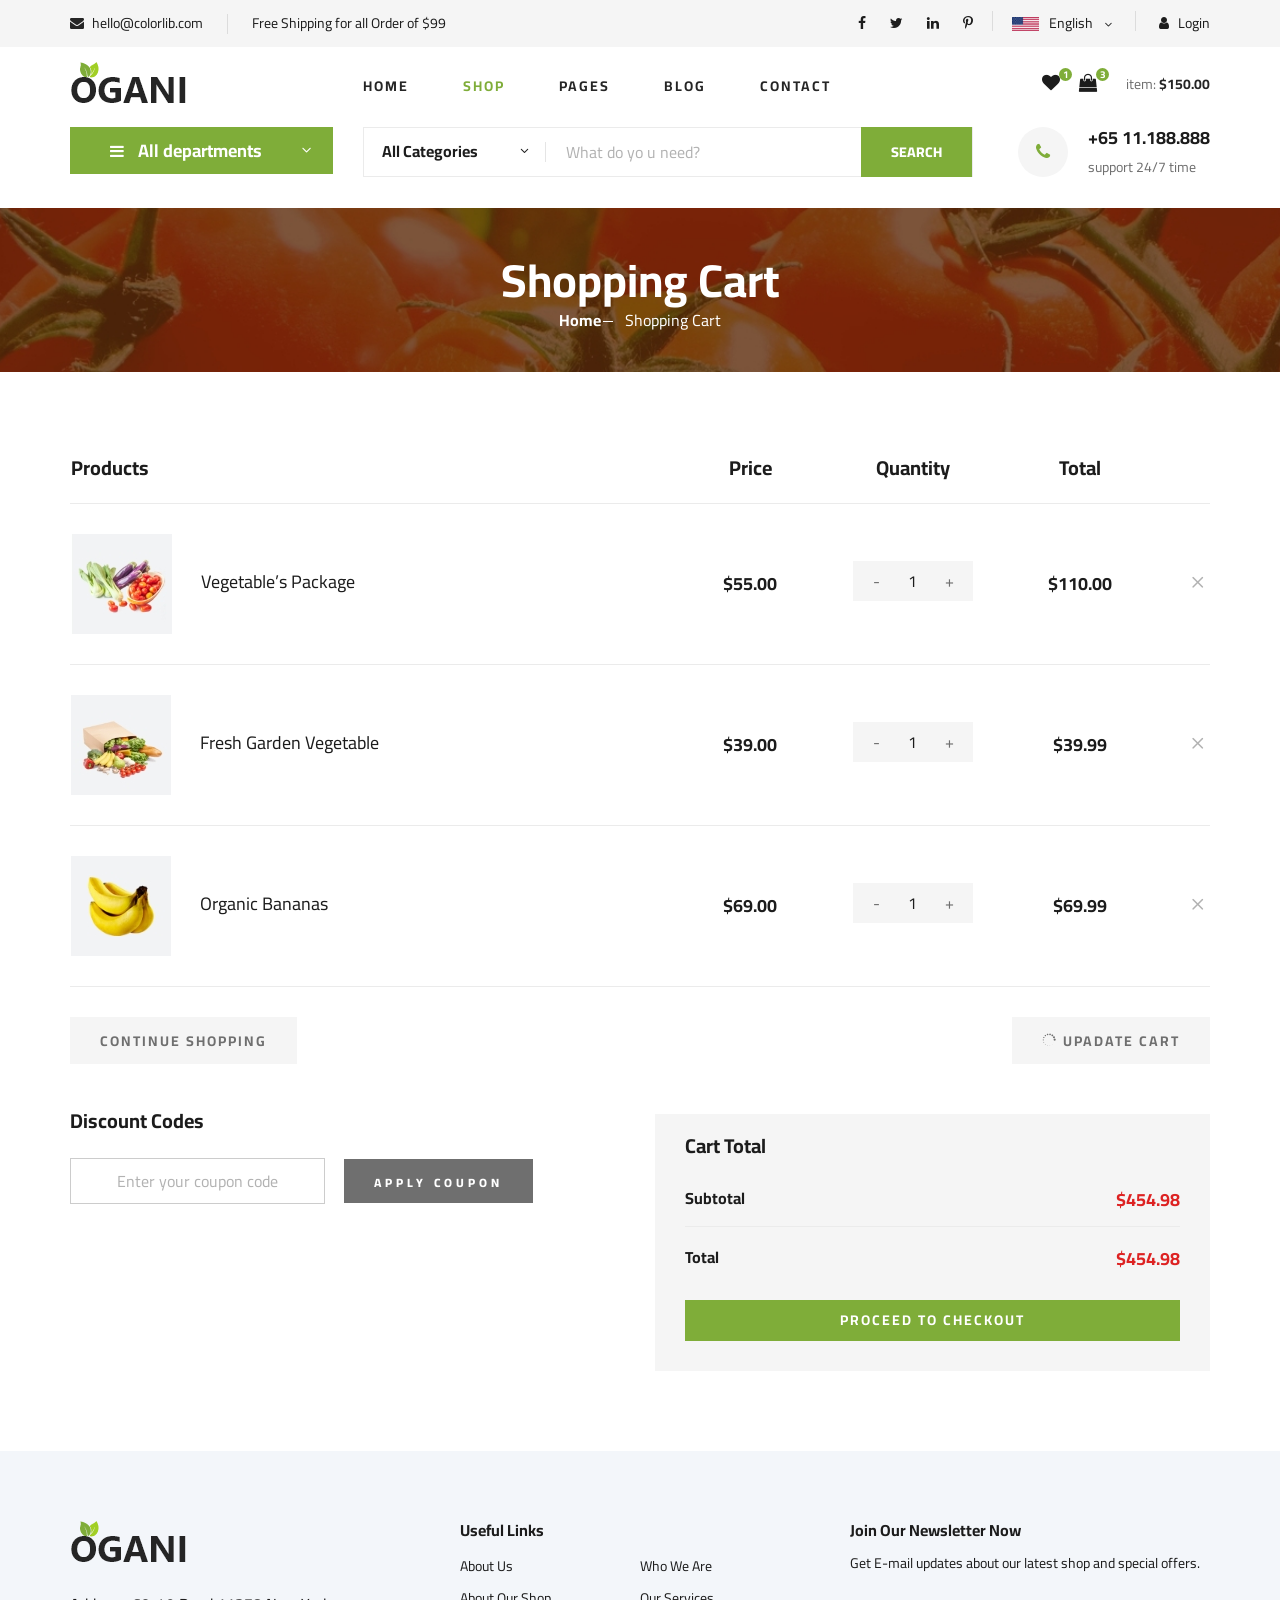
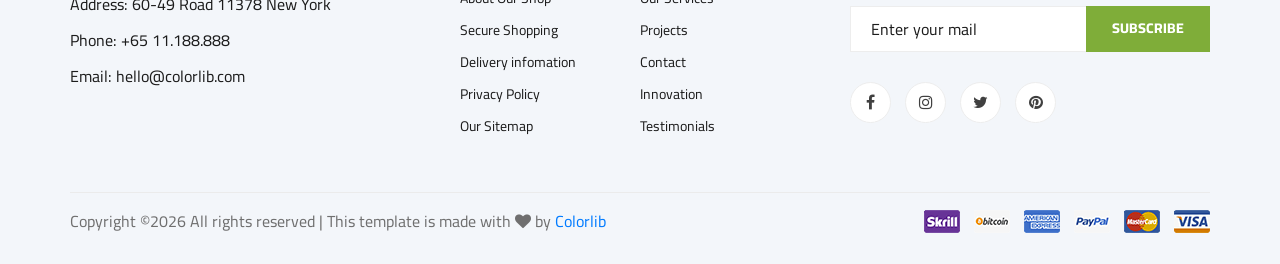
<file: shopping-cart.html>
<!DOCTYPE html>
<html lang="zxx">

<head>
    <meta charset="UTF-8">
    <meta name="description" content="Ogani Template">
    <meta name="keywords" content="Ogani, unica, creative, html">
    <meta name="viewport" content="width=device-width, initial-scale=1.0">
    <meta http-equiv="X-UA-Compatible" content="ie=edge">
    <title>Ogani | Template</title>

    <!-- Google Font -->
    <link href="https://fonts.googleapis.com/css2?family=Cairo:wght@200;300;400;600;900&display=swap" rel="stylesheet">

    <!-- Css Styles -->
    <link rel="stylesheet" href="css/bootstrap.min.css" type="text/css">
    <link rel="stylesheet" href="css/font-awesome.min.css" type="text/css">
    <link rel="stylesheet" href="css/elegant-icons.css" type="text/css">
    <link rel="stylesheet" href="css/nice-select.css" type="text/css">
    <link rel="stylesheet" href="css/jquery-ui.min.css" type="text/css">
    <link rel="stylesheet" href="css/owl.carousel.min.css" type="text/css">
    <link rel="stylesheet" href="css/slicknav.min.css" type="text/css">
    <link rel="stylesheet" href="css/styles.css" type="text/css">
</head>

<body>
    <!-- Page Preloder -->
    <div id="preloder">
        <div class="loader"></div>
    </div>

    <!-- Humberger Begin -->
    <div class="humberger__menu__overlay"></div>
    <div class="humberger__menu__wrapper">
        <div class="humberger__menu__logo">
            <a href="#"><img src="img/logo.png" alt=""></a>
        </div>
        <div class="humberger__menu__cart">
            <ul>
                <li><a href="#"><i class="fa fa-heart"></i> <span>1</span></a></li>
                <li><a href="#"><i class="fa fa-shopping-bag"></i> <span>3</span></a></li>
            </ul>
            <div class="header__cart__price">item: <span>$150.00</span></div>
        </div>
        <div class="humberger__menu__widget">
            <div class="header__top__right__language">
                <img src="img/language.png" alt="">
                <div>English</div>
                <span class="arrow_carrot-down"></span>
                <ul>
                    <li><a href="#">Spanis</a></li>
                    <li><a href="#">English</a></li>
                </ul>
            </div>
            <div class="header__top__right__auth">
                <a href="#"><i class="fa fa-user"></i> Login</a>
            </div>
        </div>
        <nav class="humberger__menu__nav mobile-menu">
            <ul>
                <li class="active"><a href="./index.html">Home</a></li>
                <li><a href="./shop-grid.html">Shop</a></li>
                <li><a href="#">Pages</a>
                    <ul class="header__menu__dropdown">
                        <li><a href="./shop-details.html">Shop Details</a></li>
                        <li><a href="./shoping-cart.html">Shoping Cart</a></li>
                        <li><a href="./checkout.html">Check Out</a></li>
                        <li><a href="./blog-details.html">Blog Details</a></li>
                    </ul>
                </li>
                <li><a href="./blog.html">Blog</a></li>
                <li><a href="./contact.html">Contact</a></li>
            </ul>
        </nav>
        <div id="mobile-menu-wrap"></div>
        <div class="header__top__right__social">
            <a href="#"><i class="fa fa-facebook"></i></a>
            <a href="#"><i class="fa fa-twitter"></i></a>
            <a href="#"><i class="fa fa-linkedin"></i></a>
            <a href="#"><i class="fa fa-pinterest-p"></i></a>
        </div>
        <div class="humberger__menu__contact">
            <ul>
                <li><i class="fa fa-envelope"></i> hello@colorlib.com</li>
                <li>Free Shipping for all Order of $99</li>
            </ul>
        </div>
    </div>
    <!-- Humberger End -->

    <!-- Header Section Begin -->
    <header class="header">
        <div class="header__top">
            <div class="container">
                <div class="row">
                    <div class="col-lg-6">
                        <div class="header__top__left">
                            <ul>
                                <li><i class="fa fa-envelope"></i> hello@colorlib.com</li>
                                <li>Free Shipping for all Order of $99</li>
                            </ul>
                        </div>
                    </div>
                    <div class="col-lg-6">
                        <div class="header__top__right">
                            <div class="header__top__right__social">
                                <a href="#"><i class="fa fa-facebook"></i></a>
                                <a href="#"><i class="fa fa-twitter"></i></a>
                                <a href="#"><i class="fa fa-linkedin"></i></a>
                                <a href="#"><i class="fa fa-pinterest-p"></i></a>
                            </div>
                            <div class="header__top__right__language">
                                <img src="img/language.png" alt="">
                                <div>English</div>
                                <span class="arrow_carrot-down"></span>
                                <ul>
                                    <li><a href="#">Spanis</a></li>
                                    <li><a href="#">English</a></li>
                                </ul>
                            </div>
                            <div class="header__top__right__auth">
                                <a href="#"><i class="fa fa-user"></i> Login</a>
                            </div>
                        </div>
                    </div>
                </div>
            </div>
        </div>
        <div class="container">
            <div class="row">
                <div class="col-lg-3">
                    <div class="header__logo">
                        <a href="./index.html"><img src="img/logo.png" alt=""></a>
                    </div>
                </div>
                <div class="col-lg-6">
                    <nav class="header__menu">
                        <ul>
                            <li><a href="./index.html">Home</a></li>
                            <li class="active"><a href="./shop-grid.html">Shop</a></li>
                            <li><a href="#">Pages</a>
                                <ul class="header__menu__dropdown">
                                    <li><a href="./shop-details.html">Shop Details</a></li>
                                    <li><a href="./shoping-cart.html">Shoping Cart</a></li>
                                    <li><a href="./checkout.html">Check Out</a></li>
                                    <li><a href="./blog-details.html">Blog Details</a></li>
                                </ul>
                            </li>
                            <li><a href="./blog.html">Blog</a></li>
                            <li><a href="./contact.html">Contact</a></li>
                        </ul>
                    </nav>
                </div>
                <div class="col-lg-3">
                    <div class="header__cart">
                        <ul>
                            <li><a href="#"><i class="fa fa-heart"></i> <span>1</span></a></li>
                            <li><a href="#"><i class="fa fa-shopping-bag"></i> <span>3</span></a></li>
                        </ul>
                        <div class="header__cart__price">item: <span>$150.00</span></div>
                    </div>
                </div>
            </div>
            <div class="humberger__open">
                <i class="fa fa-bars"></i>
            </div>
        </div>
    </header>
    <!-- Header Section End -->

    <!-- Hero Section Begin -->
    <section class="hero hero-normal">
        <div class="container">
            <div class="row">
                <div class="col-lg-3">
                    <div class="hero__categories">
                        <div class="hero__categories__all">
                            <i class="fa fa-bars"></i>
                            <span>All departments</span>
                        </div>
                        <ul>
                            <li><a href="#">Fresh Meat</a></li>
                            <li><a href="#">Vegetables</a></li>
                            <li><a href="#">Fruit & Nut Gifts</a></li>
                            <li><a href="#">Fresh Berries</a></li>
                            <li><a href="#">Ocean Foods</a></li>
                            <li><a href="#">Butter & Eggs</a></li>
                            <li><a href="#">Fastfood</a></li>
                            <li><a href="#">Fresh Onion</a></li>
                            <li><a href="#">Papayaya & Crisps</a></li>
                            <li><a href="#">Oatmeal</a></li>
                            <li><a href="#">Fresh Bananas</a></li>
                        </ul>
                    </div>
                </div>
                <div class="col-lg-9">
                    <div class="hero__search">
                        <div class="hero__search__form">
                            <form action="#">
                                <div class="hero__search__categories">
                                    All Categories
                                    <span class="arrow_carrot-down"></span>
                                </div>
                                <input type="text" placeholder="What do yo u need?">
                                <button type="submit" class="site-btn">SEARCH</button>
                            </form>
                        </div>
                        <div class="hero__search__phone">
                            <div class="hero__search__phone__icon">
                                <i class="fa fa-phone"></i>
                            </div>
                            <div class="hero__search__phone__text">
                                <h5>+65 11.188.888</h5>
                                <span>support 24/7 time</span>
                            </div>
                        </div>
                    </div>
                </div>
            </div>
        </div>
    </section>
    <!-- Hero Section End -->

    <!-- Breadcrumb Section Begin -->
    <section class="breadcrumb-section set-bg" data-setbg="img/breadcrumb.jpg">
        <div class="container">
            <div class="row">
                <div class="col-lg-12 text-center">
                    <div class="breadcrumb__text">
                        <h2>Shopping Cart</h2>
                        <div class="breadcrumb__option">
                            <a href="./index.html">Home</a>
                            <span>Shopping Cart</span>
                        </div>
                    </div>
                </div>
            </div>
        </div>
    </section>
    <!-- Breadcrumb Section End -->

    <!-- Shoping Cart Section Begin -->
    <section class="shoping-cart spad">
        <div class="container">
            <div class="row">
                <div class="col-lg-12">
                    <div class="shoping__cart__table">
                        <table>
                            <thead>
                                <tr>
                                    <th class="shoping__product">Products</th>
                                    <th>Price</th>
                                    <th>Quantity</th>
                                    <th>Total</th>
                                    <th></th>
                                </tr>
                            </thead>
                            <tbody>
                                <tr>
                                    <td class="shoping__cart__item">
                                        <img src="img/cart/cart-1.jpg" alt="">
                                        <h5>Vegetable’s Package</h5>
                                    </td>
                                    <td class="shoping__cart__price">
                                        $55.00
                                    </td>
                                    <td class="shoping__cart__quantity">
                                        <div class="quantity">
                                            <div class="pro-qty">
                                                <input type="text" value="1">
                                            </div>
                                        </div>
                                    </td>
                                    <td class="shoping__cart__total">
                                        $110.00
                                    </td>
                                    <td class="shoping__cart__item__close">
                                        <span class="icon_close"></span>
                                    </td>
                                </tr>
                                <tr>
                                    <td class="shoping__cart__item">
                                        <img src="img/cart/cart-2.jpg" alt="">
                                        <h5>Fresh Garden Vegetable</h5>
                                    </td>
                                    <td class="shoping__cart__price">
                                        $39.00
                                    </td>
                                    <td class="shoping__cart__quantity">
                                        <div class="quantity">
                                            <div class="pro-qty">
                                                <input type="text" value="1">
                                            </div>
                                        </div>
                                    </td>
                                    <td class="shoping__cart__total">
                                        $39.99
                                    </td>
                                    <td class="shoping__cart__item__close">
                                        <span class="icon_close"></span>
                                    </td>
                                </tr>
                                <tr>
                                    <td class="shoping__cart__item">
                                        <img src="img/cart/cart-3.jpg" alt="">
                                        <h5>Organic Bananas</h5>
                                    </td>
                                    <td class="shoping__cart__price">
                                        $69.00
                                    </td>
                                    <td class="shoping__cart__quantity">
                                        <div class="quantity">
                                            <div class="pro-qty">
                                                <input type="text" value="1">
                                            </div>
                                        </div>
                                    </td>
                                    <td class="shoping__cart__total">
                                        $69.99
                                    </td>
                                    <td class="shoping__cart__item__close">
                                        <span class="icon_close"></span>
                                    </td>
                                </tr>
                            </tbody>
                        </table>
                    </div>
                </div>
            </div>
            <div class="row">
                <div class="col-lg-12">
                    <div class="shoping__cart__btns">
                        <a href="#" class="primary-btn cart-btn">CONTINUE SHOPPING</a>
                        <a href="#" class="primary-btn cart-btn cart-btn-right"><span class="icon_loading"></span>
                            Upadate Cart</a>
                    </div>
                </div>
                <div class="col-lg-6">
                    <div class="shoping__continue">
                        <div class="shoping__discount">
                            <h5>Discount Codes</h5>
                            <form action="#">
                                <input type="text" placeholder="Enter your coupon code">
                                <button type="submit" class="site-btn">APPLY COUPON</button>
                            </form>
                        </div>
                    </div>
                </div>
                <div class="col-lg-6">
                    <div class="shoping__checkout">
                        <h5>Cart Total</h5>
                        <ul>
                            <li>Subtotal <span>$454.98</span></li>
                            <li>Total <span>$454.98</span></li>
                        </ul>
                        <a href="#" class="primary-btn">PROCEED TO CHECKOUT</a>
                    </div>
                </div>
            </div>
        </div>
    </section>
    <!-- Shoping Cart Section End -->

    <!-- Footer Section Begin -->
    <footer class="footer spad">
        <div class="container">
            <div class="row">
                <div class="col-lg-3 col-md-6 col-sm-6">
                    <div class="footer__about">
                        <div class="footer__about__logo">
                            <a href="./index.html"><img src="img/logo.png" alt=""></a>
                        </div>
                        <ul>
                            <li>Address: 60-49 Road 11378 New York</li>
                            <li>Phone: +65 11.188.888</li>
                            <li>Email: hello@colorlib.com</li>
                        </ul>
                    </div>
                </div>
                <div class="col-lg-4 col-md-6 col-sm-6 offset-lg-1">
                    <div class="footer__widget">
                        <h6>Useful Links</h6>
                        <ul>
                            <li><a href="#">About Us</a></li>
                            <li><a href="#">About Our Shop</a></li>
                            <li><a href="#">Secure Shopping</a></li>
                            <li><a href="#">Delivery infomation</a></li>
                            <li><a href="#">Privacy Policy</a></li>
                            <li><a href="#">Our Sitemap</a></li>
                        </ul>
                        <ul>
                            <li><a href="#">Who We Are</a></li>
                            <li><a href="#">Our Services</a></li>
                            <li><a href="#">Projects</a></li>
                            <li><a href="#">Contact</a></li>
                            <li><a href="#">Innovation</a></li>
                            <li><a href="#">Testimonials</a></li>
                        </ul>
                    </div>
                </div>
                <div class="col-lg-4 col-md-12">
                    <div class="footer__widget">
                        <h6>Join Our Newsletter Now</h6>
                        <p>Get E-mail updates about our latest shop and special offers.</p>
                        <form action="#">
                            <input type="text" placeholder="Enter your mail">
                            <button type="submit" class="site-btn">Subscribe</button>
                        </form>
                        <div class="footer__widget__social">
                            <a href="#"><i class="fa fa-facebook"></i></a>
                            <a href="#"><i class="fa fa-instagram"></i></a>
                            <a href="#"><i class="fa fa-twitter"></i></a>
                            <a href="#"><i class="fa fa-pinterest"></i></a>
                        </div>
                    </div>
                </div>
            </div>
            <div class="row">
                <div class="col-lg-12">
                    <div class="footer__copyright">
                        <div class="footer__copyright__text"><p><!-- Link back to Colorlib can't be removed. Template is licensed under CC BY 3.0. -->
  Copyright &copy;<script>document.write(new Date().getFullYear());</script> All rights reserved | This template is made with <i class="fa fa-heart" aria-hidden="true"></i> by <a href="https://colorlib.com" target="_blank">Colorlib</a>
  <!-- Link back to Colorlib can't be removed. Template is licensed under CC BY 3.0. --></p></div>
                        <div class="footer__copyright__payment"><img src="img/payment-item.png" alt=""></div>
                    </div>
                </div>
            </div>
        </div>
    </footer>
    <!-- Footer Section End -->

    <!-- Js Plugins -->
    <script src="js/jquery-3.3.1.min.js"></script>
    <script src="js/bootstrap.min.js"></script>
    <script src="js/jquery.nice-select.min.js"></script>
    <script src="js/jquery-ui.min.js"></script>
    <script src="js/jquery.slicknav.js"></script>
    <script src="js/mixitup.min.js"></script>
    <script src="js/owl.carousel.min.js"></script>
    <script src="js/main.js"></script>


</body>

</html>
</file>
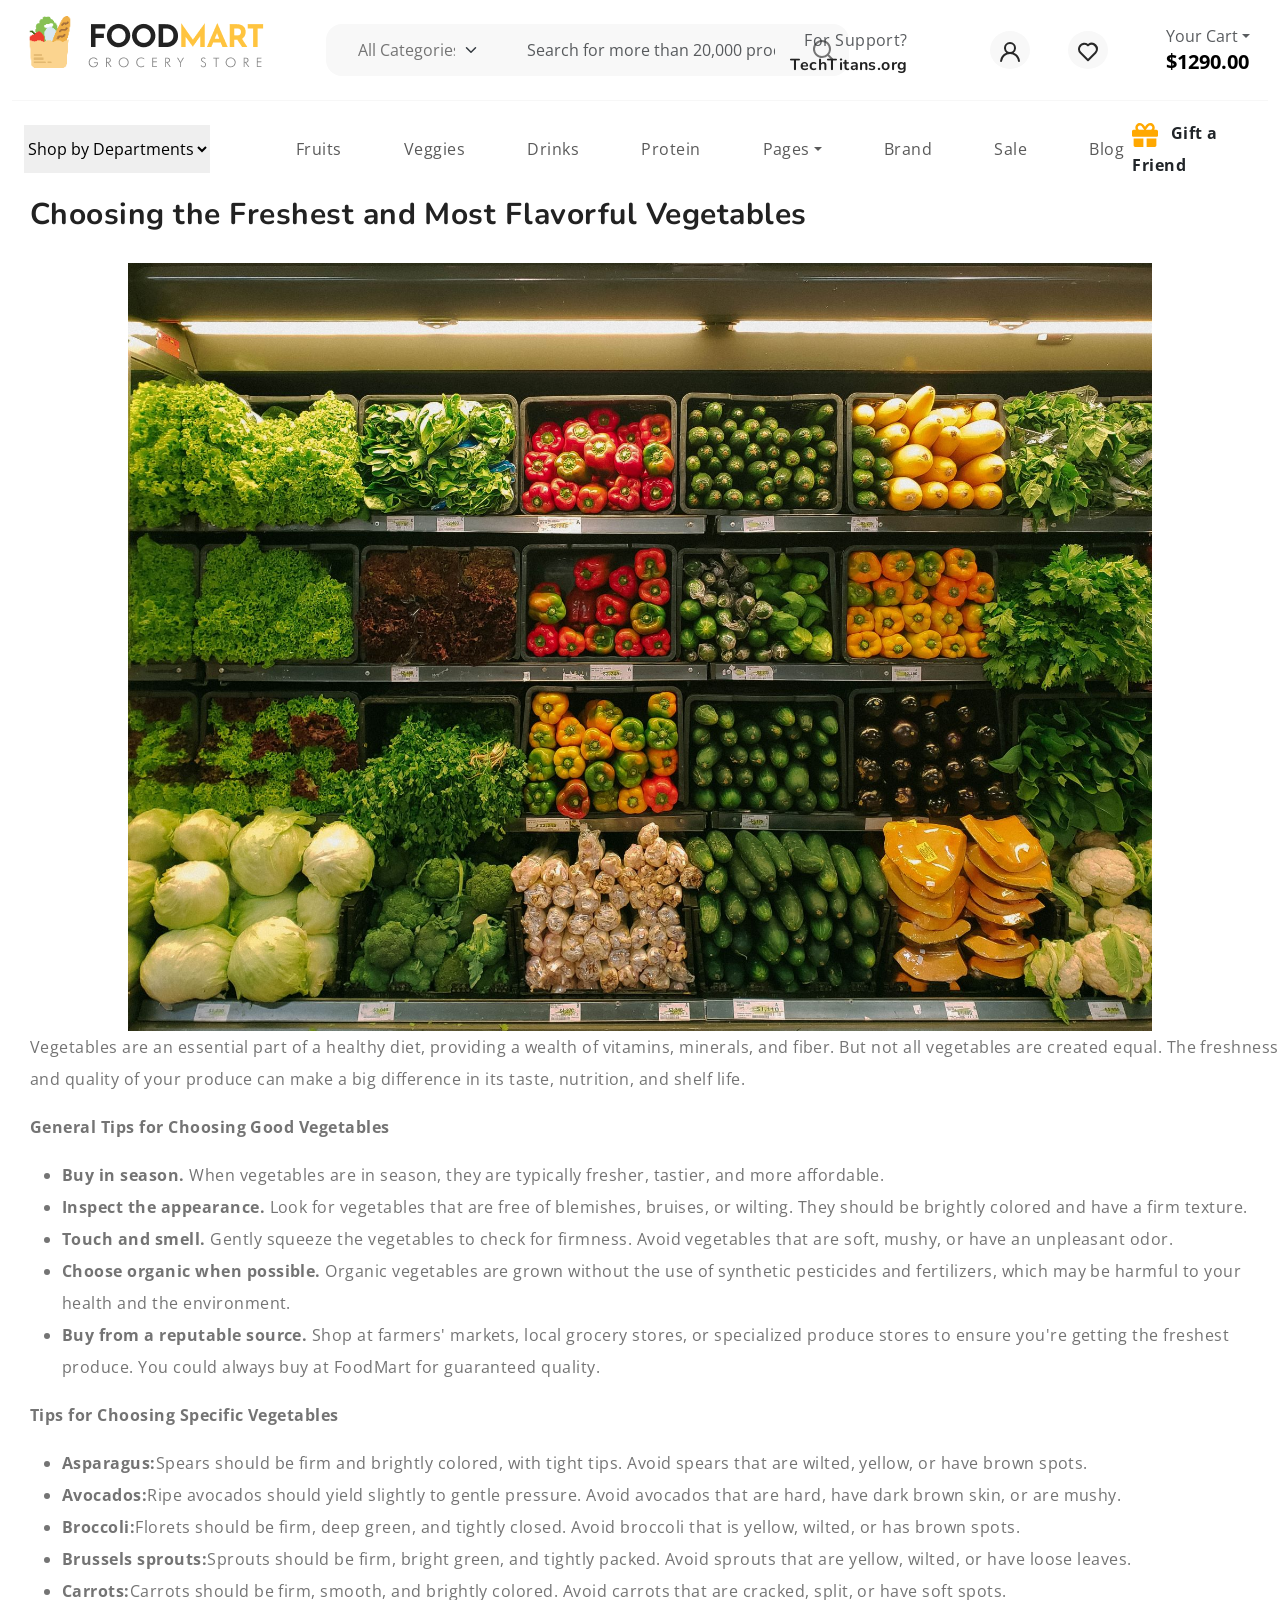
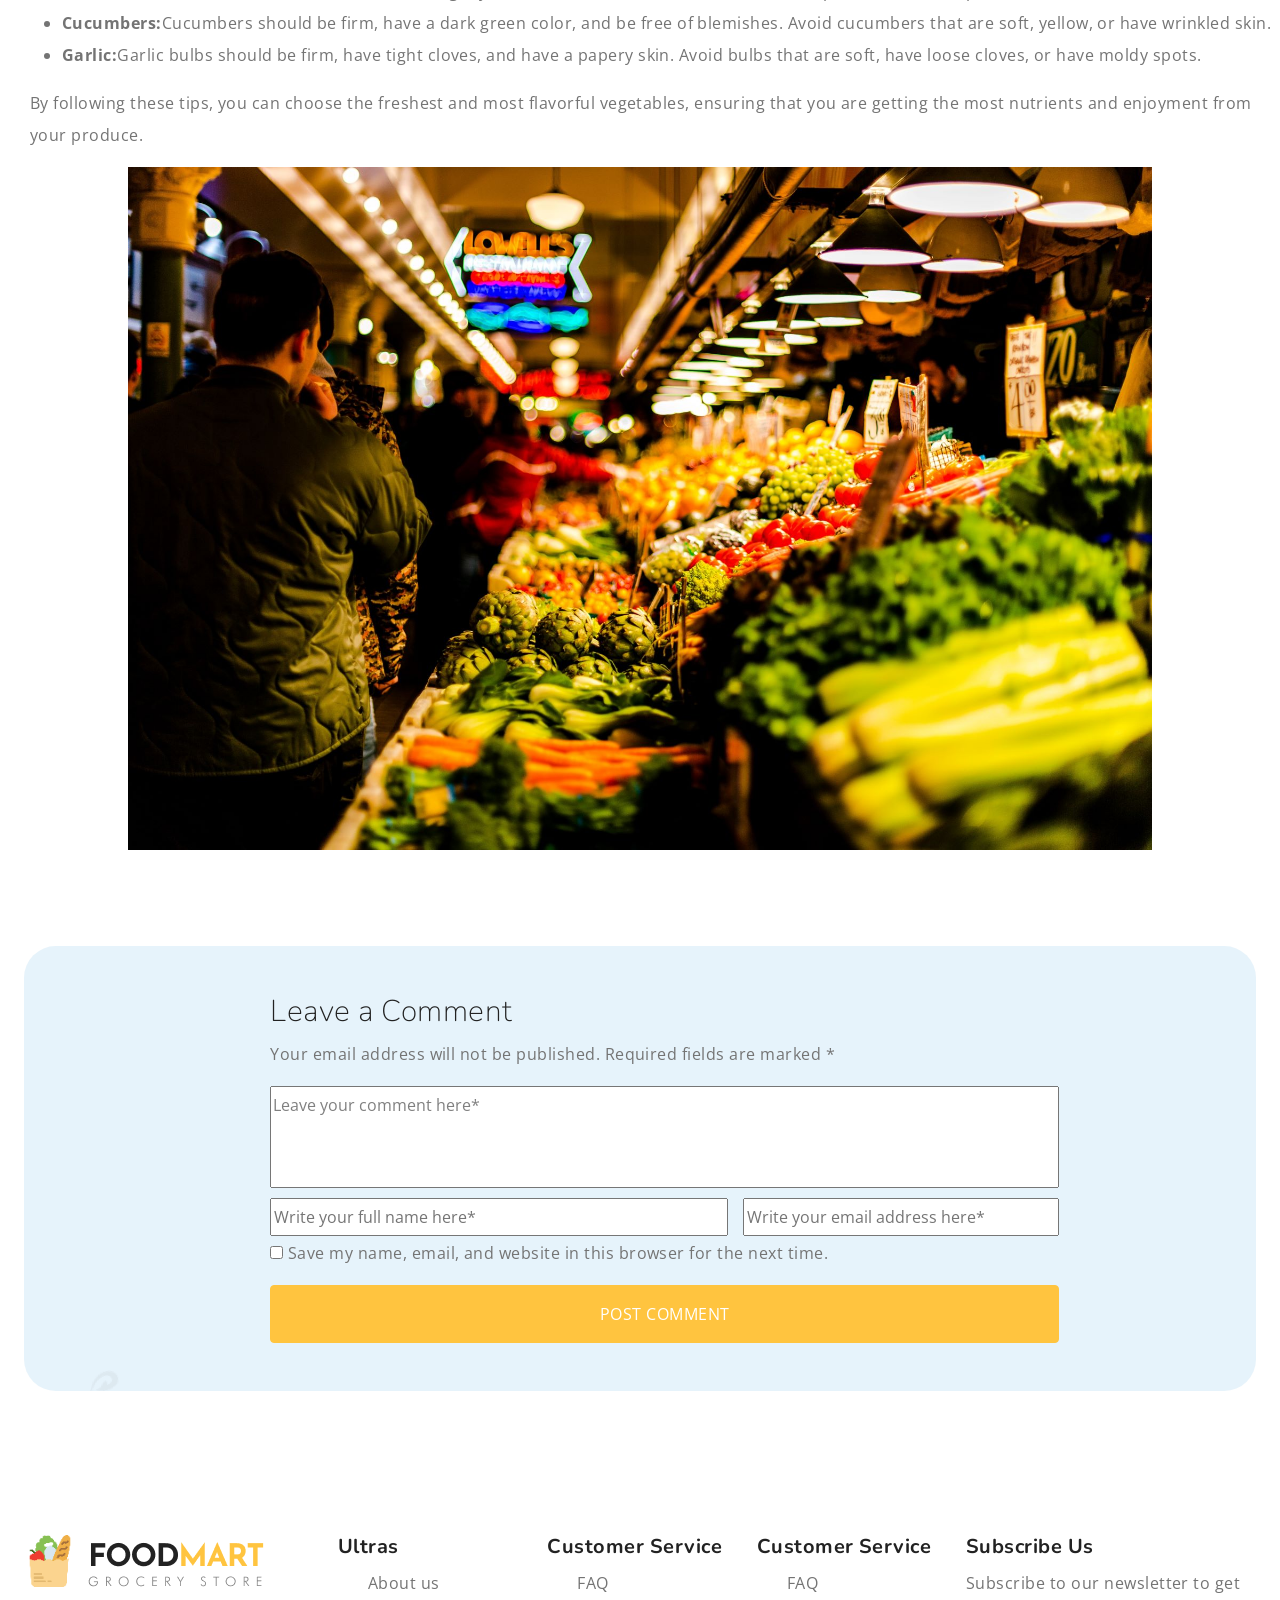
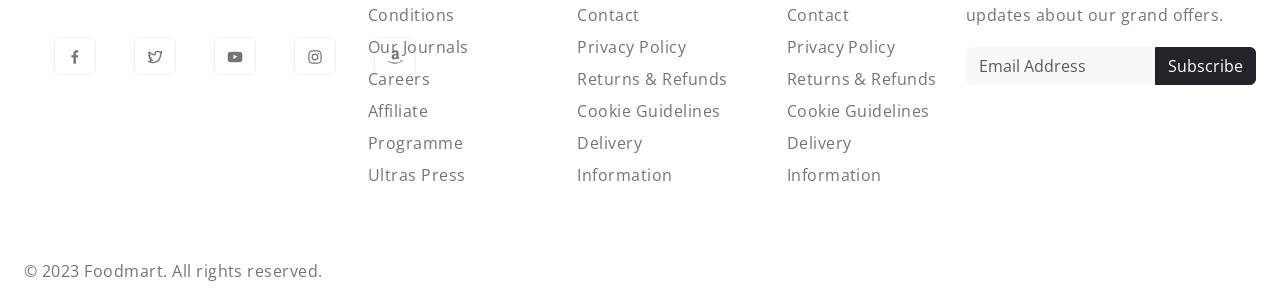
<file: single-post.html>
<!DOCTYPE html>
<html lang="en">

<head>
    <title>GreenMart - Organic Ingredients Ecommerce Website</title>
    <meta charset="utf-8">
    <meta http-equiv="X-UA-Compatible" content="IE=edge">
    <meta name="viewport" content="width=device-width, initial-scale=1.0">
    <meta name="format-detection" content="telephone=no">
    <meta name="apple-mobile-web-app-capable" content="yes">
    <meta name="author" content="">
    <meta name="keywords" content="">
    <meta name="description" content="">

    <link rel="stylesheet" href="https://cdn.jsdelivr.net/npm/swiper@9/swiper-bundle.min.css">
    <link href="https://cdn.jsdelivr.net/npm/bootstrap@5.3.0-alpha3/dist/css/bootstrap.min.css" rel="stylesheet"
        integrity="sha384-KK94CHFLLe+nY2dmCWGMq91rCGa5gtU4mk92HdvYe+M/SXH301p5ILy+dN9+nJOZ" crossorigin="anonymous">
    <link rel="stylesheet" type="text/css" href="css/vendor.css">
    <link rel="stylesheet" type="text/css" href="style.css">

    <link rel="preconnect" href="https://fonts.googleapis.com">
    <link rel="preconnect" href="https://fonts.gstatic.com" crossorigin>
    <link
        href="https://fonts.googleapis.com/css2?family=Nunito:wght@400;700&family=Open+Sans:ital,wght@0,400;0,700;1,400;1,700&display=swap"
        rel="stylesheet">

</head>

<body>

    <svg xmlns="http://www.w3.org/2000/svg" style="display: none;">
        <defs>
            <symbol xmlns="http://www.w3.org/2000/svg" id="link" viewBox="0 0 24 24">
                <path fill="currentColor"
                    d="M12 19a1 1 0 1 0-1-1a1 1 0 0 0 1 1Zm5 0a1 1 0 1 0-1-1a1 1 0 0 0 1 1Zm0-4a1 1 0 1 0-1-1a1 1 0 0 0 1 1Zm-5 0a1 1 0 1 0-1-1a1 1 0 0 0 1 1Zm7-12h-1V2a1 1 0 0 0-2 0v1H8V2a1 1 0 0 0-2 0v1H5a3 3 0 0 0-3 3v14a3 3 0 0 0 3 3h14a3 3 0 0 0 3-3V6a3 3 0 0 0-3-3Zm1 17a1 1 0 0 1-1 1H5a1 1 0 0 1-1-1v-9h16Zm0-11H4V6a1 1 0 0 1 1-1h1v1a1 1 0 0 0 2 0V5h8v1a1 1 0 0 0 2 0V5h1a1 1 0 0 1 1 1ZM7 15a1 1 0 1 0-1-1a1 1 0 0 0 1 1Zm0 4a1 1 0 1 0-1-1a1 1 0 0 0 1 1Z" />
            </symbol>
            <symbol xmlns="http://www.w3.org/2000/svg" id="arrow-right" viewBox="0 0 24 24">
                <path fill="currentColor"
                    d="M17.92 11.62a1 1 0 0 0-.21-.33l-5-5a1 1 0 0 0-1.42 1.42l3.3 3.29H7a1 1 0 0 0 0 2h7.59l-3.3 3.29a1 1 0 0 0 0 1.42a1 1 0 0 0 1.42 0l5-5a1 1 0 0 0 .21-.33a1 1 0 0 0 0-.76Z" />
            </symbol>
            <symbol xmlns="http://www.w3.org/2000/svg" id="category" viewBox="0 0 24 24">
                <path fill="currentColor"
                    d="M19 5.5h-6.28l-.32-1a3 3 0 0 0-2.84-2H5a3 3 0 0 0-3 3v13a3 3 0 0 0 3 3h14a3 3 0 0 0 3-3v-10a3 3 0 0 0-3-3Zm1 13a1 1 0 0 1-1 1H5a1 1 0 0 1-1-1v-13a1 1 0 0 1 1-1h4.56a1 1 0 0 1 .95.68l.54 1.64a1 1 0 0 0 .95.68h7a1 1 0 0 1 1 1Z" />
            </symbol>
            <symbol xmlns="http://www.w3.org/2000/svg" id="calendar" viewBox="0 0 24 24">
                <path fill="currentColor"
                    d="M19 4h-2V3a1 1 0 0 0-2 0v1H9V3a1 1 0 0 0-2 0v1H5a3 3 0 0 0-3 3v12a3 3 0 0 0 3 3h14a3 3 0 0 0 3-3V7a3 3 0 0 0-3-3Zm1 15a1 1 0 0 1-1 1H5a1 1 0 0 1-1-1v-7h16Zm0-9H4V7a1 1 0 0 1 1-1h2v1a1 1 0 0 0 2 0V6h6v1a1 1 0 0 0 2 0V6h2a1 1 0 0 1 1 1Z" />
            </symbol>
            <symbol xmlns="http://www.w3.org/2000/svg" id="heart" viewBox="0 0 24 24">
                <path fill="currentColor"
                    d="M20.16 4.61A6.27 6.27 0 0 0 12 4a6.27 6.27 0 0 0-8.16 9.48l7.45 7.45a1 1 0 0 0 1.42 0l7.45-7.45a6.27 6.27 0 0 0 0-8.87Zm-1.41 7.46L12 18.81l-6.75-6.74a4.28 4.28 0 0 1 3-7.3a4.25 4.25 0 0 1 3 1.25a1 1 0 0 0 1.42 0a4.27 4.27 0 0 1 6 6.05Z" />
            </symbol>
            <symbol xmlns="http://www.w3.org/2000/svg" id="plus" viewBox="0 0 24 24">
                <path fill="currentColor"
                    d="M19 11h-6V5a1 1 0 0 0-2 0v6H5a1 1 0 0 0 0 2h6v6a1 1 0 0 0 2 0v-6h6a1 1 0 0 0 0-2Z" />
            </symbol>
            <symbol xmlns="http://www.w3.org/2000/svg" id="minus" viewBox="0 0 24 24">
                <path fill="currentColor" d="M19 11H5a1 1 0 0 0 0 2h14a1 1 0 0 0 0-2Z" />
            </symbol>
            <symbol xmlns="http://www.w3.org/2000/svg" id="cart" viewBox="0 0 24 24">
                <path fill="currentColor"
                    d="M8.5 19a1.5 1.5 0 1 0 1.5 1.5A1.5 1.5 0 0 0 8.5 19ZM19 16H7a1 1 0 0 1 0-2h8.491a3.013 3.013 0 0 0 2.885-2.176l1.585-5.55A1 1 0 0 0 19 5H6.74a3.007 3.007 0 0 0-2.82-2H3a1 1 0 0 0 0 2h.921a1.005 1.005 0 0 1 .962.725l.155.545v.005l1.641 5.742A3 3 0 0 0 7 18h12a1 1 0 0 0 0-2Zm-1.326-9l-1.22 4.274a1.005 1.005 0 0 1-.963.726H8.754l-.255-.892L7.326 7ZM16.5 19a1.5 1.5 0 1 0 1.5 1.5a1.5 1.5 0 0 0-1.5-1.5Z" />
            </symbol>
            <symbol xmlns="http://www.w3.org/2000/svg" id="check" viewBox="0 0 24 24">
                <path fill="currentColor"
                    d="M18.71 7.21a1 1 0 0 0-1.42 0l-7.45 7.46l-3.13-3.14A1 1 0 1 0 5.29 13l3.84 3.84a1 1 0 0 0 1.42 0l8.16-8.16a1 1 0 0 0 0-1.47Z" />
            </symbol>
            <symbol xmlns="http://www.w3.org/2000/svg" id="trash" viewBox="0 0 24 24">
                <path fill="currentColor"
                    d="M10 18a1 1 0 0 0 1-1v-6a1 1 0 0 0-2 0v6a1 1 0 0 0 1 1ZM20 6h-4V5a3 3 0 0 0-3-3h-2a3 3 0 0 0-3 3v1H4a1 1 0 0 0 0 2h1v11a3 3 0 0 0 3 3h8a3 3 0 0 0 3-3V8h1a1 1 0 0 0 0-2ZM10 5a1 1 0 0 1 1-1h2a1 1 0 0 1 1 1v1h-4Zm7 14a1 1 0 0 1-1 1H8a1 1 0 0 1-1-1V8h10Zm-3-1a1 1 0 0 0 1-1v-6a1 1 0 0 0-2 0v6a1 1 0 0 0 1 1Z" />
            </symbol>
            <symbol xmlns="http://www.w3.org/2000/svg" id="star-outline" viewBox="0 0 15 15">
                <path fill="none" stroke="currentColor" stroke-linecap="round" stroke-linejoin="round"
                    d="M7.5 9.804L5.337 11l.413-2.533L4 6.674l2.418-.37L7.5 4l1.082 2.304l2.418.37l-1.75 1.793L9.663 11L7.5 9.804Z" />
            </symbol>
            <symbol xmlns="http://www.w3.org/2000/svg" id="star-solid" viewBox="0 0 15 15">
                <path fill="currentColor"
                    d="M7.953 3.788a.5.5 0 0 0-.906 0L6.08 5.85l-2.154.33a.5.5 0 0 0-.283.843l1.574 1.613l-.373 2.284a.5.5 0 0 0 .736.518l1.92-1.063l1.921 1.063a.5.5 0 0 0 .736-.519l-.373-2.283l1.574-1.613a.5.5 0 0 0-.283-.844L8.921 5.85l-.968-2.062Z" />
            </symbol>
            <symbol xmlns="http://www.w3.org/2000/svg" id="search" viewBox="0 0 24 24">
                <path fill="currentColor"
                    d="M21.71 20.29L18 16.61A9 9 0 1 0 16.61 18l3.68 3.68a1 1 0 0 0 1.42 0a1 1 0 0 0 0-1.39ZM11 18a7 7 0 1 1 7-7a7 7 0 0 1-7 7Z" />
            </symbol>
            <symbol xmlns="http://www.w3.org/2000/svg" id="user" viewBox="0 0 24 24">
                <path fill="currentColor"
                    d="M15.71 12.71a6 6 0 1 0-7.42 0a10 10 0 0 0-6.22 8.18a1 1 0 0 0 2 .22a8 8 0 0 1 15.9 0a1 1 0 0 0 1 .89h.11a1 1 0 0 0 .88-1.1a10 10 0 0 0-6.25-8.19ZM12 12a4 4 0 1 1 4-4a4 4 0 0 1-4 4Z" />
            </symbol>
            <symbol xmlns="http://www.w3.org/2000/svg" id="close" viewBox="0 0 15 15">
                <path fill="currentColor"
                    d="M7.953 3.788a.5.5 0 0 0-.906 0L6.08 5.85l-2.154.33a.5.5 0 0 0-.283.843l1.574 1.613l-.373 2.284a.5.5 0 0 0 .736.518l1.92-1.063l1.921 1.063a.5.5 0 0 0 .736-.519l-.373-2.283l1.574-1.613a.5.5 0 0 0-.283-.844L8.921 5.85l-.968-2.062Z" />
            </symbol>
        </defs>
    </svg>

    <div class="preloader-wrapper">
        <div class="preloader">
        </div>
    </div>

    <div class="offcanvas offcanvas-end" data-bs-scroll="true" tabindex="-1" id="offcanvasCart"
        aria-labelledby="My Cart">
        <div class="offcanvas-header justify-content-center">
            <button type="button" class="btn-close" data-bs-dismiss="offcanvas" aria-label="Close"></button>
        </div>
        <div class="offcanvas-body">
            <div class="order-md-last">
                <h4 class="d-flex justify-content-between align-items-center mb-3">
                    <span class="text-primary">Your cart</span>
                    <span class="badge bg-primary rounded-pill">3</span>
                </h4>
                <ul class="list-group mb-3">
                    <li class="list-group-item d-flex justify-content-between lh-sm">
                        <div>
                            <h6 class="my-0">Growers cider</h6>
                            <small class="text-body-secondary">Brief description</small>
                        </div>
                        <span class="text-body-secondary">$12</span>
                    </li>
                    <li class="list-group-item d-flex justify-content-between lh-sm">
                        <div>
                            <h6 class="my-0">Fresh grapes</h6>
                            <small class="text-body-secondary">Brief description</small>
                        </div>
                        <span class="text-body-secondary">$8</span>
                    </li>
                    <li class="list-group-item d-flex justify-content-between lh-sm">
                        <div>
                            <h6 class="my-0">Heinz tomato ketchup</h6>
                            <small class="text-body-secondary">Brief description</small>
                        </div>
                        <span class="text-body-secondary">$5</span>
                    </li>
                    <li class="list-group-item d-flex justify-content-between">
                        <span>Total (USD)</span>
                        <strong>$20</strong>
                    </li>
                </ul>

                <button class="w-100 btn btn-primary btn-lg" type="submit">Continue to checkout</button>
            </div>
        </div>
    </div>

    <div class="offcanvas offcanvas-end" data-bs-scroll="true" tabindex="-1" id="offcanvasSearch"
        aria-labelledby="Search">
        <div class="offcanvas-header justify-content-center">
            <button type="button" class="btn-close" data-bs-dismiss="offcanvas" aria-label="Close"></button>
        </div>
        <div class="offcanvas-body">
            <div class="order-md-last">
                <h4 class="d-flex justify-content-between align-items-center mb-3">
                    <span class="text-primary">Search</span>
                </h4>
                <form role="search" action="index.html" method="get" class="d-flex mt-3 gap-0">
                    <input class="form-control rounded-start rounded-0 bg-light" type="email"
                        placeholder="What are you looking for?" aria-label="What are you looking for?">
                    <button class="btn btn-dark rounded-end rounded-0" type="submit">Search</button>
                </form>
            </div>
        </div>
    </div>

    <header>
        <div class="container-fluid">
            <div class="row py-3 border-bottom">

                <div class="col-sm-4 col-lg-3 text-center text-sm-start">
                    <div class="main-logo">
                        <a href="index.html">
                            <img src="images/logo.png" alt="logo" class="img-fluid">
                        </a>
                    </div>
                </div>

                <div class="col-sm-6 offset-sm-2 offset-md-0 col-lg-5 d-none d-lg-block">
                    <div class="search-bar row bg-light p-2 my-2 rounded-4">
                        <div class="col-md-4 d-none d-md-block">
                            <select class="form-select border-0 bg-transparent">
                                <option>All Categories</option>
                                <option>Grains</option>
                                <option>Fruits</option>
                                <option>Vegetables</option>
                                <option>Oils</option>
                                <option>Meat & Poultry</option>
                                <option>Fish & Seafood</option>
                                <option>Nuts & Seeds</option>
                                <option>Dairy Foods</option>
                                <option>Snacks & Drinks</option>
                            </select>
                        </div>
                        <div class="col-11 col-md-7">
                            <form id="search-form" class="text-center" action="index.html" method="post">
                                <input type="text" class="form-control border-0 bg-transparent"
                                    placeholder="Search for more than 20,000 products" />
                            </form>
                        </div>
                        <div class="col-1">
                            <svg xmlns="http://www.w3.org/2000/svg" width="24" height="24" viewBox="0 0 24 24">
                                <path fill="currentColor"
                                    d="M21.71 20.29L18 16.61A9 9 0 1 0 16.61 18l3.68 3.68a1 1 0 0 0 1.42 0a1 1 0 0 0 0-1.39ZM11 18a7 7 0 1 1 7-7a7 7 0 0 1-7 7Z" />
                            </svg>
                        </div>
                    </div>
                </div>

                <div
                    class="col-sm-8 col-lg-4 d-flex justify-content-end gap-5 align-items-center mt-4 mt-sm-0 justify-content-center justify-content-sm-end">
                    <div class="support-box text-end d-none d-xl-block">
                        <span class="fs-6 text-muted">For Support?</span>
                        <h6 class="mb-0">TechTitans.org</h6>
                    </div>

                    <ul class="d-flex justify-content-end list-unstyled m-0">
                        <li>
                            <a href="#" class="rounded-circle bg-light p-2 mx-1">
                                <svg width="24" height="24" viewBox="0 0 24 24">
                                    <use xlink:href="#user"></use>
                                </svg>
                            </a>
                        </li>
                        <li>
                            <a href="#" class="rounded-circle bg-light p-2 mx-1">
                                <svg width="24" height="24" viewBox="0 0 24 24">
                                    <use xlink:href="#heart"></use>
                                </svg>
                            </a>
                        </li>
                        <li class="d-lg-none">
                            <a href="#" class="rounded-circle bg-light p-2 mx-1" data-bs-toggle="offcanvas"
                                data-bs-target="#offcanvasCart" aria-controls="offcanvasCart">
                                <svg width="24" height="24" viewBox="0 0 24 24">
                                    <use xlink:href="#cart"></use>
                                </svg>
                            </a>
                        </li>
                        <li class="d-lg-none">
                            <a href="#" class="rounded-circle bg-light p-2 mx-1" data-bs-toggle="offcanvas"
                                data-bs-target="#offcanvasSearch" aria-controls="offcanvasSearch">
                                <svg width="24" height="24" viewBox="0 0 24 24">
                                    <use xlink:href="#search"></use>
                                </svg>
                            </a>
                        </li>
                    </ul>

                    <div class="cart text-end d-none d-lg-block dropdown">
                        <button class="border-0 bg-transparent d-flex flex-column gap-2 lh-1" type="button"
                            data-bs-toggle="offcanvas" data-bs-target="#offcanvasCart" aria-controls="offcanvasCart">
                            <span class="fs-6 text-muted dropdown-toggle">Your Cart</span>
                            <span class="cart-total fs-5 fw-bold">$1290.00</span>
                        </button>
                    </div>
                </div>

            </div>
        </div>
        <div class="container-fluid">
            <div class="row py-3">
                <div class="d-flex  justify-content-center justify-content-sm-between align-items-center">
                    <nav class="main-menu d-flex navbar navbar-expand-lg">

                        <button class="navbar-toggler" type="button" data-bs-toggle="offcanvas"
                            data-bs-target="#offcanvasNavbar" aria-controls="offcanvasNavbar">
                            <span class="navbar-toggler-icon"></span>
                        </button>

                        <div class="offcanvas offcanvas-end" tabindex="-1" id="offcanvasNavbar"
                            aria-labelledby="offcanvasNavbarLabel">

                            <div class="offcanvas-header justify-content-center">
                                <button type="button" class="btn-close" data-bs-dismiss="offcanvas"
                                    aria-label="Close"></button>
                            </div>

                            <div class="offcanvas-body">

                                <select class="filter-categories border-0 mb-0 me-5">
                                    <option>Shop by Departments</option>
                                    <option>Fruits</option>
                                    <option>Vegetables</option>
                                    <option>Grains</option>
                                    <option>Oils</option>
                                    <option>Proteins</option>
                                    <option>Drinkables</option>
                                </select>

                                <ul class="navbar-nav justify-content-end menu-list list-unstyled d-flex gap-md-3 mb-0">
                                    <li class="nav-item active">
                                        <a href="#women" class="nav-link">Fruits</a>
                                    </li>
                                    <li class="nav-item dropdown">
                                        <a href="#men" class="nav-link">Veggies</a>
                                    </li>
                                    <li class="nav-item">
                                        <a href="#kids" class="nav-link">Drinks</a>
                                    </li>
                                    <li class="nav-item">
                                        <a href="#accessories" class="nav-link">Protein</a>
                                    </li>
                                    <li class="nav-item dropdown">
                                        <a class="nav-link dropdown-toggle" role="button" id="pages"
                                            data-bs-toggle="dropdown" aria-expanded="false">Pages</a>
                                        <ul class="dropdown-menu" aria-labelledby="pages">
                                            <li><a href="about.html" class="dropdown-item">About Us <span
                                                        class="badge bg-success text-dark ms-2">PRO</span></a></li>
                                            <li><a href="shop.html" class="dropdown-item">Shop <span
                                                        class="badge bg-success text-dark ms-2">PRO</span></a></li>
                                            <li><a href="single-product.html" class="dropdown-item">Single Product <span
                                                        class="badge bg-success text-dark ms-2">PRO</span></a></li>
                                            <li><a href="cart.html" class="dropdown-item">Cart <span
                                                        class="badge bg-success text-dark ms-2">PRO</span></a></li>
                                            <li><a href="checkout.html" class="dropdown-item">Checkout <span
                                                        class="badge bg-success text-dark ms-2">PRO</span></a></li>
                                            <li><a href="blog.html" class="dropdown-item">Blog <span
                                                        class="badge bg-success text-dark ms-2">PRO</span></a></li>
                                            <li><a href="single-post.html" class="dropdown-item">Single Post <span
                                                        class="badge bg-success text-dark ms-2">PRO</span></a></li>
                                            <li><a href="styles.html" class="dropdown-item">Styles <span
                                                        class="badge bg-success text-dark ms-2">PRO</span></a></li>
                                            <li><a href="contact.html" class="dropdown-item">Contact <span
                                                        class="badge bg-success text-dark ms-2">PRO</span></a></li>
                                            <li><a href="thank-you.html" class="dropdown-item">Thank You <span
                                                        class="badge bg-success text-dark ms-2">PRO</span></a></li>
                                            <li><a href="account.html" class="dropdown-item">My Account <span
                                                        class="badge bg-success text-dark ms-2">PRO</span></a></li>
                                            <li><a href="404.html" class="dropdown-item">404 Error <span
                                                        class="badge bg-success text-dark ms-2">PRO</span></a></li>
                                        </ul>
                                    </li>
                                    <li class="nav-item">
                                        <a href="#brand" class="nav-link">Brand</a>
                                    </li>
                                    <li class="nav-item">
                                        <a href="#sale" class="nav-link">Sale</a>
                                    </li>
                                    <li class="nav-item">
                                        <a href="#blog" class="nav-link">Blog</a>
                                    </li>
                                </ul>

                            </div>

                        </div>

                    </nav>
                    <div class="d-none d-lg-block">
                        <a href="https://templatesjungle.gumroad.com/l/foodmart-bootstrap-html-template" target="_blank"
                            class="nav-link btn-coupon-code">
                            <img src="images/gift.svg" alt="gift icon">
                            <strong class="ms-2 text-dark">Gift a Friend</strong>
                        </a>
                    </div>
                </div>
            </div>
        </div>
    </header>

    <div id="wrapper">

        <h4 style="font-size: 30px; margin-left: 30px; margin-bottom: 30px;" class="display-4">Choosing the Freshest and Most Flavorful
            Vegetables

        </h4>

        <div id="article">

            <img src="/images/banner-image-1.jpg" alt="">

            <p>Vegetables are an essential part of a healthy diet, providing a wealth of vitamins, minerals, and fiber.
                But not all vegetables are created equal. The freshness and quality of your produce can make a big
                difference in its taste, nutrition, and shelf life.</p>

            <p><b>General Tips for Choosing Good Vegetables

                </b></p>

            <ul>
                <li><b>Buy in season.</b> When vegetables are in season, they are typically fresher, tastier, and more
                    affordable.</li>
                <li> <b>Inspect the appearance.</b> Look for vegetables that are free of blemishes, bruises, or wilting.
                    They
                    should be brightly colored and have a firm texture.</li>
                <li> <b>Touch and smell.</b> Gently squeeze the vegetables to check for firmness. Avoid vegetables that
                    are
                    soft, mushy, or have an unpleasant odor.</li>
                <li> <b>Choose organic when possible.</b> Organic vegetables are grown without the use of synthetic
                    pesticides
                    and fertilizers, which may be harmful to your health and the environment.</li>
                <li> <b>Buy from a reputable source.</b> Shop at farmers' markets, local grocery stores, or specialized
                    produce
                    stores to ensure you're getting the freshest produce. You could always buy at FoodMart for
                    guaranteed quality.</li>
            </ul>

            <p><b>Tips for Choosing Specific Vegetables</b></p>

            <ul>
                <li><b>Asparagus:</b>Spears should be firm and brightly colored, with tight tips. Avoid spears that are
                    wilted, yellow, or have brown spots.</li>
                <li><b>Avocados:</b>Ripe avocados should yield slightly to gentle pressure. Avoid avocados that are
                    hard, have dark brown skin, or are mushy.</li>
                <li><b>Broccoli:</b>Florets should be firm, deep green, and tightly closed. Avoid broccoli that is
                    yellow, wilted, or has brown spots.</li>
                <li><b>Brussels sprouts:</b>Sprouts should be firm, bright green, and tightly packed. Avoid sprouts that
                    are yellow, wilted, or have loose leaves.</li>
                <li><b>Carrots:</b>Carrots should be firm, smooth, and brightly colored. Avoid carrots that are cracked,
                    split, or have soft spots.</li>
                <li><b>Cucumbers:</b>Cucumbers should be firm, have a dark green color, and be free of blemishes. Avoid
                    cucumbers that are soft, yellow, or have wrinkled skin.</li>
                <li><b>Garlic:</b>Garlic bulbs should be firm, have tight cloves, and have a papery skin. Avoid bulbs
                    that are soft, have loose cloves, or have moldy spots.</li>
            </ul>

            <p>By following these tips, you can choose the freshest and most flavorful vegetables, ensuring that you are
                getting the most nutrients and enjoyment from your produce.</p>

            <img src="/images/banner-image-2.jpg" alt="">


        </div>


    </div>

    <style>
        #wrapper img {
            width: 80%;
            margin: auto;
            align-self: center;
        }

        #article p,
        li {
            margin-left: 30px;
        }

        #article {
            display: flex;
            flex-direction: column;
            justify-content: center;
        }

        .leave-comment {
            margin-left: 20%;
            
        }
    </style>





    <section class="py-5">
        <div class="container-fluid">

            <div class="bg-secondary py-5 my-5 rounded-5"
                style="background: url('images/bg-leaves-img-pattern.png') no-repeat;">
                <div class="leave-comment">

                    <h4 style="font-size: 30px;  font-weight: lighter;" class="display-4">Leave a Comment</h4>
                    <p>Your email address will not be published. Required fields are marked *</p>

                    <textarea style="color: grey; width: 80%; resize: none;" name="" id="" cols="30"
                        rows="3">Leave your comment here*</textarea>

                    <div id="name-adress" style="display: flex; justify-content: space-between; width: 80%;">
                        <input style="width: 58%;" type="text" name="" placeholder="Write your full name here*" id="">
                        <input style="width: 40%;;" type="text" name="" placeholder="Write your email address here*" id="">
                    </div>

                    <input style="margin-top: 10px;" type="checkbox" name="" id=""> Save my name, email, and website in this browser for the next time. <br>

                    <a href="#" style="background-color: #FFC43F; color: white; border-color: #FFC43F; width: 80%;"
                    class="btn btn-outline-dark btn-lg text-uppercase fs-6 rounded-1 px-4 py-3 mt-3">POST COMMENT</a>
                </div>
            </div>

        </div>
    </section>



    <footer class="py-5">
        <div class="container-fluid">
            <div class="row">

                <div class="col-lg-3 col-md-6 col-sm-6">
                    <div class="footer-menu">
                        <img src="images/logo.png" alt="logo">
                        <div class="social-links mt-5">
                            <ul class="d-flex list-unstyled gap-2">
                                <li>
                                    <a href="#" class="btn btn-outline-light">
                                        <svg xmlns="http://www.w3.org/2000/svg" width="16" height="16"
                                            viewBox="0 0 24 24">
                                            <path fill="currentColor"
                                                d="M15.12 5.32H17V2.14A26.11 26.11 0 0 0 14.26 2c-2.72 0-4.58 1.66-4.58 4.7v2.62H6.61v3.56h3.07V22h3.68v-9.12h3.06l.46-3.56h-3.52V7.05c0-1.05.28-1.73 1.76-1.73Z" />
                                        </svg>
                                    </a>
                                </li>
                                <li>
                                    <a href="#" class="btn btn-outline-light">
                                        <svg xmlns="http://www.w3.org/2000/svg" width="16" height="16"
                                            viewBox="0 0 24 24">
                                            <path fill="currentColor"
                                                d="M22.991 3.95a1 1 0 0 0-1.51-.86a7.48 7.48 0 0 1-1.874.794a5.152 5.152 0 0 0-3.374-1.242a5.232 5.232 0 0 0-5.223 5.063a11.032 11.032 0 0 1-6.814-3.924a1.012 1.012 0 0 0-.857-.365a.999.999 0 0 0-.785.5a5.276 5.276 0 0 0-.242 4.769l-.002.001a1.041 1.041 0 0 0-.496.89a3.042 3.042 0 0 0 .027.439a5.185 5.185 0 0 0 1.568 3.312a.998.998 0 0 0-.066.77a5.204 5.204 0 0 0 2.362 2.922a7.465 7.465 0 0 1-3.59.448A1 1 0 0 0 1.45 19.3a12.942 12.942 0 0 0 7.01 2.061a12.788 12.788 0 0 0 12.465-9.363a12.822 12.822 0 0 0 .535-3.646l-.001-.2a5.77 5.77 0 0 0 1.532-4.202Zm-3.306 3.212a.995.995 0 0 0-.234.702c.01.165.009.331.009.488a10.824 10.824 0 0 1-.454 3.08a10.685 10.685 0 0 1-10.546 7.93a10.938 10.938 0 0 1-2.55-.301a9.48 9.48 0 0 0 2.942-1.564a1 1 0 0 0-.602-1.786a3.208 3.208 0 0 1-2.214-.935q.224-.042.445-.105a1 1 0 0 0-.08-1.943a3.198 3.198 0 0 1-2.25-1.726a5.3 5.3 0 0 0 .545.046a1.02 1.02 0 0 0 .984-.696a1 1 0 0 0-.4-1.137a3.196 3.196 0 0 1-1.425-2.673c0-.066.002-.133.006-.198a13.014 13.014 0 0 0 8.21 3.48a1.02 1.02 0 0 0 .817-.36a1 1 0 0 0 .206-.867a3.157 3.157 0 0 1-.087-.729a3.23 3.23 0 0 1 3.226-3.226a3.184 3.184 0 0 1 2.345 1.02a.993.993 0 0 0 .921.298a9.27 9.27 0 0 0 1.212-.322a6.681 6.681 0 0 1-1.026 1.524Z" />
                                        </svg>
                                    </a>
                                </li>
                                <li>
                                    <a href="#" class="btn btn-outline-light">
                                        <svg xmlns="http://www.w3.org/2000/svg" width="16" height="16"
                                            viewBox="0 0 24 24">
                                            <path fill="currentColor"
                                                d="M23 9.71a8.5 8.5 0 0 0-.91-4.13a2.92 2.92 0 0 0-1.72-1A78.36 78.36 0 0 0 12 4.27a78.45 78.45 0 0 0-8.34.3a2.87 2.87 0 0 0-1.46.74c-.9.83-1 2.25-1.1 3.45a48.29 48.29 0 0 0 0 6.48a9.55 9.55 0 0 0 .3 2a3.14 3.14 0 0 0 .71 1.36a2.86 2.86 0 0 0 1.49.78a45.18 45.18 0 0 0 6.5.33c3.5.05 6.57 0 10.2-.28a2.88 2.88 0 0 0 1.53-.78a2.49 2.49 0 0 0 .61-1a10.58 10.58 0 0 0 .52-3.4c.04-.56.04-3.94.04-4.54ZM9.74 14.85V8.66l5.92 3.11c-1.66.92-3.85 1.96-5.92 3.08Z" />
                                        </svg>
                                    </a>
                                </li>
                                <li>
                                    <a href="#" class="btn btn-outline-light">
                                        <svg xmlns="http://www.w3.org/2000/svg" width="16" height="16"
                                            viewBox="0 0 24 24">
                                            <path fill="currentColor"
                                                d="M17.34 5.46a1.2 1.2 0 1 0 1.2 1.2a1.2 1.2 0 0 0-1.2-1.2Zm4.6 2.42a7.59 7.59 0 0 0-.46-2.43a4.94 4.94 0 0 0-1.16-1.77a4.7 4.7 0 0 0-1.77-1.15a7.3 7.3 0 0 0-2.43-.47C15.06 2 14.72 2 12 2s-3.06 0-4.12.06a7.3 7.3 0 0 0-2.43.47a4.78 4.78 0 0 0-1.77 1.15a4.7 4.7 0 0 0-1.15 1.77a7.3 7.3 0 0 0-.47 2.43C2 8.94 2 9.28 2 12s0 3.06.06 4.12a7.3 7.3 0 0 0 .47 2.43a4.7 4.7 0 0 0 1.15 1.77a4.78 4.78 0 0 0 1.77 1.15a7.3 7.3 0 0 0 2.43.47C8.94 22 9.28 22 12 22s3.06 0 4.12-.06a7.3 7.3 0 0 0 2.43-.47a4.7 4.7 0 0 0 1.77-1.15a4.85 4.85 0 0 0 1.16-1.77a7.59 7.59 0 0 0 .46-2.43c0-1.06.06-1.4.06-4.12s0-3.06-.06-4.12ZM20.14 16a5.61 5.61 0 0 1-.34 1.86a3.06 3.06 0 0 1-.75 1.15a3.19 3.19 0 0 1-1.15.75a5.61 5.61 0 0 1-1.86.34c-1 .05-1.37.06-4 .06s-3 0-4-.06a5.73 5.73 0 0 1-1.94-.3a3.27 3.27 0 0 1-1.1-.75a3 3 0 0 1-.74-1.15a5.54 5.54 0 0 1-.4-1.9c0-1-.06-1.37-.06-4s0-3 .06-4a5.54 5.54 0 0 1 .35-1.9A3 3 0 0 1 5 5a3.14 3.14 0 0 1 1.1-.8A5.73 5.73 0 0 1 8 3.86c1 0 1.37-.06 4-.06s3 0 4 .06a5.61 5.61 0 0 1 1.86.34a3.06 3.06 0 0 1 1.19.8a3.06 3.06 0 0 1 .75 1.1a5.61 5.61 0 0 1 .34 1.9c.05 1 .06 1.37.06 4s-.01 3-.06 4ZM12 6.87A5.13 5.13 0 1 0 17.14 12A5.12 5.12 0 0 0 12 6.87Zm0 8.46A3.33 3.33 0 1 1 15.33 12A3.33 3.33 0 0 1 12 15.33Z" />
                                        </svg>
                                    </a>
                                </li>
                                <li>
                                    <a href="#" class="btn btn-outline-light">
                                        <svg xmlns="http://www.w3.org/2000/svg" width="16" height="16"
                                            viewBox="0 0 24 24">
                                            <path fill="currentColor"
                                                d="M1.04 17.52q.1-.16.32-.02a21.308 21.308 0 0 0 10.88 2.9a21.524 21.524 0 0 0 7.74-1.46q.1-.04.29-.12t.27-.12a.356.356 0 0 1 .47.12q.17.24-.11.44q-.36.26-.92.6a14.99 14.99 0 0 1-3.84 1.58A16.175 16.175 0 0 1 12 22a16.017 16.017 0 0 1-5.9-1.09a16.246 16.246 0 0 1-4.98-3.07a.273.273 0 0 1-.12-.2a.215.215 0 0 1 .04-.12Zm6.02-5.7a4.036 4.036 0 0 1 .68-2.36A4.197 4.197 0 0 1 9.6 7.98a10.063 10.063 0 0 1 2.66-.66q.54-.06 1.76-.16v-.34a3.562 3.562 0 0 0-.28-1.72a1.5 1.5 0 0 0-1.32-.6h-.16a2.189 2.189 0 0 0-1.14.42a1.64 1.64 0 0 0-.62 1a.508.508 0 0 1-.4.46L7.8 6.1q-.34-.08-.34-.36a.587.587 0 0 1 .02-.14a3.834 3.834 0 0 1 1.67-2.64A6.268 6.268 0 0 1 12.26 2h.5a5.054 5.054 0 0 1 3.56 1.18a3.81 3.81 0 0 1 .37.43a3.875 3.875 0 0 1 .27.41a2.098 2.098 0 0 1 .18.52q.08.34.12.47a2.856 2.856 0 0 1 .06.56q.02.43.02.51v4.84a2.868 2.868 0 0 0 .15.95a2.475 2.475 0 0 0 .29.62q.14.19.46.61a.599.599 0 0 1 .12.32a.346.346 0 0 1-.16.28q-1.66 1.44-1.8 1.56a.557.557 0 0 1-.58.04q-.28-.24-.49-.46t-.3-.32a4.466 4.466 0 0 1-.29-.39q-.2-.29-.28-.39a4.91 4.91 0 0 1-2.2 1.52a6.038 6.038 0 0 1-1.68.2a3.505 3.505 0 0 1-2.53-.95a3.553 3.553 0 0 1-.99-2.69Zm3.44-.4a1.895 1.895 0 0 0 .39 1.25a1.294 1.294 0 0 0 1.05.47a1.022 1.022 0 0 0 .17-.02a1.022 1.022 0 0 1 .15-.02a2.033 2.033 0 0 0 1.3-1.08a3.13 3.13 0 0 0 .33-.83a3.8 3.8 0 0 0 .12-.73q.01-.28.01-.92v-.5a7.287 7.287 0 0 0-1.76.16a2.144 2.144 0 0 0-1.76 2.22Zm8.4 6.44a.626.626 0 0 1 .12-.16a3.14 3.14 0 0 1 .96-.46a6.52 6.52 0 0 1 1.48-.22a1.195 1.195 0 0 1 .38.02q.9.08 1.08.3a.655.655 0 0 1 .08.36v.14a4.56 4.56 0 0 1-.38 1.65a3.84 3.84 0 0 1-1.06 1.53a.302.302 0 0 1-.18.08a.177.177 0 0 1-.08-.02q-.12-.06-.06-.22a7.632 7.632 0 0 0 .74-2.42a.513.513 0 0 0-.08-.32q-.2-.24-1.12-.24q-.34 0-.8.04q-.5.06-.92.12a.232.232 0 0 1-.16-.04a.065.065 0 0 1-.02-.08a.153.153 0 0 1 .02-.06Z" />
                                        </svg>
                                    </a>
                                </li>
                            </ul>
                        </div>
                    </div>
                </div>

                <div class="col-md-2 col-sm-6">
                    <div class="footer-menu">
                        <h5 class="widget-title">Ultras</h5>
                        <ul class="menu-list list-unstyled">
                            <li class="menu-item">
                                <a href="#" class="nav-link">About us</a>
                            </li>
                            <li class="menu-item">
                                <a href="#" class="nav-link">Conditions </a>
                            </li>
                            <li class="menu-item">
                                <a href="#" class="nav-link">Our Journals</a>
                            </li>
                            <li class="menu-item">
                                <a href="#" class="nav-link">Careers</a>
                            </li>
                            <li class="menu-item">
                                <a href="#" class="nav-link">Affiliate Programme</a>
                            </li>
                            <li class="menu-item">
                                <a href="#" class="nav-link">Ultras Press</a>
                            </li>
                        </ul>
                    </div>
                </div>
                <div class="col-md-2 col-sm-6">
                    <div class="footer-menu">
                        <h5 class="widget-title">Customer Service</h5>
                        <ul class="menu-list list-unstyled">
                            <li class="menu-item">
                                <a href="#" class="nav-link">FAQ</a>
                            </li>
                            <li class="menu-item">
                                <a href="#" class="nav-link">Contact</a>
                            </li>
                            <li class="menu-item">
                                <a href="#" class="nav-link">Privacy Policy</a>
                            </li>
                            <li class="menu-item">
                                <a href="#" class="nav-link">Returns & Refunds</a>
                            </li>
                            <li class="menu-item">
                                <a href="#" class="nav-link">Cookie Guidelines</a>
                            </li>
                            <li class="menu-item">
                                <a href="#" class="nav-link">Delivery Information</a>
                            </li>
                        </ul>
                    </div>
                </div>
                <div class="col-md-2 col-sm-6">
                    <div class="footer-menu">
                        <h5 class="widget-title">Customer Service</h5>
                        <ul class="menu-list list-unstyled">
                            <li class="menu-item">
                                <a href="#" class="nav-link">FAQ</a>
                            </li>
                            <li class="menu-item">
                                <a href="#" class="nav-link">Contact</a>
                            </li>
                            <li class="menu-item">
                                <a href="#" class="nav-link">Privacy Policy</a>
                            </li>
                            <li class="menu-item">
                                <a href="#" class="nav-link">Returns & Refunds</a>
                            </li>
                            <li class="menu-item">
                                <a href="#" class="nav-link">Cookie Guidelines</a>
                            </li>
                            <li class="menu-item">
                                <a href="#" class="nav-link">Delivery Information</a>
                            </li>
                        </ul>
                    </div>
                </div>
                <div class="col-lg-3 col-md-6 col-sm-6">
                    <div class="footer-menu">
                        <h5 class="widget-title">Subscribe Us</h5>
                        <p>Subscribe to our newsletter to get updates about our grand offers.</p>
                        <form class="d-flex mt-3 gap-0" role="newsletter">
                            <input class="form-control rounded-start rounded-0 bg-light" type="email"
                                placeholder="Email Address" aria-label="Email Address">
                            <button class="btn btn-dark rounded-end rounded-0" type="submit">Subscribe</button>
                        </form>
                    </div>
                </div>

            </div>
        </div>
    </footer>
    <div id="footer-bottom">
        <div class="container-fluid">
            <div class="row">
                <div class="col-md-6 copyright">
                    <p>© 2023 Foodmart. All rights reserved.</p>
                </div>
            </div>
        </div>
    </div>
    <script src="js/jquery-1.11.0.min.js"></script>
    <script src="https://cdn.jsdelivr.net/npm/swiper@9/swiper-bundle.min.js"></script>
    <script src="https://cdn.jsdelivr.net/npm/bootstrap@5.3.0-alpha3/dist/js/bootstrap.bundle.min.js"
        integrity="sha384-ENjdO4Dr2bkBIFxQpeoTz1HIcje39Wm4jDKdf19U8gI4ddQ3GYNS7NTKfAdVQSZe"
        crossorigin="anonymous"></script>
    <script src="js/plugins.js"></script>
    <script src="js/script.js"></script>
</body>

</html>
</file>
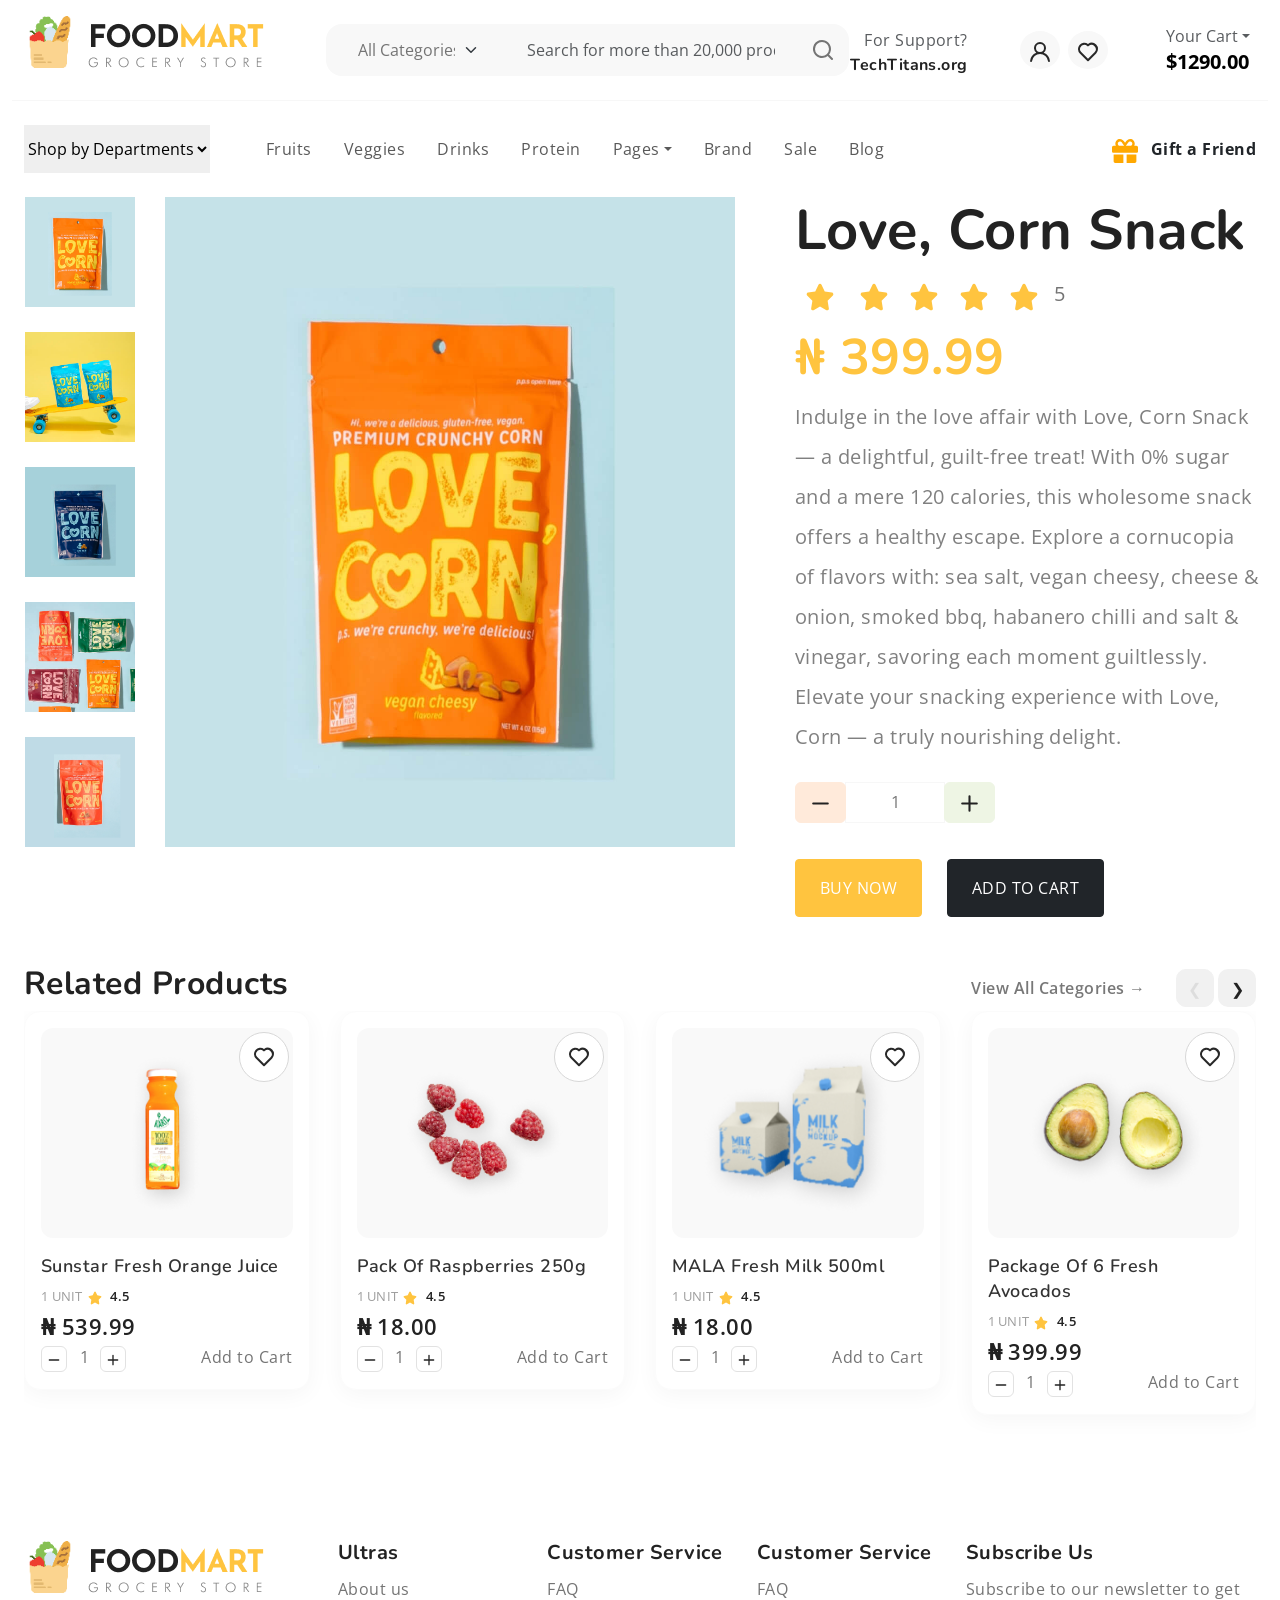
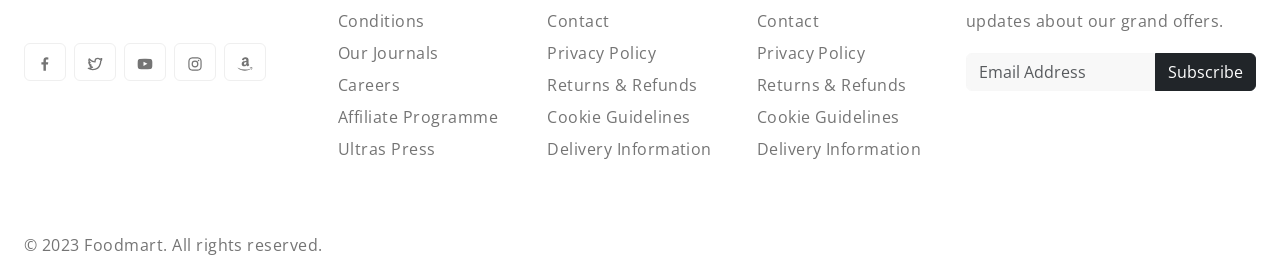
<file: single-product.html>
<!DOCTYPE html>
<html lang="en">

<head>
    <title>GreenMart - Organic Ingredients Ecommerce Website</title>
    <meta charset="utf-8">
    <meta http-equiv="X-UA-Compatible" content="IE=edge">
    <meta name="viewport" content="width=device-width, initial-scale=1.0">
    <meta name="format-detection" content="telephone=no">
    <meta name="apple-mobile-web-app-capable" content="yes">
    <meta name="author" content="">
    <meta name="keywords" content="">
    <meta name="description" content="">

    <link rel="stylesheet" href="https://cdn.jsdelivr.net/npm/swiper@9/swiper-bundle.min.css">
    <link href="https://cdn.jsdelivr.net/npm/bootstrap@5.3.0-alpha3/dist/css/bootstrap.min.css" rel="stylesheet"
        integrity="sha384-KK94CHFLLe+nY2dmCWGMq91rCGa5gtU4mk92HdvYe+M/SXH301p5ILy+dN9+nJOZ" crossorigin="anonymous">
    <link rel="stylesheet" type="text/css" href="css/vendor.css">
    <link rel="stylesheet" type="text/css" href="style.css">

    <link rel="preconnect" href="https://fonts.googleapis.com">
    <link rel="preconnect" href="https://fonts.gstatic.com" crossorigin>
    <link
        href="https://fonts.googleapis.com/css2?family=Nunito:wght@400;700&family=Open+Sans:ital,wght@0,400;0,700;1,400;1,700&display=swap"
        rel="stylesheet">
    
</head>

<body>

    <svg xmlns="http://www.w3.org/2000/svg" style="display: none;">
        <defs>
            <symbol xmlns="http://www.w3.org/2000/svg" id="link" viewBox="0 0 24 24">
                <path fill="currentColor"
                    d="M12 19a1 1 0 1 0-1-1a1 1 0 0 0 1 1Zm5 0a1 1 0 1 0-1-1a1 1 0 0 0 1 1Zm0-4a1 1 0 1 0-1-1a1 1 0 0 0 1 1Zm-5 0a1 1 0 1 0-1-1a1 1 0 0 0 1 1Zm7-12h-1V2a1 1 0 0 0-2 0v1H8V2a1 1 0 0 0-2 0v1H5a3 3 0 0 0-3 3v14a3 3 0 0 0 3 3h14a3 3 0 0 0 3-3V6a3 3 0 0 0-3-3Zm1 17a1 1 0 0 1-1 1H5a1 1 0 0 1-1-1v-9h16Zm0-11H4V6a1 1 0 0 1 1-1h1v1a1 1 0 0 0 2 0V5h8v1a1 1 0 0 0 2 0V5h1a1 1 0 0 1 1 1ZM7 15a1 1 0 1 0-1-1a1 1 0 0 0 1 1Zm0 4a1 1 0 1 0-1-1a1 1 0 0 0 1 1Z" />
            </symbol>
            <symbol xmlns="http://www.w3.org/2000/svg" id="arrow-right" viewBox="0 0 24 24">
                <path fill="currentColor"
                    d="M17.92 11.62a1 1 0 0 0-.21-.33l-5-5a1 1 0 0 0-1.42 1.42l3.3 3.29H7a1 1 0 0 0 0 2h7.59l-3.3 3.29a1 1 0 0 0 0 1.42a1 1 0 0 0 1.42 0l5-5a1 1 0 0 0 .21-.33a1 1 0 0 0 0-.76Z" />
            </symbol>
            <symbol xmlns="http://www.w3.org/2000/svg" id="category" viewBox="0 0 24 24">
                <path fill="currentColor"
                    d="M19 5.5h-6.28l-.32-1a3 3 0 0 0-2.84-2H5a3 3 0 0 0-3 3v13a3 3 0 0 0 3 3h14a3 3 0 0 0 3-3v-10a3 3 0 0 0-3-3Zm1 13a1 1 0 0 1-1 1H5a1 1 0 0 1-1-1v-13a1 1 0 0 1 1-1h4.56a1 1 0 0 1 .95.68l.54 1.64a1 1 0 0 0 .95.68h7a1 1 0 0 1 1 1Z" />
            </symbol>
            <symbol xmlns="http://www.w3.org/2000/svg" id="calendar" viewBox="0 0 24 24">
                <path fill="currentColor"
                    d="M19 4h-2V3a1 1 0 0 0-2 0v1H9V3a1 1 0 0 0-2 0v1H5a3 3 0 0 0-3 3v12a3 3 0 0 0 3 3h14a3 3 0 0 0 3-3V7a3 3 0 0 0-3-3Zm1 15a1 1 0 0 1-1 1H5a1 1 0 0 1-1-1v-7h16Zm0-9H4V7a1 1 0 0 1 1-1h2v1a1 1 0 0 0 2 0V6h6v1a1 1 0 0 0 2 0V6h2a1 1 0 0 1 1 1Z" />
            </symbol>
            <symbol xmlns="http://www.w3.org/2000/svg" id="heart" viewBox="0 0 24 24">
                <path fill="currentColor"
                    d="M20.16 4.61A6.27 6.27 0 0 0 12 4a6.27 6.27 0 0 0-8.16 9.48l7.45 7.45a1 1 0 0 0 1.42 0l7.45-7.45a6.27 6.27 0 0 0 0-8.87Zm-1.41 7.46L12 18.81l-6.75-6.74a4.28 4.28 0 0 1 3-7.3a4.25 4.25 0 0 1 3 1.25a1 1 0 0 0 1.42 0a4.27 4.27 0 0 1 6 6.05Z" />
            </symbol>
            <symbol xmlns="http://www.w3.org/2000/svg" id="plus" viewBox="0 0 24 24">
                <path fill="currentColor"
                    d="M19 11h-6V5a1 1 0 0 0-2 0v6H5a1 1 0 0 0 0 2h6v6a1 1 0 0 0 2 0v-6h6a1 1 0 0 0 0-2Z" />
            </symbol>
            <symbol xmlns="http://www.w3.org/2000/svg" id="minus" viewBox="0 0 24 24">
                <path fill="currentColor" d="M19 11H5a1 1 0 0 0 0 2h14a1 1 0 0 0 0-2Z" />
            </symbol>
            <symbol xmlns="http://www.w3.org/2000/svg" id="cart" viewBox="0 0 24 24">
                <path fill="currentColor"
                    d="M8.5 19a1.5 1.5 0 1 0 1.5 1.5A1.5 1.5 0 0 0 8.5 19ZM19 16H7a1 1 0 0 1 0-2h8.491a3.013 3.013 0 0 0 2.885-2.176l1.585-5.55A1 1 0 0 0 19 5H6.74a3.007 3.007 0 0 0-2.82-2H3a1 1 0 0 0 0 2h.921a1.005 1.005 0 0 1 .962.725l.155.545v.005l1.641 5.742A3 3 0 0 0 7 18h12a1 1 0 0 0 0-2Zm-1.326-9l-1.22 4.274a1.005 1.005 0 0 1-.963.726H8.754l-.255-.892L7.326 7ZM16.5 19a1.5 1.5 0 1 0 1.5 1.5a1.5 1.5 0 0 0-1.5-1.5Z" />
            </symbol>
            <symbol xmlns="http://www.w3.org/2000/svg" id="check" viewBox="0 0 24 24">
                <path fill="currentColor"
                    d="M18.71 7.21a1 1 0 0 0-1.42 0l-7.45 7.46l-3.13-3.14A1 1 0 1 0 5.29 13l3.84 3.84a1 1 0 0 0 1.42 0l8.16-8.16a1 1 0 0 0 0-1.47Z" />
            </symbol>
            <symbol xmlns="http://www.w3.org/2000/svg" id="trash" viewBox="0 0 24 24">
                <path fill="currentColor"
                    d="M10 18a1 1 0 0 0 1-1v-6a1 1 0 0 0-2 0v6a1 1 0 0 0 1 1ZM20 6h-4V5a3 3 0 0 0-3-3h-2a3 3 0 0 0-3 3v1H4a1 1 0 0 0 0 2h1v11a3 3 0 0 0 3 3h8a3 3 0 0 0 3-3V8h1a1 1 0 0 0 0-2ZM10 5a1 1 0 0 1 1-1h2a1 1 0 0 1 1 1v1h-4Zm7 14a1 1 0 0 1-1 1H8a1 1 0 0 1-1-1V8h10Zm-3-1a1 1 0 0 0 1-1v-6a1 1 0 0 0-2 0v6a1 1 0 0 0 1 1Z" />
            </symbol>
            <symbol xmlns="http://www.w3.org/2000/svg" id="star-outline" viewBox="0 0 15 15">
                <path fill="none" stroke="currentColor" stroke-linecap="round" stroke-linejoin="round"
                    d="M7.5 9.804L5.337 11l.413-2.533L4 6.674l2.418-.37L7.5 4l1.082 2.304l2.418.37l-1.75 1.793L9.663 11L7.5 9.804Z" />
            </symbol>
            <symbol xmlns="http://www.w3.org/2000/svg" id="star-solid" viewBox="0 0 15 15">
                <path fill="currentColor"
                    d="M7.953 3.788a.5.5 0 0 0-.906 0L6.08 5.85l-2.154.33a.5.5 0 0 0-.283.843l1.574 1.613l-.373 2.284a.5.5 0 0 0 .736.518l1.92-1.063l1.921 1.063a.5.5 0 0 0 .736-.519l-.373-2.283l1.574-1.613a.5.5 0 0 0-.283-.844L8.921 5.85l-.968-2.062Z" />
            </symbol>
            <symbol xmlns="http://www.w3.org/2000/svg" id="search" viewBox="0 0 24 24">
                <path fill="currentColor"
                    d="M21.71 20.29L18 16.61A9 9 0 1 0 16.61 18l3.68 3.68a1 1 0 0 0 1.42 0a1 1 0 0 0 0-1.39ZM11 18a7 7 0 1 1 7-7a7 7 0 0 1-7 7Z" />
            </symbol>
            <symbol xmlns="http://www.w3.org/2000/svg" id="user" viewBox="0 0 24 24">
                <path fill="currentColor"
                    d="M15.71 12.71a6 6 0 1 0-7.42 0a10 10 0 0 0-6.22 8.18a1 1 0 0 0 2 .22a8 8 0 0 1 15.9 0a1 1 0 0 0 1 .89h.11a1 1 0 0 0 .88-1.1a10 10 0 0 0-6.25-8.19ZM12 12a4 4 0 1 1 4-4a4 4 0 0 1-4 4Z" />
            </symbol>
            <symbol xmlns="http://www.w3.org/2000/svg" id="close" viewBox="0 0 15 15">
                <path fill="currentColor"
                    d="M7.953 3.788a.5.5 0 0 0-.906 0L6.08 5.85l-2.154.33a.5.5 0 0 0-.283.843l1.574 1.613l-.373 2.284a.5.5 0 0 0 .736.518l1.92-1.063l1.921 1.063a.5.5 0 0 0 .736-.519l-.373-2.283l1.574-1.613a.5.5 0 0 0-.283-.844L8.921 5.85l-.968-2.062Z" />
            </symbol>
        </defs>
    </svg>

    <div class="preloader-wrapper">
        <div class="preloader">
        </div>
    </div>

    <div class="offcanvas offcanvas-end" data-bs-scroll="true" tabindex="-1" id="offcanvasCart"
        aria-labelledby="My Cart">
        <div class="offcanvas-header justify-content-center">
            <button type="button" class="btn-close" data-bs-dismiss="offcanvas" aria-label="Close"></button>
        </div>
        <div class="offcanvas-body">
            <div class="order-md-last">
                <h4 class="d-flex justify-content-between align-items-center mb-3">
                    <span class="text-primary">Your cart</span>
                    <span class="badge bg-primary rounded-pill">3</span>
                </h4>
                <ul class="list-group mb-3">
                    <li class="list-group-item d-flex justify-content-between lh-sm">
                        <div>
                            <h6 class="my-0">Growers cider</h6>
                            <small class="text-body-secondary">Brief description</small>
                        </div>
                        <span class="text-body-secondary">$12</span>
                    </li>
                    <li class="list-group-item d-flex justify-content-between lh-sm">
                        <div>
                            <h6 class="my-0">Fresh grapes</h6>
                            <small class="text-body-secondary">Brief description</small>
                        </div>
                        <span class="text-body-secondary">$8</span>
                    </li>
                    <li class="list-group-item d-flex justify-content-between lh-sm">
                        <div>
                            <h6 class="my-0">Heinz tomato ketchup</h6>
                            <small class="text-body-secondary">Brief description</small>
                        </div>
                        <span class="text-body-secondary">$5</span>
                    </li>
                    <li class="list-group-item d-flex justify-content-between">
                        <span>Total (USD)</span>
                        <strong>$20</strong>
                    </li>
                </ul>

                <button class="w-100 btn btn-primary btn-lg" type="submit">Continue to checkout</button>
            </div>
        </div>
    </div>

    <div class="offcanvas offcanvas-end" data-bs-scroll="true" tabindex="-1" id="offcanvasSearch"
        aria-labelledby="Search">
        <div class="offcanvas-header justify-content-center">
            <button type="button" class="btn-close" data-bs-dismiss="offcanvas" aria-label="Close"></button>
        </div>
        <div class="offcanvas-body">
            <div class="order-md-last">
                <h4 class="d-flex justify-content-between align-items-center mb-3">
                    <span class="text-primary">Search</span>
                </h4>
                <form role="search" action="index.html" method="get" class="d-flex mt-3 gap-0">
                    <input class="form-control rounded-start rounded-0 bg-light" type="email"
                        placeholder="What are you looking for?" aria-label="What are you looking for?">
                    <button class="btn btn-dark rounded-end rounded-0" type="submit">Search</button>
                </form>
            </div>
        </div>
    </div>

    <header>
        <div class="container-fluid">
            <div class="row py-3 border-bottom">

                <div class="col-sm-4 col-lg-3 text-center text-sm-start">
                    <div class="main-logo">
                        <a href="index.html">
                            <img src="images/logo.png" alt="logo" class="img-fluid">
                        </a>
                    </div>
                </div>

                <div class="col-sm-6 offset-sm-2 offset-md-0 col-lg-5 d-none d-lg-block">
                    <div class="search-bar row bg-light p-2 my-2 rounded-4">
                        <div class="col-md-4 d-none d-md-block">
                            <select class="form-select border-0 bg-transparent">
                                <option>All Categories</option>
                                <option>Grains</option>
                                <option>Fruits</option>
                                <option>Vegetables</option>
                                <option>Oils</option>
                                <option>Meat & Poultry</option>
                                <option>Fish & Seafood</option>
                                <option>Nuts & Seeds</option>
                                <option>Dairy Foods</option>
                                <option>Snacks & Drinks</option>
                            </select>
                        </div>
                        <div class="col-11 col-md-7">
                            <form id="search-form" class="text-center" action="index.html" method="post">
                                <input type="text" class="form-control border-0 bg-transparent"
                                    placeholder="Search for more than 20,000 products" />
                            </form>
                        </div>
                        <div class="col-1">
                            <svg xmlns="http://www.w3.org/2000/svg" width="24" height="24" viewBox="0 0 24 24">
                                <path fill="currentColor"
                                    d="M21.71 20.29L18 16.61A9 9 0 1 0 16.61 18l3.68 3.68a1 1 0 0 0 1.42 0a1 1 0 0 0 0-1.39ZM11 18a7 7 0 1 1 7-7a7 7 0 0 1-7 7Z" />
                            </svg>
                        </div>
                    </div>
                </div>

                <div
                    class="col-sm-8 col-lg-4 d-flex justify-content-end gap-5 align-items-center mt-4 mt-sm-0 justify-content-center justify-content-sm-end">
                    <div class="support-box text-end d-none d-xl-block">
                        <span class="fs-6 text-muted">For Support?</span>
                        <h6 class="mb-0">TechTitans.org</h6>
                    </div>

                    <ul class="d-flex justify-content-end list-unstyled m-0">
                        <li>
                            <a href="#" class="rounded-circle bg-light p-2 mx-1">
                                <svg width="24" height="24" viewBox="0 0 24 24">
                                    <use xlink:href="#user"></use>
                                </svg>
                            </a>
                        </li>
                        <li>
                            <a href="#" class="rounded-circle bg-light p-2 mx-1">
                                <svg width="24" height="24" viewBox="0 0 24 24">
                                    <use xlink:href="#heart"></use>
                                </svg>
                            </a>
                        </li>
                        <li class="d-lg-none">
                            <a href="#" class="rounded-circle bg-light p-2 mx-1" data-bs-toggle="offcanvas"
                                data-bs-target="#offcanvasCart" aria-controls="offcanvasCart">
                                <svg width="24" height="24" viewBox="0 0 24 24">
                                    <use xlink:href="#cart"></use>
                                </svg>
                            </a>
                        </li>
                        <li class="d-lg-none">
                            <a href="#" class="rounded-circle bg-light p-2 mx-1" data-bs-toggle="offcanvas"
                                data-bs-target="#offcanvasSearch" aria-controls="offcanvasSearch">
                                <svg width="24" height="24" viewBox="0 0 24 24">
                                    <use xlink:href="#search"></use>
                                </svg>
                            </a>
                        </li>
                    </ul>

                    <div class="cart text-end d-none d-lg-block dropdown">
                        <button class="border-0 bg-transparent d-flex flex-column gap-2 lh-1" type="button"
                            data-bs-toggle="offcanvas" data-bs-target="#offcanvasCart" aria-controls="offcanvasCart">
                            <span class="fs-6 text-muted dropdown-toggle">Your Cart</span>
                            <span class="cart-total fs-5 fw-bold">$1290.00</span>
                        </button>
                    </div>
                </div>

            </div>
        </div>
        <div class="container-fluid">
            <div class="row py-3">
                <div class="d-flex  justify-content-center justify-content-sm-between align-items-center">
                    <nav class="main-menu d-flex navbar navbar-expand-lg">

                        <button class="navbar-toggler" type="button" data-bs-toggle="offcanvas"
                            data-bs-target="#offcanvasNavbar" aria-controls="offcanvasNavbar">
                            <span class="navbar-toggler-icon"></span>
                        </button>

                        <div class="offcanvas offcanvas-end" tabindex="-1" id="offcanvasNavbar"
                            aria-labelledby="offcanvasNavbarLabel">

                            <div class="offcanvas-header justify-content-center">
                                <button type="button" class="btn-close" data-bs-dismiss="offcanvas"
                                    aria-label="Close"></button>
                            </div>

                            <div class="offcanvas-body">

                                <select class="filter-categories border-0 mb-0 me-5">
                                    <option>Shop by Departments</option>
                                    <option>Fruits</option>
                                    <option>Vegetables</option>
                                    <option>Grains</option>
                                    <option>Oils</option>
                                    <option>Proteins</option>
                                    <option>Drinkables</option>
                                </select>

                                <ul class="navbar-nav justify-content-end menu-list list-unstyled d-flex gap-md-3 mb-0">
                                    <li class="nav-item active">
                                        <a href="#women" class="nav-link">Fruits</a>
                                    </li>
                                    <li class="nav-item dropdown">
                                        <a href="#men" class="nav-link">Veggies</a>
                                    </li>
                                    <li class="nav-item">
                                        <a href="#kids" class="nav-link">Drinks</a>
                                    </li>
                                    <li class="nav-item">
                                        <a href="#accessories" class="nav-link">Protein</a>
                                    </li>
                                    <li class="nav-item dropdown">
                                        <a class="nav-link dropdown-toggle" role="button" id="pages"
                                            data-bs-toggle="dropdown" aria-expanded="false">Pages</a>
                                        <ul class="dropdown-menu" aria-labelledby="pages">
                                            <li><a href="about.html" class="dropdown-item">About Us <span
                                                        class="badge bg-success text-dark ms-2">PRO</span></a></li>
                                            <li><a href="shop.html" class="dropdown-item">Shop <span
                                                        class="badge bg-success text-dark ms-2">PRO</span></a></li>
                                            <li><a href="single-product.html" class="dropdown-item">Single Product <span
                                                        class="badge bg-success text-dark ms-2">PRO</span></a></li>
                                            <li><a href="cart.html" class="dropdown-item">Cart <span
                                                        class="badge bg-success text-dark ms-2">PRO</span></a></li>
                                            <li><a href="checkout.html" class="dropdown-item">Checkout <span
                                                        class="badge bg-success text-dark ms-2">PRO</span></a></li>
                                            <li><a href="blog.html" class="dropdown-item">Blog <span
                                                        class="badge bg-success text-dark ms-2">PRO</span></a></li>
                                            <li><a href="single-post.html" class="dropdown-item">Single Post <span
                                                        class="badge bg-success text-dark ms-2">PRO</span></a></li>
                                            <li><a href="styles.html" class="dropdown-item">Styles <span
                                                        class="badge bg-success text-dark ms-2">PRO</span></a></li>
                                            <li><a href="contact.html" class="dropdown-item">Contact <span
                                                        class="badge bg-success text-dark ms-2">PRO</span></a></li>
                                            <li><a href="thank-you.html" class="dropdown-item">Thank You <span
                                                        class="badge bg-success text-dark ms-2">PRO</span></a></li>
                                            <li><a href="account.html" class="dropdown-item">My Account <span
                                                        class="badge bg-success text-dark ms-2">PRO</span></a></li>
                                            <li><a href="404.html" class="dropdown-item">404 Error <span
                                                        class="badge bg-success text-dark ms-2">PRO</span></a></li>
                                        </ul>
                                    </li>
                                    <li class="nav-item">
                                        <a href="#brand" class="nav-link">Brand</a>
                                    </li>
                                    <li class="nav-item">
                                        <a href="#sale" class="nav-link">Sale</a>
                                    </li>
                                    <li class="nav-item">
                                        <a href="#blog" class="nav-link">Blog</a>
                                    </li>
                                </ul>

                            </div>

                        </div>

                    </nav>
                    <div class="d-none d-lg-block">
                        <a href="https://templatesjungle.gumroad.com/l/foodmart-bootstrap-html-template" target="_blank"
                            class="nav-link btn-coupon-code">
                            <img src="images/gift.svg" alt="gift icon">
                            <strong class="ms-2 text-dark">Gift a Friend</strong>
                        </a>
                    </div>
                </div>
            </div>
        </div>
    </header>

    <div id="wrapper">
        <div class="product-angles">

            <div id="angles">
                <img src="images/product-thumbnail-85.jpg" alt="" onclick="changeMainPhoto(1)">
                <img src="images/product-thumbnail-86.jpg" alt="" onclick="changeMainPhoto(2)">
                <img src="images/product-thumbnail-87.jpg" alt="" onclick="changeMainPhoto(3)">
                <img src="images/product-thumbnail-88.jpg" alt="" onclick="changeMainPhoto(4)">
                <img src="images/product-thumbnail-89.jpg" style="margin-bottom: 0;" alt=""
                    onclick="changeMainPhoto(5)">

            </div>

        </div>

        <div class="product-photo">
            <img id="main-photo" src="images/product-large-1.jpg" alt="">
        </div>

        <div class="product-info">
            <h3 class="display-4">Love, Corn Snack</h3>

            <div id="rating-container">

                <span class="rating"><svg width="50" height="50" class="text-primary">
                        <use xlink:href="#star-solid"></use>
                    </svg>
                    <svg width="50" height="50" class="text-primary">
                        <use xlink:href="#star-solid"></use>
                    </svg><svg width="50" height="50" class="text-primary">
                        <use xlink:href="#star-solid"></use>
                    </svg><svg width="50" height="50" class="text-primary">
                        <use xlink:href="#star-solid"></use>
                    </svg><svg width="50" height="50" class="text-primary">
                        <use xlink:href="#star-solid"></use>
                    </svg>
                    <span style="font-size: 20px;">5</span> </span>

            </div>

            <h2 class="section-title display-4"> <span class="text-primary" style="font-size: 50px;">&#8358
                    399.99</span></h2>

            <p style="font-size: 20px; color: grey;">Indulge in the love affair with Love, Corn Snack — a delightful, guilt-free treat! With 0% sugar and a mere 120 calories, this wholesome snack offers a healthy escape. Explore a cornucopia of flavors with: sea salt, vegan cheesy, cheese & onion, smoked bbq, habanero chilli and salt & vinegar, savoring each moment guiltlessly. Elevate your snacking experience with Love, Corn — a truly nourishing delight.</p>

            <div class="input-group product-qty" style="width: 200px; margin-top: 25px;">
                <span class="input-group-btn">
                    <button type="button" class="quantity-left-minus btn btn-danger btn-number" data-type="minus">
                        <svg width="25" height="25">
                            <use xlink:href="#minus"></use>
                        </svg>
                    </button>
                </span>
                <input type="text" id="quantity" name="quantity" class="form-control input-number" value="1"
                    style="text-align: center;">
                <span class="input-group-btn">
                    <button type="button" class="quantity-right-plus btn btn-success btn-number" data-type="plus">
                        <svg width="25" height="25">
                            <use xlink:href="#plus"></use>
                        </svg>
                    </button>
                </span>
            </div>

            <div class="buttons">
                <a href="#" style="background-color: #FFC43F; color: white; border-color: #FFC43F;"
                    class="btn btn-outline-dark btn-lg text-uppercase fs-6 rounded-1 px-4 py-3 mt-3">BUY
                    Now</a>

                <a href="#" style="background-color: #212529; color: white; border-color: #212529;"
                    class="btn btn-outline-dark btn-lg text-uppercase fs-6 rounded-1 px-4 py-3 mt-3">ADD TO CART
                </a>
            </div>

        </div>

        <div class="product-info-description">

            <div class="info-choices"></div>

            <div></div>
        </div>
    </div>

    <script>
        function changeMainPhoto(photoId) {

            var mainPhotoPath = "images/product-large-" + photoId + ".jpg";

            var mainPhoto = document.getElementById("main-photo");
            mainPhoto.src = mainPhotoPath;
        }

        
    </script>


    <style>
        #wrapper {
            display: flex;
        }

        .product-angles {

            width: 175px;
        }

        .product-angles img:hover {
            cursor: pointer;
        }

        .product-angles img {
            margin-right: 30px;
            margin-left: 25px;
            width: 110px;
            height: 110px;
            margin-bottom: 25px;
        }

        .product-photo {
            width: 800px;
            margin-right: 60px;
            height: 650px;
        }

        .product-photo img {
            width: 570px;
            height: 650px;
        }

        #angles {
            flex-direction: row;
        }

        .buttons {
            margin-top: 20px;
        }

        .buttons a {
            margin-right: 20px;
        }

        .product-info {
            margin-right: 20px;
        }
    </style>









    <section class="py-5 overflow-hidden">
        <div class="container-fluid">
            <div class="row">
                <div class="col-md-12">

                    <div class="section-header d-flex justify-content-between">

                        <h2 class="section-title">Related Products</h2>

                        <div class="d-flex align-items-center">
                            <a href="#" class="btn-link text-decoration-none">View All Categories →</a>
                            <div class="swiper-buttons">
                                <button class="swiper-prev products-carousel-prev btn btn-primary">❮</button>
                                <button class="swiper-next products-carousel-next btn btn-primary">❯</button>
                            </div>
                        </div>
                    </div>

                </div>
            </div>
            <div class="row">
                <div class="col-md-12">

                    <div class="products-carousel swiper">
                        <div class="swiper-wrapper">

                            <div class="product-item swiper-slide">
                                <a href="#" class="btn-wishlist"><svg width="24" height="24">
                                        <use xlink:href="#heart"></use>
                                    </svg></a>
                                <figure>
                                    <a href="single-product.html" title="Product Title">
                                        <img src="images/thumb-orange-juice.png" class="tab-image">
                                    </a>
                                </figure>
                                <h3>Sunstar Fresh Orange Juice</h3>
                                <span class="qty">1 Unit</span><span class="rating"><svg width="24" height="24"
                                        class="text-primary">
                                        <use xlink:href="#star-solid"></use>
                                    </svg> 4.5</span>
                                <span class="price">&#8358 539.99</span>
                                <div class="d-flex align-items-center justify-content-between">
                                    <div class="input-group product-qty">
                                        <span class="input-group-btn">
                                            <button type="button" class="quantity-left-minus btn btn-danger btn-number"
                                                data-type="minus">
                                                <svg width="16" height="16">
                                                    <use xlink:href="#minus"></use>
                                                </svg>
                                            </button>
                                        </span>
                                        <input type="text" id="quantity" name="quantity"
                                            class="form-control input-number" value="1">
                                        <span class="input-group-btn">
                                            <button type="button" class="quantity-right-plus btn btn-success btn-number"
                                                data-type="plus">
                                                <svg width="16" height="16">
                                                    <use xlink:href="#plus"></use>
                                                </svg>
                                            </button>
                                        </span>
                                    </div>
                                    <a href="#" class="nav-link">Add to Cart <iconify-icon icon="uil:shopping-cart"></a>
                                </div>
                            </div>

                            <div class="product-item swiper-slide">
                                <a href="#" class="btn-wishlist"><svg width="24" height="24">
                                        <use xlink:href="#heart"></use>
                                    </svg></a>
                                <figure>
                                    <a href="single-product.html" title="Product Title">
                                        <img src="images/thumb-raspberries.png" class="tab-image">
                                    </a>
                                </figure>
                                <h3>Pack of Raspberries 250g</h3>
                                <span class="qty">1 Unit</span><span class="rating"><svg width="24" height="24"
                                        class="text-primary">
                                        <use xlink:href="#star-solid"></use>
                                    </svg> 4.5</span>
                                <span class="price">&#8358 18.00</span>
                                <div class="d-flex align-items-center justify-content-between">
                                    <div class="input-group product-qty">
                                        <span class="input-group-btn">
                                            <button type="button" class="quantity-left-minus btn btn-danger btn-number"
                                                data-type="minus">
                                                <svg width="16" height="16">
                                                    <use xlink:href="#minus"></use>
                                                </svg>
                                            </button>
                                        </span>
                                        <input type="text" id="quantity" name="quantity"
                                            class="form-control input-number" value="1">
                                        <span class="input-group-btn">
                                            <button type="button" class="quantity-right-plus btn btn-success btn-number"
                                                data-type="plus">
                                                <svg width="16" height="16">
                                                    <use xlink:href="#plus"></use>
                                                </svg>
                                            </button>
                                        </span>
                                    </div>
                                    <a href="#" class="nav-link">Add to Cart <iconify-icon icon="uil:shopping-cart"></a>
                                </div>
                            </div>

                            <div class="product-item swiper-slide">
                                <a href="#" class="btn-wishlist"><svg width="24" height="24">
                                        <use xlink:href="#heart"></use>
                                    </svg></a>
                                <figure>
                                    <a href="single-product.html" title="Product Title">
                                        <img src="images/thumb-milk.png" class="tab-image">
                                    </a>
                                </figure>
                                <h3>MALA Fresh Milk 500ml</h3>
                                <span class="qty">1 Unit</span><span class="rating"><svg width="24" height="24"
                                        class="text-primary">
                                        <use xlink:href="#star-solid"></use>
                                    </svg> 4.5</span>
                                <span class="price">&#8358 18.00</span>
                                <div class="d-flex align-items-center justify-content-between">
                                    <div class="input-group product-qty">
                                        <span class="input-group-btn">
                                            <button type="button" class="quantity-left-minus btn btn-danger btn-number"
                                                data-type="minus">
                                                <svg width="16" height="16">
                                                    <use xlink:href="#minus"></use>
                                                </svg>
                                            </button>
                                        </span>
                                        <input type="text" id="quantity" name="quantity"
                                            class="form-control input-number" value="1">
                                        <span class="input-group-btn">
                                            <button type="button" class="quantity-right-plus btn btn-success btn-number"
                                                data-type="plus">
                                                <svg width="16" height="16">
                                                    <use xlink:href="#plus"></use>
                                                </svg>
                                            </button>
                                        </span>
                                    </div>
                                    <a href="#" class="nav-link">Add to Cart <iconify-icon icon="uil:shopping-cart"></a>
                                </div>
                            </div>

                            <div class="product-item swiper-slide">
                                <a href="#" class="btn-wishlist"><svg width="24" height="24">
                                        <use xlink:href="#heart"></use>
                                    </svg></a>
                                <figure>
                                    <a href="single-product.html" title="Product Title">
                                        <img src="images/thumb-avocado.png" class="tab-image">
                                    </a>
                                </figure>
                                <h3>Package of 6 Fresh Avocados </h3>
                                <span class="qty">1 Unit</span><span class="rating"><svg width="24" height="24"
                                        class="text-primary">
                                        <use xlink:href="#star-solid"></use>
                                    </svg> 4.5</span>
                                <span class="price">&#8358 399.99</span>
                                <div class="d-flex align-items-center justify-content-between">
                                    <div class="input-group product-qty">
                                        <span class="input-group-btn">
                                            <button type="button" class="quantity-left-minus btn btn-danger btn-number"
                                                data-type="minus">
                                                <svg width="16" height="16">
                                                    <use xlink:href="#minus"></use>
                                                </svg>
                                            </button>
                                        </span>
                                        <input type="text" id="quantity" name="quantity"
                                            class="form-control input-number" value="1">
                                        <span class="input-group-btn">
                                            <button type="button" class="quantity-right-plus btn btn-success btn-number"
                                                data-type="plus">
                                                <svg width="16" height="16">
                                                    <use xlink:href="#plus"></use>
                                                </svg>
                                            </button>
                                        </span>
                                    </div>
                                    <a href="#" class="nav-link">Add to Cart <iconify-icon icon="uil:shopping-cart"></a>
                                </div>
                            </div>
                            <div class="product-item swiper-slide">
                                <a href="#" class="btn-wishlist"><svg width="24" height="24">
                                        <use xlink:href="#heart"></use>
                                    </svg></a>
                                <figure>
                                    <a href="single-product.html" title="Product Title">
                                        <img src="images/thumb-biscuits.png" class="tab-image">
                                    </a>
                                </figure>
                                <h3>Crunchy Cookie Biscuits 200g</h3>
                                <span class="qty">1 Unit</span><span class="rating"><svg width="24" height="24"
                                        class="text-primary">
                                        <use xlink:href="#star-solid"></use>
                                    </svg> 4.5</span>
                                <span class="price">&#8358 499.99</span>
                                <div class="d-flex align-items-center justify-content-between">
                                    <div class="input-group product-qty">
                                        <span class="input-group-btn">
                                            <button type="button" class="quantity-left-minus btn btn-danger btn-number"
                                                data-type="minus">
                                                <svg width="16" height="16">
                                                    <use xlink:href="#minus"></use>
                                                </svg>
                                            </button>
                                        </span>
                                        <input type="text" id="quantity" name="quantity"
                                            class="form-control input-number" value="1">
                                        <span class="input-group-btn">
                                            <button type="button" class="quantity-right-plus btn btn-success btn-number"
                                                data-type="plus">
                                                <svg width="16" height="16">
                                                    <use xlink:href="#plus"></use>
                                                </svg>
                                            </button>
                                        </span>
                                    </div>
                                    <a href="#" class="nav-link">Add to Cart <iconify-icon icon="uil:shopping-cart"></a>
                                </div>
                            </div>

                            <div class="product-item swiper-slide">
                                <a href="#" class="btn-wishlist"><svg width="24" height="24">
                                        <use xlink:href="#heart"></use>
                                    </svg></a>
                                <figure>
                                    <a href="single-product.html" title="Product Title">
                                        <img src="images/thumb-tomatoketchup.png" class="tab-image">
                                    </a>
                                </figure>
                                <h3>Sunstar Fresh Melon Juice</h3>
                                <span class="qty">1 Unit</span><span class="rating"><svg width="24" height="24"
                                        class="text-primary">
                                        <use xlink:href="#star-solid"></use>
                                    </svg> 4.5</span>
                                <span class="price">&#8358 399.99</span>
                                <div class="d-flex align-items-center justify-content-between">
                                    <div class="input-group product-qty">
                                        <span class="input-group-btn">
                                            <button type="button" class="quantity-left-minus btn btn-danger btn-number"
                                                data-type="minus">
                                                <svg width="16" height="16">
                                                    <use xlink:href="#minus"></use>
                                                </svg>
                                            </button>
                                        </span>
                                        <input type="text" id="quantity" name="quantity"
                                            class="form-control input-number" value="1">
                                        <span class="input-group-btn">
                                            <button type="button" class="quantity-right-plus btn btn-success btn-number"
                                                data-type="plus">
                                                <svg width="16" height="16">
                                                    <use xlink:href="#plus"></use>
                                                </svg>
                                            </button>
                                        </span>
                                    </div>
                                    <a href="#" class="nav-link">Add to Cart <iconify-icon icon="uil:shopping-cart"></a>
                                </div>
                            </div>

                            <div class="product-item swiper-slide">
                                <a href="#" class="btn-wishlist"><svg width="24" height="24">
                                        <use xlink:href="#heart"></use>
                                    </svg></a>
                                <figure>
                                    <a href="single-product.html" title="Product Title">
                                        <img src="images/thumb-bananas.png" class="tab-image">
                                    </a>
                                </figure>
                                <h3>Sunstar Fresh Melon Juice</h3>
                                <span class="qty">1 Unit</span><span class="rating"><svg width="24" height="24"
                                        class="text-primary">
                                        <use xlink:href="#star-solid"></use>
                                    </svg> 4.5</span>
                                <span class="price">&#8358 18.00</span>
                                <div class="d-flex align-items-center justify-content-between">
                                    <div class="input-group product-qty">
                                        <span class="input-group-btn">
                                            <button type="button" class="quantity-left-minus btn btn-danger btn-number"
                                                data-type="minus">
                                                <svg width="16" height="16">
                                                    <use xlink:href="#minus"></use>
                                                </svg>
                                            </button>
                                        </span>
                                        <input type="text" id="quantity" name="quantity"
                                            class="form-control input-number" value="1">
                                        <span class="input-group-btn">
                                            <button type="button" class="quantity-right-plus btn btn-success btn-number"
                                                data-type="plus">
                                                <svg width="16" height="16">
                                                    <use xlink:href="#plus"></use>
                                                </svg>
                                            </button>
                                        </span>
                                    </div>
                                    <a href="#" class="nav-link">Add to Cart <iconify-icon icon="uil:shopping-cart"></a>
                                </div>
                            </div>

                            <div class="product-item swiper-slide">
                                <a href="#" class="btn-wishlist"><svg width="24" height="24">
                                        <use xlink:href="#heart"></use>
                                    </svg></a>
                                <figure>
                                    <a href="single-product.html" title="Product Title">
                                        <img src="images/thumb-bananas.png" class="tab-image">
                                    </a>
                                </figure>
                                <h3>Sunstar Fresh Melon Juice</h3>
                                <span class="qty">1 Unit</span><span class="rating"><svg width="24" height="24"
                                        class="text-primary">
                                        <use xlink:href="#star-solid"></use>
                                    </svg> 4.5</span>
                                <span class="price">&#8358 18.00</span>
                                <div class="d-flex align-items-center justify-content-between">
                                    <div class="input-group product-qty">
                                        <span class="input-group-btn">
                                            <button type="button" class="quantity-left-minus btn btn-danger btn-number"
                                                data-type="minus">
                                                <svg width="16" height="16">
                                                    <use xlink:href="#minus"></use>
                                                </svg>
                                            </button>
                                        </span>
                                        <input type="text" id="quantity" name="quantity"
                                            class="form-control input-number" value="1">
                                        <span class="input-group-btn">
                                            <button type="button" class="quantity-right-plus btn btn-success btn-number"
                                                data-type="plus">
                                                <svg width="16" height="16">
                                                    <use xlink:href="#plus"></use>
                                                </svg>
                                            </button>
                                        </span>
                                    </div>
                                    <a href="#" class="nav-link">Add to Cart <iconify-icon icon="uil:shopping-cart"></a>
                                </div>
                            </div>

                        </div>
                    </div>
                    <!-- / products-carousel -->

                </div>
            </div>
        </div>
    </section>





    <footer class="py-5">
        <div class="container-fluid">
            <div class="row">

                <div class="col-lg-3 col-md-6 col-sm-6">
                    <div class="footer-menu">
                        <img src="images/logo.png" alt="logo">
                        <div class="social-links mt-5">
                            <ul class="d-flex list-unstyled gap-2">
                                <li>
                                    <a href="#" class="btn btn-outline-light">
                                        <svg xmlns="http://www.w3.org/2000/svg" width="16" height="16"
                                            viewBox="0 0 24 24">
                                            <path fill="currentColor"
                                                d="M15.12 5.32H17V2.14A26.11 26.11 0 0 0 14.26 2c-2.72 0-4.58 1.66-4.58 4.7v2.62H6.61v3.56h3.07V22h3.68v-9.12h3.06l.46-3.56h-3.52V7.05c0-1.05.28-1.73 1.76-1.73Z" />
                                        </svg>
                                    </a>
                                </li>
                                <li>
                                    <a href="#" class="btn btn-outline-light">
                                        <svg xmlns="http://www.w3.org/2000/svg" width="16" height="16"
                                            viewBox="0 0 24 24">
                                            <path fill="currentColor"
                                                d="M22.991 3.95a1 1 0 0 0-1.51-.86a7.48 7.48 0 0 1-1.874.794a5.152 5.152 0 0 0-3.374-1.242a5.232 5.232 0 0 0-5.223 5.063a11.032 11.032 0 0 1-6.814-3.924a1.012 1.012 0 0 0-.857-.365a.999.999 0 0 0-.785.5a5.276 5.276 0 0 0-.242 4.769l-.002.001a1.041 1.041 0 0 0-.496.89a3.042 3.042 0 0 0 .027.439a5.185 5.185 0 0 0 1.568 3.312a.998.998 0 0 0-.066.77a5.204 5.204 0 0 0 2.362 2.922a7.465 7.465 0 0 1-3.59.448A1 1 0 0 0 1.45 19.3a12.942 12.942 0 0 0 7.01 2.061a12.788 12.788 0 0 0 12.465-9.363a12.822 12.822 0 0 0 .535-3.646l-.001-.2a5.77 5.77 0 0 0 1.532-4.202Zm-3.306 3.212a.995.995 0 0 0-.234.702c.01.165.009.331.009.488a10.824 10.824 0 0 1-.454 3.08a10.685 10.685 0 0 1-10.546 7.93a10.938 10.938 0 0 1-2.55-.301a9.48 9.48 0 0 0 2.942-1.564a1 1 0 0 0-.602-1.786a3.208 3.208 0 0 1-2.214-.935q.224-.042.445-.105a1 1 0 0 0-.08-1.943a3.198 3.198 0 0 1-2.25-1.726a5.3 5.3 0 0 0 .545.046a1.02 1.02 0 0 0 .984-.696a1 1 0 0 0-.4-1.137a3.196 3.196 0 0 1-1.425-2.673c0-.066.002-.133.006-.198a13.014 13.014 0 0 0 8.21 3.48a1.02 1.02 0 0 0 .817-.36a1 1 0 0 0 .206-.867a3.157 3.157 0 0 1-.087-.729a3.23 3.23 0 0 1 3.226-3.226a3.184 3.184 0 0 1 2.345 1.02a.993.993 0 0 0 .921.298a9.27 9.27 0 0 0 1.212-.322a6.681 6.681 0 0 1-1.026 1.524Z" />
                                        </svg>
                                    </a>
                                </li>
                                <li>
                                    <a href="#" class="btn btn-outline-light">
                                        <svg xmlns="http://www.w3.org/2000/svg" width="16" height="16"
                                            viewBox="0 0 24 24">
                                            <path fill="currentColor"
                                                d="M23 9.71a8.5 8.5 0 0 0-.91-4.13a2.92 2.92 0 0 0-1.72-1A78.36 78.36 0 0 0 12 4.27a78.45 78.45 0 0 0-8.34.3a2.87 2.87 0 0 0-1.46.74c-.9.83-1 2.25-1.1 3.45a48.29 48.29 0 0 0 0 6.48a9.55 9.55 0 0 0 .3 2a3.14 3.14 0 0 0 .71 1.36a2.86 2.86 0 0 0 1.49.78a45.18 45.18 0 0 0 6.5.33c3.5.05 6.57 0 10.2-.28a2.88 2.88 0 0 0 1.53-.78a2.49 2.49 0 0 0 .61-1a10.58 10.58 0 0 0 .52-3.4c.04-.56.04-3.94.04-4.54ZM9.74 14.85V8.66l5.92 3.11c-1.66.92-3.85 1.96-5.92 3.08Z" />
                                        </svg>
                                    </a>
                                </li>
                                <li>
                                    <a href="#" class="btn btn-outline-light">
                                        <svg xmlns="http://www.w3.org/2000/svg" width="16" height="16"
                                            viewBox="0 0 24 24">
                                            <path fill="currentColor"
                                                d="M17.34 5.46a1.2 1.2 0 1 0 1.2 1.2a1.2 1.2 0 0 0-1.2-1.2Zm4.6 2.42a7.59 7.59 0 0 0-.46-2.43a4.94 4.94 0 0 0-1.16-1.77a4.7 4.7 0 0 0-1.77-1.15a7.3 7.3 0 0 0-2.43-.47C15.06 2 14.72 2 12 2s-3.06 0-4.12.06a7.3 7.3 0 0 0-2.43.47a4.78 4.78 0 0 0-1.77 1.15a4.7 4.7 0 0 0-1.15 1.77a7.3 7.3 0 0 0-.47 2.43C2 8.94 2 9.28 2 12s0 3.06.06 4.12a7.3 7.3 0 0 0 .47 2.43a4.7 4.7 0 0 0 1.15 1.77a4.78 4.78 0 0 0 1.77 1.15a7.3 7.3 0 0 0 2.43.47C8.94 22 9.28 22 12 22s3.06 0 4.12-.06a7.3 7.3 0 0 0 2.43-.47a4.7 4.7 0 0 0 1.77-1.15a4.85 4.85 0 0 0 1.16-1.77a7.59 7.59 0 0 0 .46-2.43c0-1.06.06-1.4.06-4.12s0-3.06-.06-4.12ZM20.14 16a5.61 5.61 0 0 1-.34 1.86a3.06 3.06 0 0 1-.75 1.15a3.19 3.19 0 0 1-1.15.75a5.61 5.61 0 0 1-1.86.34c-1 .05-1.37.06-4 .06s-3 0-4-.06a5.73 5.73 0 0 1-1.94-.3a3.27 3.27 0 0 1-1.1-.75a3 3 0 0 1-.74-1.15a5.54 5.54 0 0 1-.4-1.9c0-1-.06-1.37-.06-4s0-3 .06-4a5.54 5.54 0 0 1 .35-1.9A3 3 0 0 1 5 5a3.14 3.14 0 0 1 1.1-.8A5.73 5.73 0 0 1 8 3.86c1 0 1.37-.06 4-.06s3 0 4 .06a5.61 5.61 0 0 1 1.86.34a3.06 3.06 0 0 1 1.19.8a3.06 3.06 0 0 1 .75 1.1a5.61 5.61 0 0 1 .34 1.9c.05 1 .06 1.37.06 4s-.01 3-.06 4ZM12 6.87A5.13 5.13 0 1 0 17.14 12A5.12 5.12 0 0 0 12 6.87Zm0 8.46A3.33 3.33 0 1 1 15.33 12A3.33 3.33 0 0 1 12 15.33Z" />
                                        </svg>
                                    </a>
                                </li>
                                <li>
                                    <a href="#" class="btn btn-outline-light">
                                        <svg xmlns="http://www.w3.org/2000/svg" width="16" height="16"
                                            viewBox="0 0 24 24">
                                            <path fill="currentColor"
                                                d="M1.04 17.52q.1-.16.32-.02a21.308 21.308 0 0 0 10.88 2.9a21.524 21.524 0 0 0 7.74-1.46q.1-.04.29-.12t.27-.12a.356.356 0 0 1 .47.12q.17.24-.11.44q-.36.26-.92.6a14.99 14.99 0 0 1-3.84 1.58A16.175 16.175 0 0 1 12 22a16.017 16.017 0 0 1-5.9-1.09a16.246 16.246 0 0 1-4.98-3.07a.273.273 0 0 1-.12-.2a.215.215 0 0 1 .04-.12Zm6.02-5.7a4.036 4.036 0 0 1 .68-2.36A4.197 4.197 0 0 1 9.6 7.98a10.063 10.063 0 0 1 2.66-.66q.54-.06 1.76-.16v-.34a3.562 3.562 0 0 0-.28-1.72a1.5 1.5 0 0 0-1.32-.6h-.16a2.189 2.189 0 0 0-1.14.42a1.64 1.64 0 0 0-.62 1a.508.508 0 0 1-.4.46L7.8 6.1q-.34-.08-.34-.36a.587.587 0 0 1 .02-.14a3.834 3.834 0 0 1 1.67-2.64A6.268 6.268 0 0 1 12.26 2h.5a5.054 5.054 0 0 1 3.56 1.18a3.81 3.81 0 0 1 .37.43a3.875 3.875 0 0 1 .27.41a2.098 2.098 0 0 1 .18.52q.08.34.12.47a2.856 2.856 0 0 1 .06.56q.02.43.02.51v4.84a2.868 2.868 0 0 0 .15.95a2.475 2.475 0 0 0 .29.62q.14.19.46.61a.599.599 0 0 1 .12.32a.346.346 0 0 1-.16.28q-1.66 1.44-1.8 1.56a.557.557 0 0 1-.58.04q-.28-.24-.49-.46t-.3-.32a4.466 4.466 0 0 1-.29-.39q-.2-.29-.28-.39a4.91 4.91 0 0 1-2.2 1.52a6.038 6.038 0 0 1-1.68.2a3.505 3.505 0 0 1-2.53-.95a3.553 3.553 0 0 1-.99-2.69Zm3.44-.4a1.895 1.895 0 0 0 .39 1.25a1.294 1.294 0 0 0 1.05.47a1.022 1.022 0 0 0 .17-.02a1.022 1.022 0 0 1 .15-.02a2.033 2.033 0 0 0 1.3-1.08a3.13 3.13 0 0 0 .33-.83a3.8 3.8 0 0 0 .12-.73q.01-.28.01-.92v-.5a7.287 7.287 0 0 0-1.76.16a2.144 2.144 0 0 0-1.76 2.22Zm8.4 6.44a.626.626 0 0 1 .12-.16a3.14 3.14 0 0 1 .96-.46a6.52 6.52 0 0 1 1.48-.22a1.195 1.195 0 0 1 .38.02q.9.08 1.08.3a.655.655 0 0 1 .08.36v.14a4.56 4.56 0 0 1-.38 1.65a3.84 3.84 0 0 1-1.06 1.53a.302.302 0 0 1-.18.08a.177.177 0 0 1-.08-.02q-.12-.06-.06-.22a7.632 7.632 0 0 0 .74-2.42a.513.513 0 0 0-.08-.32q-.2-.24-1.12-.24q-.34 0-.8.04q-.5.06-.92.12a.232.232 0 0 1-.16-.04a.065.065 0 0 1-.02-.08a.153.153 0 0 1 .02-.06Z" />
                                        </svg>
                                    </a>
                                </li>
                            </ul>
                        </div>
                    </div>
                </div>

                <div class="col-md-2 col-sm-6">
                    <div class="footer-menu">
                        <h5 class="widget-title">Ultras</h5>
                        <ul class="menu-list list-unstyled">
                            <li class="menu-item">
                                <a href="#" class="nav-link">About us</a>
                            </li>
                            <li class="menu-item">
                                <a href="#" class="nav-link">Conditions </a>
                            </li>
                            <li class="menu-item">
                                <a href="#" class="nav-link">Our Journals</a>
                            </li>
                            <li class="menu-item">
                                <a href="#" class="nav-link">Careers</a>
                            </li>
                            <li class="menu-item">
                                <a href="#" class="nav-link">Affiliate Programme</a>
                            </li>
                            <li class="menu-item">
                                <a href="#" class="nav-link">Ultras Press</a>
                            </li>
                        </ul>
                    </div>
                </div>
                <div class="col-md-2 col-sm-6">
                    <div class="footer-menu">
                        <h5 class="widget-title">Customer Service</h5>
                        <ul class="menu-list list-unstyled">
                            <li class="menu-item">
                                <a href="#" class="nav-link">FAQ</a>
                            </li>
                            <li class="menu-item">
                                <a href="#" class="nav-link">Contact</a>
                            </li>
                            <li class="menu-item">
                                <a href="#" class="nav-link">Privacy Policy</a>
                            </li>
                            <li class="menu-item">
                                <a href="#" class="nav-link">Returns & Refunds</a>
                            </li>
                            <li class="menu-item">
                                <a href="#" class="nav-link">Cookie Guidelines</a>
                            </li>
                            <li class="menu-item">
                                <a href="#" class="nav-link">Delivery Information</a>
                            </li>
                        </ul>
                    </div>
                </div>
                <div class="col-md-2 col-sm-6">
                    <div class="footer-menu">
                        <h5 class="widget-title">Customer Service</h5>
                        <ul class="menu-list list-unstyled">
                            <li class="menu-item">
                                <a href="#" class="nav-link">FAQ</a>
                            </li>
                            <li class="menu-item">
                                <a href="#" class="nav-link">Contact</a>
                            </li>
                            <li class="menu-item">
                                <a href="#" class="nav-link">Privacy Policy</a>
                            </li>
                            <li class="menu-item">
                                <a href="#" class="nav-link">Returns & Refunds</a>
                            </li>
                            <li class="menu-item">
                                <a href="#" class="nav-link">Cookie Guidelines</a>
                            </li>
                            <li class="menu-item">
                                <a href="#" class="nav-link">Delivery Information</a>
                            </li>
                        </ul>
                    </div>
                </div>
                <div class="col-lg-3 col-md-6 col-sm-6">
                    <div class="footer-menu">
                        <h5 class="widget-title">Subscribe Us</h5>
                        <p>Subscribe to our newsletter to get updates about our grand offers.</p>
                        <form class="d-flex mt-3 gap-0" role="newsletter">
                            <input class="form-control rounded-start rounded-0 bg-light" type="email"
                                placeholder="Email Address" aria-label="Email Address">
                            <button class="btn btn-dark rounded-end rounded-0" type="submit">Subscribe</button>
                        </form>
                    </div>
                </div>

            </div>
        </div>
    </footer>
    <div id="footer-bottom">
        <div class="container-fluid">
            <div class="row">
                <div class="col-md-6 copyright">
                    <p>© 2023 Foodmart. All rights reserved.</p>
                </div>
            </div>
        </div>
    </div>
    <script src="js/jquery-1.11.0.min.js"></script>
    <script src="https://cdn.jsdelivr.net/npm/swiper@9/swiper-bundle.min.js"></script>
    <script src="https://cdn.jsdelivr.net/npm/bootstrap@5.3.0-alpha3/dist/js/bootstrap.bundle.min.js"
        integrity="sha384-ENjdO4Dr2bkBIFxQpeoTz1HIcje39Wm4jDKdf19U8gI4ddQ3GYNS7NTKfAdVQSZe"
        crossorigin="anonymous"></script>
    <script src="js/plugins.js"></script>
    <script src="js/script.js"></script>
</body>

</html>
</file>
<file: style.css>
/*------------------------------------------------

CSS STRUCTURE:

1. VARIABLES

2. GENERAL TYPOGRAPHY
  2.1 General Styles
  2.2 Floating & Alignment
  2.3 Forms
  2.4 Lists
  2.5 Code
  2.6 Tables
  2.7 Spacing
  2.8 Utilities
  2.9 Misc
    - Row Border
    - Zoom Effect
  2.10 Buttons
    - Button Sizes
    - Button Shapes
    - Button Color Scheme
    - Button Aligns
  2.11 Section
    - Hero Section
    - Section Title
    - Section Paddings
    - Section Margins
    - Section Bg Colors
    - Content Colors
    - Content   4.2 Accordions
  4.3 Brand Carousel
  4.4 Category Carousel

5. BLOG STYLES
  5.1 Blog Single Post
  5.2 About Author
  5.3 Comments List
  5.4 Comments Form3

6. SITE STRUCTURE
  6.1 Header
    - Header Menu
    - Nav Sidebar
  6.2 Billboard
  6.3 About Us Section
  6.4 Video Section
  6.5 Selling Products Section
  6.6 Quotation Section
  6.7 Latest Blogs Section
  6.8 Newsletter Section
  6.9 Instagram Section
  6.10 Footer
    - Footer Top
    - Footer Bottom

7. OTHER PAGES
  7.1 Product detail
  7.2 Shop page

    
/*--------------------------------------------------------------
/** 1. VARIABLES
--------------------------------------------------------------*/
:root {
    /* widths for rows and containers
     */
    --header-height       : 160px;
    --header-height-min   : 80px;
}
/* on mobile devices below 600px
 */
@media screen and (max-width: 600px) {
    :root {
        --header-height : 100px;
        --header-height-min   : 80px;
    }
}
/* Theme Colors */
:root {
    --accent-color       : #FFC43F;
    --dark-color         : #222222;
    --light-dark-color   : #727272;
    --light-color        : #fff;
    --grey-color         : #dbdbdb;
    --light-grey-color   : #fafafa;
    --primary-color      : #6995B1;
    --light-primary-color   : #eef1f3;
}

/* Fonts */
:root {
    --body-font           : "Open Sans", sans-serif;
    --heading-font        : "Nunito", sans-serif;
}

body {
  --bs-link-color: #333;
  --bs-link-hover-color:#333;

  --bs-link-color-rgb: 40,40,40;
  --bs-link-hover-color-rgb: 0,0,0;

  /* --bs-link-color: #FFC43F;
  --bs-link-hover-color: #FFC43F; */

  --bs-light-rgb: 248, 248, 248;

  --bs-font-sans-serif: "Open Sans", sans-serif;
  --bs-body-font-family: var(--bs-font-sans-serif);
  --bs-body-font-size: 1rem;
  --bs-body-font-weight: 400;
  --bs-body-line-height: 2;
  --bs-body-color: #747474;

  --bs-primary: #FFC43F;
  --bs-primary-rgb: 255, 196, 63;

  --bs-success: #a3be4c;
  --bs-success-rgb: 163, 190, 76;
  
  --bs-primary-bg-subtle: #FFF9EB;
  --bs-success-bg-subtle: #eef5e5;
  
  --bs-border-color: #F7F7F7;

  --bs-secondary-rgb: 230, 243, 251;
  /* --bs-success-rgb: 238, 245, 228; */
  --bs-danger-rgb: 249, 235, 231;
  --bs-warning-rgb: 255, 249, 235;
  --bs-info-rgb: 230, 243, 250;
}
.btn-primary {
  --bs-btn-color: #fff;
  --bs-btn-bg: #ffc43f;
  --bs-btn-border-color: transparent;
  --bs-btn-hover-color: #fff;
  --bs-btn-hover-bg: #f7a422;
  --bs-btn-hover-border-color: transparent;
  --bs-btn-focus-shadow-rgb: 49,132,253;
  --bs-btn-active-color: #fff;
  --bs-btn-active-bg: #ffc43f;
  --bs-btn-active-border-color: transparent;
  --bs-btn-active-shadow: inset 0 3px 5px rgba(0, 0, 0, 0.125);
  --bs-btn-disabled-color: #fff;
  --bs-btn-disabled-bg: #d3d7dd;
  --bs-btn-disabled-border-color: transparent;
}
.btn-outline-primary {
  --bs-btn-color: #ffc43f;
  --bs-btn-border-color: #ffc43f;
  --bs-btn-hover-color: #fff;
  --bs-btn-hover-bg: #ffc107;
  --bs-btn-hover-border-color: #ffc107;
  --bs-btn-focus-shadow-rgb: 13,110,253;
  --bs-btn-active-color: #fff;
  --bs-btn-active-bg: #ffc107;
  --bs-btn-active-border-color: #ffc107;
  --bs-btn-active-shadow: inset 0 3px 5px rgba(0, 0, 0, 0.125);
  --bs-btn-disabled-color: #fff3cd;
  --bs-btn-disabled-bg: transparent;
  --bs-btn-disabled-border-color: #fff3cd;
  --bs-gradient: none;
}
.btn-outline-light {
  --bs-btn-color: #747474;
  --bs-btn-border-color: #EFEFEF;
  --bs-btn-hover-color: #000;
  --bs-btn-hover-bg: #EFEFEF;
  --bs-btn-hover-border-color: #EFEFEF;
  --bs-btn-focus-shadow-rgb: 248,249,250;
  --bs-btn-active-color: #000;
  --bs-btn-active-bg: #EFEFEF;
  --bs-btn-active-border-color: #EFEFEF;
  --bs-btn-active-shadow: inset 0 3px 5px rgba(0, 0, 0, 0.125);
  --bs-btn-disabled-color: #EFEFEF;
  --bs-btn-disabled-bg: transparent;
  --bs-btn-disabled-border-color: #EFEFEF;
  --bs-gradient: none;
}
.btn-warning {
  --bs-btn-color: #747474;
  --bs-btn-bg: #FCF7EB;
  --bs-btn-border-color: #FCF7EB;
  --bs-btn-hover-color: #747474;
  --bs-btn-hover-bg: #FFECBE;
  --bs-btn-hover-border-color: #FFECBE;
  --bs-btn-focus-shadow-rgb: 217,164,6;
  --bs-btn-active-color: #000;
  --bs-btn-active-bg: #FFECBE;
  --bs-btn-active-border-color: #FFECBE;
  --bs-btn-active-shadow: inset 0 3px 5px rgba(0, 0, 0, 0.125);
  --bs-btn-disabled-color: #000;
  --bs-btn-disabled-bg: #FCF7EB;
  --bs-btn-disabled-border-color: #FCF7EB;
}
.btn-success {
  --bs-btn-color: #222;
  --bs-btn-bg: #EEF5E4;
  --bs-btn-border-color: #EEF5E4;
  --bs-btn-hover-color: #222;
  --bs-btn-hover-bg: #9de3c2;
  --bs-btn-hover-border-color: #9de3c2;
  --bs-btn-focus-shadow-rgb: 60,153,110;
  --bs-btn-active-color: #222;
  --bs-btn-active-bg: #9de3c2;
  --bs-btn-active-border-color: #9de3c2;
  --bs-btn-active-shadow: inset 0 3px 5px rgba(0, 0, 0, 0.125);
  --bs-btn-disabled-color: #222;
  --bs-btn-disabled-bg: #EEF5E4;
  --bs-btn-disabled-border-color: #EEF5E4;
}
.btn-danger {
  --bs-btn-color: #222;
  --bs-btn-bg: #FFEADA;
  --bs-btn-border-color: #FFEADA;
  --bs-btn-hover-color: #222;
  --bs-btn-hover-bg: #ecc9af;
  --bs-btn-hover-border-color: #ecc9af;
  --bs-btn-focus-shadow-rgb: 60,153,110;
  --bs-btn-active-color: #222;
  --bs-btn-active-bg: #ecc9af;
  --bs-btn-active-border-color: #ecc9af;
  --bs-btn-active-shadow: inset 0 3px 5px rgba(0, 0, 0, 0.125);
  --bs-btn-disabled-color: #222;
  --bs-btn-disabled-bg: #FFEADA;
  --bs-btn-disabled-border-color: #FFEADA;
}
body {
  letter-spacing: 0.03em;
}
h1,h2,h3,h4,h5,h6 {
  font-family: var(--heading-font);
  color: var(--dark-color);
  font-weight: 700;
}
.display-1,
.display-2,
.display-3,
.display-4,
.display-5,
.display-6 {
  font-weight: 700;
}
.breadcrumb.text-white {
  --bs-breadcrumb-divider-color: #fff;
  --bs-breadcrumb-item-active-color: var(--bs-primary);
}
.dropdown-menu {
  --bs-dropdown-link-active-bg: var(--bs-primary);
}
.nav-pills .nav-link {
  --bs-nav-pills-link-active-color: #111;
  --bs-nav-pills-link-active-bg: #f1f1f1;
}

.container, .container-fluid, .container-lg, .container-md, .container-sm, .container-xl, .container-xxl {
  --bs-gutter-x: 3rem;
}
/*----------------------------------------------*/
/* 6. SITE STRUCTURE */
/*----------------------------------------------*/
/* 6.1 Header
--------------------------------------------------------------*/
/* Preloader */
.preloader-wrapper {
  width: 100%;
  height: 100vh;
  margin: 0 auto;
  position: fixed;
  top: 0;
  left: 0;
  z-index: 111;
  background: #fff;
}

.preloader-wrapper .preloader {
  margin: 20% auto 0;
  transform: translateZ(0);
}

.preloader:before,
.preloader:after {
  content: '';
  position: absolute;
  top: 0;
}

.preloader:before,
.preloader:after,
.preloader {
  border-radius: 50%;
  width: 2em;
  height: 2em;
  animation: animation 1.2s infinite ease-in-out;
}

.preloader {
  animation-delay: -0.16s;
}

.preloader:before {
  left: -3.5em;
  animation-delay: -0.32s;
}

.preloader:after {
  left: 3.5em;
}

@keyframes animation {
  0%,
  80%,
  100% {
    box-shadow: 0 2em 0 -1em var(--accent-color);
  }
  40% {
    box-shadow: 0 2em 0 0 var(--accent-color);
  }
}

/* *** Start editing below this line *** */
.container-fluid {
  max-width: 1600px;
}
.banner-blocks {
  display: grid;
  grid-template-columns: repeat(12, 1fr);
  grid-template-rows: repeat(2, 1fr);
  grid-gap: 2rem;
}
.block-1 { grid-area: 1 / 1 / 3 / 8; }
.block-2 { grid-area: 1 / 8 / 2 / 13; }
.block-3 { grid-area: 2 / 8 / 3 / 13; }

@media screen and (max-width:1140px) {
  .banner-blocks {
    grid-template-columns: 1fr;
    grid-template-rows: repeat(4, 1fr);
  }
  .block-1 { grid-area: 1 / 1 / 3 / 2; }
  .block-2 { grid-area: 3 / 1 / 4 / 2; }
  .block-3 { grid-area: 4 / 1 / 5 / 2; }
  
}

/* banner ad */
.banner-ad {
  position: relative;
  overflow: hidden;
  border-radius: 12px;
}
.banner-ad.blue {
  background: #e6f3fb;
}
.banner-ad .swiper-pagination {
  bottom: 40px;
  left: 0;
  right: 0;
}
.banner-ad .swiper-pagination .swiper-pagination-bullet {
  width: 16px;
  height: 16px;
  margin: 4px;
  background: #FFF;
  opacity: 1;
  transition: background 0.3s ease-out;
}
.banner-ad .swiper-pagination .swiper-pagination-bullet.swiper-pagination-bullet-active{
  background: #FFC43F;
}
.banner-ad .swiper-slide {
  min-height: 630px;
  display: flex;
}
/* .banner-ad .banner-content {
  padding: 52px;
}
.banner-ad.large .banner-content {
  padding: 90px;
} */
.banner-ad .banner-content .categories {
  font-family: 'Garamond';
  font-size: 37px;
  text-transform: capitalize;
  color: var(--dark-color);
}
.banner-ad .banner-content .sale {
  position: relative;
  display: inline-block;
}
.banner-ad .banner-content .sale:before {
  content: '';
  width: 80px;
  border-bottom: 1px solid #111;
  position: absolute;
  bottom: 6px;
}
.banner-ad .banner-content .sale:after {
  content: 'SALE';
  font-family: var(--body-font);
  position: absolute;
  font-size: 11px;
  line-height: 15px;
  letter-spacing: 0.3em;
  text-transform: uppercase;
  color: #252525;
  bottom: 0;
  right: 0;
}
.banner-ad .banner-content .banner-title {
  letter-spacing: 0.02em;
  font-size: 33px;
}
.banner-ad.large .banner-content .categories {
  color: var(--accent-color);
}
.banner-ad.large .banner-content .banner-title {
  font-size: 54px;
}

/* Swiper carousel */
.swiper-prev,
.swiper-next {
  width: 38px;
  height: 38px;
  line-height: 38px;
  background: #F1F1F1;
  color: #222222;
  padding: 0;
  text-align: center;
  border-radius: 10px;
  --bs-btn-border-color: transparent;
  --bs-btn-active-bg: #ec9b22;
  --bs-btn-active-border-color: transparent;
  --bs-btn-hover-bg: #FFC43F;
  --bs-btn-hover-border-color: transparent;
  --bs-btn-disabled-color: #ccc;
  --bs-btn-disabled-bg: #eaeaea;
  --bs-btn-disabled-border-color: #eaeaea
}
.swiper-prev:hover,
.swiper-next:hover {
  background: #FFC43F;
}
.btn-link {
  margin-right: 30px;
  font-weight: 600;
  font-size: 16px;
  line-height: 22px;
  text-align: right;
  text-transform: capitalize;
  color: #787878;
}
/* category carousel */
.category-carousel .category-item {
  background: #FFFFFF;
  border: 1px solid #FBFBFB;
  box-shadow: 0px 5px 22px rgba(0, 0, 0, 0.04);
  border-radius: 16px;
  text-align: center;
  padding: 60px 20px;
  margin: 20px 0;
  transition: box-shadow 0.3s ease-out, transform 0.3s ease-out;
}
.category-carousel .category-item:hover {
  transform: translate3d(0,-10px,0);
  box-shadow: 0px 21px 44px rgba(0, 0, 0, 0.08);
}
.category-carousel .category-item .category-title {
  font-weight: 600;
  font-size: 20px;
  line-height: 27px;
  letter-spacing: 0.02em;
  text-transform: capitalize;
  color: #222222;
  margin-top: 20px;
}

/* brand carousel */
.brand-carousel .brand-item {
  background: #FFFFFF;
  border: 1px solid #FBFBFB;
  box-shadow: 0px 5px 22px rgba(0, 0, 0, 0.04);
  border-radius: 16px;
  padding: 16px;
}
.brand-carousel .brand-item img {
  width: 100%;
  border-radius: 12px;
}
.brand-carousel .brand-item .brand-details {
  margin-left: 15px;
}
.brand-carousel .brand-item .brand-title {
  margin: 0;
}

/* product tabs */
.product-tabs .nav-tabs {
  justify-content: flex-end;
  border: none;
  
  --bs-nav-link-hover-color: #111;
  --bs-nav-link-color: #555;
  --bs-nav-tabs-link-border-color: #fff;
  --bs-nav-tabs-link-hover-border-color: transparent;
  --bs-nav-tabs-link-active-border-color: #fff;
}
.product-tabs .nav-tabs .nav-link.active, 
.product-tabs .nav-tabs .nav-item.show .nav-link {
  /* border: none; */
  border-bottom: 3px solid var(--accent-color);
}

/* product-grid */
/* .product-grid {
  gap: 25px;
} */
.product-item {
  position: relative;
  padding: 16px;
  background: #FFFFFF;
  border: 1px solid #FBFBFB;
  box-shadow: 0px 5px 22px rgba(0, 0, 0, 0.04);
  border-radius: 16px;
  margin-bottom: 30px;
  transition: box-shadow 0.3s ease-out;
}
.product-item:hover {
  box-shadow: 0px 21px 44px rgba(0, 0, 0, 0.08);
}
.product-item h3 {
  display: block;
  width: 100%;
  font-weight: 600;
  font-size: 18px;
  line-height: 25px;
  text-transform: capitalize;
  color: #333333;
  margin: 0;
}
.product-item figure {
  background: #F9F9F9;
  border-radius: 12px;
  text-align: center;
}
.product-item figure img {
  max-height: 210px;
  height: auto;
}
.product-item .btn-wishlist {
  position: absolute;
  top: 20px;
  right: 20px;
  width: 50px;
  height: 50px;
  border-radius: 50px;
  display: flex;
  align-items: center;
  justify-content: center;
  background: #fff;
  border: 1px solid #d8d8d8;
  transition: all 0.3s ease-out;
}
.product-item .btn-wishlist:hover {
  background: rgb(240, 56, 56);
  color: #fff;
}
.product-item .qty {
  font-weight: 400;
  font-size: 13px;
  line-height: 18px;
  letter-spacing: 0.02em;
  text-transform: uppercase;
  color: #9D9D9D;
}
.product-item .rating {
  font-weight: 600;
  font-size: 13px;
  line-height: 18px;
  text-transform: capitalize;
  color: #222222;
}
.product-item .rating iconify-icon {
  color: #FFC43F;
}
.product-item .price {
  display: block;
  width: 100%;
  font-weight: 600;
  font-size: 22px;
  line-height: 30px;
  text-transform: capitalize;
  color: #222222;
}
.product-item .product-qty {
  width: 85px;
}
.product-item .btn-link {
  text-decoration: none;
}
.product-item #quantity {
  height: auto;
  width: 28px;
  text-align: center;
  border: none;
  margin: 0;
  padding: 0;
}
.product-item .btn-number {
  width: 26px;
  height: 26px;
  line-height: 1;
  text-align: center;
  background: #FFFFFF;
  border: 1px solid #E2E2E2;
  border-radius: 6px;
  color: #222;
  padding: 0;
}

/* cart */
.cart .product-qty {
  min-width: 130px;
}

/* floating image */
.image-float {
  margin-top: -140px;
  margin-bottom: -140px;
}
@media screen and (max-width:991px) {
  .image-float {
    margin: 0;
  }
}
 /* post item */
.post-item .post-meta {
  font-size: 0.8rem;
  line-height: 1;
}
.post-item .post-meta svg {
  margin-right: 5px;
}

@media screen and (max-width: 991px) {
  /* offcanvas menu */
  .offcanvas-body .nav-item {
    font-weight: 700;
    border-bottom: 1px solid #d1d1d1;
  }
  .offcanvas-body .filter-categories {
    width: 100%;
    margin-bottom: 20px !important;
    border: 1px solid #d1d1d1 !important;
    padding: 14px;
    border-radius: 8px;
  }
  /* dropdown-menu */
  .dropdown-menu {
    padding: 0;
    border: none;
    line-height: 1.4;
    font-size: 0.9em;
  }
  .dropdown-menu a {
    padding-left: 0;
  }
  .dropdown-toggle::after {
    position: absolute;
    right: 0;
    top: 21px;
  }
}

/* single product */
/* product-thumbnail-slider */
.product-thumbnail-slider {
  height: 740px;
}
@media screen and (max-width:992px) {
  .product-thumbnail-slider {
    margin-top: 20px;
    height: auto;
  }
}
@media screen and (min-width:992px) {
  .product-thumbnail-slider {
    height: 520px;
  }
}
@media screen and (min-width:1200px) {
  .product-thumbnail-slider {
    height: 740px;
  }
}
</file>
<file: css/elegant-icons.css>
@font-face {
	font-family: 'ElegantIcons';
	src:url('../fonts/ElegantIcons.eot');
	src:url('../fonts/ElegantIcons.eot?#iefix') format('embedded-opentype'),
		url('../fonts/ElegantIcons.woff') format('woff'),
		url('../fonts/ElegantIcons.ttf') format('truetype'),
		url('../fonts/ElegantIcons.svg#ElegantIcons') format('svg');
	font-weight: normal;
	font-style: normal;
}

/* Use the following CSS code if you want to use data attributes for inserting your icons */
[data-icon]:before {
	font-family: 'ElegantIcons';
	content: attr(data-icon);
	speak: none;
	font-weight: normal;
	font-variant: normal;
	text-transform: none;
	line-height: 1;
	-webkit-font-smoothing: antialiased;
	-moz-osx-font-smoothing: grayscale;
}

/* Use the following CSS code if you want to have a class per icon */
/*
Instead of a list of all class selectors,
you can use the generic selector below, but it's slower:
[class*="your-class-prefix"] {
*/
.arrow_up, .arrow_down, .arrow_left, .arrow_right, .arrow_left-up, .arrow_right-up, .arrow_right-down, .arrow_left-down, .arrow-up-down, .arrow_up-down_alt, .arrow_left-right_alt, .arrow_left-right, .arrow_expand_alt2, .arrow_expand_alt, .arrow_condense, .arrow_expand, .arrow_move, .arrow_carrot-up, .arrow_carrot-down, .arrow_carrot-left, .arrow_carrot-right, .arrow_carrot-2up, .arrow_carrot-2down, .arrow_carrot-2left, .arrow_carrot-2right, .arrow_carrot-up_alt2, .arrow_carrot-down_alt2, .arrow_carrot-left_alt2, .arrow_carrot-right_alt2, .arrow_carrot-2up_alt2, .arrow_carrot-2down_alt2, .arrow_carrot-2left_alt2, .arrow_carrot-2right_alt2, .arrow_triangle-up, .arrow_triangle-down, .arrow_triangle-left, .arrow_triangle-right, .arrow_triangle-up_alt2, .arrow_triangle-down_alt2, .arrow_triangle-left_alt2, .arrow_triangle-right_alt2, .arrow_back, .icon_minus-06, .icon_plus, .icon_close, .icon_check, .icon_minus_alt2, .icon_plus_alt2, .icon_close_alt2, .icon_check_alt2, .icon_zoom-out_alt, .icon_zoom-in_alt, .icon_search, .icon_box-empty, .icon_box-selected, .icon_minus-box, .icon_plus-box, .icon_box-checked, .icon_circle-empty, .icon_circle-slelected, .icon_stop_alt2, .icon_stop, .icon_pause_alt2, .icon_pause, .icon_menu, .icon_menu-square_alt2, .icon_menu-circle_alt2, .icon_ul, .icon_ol, .icon_adjust-horiz, .icon_adjust-vert, .icon_document_alt, .icon_documents_alt, .icon_pencil, .icon_pencil-edit_alt, .icon_pencil-edit, .icon_folder-alt, .icon_folder-open_alt, .icon_folder-add_alt, .icon_info_alt, .icon_error-oct_alt, .icon_error-circle_alt, .icon_error-triangle_alt, .icon_question_alt2, .icon_question, .icon_comment_alt, .icon_chat_alt, .icon_vol-mute_alt, .icon_volume-low_alt, .icon_volume-high_alt, .icon_quotations, .icon_quotations_alt2, .icon_clock_alt, .icon_lock_alt, .icon_lock-open_alt, .icon_key_alt, .icon_cloud_alt, .icon_cloud-upload_alt, .icon_cloud-download_alt, .icon_image, .icon_images, .icon_lightbulb_alt, .icon_gift_alt, .icon_house_alt, .icon_genius, .icon_mobile, .icon_tablet, .icon_laptop, .icon_desktop, .icon_camera_alt, .icon_mail_alt, .icon_cone_alt, .icon_ribbon_alt, .icon_bag_alt, .icon_creditcard, .icon_cart_alt, .icon_paperclip, .icon_tag_alt, .icon_tags_alt, .icon_trash_alt, .icon_cursor_alt, .icon_mic_alt, .icon_compass_alt, .icon_pin_alt, .icon_pushpin_alt, .icon_map_alt, .icon_drawer_alt, .icon_toolbox_alt, .icon_book_alt, .icon_calendar, .icon_film, .icon_table, .icon_contacts_alt, .icon_headphones, .icon_lifesaver, .icon_piechart, .icon_refresh, .icon_link_alt, .icon_link, .icon_loading, .icon_blocked, .icon_archive_alt, .icon_heart_alt, .icon_star_alt, .icon_star-half_alt, .icon_star, .icon_star-half, .icon_tools, .icon_tool, .icon_cog, .icon_cogs, .arrow_up_alt, .arrow_down_alt, .arrow_left_alt, .arrow_right_alt, .arrow_left-up_alt, .arrow_right-up_alt, .arrow_right-down_alt, .arrow_left-down_alt, .arrow_condense_alt, .arrow_expand_alt3, .arrow_carrot_up_alt, .arrow_carrot-down_alt, .arrow_carrot-left_alt, .arrow_carrot-right_alt, .arrow_carrot-2up_alt, .arrow_carrot-2dwnn_alt, .arrow_carrot-2left_alt, .arrow_carrot-2right_alt, .arrow_triangle-up_alt, .arrow_triangle-down_alt, .arrow_triangle-left_alt, .arrow_triangle-right_alt, .icon_minus_alt, .icon_plus_alt, .icon_close_alt, .icon_check_alt, .icon_zoom-out, .icon_zoom-in, .icon_stop_alt, .icon_menu-square_alt, .icon_menu-circle_alt, .icon_document, .icon_documents, .icon_pencil_alt, .icon_folder, .icon_folder-open, .icon_folder-add, .icon_folder_upload, .icon_folder_download, .icon_info, .icon_error-circle, .icon_error-oct, .icon_error-triangle, .icon_question_alt, .icon_comment, .icon_chat, .icon_vol-mute, .icon_volume-low, .icon_volume-high, .icon_quotations_alt, .icon_clock, .icon_lock, .icon_lock-open, .icon_key, .icon_cloud, .icon_cloud-upload, .icon_cloud-download, .icon_lightbulb, .icon_gift, .icon_house, .icon_camera, .icon_mail, .icon_cone, .icon_ribbon, .icon_bag, .icon_cart, .icon_tag, .icon_tags, .icon_trash, .icon_cursor, .icon_mic, .icon_compass, .icon_pin, .icon_pushpin, .icon_map, .icon_drawer, .icon_toolbox, .icon_book, .icon_contacts, .icon_archive, .icon_heart, .icon_profile, .icon_group, .icon_grid-2x2, .icon_grid-3x3, .icon_music, .icon_pause_alt, .icon_phone, .icon_upload, .icon_download, .social_facebook, .social_twitter, .social_pinterest, .social_googleplus, .social_tumblr, .social_tumbleupon, .social_wordpress, .social_instagram, .social_dribbble, .social_vimeo, .social_linkedin, .social_rss, .social_deviantart, .social_share, .social_myspace, .social_skype, .social_youtube, .social_picassa, .social_googledrive, .social_flickr, .social_blogger, .social_spotify, .social_delicious, .social_facebook_circle, .social_twitter_circle, .social_pinterest_circle, .social_googleplus_circle, .social_tumblr_circle, .social_stumbleupon_circle, .social_wordpress_circle, .social_instagram_circle, .social_dribbble_circle, .social_vimeo_circle, .social_linkedin_circle, .social_rss_circle, .social_deviantart_circle, .social_share_circle, .social_myspace_circle, .social_skype_circle, .social_youtube_circle, .social_picassa_circle, .social_googledrive_alt2, .social_flickr_circle, .social_blogger_circle, .social_spotify_circle, .social_delicious_circle, .social_facebook_square, .social_twitter_square, .social_pinterest_square, .social_googleplus_square, .social_tumblr_square, .social_stumbleupon_square, .social_wordpress_square, .social_instagram_square, .social_dribbble_square, .social_vimeo_square, .social_linkedin_square, .social_rss_square, .social_deviantart_square, .social_share_square, .social_myspace_square, .social_skype_square, .social_youtube_square, .social_picassa_square, .social_googledrive_square, .social_flickr_square, .social_blogger_square, .social_spotify_square, .social_delicious_square, .icon_printer, .icon_calulator, .icon_building, .icon_floppy, .icon_drive, .icon_search-2, .icon_id, .icon_id-2, .icon_puzzle, .icon_like, .icon_dislike, .icon_mug, .icon_currency, .icon_wallet, .icon_pens, .icon_easel, .icon_flowchart, .icon_datareport, .icon_briefcase, .icon_shield, .icon_percent, .icon_globe, .icon_globe-2, .icon_target, .icon_hourglass, .icon_balance, .icon_rook, .icon_printer-alt, .icon_calculator_alt, .icon_building_alt, .icon_floppy_alt, .icon_drive_alt, .icon_search_alt, .icon_id_alt, .icon_id-2_alt, .icon_puzzle_alt, .icon_like_alt, .icon_dislike_alt, .icon_mug_alt, .icon_currency_alt, .icon_wallet_alt, .icon_pens_alt, .icon_easel_alt, .icon_flowchart_alt, .icon_datareport_alt, .icon_briefcase_alt, .icon_shield_alt, .icon_percent_alt, .icon_globe_alt, .icon_clipboard {
	font-family: 'ElegantIcons';
	speak: none;
	font-style: normal;
	font-weight: normal;
	font-variant: normal;
	text-transform: none;
	line-height: 1;
	-webkit-font-smoothing: antialiased;
}
.arrow_up:before {
	content: "\21";
}
.arrow_down:before {
	content: "\22";
}
.arrow_left:before {
	content: "\23";
}
.arrow_right:before {
	content: "\24";
}
.arrow_left-up:before {
	content: "\25";
}
.arrow_right-up:before {
	content: "\26";
}
.arrow_right-down:before {
	content: "\27";
}
.arrow_left-down:before {
	content: "\28";
}
.arrow-up-down:before {
	content: "\29";
}
.arrow_up-down_alt:before {
	content: "\2a";
}
.arrow_left-right_alt:before {
	content: "\2b";
}
.arrow_left-right:before {
	content: "\2c";
}
.arrow_expand_alt2:before {
	content: "\2d";
}
.arrow_expand_alt:before {
	content: "\2e";
}
.arrow_condense:before {
	content: "\2f";
}
.arrow_expand:before {
	content: "\30";
}
.arrow_move:before {
	content: "\31";
}
.arrow_carrot-up:before {
	content: "\32";
}
.arrow_carrot-down:before {
	content: "\33";
}
.arrow_carrot-left:before {
	content: "\34";
}
.arrow_carrot-right:before {
	content: "\35";
}
.arrow_carrot-2up:before {
	content: "\36";
}
.arrow_carrot-2down:before {
	content: "\37";
}
.arrow_carrot-2left:before {
	content: "\38";
}
.arrow_carrot-2right:before {
	content: "\39";
}
.arrow_carrot-up_alt2:before {
	content: "\3a";
}
.arrow_carrot-down_alt2:before {
	content: "\3b";
}
.arrow_carrot-left_alt2:before {
	content: "\3c";
}
.arrow_carrot-right_alt2:before {
	content: "\3d";
}
.arrow_carrot-2up_alt2:before {
	content: "\3e";
}
.arrow_carrot-2down_alt2:before {
	content: "\3f";
}
.arrow_carrot-2left_alt2:before {
	content: "\40";
}
.arrow_carrot-2right_alt2:before {
	content: "\41";
}
.arrow_triangle-up:before {
	content: "\42";
}
.arrow_triangle-down:before {
	content: "\43";
}
.arrow_triangle-left:before {
	content: "\44";
}
.arrow_triangle-right:before {
	content: "\45";
}
.arrow_triangle-up_alt2:before {
	content: "\46";
}
.arrow_triangle-down_alt2:before {
	content: "\47";
}
.arrow_triangle-left_alt2:before {
	content: "\48";
}
.arrow_triangle-right_alt2:before {
	content: "\49";
}
.arrow_back:before {
	content: "\4a";
}
.icon_minus-06:before {
	content: "\4b";
}
.icon_plus:before {
	content: "\4c";
}
.icon_close:before {
	content: "\4d";
}
.icon_check:before {
	content: "\4e";
}
.icon_minus_alt2:before {
	content: "\4f";
}
.icon_plus_alt2:before {
	content: "\50";
}
.icon_close_alt2:before {
	content: "\51";
}
.icon_check_alt2:before {
	content: "\52";
}
.icon_zoom-out_alt:before {
	content: "\53";
}
.icon_zoom-in_alt:before {
	content: "\54";
}
.icon_search:before {
	content: "\55";
}
.icon_box-empty:before {
	content: "\56";
}
.icon_box-selected:before {
	content: "\57";
}
.icon_minus-box:before {
	content: "\58";
}
.icon_plus-box:before {
	content: "\59";
}
.icon_box-checked:before {
	content: "\5a";
}
.icon_circle-empty:before {
	content: "\5b";
}
.icon_circle-slelected:before {
	content: "\5c";
}
.icon_stop_alt2:before {
	content: "\5d";
}
.icon_stop:before {
	content: "\5e";
}
.icon_pause_alt2:before {
	content: "\5f";
}
.icon_pause:before {
	content: "\60";
}
.icon_menu:before {
	content: "\61";
}
.icon_menu-square_alt2:before {
	content: "\62";
}
.icon_menu-circle_alt2:before {
	content: "\63";
}
.icon_ul:before {
	content: "\64";
}
.icon_ol:before {
	content: "\65";
}
.icon_adjust-horiz:before {
	content: "\66";
}
.icon_adjust-vert:before {
	content: "\67";
}
.icon_document_alt:before {
	content: "\68";
}
.icon_documents_alt:before {
	content: "\69";
}
.icon_pencil:before {
	content: "\6a";
}
.icon_pencil-edit_alt:before {
	content: "\6b";
}
.icon_pencil-edit:before {
	content: "\6c";
}
.icon_folder-alt:before {
	content: "\6d";
}
.icon_folder-open_alt:before {
	content: "\6e";
}
.icon_folder-add_alt:before {
	content: "\6f";
}
.icon_info_alt:before {
	content: "\70";
}
.icon_error-oct_alt:before {
	content: "\71";
}
.icon_error-circle_alt:before {
	content: "\72";
}
.icon_error-triangle_alt:before {
	content: "\73";
}
.icon_question_alt2:before {
	content: "\74";
}
.icon_question:before {
	content: "\75";
}
.icon_comment_alt:before {
	content: "\76";
}
.icon_chat_alt:before {
	content: "\77";
}
.icon_vol-mute_alt:before {
	content: "\78";
}
.icon_volume-low_alt:before {
	content: "\79";
}
.icon_volume-high_alt:before {
	content: "\7a";
}
.icon_quotations:before {
	content: "\7b";
}
.icon_quotations_alt2:before {
	content: "\7c";
}
.icon_clock_alt:before {
	content: "\7d";
}
.icon_lock_alt:before {
	content: "\7e";
}
.icon_lock-open_alt:before {
	content: "\e000";
}
.icon_key_alt:before {
	content: "\e001";
}
.icon_cloud_alt:before {
	content: "\e002";
}
.icon_cloud-upload_alt:before {
	content: "\e003";
}
.icon_cloud-download_alt:before {
	content: "\e004";
}
.icon_image:before {
	content: "\e005";
}
.icon_images:before {
	content: "\e006";
}
.icon_lightbulb_alt:before {
	content: "\e007";
}
.icon_gift_alt:before {
	content: "\e008";
}
.icon_house_alt:before {
	content: "\e009";
}
.icon_genius:before {
	content: "\e00a";
}
.icon_mobile:before {
	content: "\e00b";
}
.icon_tablet:before {
	content: "\e00c";
}
.icon_laptop:before {
	content: "\e00d";
}
.icon_desktop:before {
	content: "\e00e";
}
.icon_camera_alt:before {
	content: "\e00f";
}
.icon_mail_alt:before {
	content: "\e010";
}
.icon_cone_alt:before {
	content: "\e011";
}
.icon_ribbon_alt:before {
	content: "\e012";
}
.icon_bag_alt:before {
	content: "\e013";
}
.icon_creditcard:before {
	content: "\e014";
}
.icon_cart_alt:before {
	content: "\e015";
}
.icon_paperclip:before {
	content: "\e016";
}
.icon_tag_alt:before {
	content: "\e017";
}
.icon_tags_alt:before {
	content: "\e018";
}
.icon_trash_alt:before {
	content: "\e019";
}
.icon_cursor_alt:before {
	content: "\e01a";
}
.icon_mic_alt:before {
	content: "\e01b";
}
.icon_compass_alt:before {
	content: "\e01c";
}
.icon_pin_alt:before {
	content: "\e01d";
}
.icon_pushpin_alt:before {
	content: "\e01e";
}
.icon_map_alt:before {
	content: "\e01f";
}
.icon_drawer_alt:before {
	content: "\e020";
}
.icon_toolbox_alt:before {
	content: "\e021";
}
.icon_book_alt:before {
	content: "\e022";
}
.icon_calendar:before {
	content: "\e023";
}
.icon_film:before {
	content: "\e024";
}
.icon_table:before {
	content: "\e025";
}
.icon_contacts_alt:before {
	content: "\e026";
}
.icon_headphones:before {
	content: "\e027";
}
.icon_lifesaver:before {
	content: "\e028";
}
.icon_piechart:before {
	content: "\e029";
}
.icon_refresh:before {
	content: "\e02a";
}
.icon_link_alt:before {
	content: "\e02b";
}
.icon_link:before {
	content: "\e02c";
}
.icon_loading:before {
	content: "\e02d";
}
.icon_blocked:before {
	content: "\e02e";
}
.icon_archive_alt:before {
	content: "\e02f";
}
.icon_heart_alt:before {
	content: "\e030";
}
.icon_star_alt:before {
	content: "\e031";
}
.icon_star-half_alt:before {
	content: "\e032";
}
.icon_star:before {
	content: "\e033";
}
.icon_star-half:before {
	content: "\e034";
}
.icon_tools:before {
	content: "\e035";
}
.icon_tool:before {
	content: "\e036";
}
.icon_cog:before {
	content: "\e037";
}
.icon_cogs:before {
	content: "\e038";
}
.arrow_up_alt:before {
	content: "\e039";
}
.arrow_down_alt:before {
	content: "\e03a";
}
.arrow_left_alt:before {
	content: "\e03b";
}
.arrow_right_alt:before {
	content: "\e03c";
}
.arrow_left-up_alt:before {
	content: "\e03d";
}
.arrow_right-up_alt:before {
	content: "\e03e";
}
.arrow_right-down_alt:before {
	content: "\e03f";
}
.arrow_left-down_alt:before {
	content: "\e040";
}
.arrow_condense_alt:before {
	content: "\e041";
}
.arrow_expand_alt3:before {
	content: "\e042";
}
.arrow_carrot_up_alt:before {
	content: "\e043";
}
.arrow_carrot-down_alt:before {
	content: "\e044";
}
.arrow_carrot-left_alt:before {
	content: "\e045";
}
.arrow_carrot-right_alt:before {
	content: "\e046";
}
.arrow_carrot-2up_alt:before {
	content: "\e047";
}
.arrow_carrot-2dwnn_alt:before {
	content: "\e048";
}
.arrow_carrot-2left_alt:before {
	content: "\e049";
}
.arrow_carrot-2right_alt:before {
	content: "\e04a";
}
.arrow_triangle-up_alt:before {
	content: "\e04b";
}
.arrow_triangle-down_alt:before {
	content: "\e04c";
}
.arrow_triangle-left_alt:before {
	content: "\e04d";
}
.arrow_triangle-right_alt:before {
	content: "\e04e";
}
.icon_minus_alt:before {
	content: "\e04f";
}
.icon_plus_alt:before {
	content: "\e050";
}
.icon_close_alt:before {
	content: "\e051";
}
.icon_check_alt:before {
	content: "\e052";
}
.icon_zoom-out:before {
	content: "\e053";
}
.icon_zoom-in:before {
	content: "\e054";
}
.icon_stop_alt:before {
	content: "\e055";
}
.icon_menu-square_alt:before {
	content: "\e056";
}
.icon_menu-circle_alt:before {
	content: "\e057";
}
.icon_document:before {
	content: "\e058";
}
.icon_documents:before {
	content: "\e059";
}
.icon_pencil_alt:before {
	content: "\e05a";
}
.icon_folder:before {
	content: "\e05b";
}
.icon_folder-open:before {
	content: "\e05c";
}
.icon_folder-add:before {
	content: "\e05d";
}
.icon_folder_upload:before {
	content: "\e05e";
}
.icon_folder_download:before {
	content: "\e05f";
}
.icon_info:before {
	content: "\e060";
}
.icon_error-circle:before {
	content: "\e061";
}
.icon_error-oct:before {
	content: "\e062";
}
.icon_error-triangle:before {
	content: "\e063";
}
.icon_question_alt:before {
	content: "\e064";
}
.icon_comment:before {
	content: "\e065";
}
.icon_chat:before {
	content: "\e066";
}
.icon_vol-mute:before {
	content: "\e067";
}
.icon_volume-low:before {
	content: "\e068";
}
.icon_volume-high:before {
	content: "\e069";
}
.icon_quotations_alt:before {
	content: "\e06a";
}
.icon_clock:before {
	content: "\e06b";
}
.icon_lock:before {
	content: "\e06c";
}
.icon_lock-open:before {
	content: "\e06d";
}
.icon_key:before {
	content: "\e06e";
}
.icon_cloud:before {
	content: "\e06f";
}
.icon_cloud-upload:before {
	content: "\e070";
}
.icon_cloud-download:before {
	content: "\e071";
}
.icon_lightbulb:before {
	content: "\e072";
}
.icon_gift:before {
	content: "\e073";
}
.icon_house:before {
	content: "\e074";
}
.icon_camera:before {
	content: "\e075";
}
.icon_mail:before {
	content: "\e076";
}
.icon_cone:before {
	content: "\e077";
}
.icon_ribbon:before {
	content: "\e078";
}
.icon_bag:before {
	content: "\e079";
}
.icon_cart:before {
	content: "\e07a";
}
.icon_tag:before {
	content: "\e07b";
}
.icon_tags:before {
	content: "\e07c";
}
.icon_trash:before {
	content: "\e07d";
}
.icon_cursor:before {
	content: "\e07e";
}
.icon_mic:before {
	content: "\e07f";
}
.icon_compass:before {
	content: "\e080";
}
.icon_pin:before {
	content: "\e081";
}
.icon_pushpin:before {
	content: "\e082";
}
.icon_map:before {
	content: "\e083";
}
.icon_drawer:before {
	content: "\e084";
}
.icon_toolbox:before {
	content: "\e085";
}
.icon_book:before {
	content: "\e086";
}
.icon_contacts:before {
	content: "\e087";
}
.icon_archive:before {
	content: "\e088";
}
.icon_heart:before {
	content: "\e089";
}
.icon_profile:before {
	content: "\e08a";
}
.icon_group:before {
	content: "\e08b";
}
.icon_grid-2x2:before {
	content: "\e08c";
}
.icon_grid-3x3:before {
	content: "\e08d";
}
.icon_music:before {
	content: "\e08e";
}
.icon_pause_alt:before {
	content: "\e08f";
}
.icon_phone:before {
	content: "\e090";
}
.icon_upload:before {
	content: "\e091";
}
.icon_download:before {
	content: "\e092";
}
.social_facebook:before {
	content: "\e093";
}
.social_twitter:before {
	content: "\e094";
}
.social_pinterest:before {
	content: "\e095";
}
.social_googleplus:before {
	content: "\e096";
}
.social_tumblr:before {
	content: "\e097";
}
.social_tumbleupon:before {
	content: "\e098";
}
.social_wordpress:before {
	content: "\e099";
}
.social_instagram:before {
	content: "\e09a";
}
.social_dribbble:before {
	content: "\e09b";
}
.social_vimeo:before {
	content: "\e09c";
}
.social_linkedin:before {
	content: "\e09d";
}
.social_rss:before {
	content: "\e09e";
}
.social_deviantart:before {
	content: "\e09f";
}
.social_share:before {
	content: "\e0a0";
}
.social_myspace:before {
	content: "\e0a1";
}
.social_skype:before {
	content: "\e0a2";
}
.social_youtube:before {
	content: "\e0a3";
}
.social_picassa:before {
	content: "\e0a4";
}
.social_googledrive:before {
	content: "\e0a5";
}
.social_flickr:before {
	content: "\e0a6";
}
.social_blogger:before {
	content: "\e0a7";
}
.social_spotify:before {
	content: "\e0a8";
}
.social_delicious:before {
	content: "\e0a9";
}
.social_facebook_circle:before {
	content: "\e0aa";
}
.social_twitter_circle:before {
	content: "\e0ab";
}
.social_pinterest_circle:before {
	content: "\e0ac";
}
.social_googleplus_circle:before {
	content: "\e0ad";
}
.social_tumblr_circle:before {
	content: "\e0ae";
}
.social_stumbleupon_circle:before {
	content: "\e0af";
}
.social_wordpress_circle:before {
	content: "\e0b0";
}
.social_instagram_circle:before {
	content: "\e0b1";
}
.social_dribbble_circle:before {
	content: "\e0b2";
}
.social_vimeo_circle:before {
	content: "\e0b3";
}
.social_linkedin_circle:before {
	content: "\e0b4";
}
.social_rss_circle:before {
	content: "\e0b5";
}
.social_deviantart_circle:before {
	content: "\e0b6";
}
.social_share_circle:before {
	content: "\e0b7";
}
.social_myspace_circle:before {
	content: "\e0b8";
}
.social_skype_circle:before {
	content: "\e0b9";
}
.social_youtube_circle:before {
	content: "\e0ba";
}
.social_picassa_circle:before {
	content: "\e0bb";
}
.social_googledrive_alt2:before {
	content: "\e0bc";
}
.social_flickr_circle:before {
	content: "\e0bd";
}
.social_blogger_circle:before {
	content: "\e0be";
}
.social_spotify_circle:before {
	content: "\e0bf";
}
.social_delicious_circle:before {
	content: "\e0c0";
}
.social_facebook_square:before {
	content: "\e0c1";
}
.social_twitter_square:before {
	content: "\e0c2";
}
.social_pinterest_square:before {
	content: "\e0c3";
}
.social_googleplus_square:before {
	content: "\e0c4";
}
.social_tumblr_square:before {
	content: "\e0c5";
}
.social_stumbleupon_square:before {
	content: "\e0c6";
}
.social_wordpress_square:before {
	content: "\e0c7";
}
.social_instagram_square:before {
	content: "\e0c8";
}
.social_dribbble_square:before {
	content: "\e0c9";
}
.social_vimeo_square:before {
	content: "\e0ca";
}
.social_linkedin_square:before {
	content: "\e0cb";
}
.social_rss_square:before {
	content: "\e0cc";
}
.social_deviantart_square:before {
	content: "\e0cd";
}
.social_share_square:before {
	content: "\e0ce";
}
.social_myspace_square:before {
	content: "\e0cf";
}
.social_skype_square:before {
	content: "\e0d0";
}
.social_youtube_square:before {
	content: "\e0d1";
}
.social_picassa_square:before {
	content: "\e0d2";
}
.social_googledrive_square:before {
	content: "\e0d3";
}
.social_flickr_square:before {
	content: "\e0d4";
}
.social_blogger_square:before {
	content: "\e0d5";
}
.social_spotify_square:before {
	content: "\e0d6";
}
.social_delicious_square:before {
	content: "\e0d7";
}
.icon_printer:before {
	content: "\e103";
}
.icon_calulator:before {
	content: "\e0ee";
}
.icon_building:before {
	content: "\e0ef";
}
.icon_floppy:before {
	content: "\e0e8";
}
.icon_drive:before {
	content: "\e0ea";
}
.icon_search-2:before {
	content: "\e101";
}
.icon_id:before {
	content: "\e107";
}
.icon_id-2:before {
	content: "\e108";
}
.icon_puzzle:before {
	content: "\e102";
}
.icon_like:before {
	content: "\e106";
}
.icon_dislike:before {
	content: "\e0eb";
}
.icon_mug:before {
	content: "\e105";
}
.icon_currency:before {
	content: "\e0ed";
}
.icon_wallet:before {
	content: "\e100";
}
.icon_pens:before {
	content: "\e104";
}
.icon_easel:before {
	content: "\e0e9";
}
.icon_flowchart:before {
	content: "\e109";
}
.icon_datareport:before {
	content: "\e0ec";
}
.icon_briefcase:before {
	content: "\e0fe";
}
.icon_shield:before {
	content: "\e0f6";
}
.icon_percent:before {
	content: "\e0fb";
}
.icon_globe:before {
	content: "\e0e2";
}
.icon_globe-2:before {
	content: "\e0e3";
}
.icon_target:before {
	content: "\e0f5";
}
.icon_hourglass:before {
	content: "\e0e1";
}
.icon_balance:before {
	content: "\e0ff";
}
.icon_rook:before {
	content: "\e0f8";
}
.icon_printer-alt:before {
	content: "\e0fa";
}
.icon_calculator_alt:before {
	content: "\e0e7";
}
.icon_building_alt:before {
	content: "\e0fd";
}
.icon_floppy_alt:before {
	content: "\e0e4";
}
.icon_drive_alt:before {
	content: "\e0e5";
}
.icon_search_alt:before {
	content: "\e0f7";
}
.icon_id_alt:before {
	content: "\e0e0";
}
.icon_id-2_alt:before {
	content: "\e0fc";
}
.icon_puzzle_alt:before {
	content: "\e0f9";
}
.icon_like_alt:before {
	content: "\e0dd";
}
.icon_dislike_alt:before {
	content: "\e0f1";
}
.icon_mug_alt:before {
	content: "\e0dc";
}
.icon_currency_alt:before {
	content: "\e0f3";
}
.icon_wallet_alt:before {
	content: "\e0d8";
}
.icon_pens_alt:before {
	content: "\e0db";
}
.icon_easel_alt:before {
	content: "\e0f0";
}
.icon_flowchart_alt:before {
	content: "\e0df";
}
.icon_datareport_alt:before {
	content: "\e0f2";
}
.icon_briefcase_alt:before {
	content: "\e0f4";
}
.icon_shield_alt:before {
	content: "\e0d9";
}
.icon_percent_alt:before {
	content: "\e0da";
}
.icon_globe_alt:before {
	content: "\e0de";
}
.icon_clipboard:before {
	content: "\e0e6";
}


	.glyph {
		float: left;
		text-align: center;
		padding: .75em;
		margin: .4em 1.5em .75em 0;
		width: 6em;
text-shadow: none;
	}
        .glyph_big {
        font-size: 128px;
        color: #59c5dc;
        float: left;
        margin-right: 20px;
        }

        .glyph div { padding-bottom: 10px;}

	.glyph input {
		font-family: consolas, monospace;
		font-size: 12px;
		width: 100%;
		text-align: center;
		border: 0;
		box-shadow: 0 0 0 1px #ccc;
		padding: .2em;
                -moz-border-radius: 5px;
                -webkit-border-radius: 5px;
	}
	.centered {
		margin-left: auto;
		margin-right: auto;
	}
	.glyph .fs1 {
		font-size: 2em;
	}
</file>
<file: css/nice-select.css>
.nice-select {
    -webkit-tap-highlight-color: transparent;
    background-color: #fff;
    border-radius: 5px;
    border: solid 1px #e8e8e8;
    box-sizing: border-box;
    clear: both;
    cursor: pointer;
    display: block;
    float: left;
    font-family: inherit;
    font-size: 14px;
    font-weight: normal;
    height: 42px;
    line-height: 40px;
    outline: none;
    padding-left: 18px;
    padding-right: 30px;
    position: relative;
    text-align: left !important;
    -webkit-transition: all 0.2s ease-in-out;
    transition: all 0.2s ease-in-out;
    -webkit-user-select: none;
       -moz-user-select: none;
        -ms-user-select: none;
            user-select: none;
    white-space: nowrap;
    width: auto; }
    .nice-select:hover {
      border-color: #dbdbdb; }
    .nice-select:active, .nice-select.open, .nice-select:focus {
      border-color: #999; }
    .nice-select:after {
      border-bottom: 2px solid #999;
      border-right: 2px solid #999;
      content: '';
      display: block;
      height: 5px;
      margin-top: -4px;
      pointer-events: none;
      position: absolute;
      right: 12px;
      top: 50%;
      -webkit-transform-origin: 66% 66%;
          -ms-transform-origin: 66% 66%;
              transform-origin: 66% 66%;
      -webkit-transform: rotate(45deg);
          -ms-transform: rotate(45deg);
              transform: rotate(45deg);
      -webkit-transition: all 0.15s ease-in-out;
      transition: all 0.15s ease-in-out;
      width: 5px; }
    .nice-select.open:after {
      -webkit-transform: rotate(-135deg);
          -ms-transform: rotate(-135deg);
              transform: rotate(-135deg); }
    .nice-select.open .list {
      opacity: 1;
      pointer-events: auto;
      -webkit-transform: scale(1) translateY(0);
          -ms-transform: scale(1) translateY(0);
              transform: scale(1) translateY(0); }
    .nice-select.disabled {
      border-color: #ededed;
      color: #999;
      pointer-events: none; }
      .nice-select.disabled:after {
        border-color: #cccccc; }
    .nice-select.wide {
      width: 100%; }
      .nice-select.wide .list {
        left: 0 !important;
        right: 0 !important; }
    .nice-select.right {
      float: right; }
      .nice-select.right .list {
        left: auto;
        right: 0; }
    .nice-select.small {
      font-size: 12px;
      height: 36px;
      line-height: 34px; }
      .nice-select.small:after {
        height: 4px;
        width: 4px; }
      .nice-select.small .option {
        line-height: 34px;
        min-height: 34px; }
    .nice-select .list {
      background-color: #fff;
      border-radius: 5px;
      box-shadow: 0 0 0 1px rgba(68, 68, 68, 0.11);
      box-sizing: border-box;
      margin-top: 4px;
      opacity: 0;
      overflow: hidden;
      padding: 0;
      pointer-events: none;
      position: absolute;
      top: 100%;
      left: 0;
      -webkit-transform-origin: 50% 0;
          -ms-transform-origin: 50% 0;
              transform-origin: 50% 0;
      -webkit-transform: scale(0.75) translateY(-21px);
          -ms-transform: scale(0.75) translateY(-21px);
              transform: scale(0.75) translateY(-21px);
      -webkit-transition: all 0.2s cubic-bezier(0.5, 0, 0, 1.25), opacity 0.15s ease-out;
      transition: all 0.2s cubic-bezier(0.5, 0, 0, 1.25), opacity 0.15s ease-out;
      z-index: 9; }
      .nice-select .list:hover .option:not(:hover) {
        background-color: transparent !important; }
    .nice-select .option {
      cursor: pointer;
      font-weight: 400;
      line-height: 40px;
      list-style: none;
      min-height: 40px;
      outline: none;
      padding-left: 18px;
      padding-right: 29px;
      text-align: left;
      -webkit-transition: all 0.2s;
      transition: all 0.2s; }
      .nice-select .option:hover, .nice-select .option.focus, .nice-select .option.selected.focus {
        background-color: #f6f6f6; }
      .nice-select .option.selected {
        font-weight: bold; }
      .nice-select .option.disabled {
        background-color: transparent;
        color: #999;
        cursor: default; }
  
  .no-csspointerevents .nice-select .list {
    display: none; }
  
  .no-csspointerevents .nice-select.open .list {
    display: block; }
</file>
<file: css/styles.css>
/******************************************************************
  Template Name: Ogani
  Description:  Ogani eCommerce  HTML Template
  Author: Colorlib
  Author URI: https://colorlib.com
  Version: 1.0
  Created: Colorlib
******************************************************************/

/*------------------------------------------------------------------
[Table of contents]

1.  Template default CSS
	1.1	Variables
	1.2	Mixins
	1.3	Flexbox
	1.4	Reset
2.  Helper Css
3.  Header Section
4.  Hero Section
5.  Service Section
6.  Categories Section
7.  Featured Section
8.  Latest Product Section
9.  Contact
10.  Footer Style
-------------------------------------------------------------------*/

/*----------------------------------------*/
/* Template default CSS
/*----------------------------------------*/

html,
body {
	height: 100%;
	font-family: "Cairo", sans-serif;
	-webkit-font-smoothing: antialiased;
	font-smoothing: antialiased;
}

h1,
h2,
h3,
h4,
h5,
h6 {
	margin: 0;
	color: #111111;
	font-weight: 400;
	font-family: "Cairo", sans-serif;
}

h1 {
	font-size: 70px;
}

h2 {
	font-size: 36px;
}

h3 {
	font-size: 30px;
}

h4 {
	font-size: 24px;
}

h5 {
	font-size: 18px;
}

h6 {
	font-size: 16px;
}

p {
	font-size: 16px;
	font-family: "Cairo", sans-serif;
	color: #6f6f6f;
	font-weight: 400;
	line-height: 26px;
	margin: 0 0 15px 0;
}

img {
	max-width: 100%;
}

input:focus,
select:focus,
button:focus,
textarea:focus {
	outline: none;
}

a:hover,
a:focus {
	text-decoration: none;
	outline: none;
	color: #ffffff;
}

ul,
ol {
	padding: 0;
	margin: 0;
}

/*---------------------
  Helper CSS
-----------------------*/

.section-title {
	margin-bottom: 50px;
	text-align: center;
}

.section-title h2 {
	color: #1c1c1c;
	font-weight: 700;
	position: relative;
}

.section-title h2:after {
	position: absolute;
	left: 0;
	bottom: -15px;
	right: 0;
	height: 4px;
	width: 80px;
	background: #7fad39;
	content: "";
	margin: 0 auto;
}

.set-bg {
	background-repeat: no-repeat;
	background-size: cover;
	background-position: top center;
}

.spad {
	padding-top: 100px;
	padding-bottom: 100px;
}

.text-white h1,
.text-white h2,
.text-white h3,
.text-white h4,
.text-white h5,
.text-white h6,
.text-white p,
.text-white span,
.text-white li,
.text-white a {
	color: #fff;
}

/* buttons */

.primary-btn {
	display: inline-block;
	font-size: 14px;
	padding: 10px 28px 10px;
	color: #ffffff;
	text-transform: uppercase;
	font-weight: 700;
	background: #7fad39;
	letter-spacing: 2px;
}

.site-btn {
	font-size: 14px;
	color: #ffffff;
	font-weight: 800;
	text-transform: uppercase;
	display: inline-block;
	padding: 13px 30px 12px;
	background: #7fad39;
	border: none;
}

/* Preloder */

#preloder {
	position: fixed;
	width: 100%;
	height: 100%;
	top: 0;
	left: 0;
	z-index: 999999;
	background: #000;
}

.loader {
	width: 40px;
	height: 40px;
	position: absolute;
	top: 50%;
	left: 50%;
	margin-top: -13px;
	margin-left: -13px;
	border-radius: 60px;
	animation: loader 0.8s linear infinite;
	-webkit-animation: loader 0.8s linear infinite;
}

@keyframes loader {
	0% {
		-webkit-transform: rotate(0deg);
		transform: rotate(0deg);
		border: 4px solid #f44336;
		border-left-color: transparent;
	}
	50% {
		-webkit-transform: rotate(180deg);
		transform: rotate(180deg);
		border: 4px solid #673ab7;
		border-left-color: transparent;
	}
	100% {
		-webkit-transform: rotate(360deg);
		transform: rotate(360deg);
		border: 4px solid #f44336;
		border-left-color: transparent;
	}
}

@-webkit-keyframes loader {
	0% {
		-webkit-transform: rotate(0deg);
		border: 4px solid #f44336;
		border-left-color: transparent;
	}
	50% {
		-webkit-transform: rotate(180deg);
		border: 4px solid #673ab7;
		border-left-color: transparent;
	}
	100% {
		-webkit-transform: rotate(360deg);
		border: 4px solid #f44336;
		border-left-color: transparent;
	}
}

/*---------------------
  Header
-----------------------*/

.header__top {
	background: #f5f5f5;
}

.header__top__left {
	padding: 10px 0 13px;
}

.header__top__left ul li {
	font-size: 14px;
	color: #1c1c1c;
	display: inline-block;
	margin-right: 45px;
	position: relative;
}

.header__top__left ul li:after {
	position: absolute;
	right: -25px;
	top: 1px;
	height: 20px;
	width: 1px;
	background: #000000;
	opacity: 0.1;
	content: "";
}

.header__top__left ul li:last-child {
	margin-right: 0;
}

.header__top__left ul li:last-child:after {
	display: none;
}

.header__top__left ul li i {
	color: #252525;
	margin-right: 5px;
}

.header__top__right {
	text-align: right;
	padding: 10px 0 13px;
}

.header__top__right__social {
	position: relative;
	display: inline-block;
	margin-right: 35px;
}

.header__top__right__social:after {
	position: absolute;
	right: -20px;
	top: 1px;
	height: 20px;
	width: 1px;
	background: #000000;
	opacity: 0.1;
	content: "";
}

.header__top__right__social a {
	font-size: 14px;
	display: inline-block;
	color: #1c1c1c;
	margin-right: 20px;
}

.header__top__right__social a:last-child {
	margin-right: 0;
}

.header__top__right__language {
	position: relative;
	display: inline-block;
	margin-right: 40px;
	cursor: pointer;
}

.header__top__right__language:hover ul {
	top: 23px;
	opacity: 1;
	visibility: visible;
}

.header__top__right__language:after {
	position: absolute;
	right: -21px;
	top: 1px;
	height: 20px;
	width: 1px;
	background: #000000;
	opacity: 0.1;
	content: "";
}

.header__top__right__language img {
	margin-right: 6px;
}

.header__top__right__language div {
	font-size: 14px;
	color: #1c1c1c;
	display: inline-block;
	margin-right: 4px;
}

.header__top__right__language span {
	font-size: 14px;
	color: #1c1c1c;
	position: relative;
	top: 2px;
}

.header__top__right__language ul {
	background: #222222;
	width: 100px;
	text-align: left;
	padding: 5px 0;
	position: absolute;
	left: 0;
	top: 43px;
	z-index: 9;
	opacity: 0;
	visibility: hidden;
	-webkit-transition: all, 0.3s;
	-moz-transition: all, 0.3s;
	-ms-transition: all, 0.3s;
	-o-transition: all, 0.3s;
	transition: all, 0.3s;
}

.header__top__right__language ul li {
	list-style: none;
}

.header__top__right__language ul li a {
	font-size: 14px;
	color: #ffffff;
	padding: 5px 10px;
}

.header__top__right__auth {
	display: inline-block;
}

.header__top__right__auth a {
	display: block;
	font-size: 14px;
	color: #1c1c1c;
}

.header__top__right__auth a i {
	margin-right: 6px;
}

.header__logo {
	padding: 15px 0;
}

.header__logo a {
	display: inline-block;
}

.header__menu {
	padding: 24px 0;
}

.header__menu ul li {
	list-style: none;
	display: inline-block;
	margin-right: 50px;
	position: relative;
}

.header__menu ul li .header__menu__dropdown {
	position: absolute;
	left: 0;
	top: 50px;
	background: #222222;
	width: 180px;
	z-index: 9;
	padding: 5px 0;
	-webkit-transition: all, 0.3s;
	-moz-transition: all, 0.3s;
	-ms-transition: all, 0.3s;
	-o-transition: all, 0.3s;
	transition: all, 0.3s;
	opacity: 0;
	visibility: hidden;
}

.header__menu ul li .header__menu__dropdown li {
	margin-right: 0;
	display: block;
}

.header__menu ul li .header__menu__dropdown li:hover>a {
	color: #7fad39;
}

.header__menu ul li .header__menu__dropdown li a {
	text-transform: capitalize;
	color: #ffffff;
	font-weight: 400;
	padding: 5px 15px;
}

.header__menu ul li.active a {
	color: #7fad39;
}

.header__menu ul li:hover .header__menu__dropdown {
	top: 30px;
	opacity: 1;
	visibility: visible;
}

.header__menu ul li:hover>a {
	color: #7fad39;
}

.header__menu ul li:last-child {
	margin-right: 0;
}

.header__menu ul li a {
	font-size: 14px;
	color: #252525;
	text-transform: uppercase;
	font-weight: 700;
	letter-spacing: 2px;
	-webkit-transition: all, 0.3s;
	-moz-transition: all, 0.3s;
	-ms-transition: all, 0.3s;
	-o-transition: all, 0.3s;
	transition: all, 0.3s;
	padding: 5px 0;
	display: block;
}

.header__cart {
	text-align: right;
	padding: 24px 0;
}

.header__cart ul {
	display: inline-block;
	margin-right: 25px;
}

.header__cart ul li {
	list-style: none;
	display: inline-block;
	margin-right: 15px;
}

.header__cart ul li:last-child {
	margin-right: 0;
}

.header__cart ul li a {
	position: relative;
}

.header__cart ul li a i {
	font-size: 18px;
	color: #1c1c1c;
}

.header__cart ul li a span {
	height: 13px;
	width: 13px;
	background: #7fad39;
	font-size: 10px;
	color: #ffffff;
	line-height: 13px;
	text-align: center;
	font-weight: 700;
	display: inline-block;
	border-radius: 50%;
	position: absolute;
	top: 0;
	right: -12px;
}

.header__cart .header__cart__price {
	font-size: 14px;
	color: #6f6f6f;
	display: inline-block;
}

.header__cart .header__cart__price span {
	color: #252525;
	font-weight: 700;
}

.humberger__menu__wrapper {
	display: none;
}

.humberger__open {
	display: none;
}

/*---------------------
  Hero
-----------------------*/

.hero {
	padding-bottom: 50px;
}

.hero.hero-normal {
	padding-bottom: 30px;
}

.hero.hero-normal .hero__categories {
	position: relative;
}

.hero.hero-normal .hero__categories ul {
	display: none;
	position: absolute;
	left: 0;
	top: 46px;
	width: 100%;
	z-index: 9;
	background: #ffffff;
}

.hero.hero-normal .hero__search {
	margin-bottom: 0;
}

.hero__categories__all {
	background: #7fad39;
	position: relative;
	padding: 10px 25px 10px 40px;
	cursor: pointer;
}

.hero__categories__all i {
	font-size: 16px;
	color: #ffffff;
	margin-right: 10px;
}

.hero__categories__all span {
	font-size: 18px;
	font-weight: 700;
	color: #ffffff;
}

.hero__categories__all:after {
	position: absolute;
	right: 18px;
	top: 9px;
	content: "3";
	font-family: "ElegantIcons";
	font-size: 18px;
	color: #ffffff;
}

.hero__categories ul {
	border: 1px solid #ebebeb;
	padding-left: 40px;
	padding-top: 10px;
	padding-bottom: 12px;
}

.hero__categories ul li {
	list-style: none;
}

.hero__categories ul li a {
	font-size: 16px;
	color: #1c1c1c;
	line-height: 39px;
	display: block;
}

.hero__search {
	overflow: hidden;
	margin-bottom: 30px;
}

.hero__search__form {
	width: 610px;
	height: 50px;
	border: 1px solid #ebebeb;
	position: relative;
	float: left;
}

.hero__search__form form .hero__search__categories {
	width: 30%;
	float: left;
	font-size: 16px;
	color: #1c1c1c;
	font-weight: 700;
	padding-left: 18px;
	padding-top: 11px;
	position: relative;
}

.hero__search__form form .hero__search__categories:after {
	position: absolute;
	right: 0;
	top: 14px;
	height: 20px;
	width: 1px;
	background: #000000;
	opacity: 0.1;
	content: "";
}

.hero__search__form form .hero__search__categories span {
	position: absolute;
	right: 14px;
	top: 14px;
}

.hero__search__form form input {
	width: 70%;
	border: none;
	height: 48px;
	font-size: 16px;
	color: #b2b2b2;
	padding-left: 20px;
}

.hero__search__form form input::placeholder {
	color: #b2b2b2;
}

.hero__search__form form button {
	position: absolute;
	right: 0;
	top: -1px;
	height: 50px;
}

.hero__search__phone {
	float: right;
}

.hero__search__phone__icon {
	font-size: 18px;
	color: #7fad39;
	height: 50px;
	width: 50px;
	background: #f5f5f5;
	line-height: 50px;
	text-align: center;
	border-radius: 50%;
	float: left;
	margin-right: 20px;
}

.hero__search__phone__text {
	overflow: hidden;
}

.hero__search__phone__text h5 {
	color: #1c1c1c;
	font-weight: 700;
	margin-bottom: 5px;
}

.hero__search__phone__text span {
	font-size: 14px;
	color: #6f6f6f;
}

.hero__item {
	height: 431px;
	display: flex;
	align-items: center;
	padding-left: 75px;
}

.hero__text span {
	font-size: 14px;
	text-transform: uppercase;
	font-weight: 700;
	letter-spacing: 4px;
	color: #7fad39;
}

.hero__text h2 {
	font-size: 46px;
	color: #252525;
	line-height: 52px;
	font-weight: 700;
	margin: 10px 0;
}

.hero__text p {
	margin-bottom: 35px;
}

/*---------------------
  Categories
-----------------------*/

.categories__item {
	height: 270px;
	position: relative;
}

.categories__item h5 {
	position: absolute;
	left: 0;
	width: 100%;
	padding: 0 20px;
	bottom: 20px;
	text-align: center;
}

.categories__item h5 a {
	font-size: 18px;
	color: #1c1c1c;
	font-weight: 700;
	text-transform: uppercase;
	letter-spacing: 2px;
	padding: 12px 0 10px;
	background: #ffffff;
	display: block;
}

.categories__slider .col-lg-3 {
	max-width: 100%;
}

.categories__slider.owl-carousel .owl-nav button {
	font-size: 18px;
	color: #1c1c1c;
	height: 70px;
	width: 30px;
	line-height: 70px;
	text-align: center;
	border: 1px solid #ebebeb;
	position: absolute;
	left: -35px;
	top: 50%;
	-webkit-transform: translateY(-35px);
	background: #ffffff;
}

.categories__slider.owl-carousel .owl-nav button.owl-next {
	left: auto;
	right: -35px;
}

/*---------------------
  Featured
-----------------------*/

.featured {
	padding-top: 80px;
	padding-bottom: 40px;
}

.featured__controls {
	text-align: center;
	margin-bottom: 50px;
}

.featured__controls ul li {
	list-style: none;
	font-size: 18px;
	color: #1c1c1c;
	display: inline-block;
	margin-right: 25px;
	position: relative;
	cursor: pointer;
}

.featured__controls ul li.active:after {
	opacity: 1;
}

.featured__controls ul li:after {
	position: absolute;
	left: 0;
	bottom: -2px;
	width: 100%;
	height: 2px;
	background: #7fad39;
	content: "";
	opacity: 0;
}

.featured__controls ul li:last-child {
	margin-right: 0;
}

.featured__item {
	margin-bottom: 50px;
}

.featured__item:hover .featured__item__pic .featured__item__pic__hover {
	bottom: 20px;
}

.featured__item__pic {
	height: 270px;
	position: relative;
	overflow: hidden;
	background-position: center center;
}

.featured__item__pic__hover {
	position: absolute;
	left: 0;
	bottom: -50px;
	width: 100%;
	text-align: center;
	-webkit-transition: all, 0.5s;
	-moz-transition: all, 0.5s;
	-ms-transition: all, 0.5s;
	-o-transition: all, 0.5s;
	transition: all, 0.5s;
}

.featured__item__pic__hover li {
	list-style: none;
	display: inline-block;
	margin-right: 6px;
}

.featured__item__pic__hover li:last-child {
	margin-right: 0;
}

.featured__item__pic__hover li:hover a {
	background: #7fad39;
	border-color: #7fad39;
}

.featured__item__pic__hover li:hover a i {
	color: #ffffff;
	transform: rotate(360deg);
}

.featured__item__pic__hover li a {
	font-size: 16px;
	color: #1c1c1c;
	height: 40px;
	width: 40px;
	line-height: 40px;
	text-align: center;
	border: 1px solid #ebebeb;
	background: #ffffff;
	display: block;
	border-radius: 50%;
	-webkit-transition: all, 0.5s;
	-moz-transition: all, 0.5s;
	-ms-transition: all, 0.5s;
	-o-transition: all, 0.5s;
	transition: all, 0.5s;
}

.featured__item__pic__hover li a i {
	position: relative;
	transform: rotate(0);
	-webkit-transition: all, 0.3s;
	-moz-transition: all, 0.3s;
	-ms-transition: all, 0.3s;
	-o-transition: all, 0.3s;
	transition: all, 0.3s;
}

.featured__item__text {
	text-align: center;
	padding-top: 15px;
}

.featured__item__text h6 {
	margin-bottom: 10px;
}

.featured__item__text h6 a {
	color: #252525;
}

.featured__item__text h5 {
	color: #252525;
	font-weight: 700;
}

/*---------------------
  Latest Product
-----------------------*/

.latest-product {
	padding-top: 80px;
	padding-bottom: 0;
}

.latest-product__text h4 {
	font-weight: 700;
	color: #1c1c1c;
	margin-bottom: 45px;
}

.latest-product__slider.owl-carousel .owl-nav {
	position: absolute;
	right: 20px;
	top: -75px;
}

.latest-product__slider.owl-carousel .owl-nav button {
	height: 30px;
	width: 30px;
	background: #F3F6FA;
	border: 1px solid #e6e6e6;
	font-size: 14px;
	color: #636363;
	margin-right: 10px;
	line-height: 30px;
	text-align: center;
}

.latest-product__slider.owl-carousel .owl-nav button span {
	font-weight: 700;
}

.latest-product__slider.owl-carousel .owl-nav button:last-child {
	margin-right: 0;
}

.latest-product__item {
	margin-bottom: 20px;
	overflow: hidden;
	display: block;
}

.latest-product__item__pic {
	float: left;
	margin-right: 26px;
}

.latest-product__item__pic img {
	height: 110px;
	width: 110px;
}

.latest-product__item__text {
	overflow: hidden;
	padding-top: 10px;
}

.latest-product__item__text h6 {
	color: #252525;
	margin-bottom: 8px;
}

.latest-product__item__text span {
	font-size: 18px;
	display: block;
	color: #252525;
	font-weight: 700;
}

/*---------------------
  Form BLog
-----------------------*/

.from-blog {
	padding-top: 50px;
	padding-bottom: 50px;
}

.from-blog .blog__item {
	margin-bottom: 30px;
}

.from-blog__title {
	margin-bottom: 70px;
}

/*---------------------
  Breadcrumb
-----------------------*/

.breadcrumb-section {
	display: flex;
	align-items: center;
	padding: 45px 0 40px;
}

.breadcrumb__text h2 {
	font-size: 46px;
	color: #ffffff;
	font-weight: 700;
}

.breadcrumb__option a {
	display: inline-block;
	font-size: 16px;
	color: #ffffff;
	font-weight: 700;
	margin-right: 20px;
	position: relative;
}

.breadcrumb__option a:after {
	position: absolute;
	right: -12px;
	top: 13px;
	height: 1px;
	width: 10px;
	background: #ffffff;
	content: "";
}

.breadcrumb__option span {
	display: inline-block;
	font-size: 16px;
	color: #ffffff;
}

/*---------------------
  Sidebar
-----------------------*/

.sidebar__item {
	margin-bottom: 35px;
}

.sidebar__item.sidebar__item__color--option {
	overflow: hidden;
}

.sidebar__item h4 {
	color: #1c1c1c;
	font-weight: 700;
	margin-bottom: 25px;
}

.sidebar__item ul li {
	list-style: none;
}

.sidebar__item ul li a {
	font-size: 16px;
	color: #1c1c1c;
	line-height: 39px;
	display: block;
}

.sidebar__item .latest-product__text {
	position: relative;
}

.sidebar__item .latest-product__text h4 {
	margin-bottom: 45px;
}

.sidebar__item .latest-product__text .owl-carousel .owl-nav {
	right: 0;
}

.price-range-wrap .range-slider {
	margin-top: 20px;
}

.price-range-wrap .range-slider .price-input {
	position: relative;
}

.price-range-wrap .range-slider .price-input:after {
	position: absolute;
	left: 38px;
	top: 13px;
	height: 1px;
	width: 5px;
	background: #dd2222;
	content: "";
}

.price-range-wrap .range-slider .price-input input {
	font-size: 16px;
	color: #dd2222;
	font-weight: 700;
	max-width: 20%;
	border: none;
	display: inline-block;
}

.price-range-wrap .price-range {
	border-radius: 0;
}

.price-range-wrap .price-range.ui-widget-content {
	border: none;
	background: #ebebeb;
	height: 5px;
}

.price-range-wrap .price-range.ui-widget-content .ui-slider-handle {
	height: 13px;
	width: 13px;
	border-radius: 50%;
	background: #ffffff;
	border: none;
	-webkit-box-shadow: 0px 1px 10px rgba(0, 0, 0, 0.2);
	box-shadow: 0px 1px 10px rgba(0, 0, 0, 0.2);
	outline: none;
	cursor: pointer;
}

.price-range-wrap .price-range .ui-slider-range {
	background: #dd2222;
	border-radius: 0;
}

.price-range-wrap .price-range .ui-slider-range.ui-corner-all.ui-widget-header:last-child {
	background: #dd2222;
}

.sidebar__item__color {
	float: left;
	width: 40%;
}

.sidebar__item__color.sidebar__item__color--white label:after {
	border: 2px solid #333333;
	background: transparent;
}

.sidebar__item__color.sidebar__item__color--gray label:after {
	background: #E9A625;
}

.sidebar__item__color.sidebar__item__color--red label:after {
	background: #D62D2D;
}

.sidebar__item__color.sidebar__item__color--black label:after {
	background: #252525;
}

.sidebar__item__color.sidebar__item__color--blue label:after {
	background: #249BC8;
}

.sidebar__item__color.sidebar__item__color--green label:after {
	background: #3CC032;
}

.sidebar__item__color label {
	font-size: 16px;
	color: #333333;
	position: relative;
	padding-left: 32px;
	cursor: pointer;
}

.sidebar__item__color label input {
	position: absolute;
	visibility: hidden;
}

.sidebar__item__color label:after {
	position: absolute;
	left: 0;
	top: 5px;
	height: 14px;
	width: 14px;
	background: #222;
	content: "";
	border-radius: 50%;
}

.sidebar__item__size {
	display: inline-block;
	margin-right: 16px;
	margin-bottom: 10px;
}

.sidebar__item__size label {
	font-size: 12px;
	color: #6f6f6f;
	display: inline-block;
	padding: 8px 25px 6px;
	background: #f5f5f5;
	cursor: pointer;
	margin-bottom: 0;
}

.sidebar__item__size label input {
	position: absolute;
	visibility: hidden;
}

/*---------------------
  Shop Grid
-----------------------*/

.product {
	padding-top: 80px;
	padding-bottom: 80px;
}

.product__discount {
	padding-bottom: 50px;
}

.product__discount__title {
	text-align: left;
	margin-bottom: 65px;
}

.product__discount__title h2 {
	display: inline-block;
}

.product__discount__title h2:after {
	margin: 0;
	width: 100%;
}

.product__discount__item:hover .product__discount__item__pic .product__item__pic__hover {
	bottom: 20px;
}

.product__discount__item__pic {
	height: 270px;
	position: relative;
	overflow: hidden;
}

.product__discount__item__pic .product__discount__percent {
	height: 45px;
	width: 45px;
	background: #dd2222;
	border-radius: 50%;
	font-size: 14px;
	color: #ffffff;
	line-height: 45px;
	text-align: center;
	position: absolute;
	left: 15px;
	top: 15px;
}

.product__item__pic__hover {
	position: absolute;
	left: 0;
	bottom: -50px;
	width: 100%;
	text-align: center;
	-webkit-transition: all, 0.5s;
	-moz-transition: all, 0.5s;
	-ms-transition: all, 0.5s;
	-o-transition: all, 0.5s;
	transition: all, 0.5s;
}

.product__item__pic__hover li {
	list-style: none;
	display: inline-block;
	margin-right: 6px;
}

.product__item__pic__hover li:last-child {
	margin-right: 0;
}

.product__item__pic__hover li:hover a {
	background: #7fad39;
	border-color: #7fad39;
}

.product__item__pic__hover li:hover a i {
	color: #ffffff;
	transform: rotate(360deg);
}

.product__item__pic__hover li a {
	font-size: 16px;
	color: #1c1c1c;
	height: 40px;
	width: 40px;
	line-height: 40px;
	text-align: center;
	border: 1px solid #ebebeb;
	background: #ffffff;
	display: block;
	border-radius: 50%;
	-webkit-transition: all, 0.5s;
	-moz-transition: all, 0.5s;
	-ms-transition: all, 0.5s;
	-o-transition: all, 0.5s;
	transition: all, 0.5s;
}

.product__item__pic__hover li a i {
	position: relative;
	transform: rotate(0);
	-webkit-transition: all, 0.3s;
	-moz-transition: all, 0.3s;
	-ms-transition: all, 0.3s;
	-o-transition: all, 0.3s;
	transition: all, 0.3s;
}

.product__discount__item__text {
	text-align: center;
	padding-top: 20px;
}

.product__discount__item__text span {
	font-size: 14px;
	color: #b2b2b2;
	display: block;
	margin-bottom: 4px;
}

.product__discount__item__text h5 {
	margin-bottom: 6px;
}

.product__discount__item__text h5 a {
	color: #1c1c1c;
}

.product__discount__item__text .product__item__price {
	font-size: 18px;
	color: #1c1c1c;
	font-weight: 700;
}

.product__discount__item__text .product__item__price span {
	display: inline-block;
	font-weight: 400;
	text-decoration: line-through;
	margin-left: 10px;
}

.product__discount__slider .col-lg-4 {
	max-width: 100%;
}

.product__discount__slider.owl-carousel .owl-dots {
	text-align: center;
	margin-top: 30px;
}

.product__discount__slider.owl-carousel .owl-dots button {
	height: 12px;
	width: 12px;
	border: 1px solid #b2b2b2;
	border-radius: 50%;
	margin-right: 12px;
}

.product__discount__slider.owl-carousel .owl-dots button.active {
	background: #707070;
	border-color: #6f6f6f;
}

.product__discount__slider.owl-carousel .owl-dots button:last-child {
	margin-right: 0;
}

.filter__item {
	padding-top: 45px;
	border-top: 1px solid #ebebeb;
	padding-bottom: 20px;
}

.filter__sort {
	margin-bottom: 15px;
}

.filter__sort span {
	font-size: 16px;
	color: #6f6f6f;
	display: inline-block;
}

.filter__sort .nice-select {
	background-color: #fff;
	border-radius: 0;
	border: none;
	display: inline-block;
	float: none;
	height: 0;
	line-height: 0;
	padding-left: 18px;
	padding-right: 30px;
	font-size: 16px;
	color: #1c1c1c;
	font-weight: 700;
	cursor: pointer;
}

.filter__sort .nice-select span {
	color: #1c1c1c;
}

.filter__sort .nice-select:after {
	border-bottom: 1.5px solid #1c1c1c;
	border-right: 1.5px solid #1c1c1c;
	height: 8px;
	margin-top: 0;
	right: 16px;
	width: 8px;
	top: -5px;
}

.filter__sort .nice-select.open .list {
	opacity: 1;
	pointer-events: auto;
	-webkit-transform: scale(1) translateY(0);
	-ms-transform: scale(1) translateY(0);
	transform: scale(1) translateY(0);
}

.filter__sort .nice-select .list {
	border-radius: 0;
	margin-top: 0;
	top: 15px;
}

.filter__sort .nice-select .option {
	line-height: 30px;
	min-height: 30px;
}

.filter__found {
	text-align: center;
	margin-bottom: 15px;
}

.filter__found h6 {
	font-size: 16px;
	color: #b2b2b2;
}

.filter__found h6 span {
	color: #1c1c1c;
	font-weight: 700;
	margin-right: 5px;
}

.filter__option {
	text-align: right;
	margin-bottom: 15px;
}

.filter__option span {
	font-size: 24px;
	color: #b2b2b2;
	margin-right: 10px;
	cursor: pointer;
	-webkit-transition: all, 0.3s;
	-moz-transition: all, 0.3s;
	-ms-transition: all, 0.3s;
	-o-transition: all, 0.3s;
	transition: all, 0.3s;
}

.filter__option span:last-child {
	margin: 0;
}

.filter__option span:hover {
	color: #7fad39;
}

.product__item {
	margin-bottom: 50px;
}

.product__item:hover .product__item__pic .product__item__pic__hover {
	bottom: 20px;
}

.product__item__pic {
	height: 270px;
	position: relative;
	overflow: hidden;
}

.product__item__pic__hover {
	position: absolute;
	left: 0;
	bottom: -50px;
	width: 100%;
	text-align: center;
	-webkit-transition: all, 0.5s;
	-moz-transition: all, 0.5s;
	-ms-transition: all, 0.5s;
	-o-transition: all, 0.5s;
	transition: all, 0.5s;
}

.product__item__pic__hover li {
	list-style: none;
	display: inline-block;
	margin-right: 6px;
}

.product__item__pic__hover li:last-child {
	margin-right: 0;
}

.product__item__pic__hover li:hover a {
	background: #7fad39;
	border-color: #7fad39;
}

.product__item__pic__hover li:hover a i {
	color: #ffffff;
	transform: rotate(360deg);
}

.product__item__pic__hover li a {
	font-size: 16px;
	color: #1c1c1c;
	height: 40px;
	width: 40px;
	line-height: 40px;
	text-align: center;
	border: 1px solid #ebebeb;
	background: #ffffff;
	display: block;
	border-radius: 50%;
	-webkit-transition: all, 0.5s;
	-moz-transition: all, 0.5s;
	-ms-transition: all, 0.5s;
	-o-transition: all, 0.5s;
	transition: all, 0.5s;
}

.product__item__pic__hover li a i {
	position: relative;
	transform: rotate(0);
	-webkit-transition: all, 0.3s;
	-moz-transition: all, 0.3s;
	-ms-transition: all, 0.3s;
	-o-transition: all, 0.3s;
	transition: all, 0.3s;
}

.product__item__text {
	text-align: center;
	padding-top: 15px;
}

.product__item__text h6 {
	margin-bottom: 10px;
}

.product__item__text h6 a {
	color: #252525;
}

.product__item__text h5 {
	color: #252525;
	font-weight: 700;
}

.product__pagination,
.blog__pagination {
	padding-top: 10px;
}

.product__pagination a,
.blog__pagination a {
	display: inline-block;
	width: 30px;
	height: 30px;
	border: 1px solid #b2b2b2;
	font-size: 14px;
	color: #b2b2b2;
	font-weight: 700;
	line-height: 28px;
	text-align: center;
	margin-right: 16px;
	-webkit-transition: all, 0.3s;
	-moz-transition: all, 0.3s;
	-ms-transition: all, 0.3s;
	-o-transition: all, 0.3s;
	transition: all, 0.3s;
}

.product__pagination a:hover,
.blog__pagination a:hover {
	background: #7fad39;
	border-color: #7fad39;
	color: #ffffff;
}

.product__pagination a:last-child,
.blog__pagination a:last-child {
	margin-right: 0;
}

/*---------------------
  Shop Details
-----------------------*/

.product-details {
	padding-top: 80px;
}

.product__details__pic__item {
	margin-bottom: 20px;
}

.product__details__pic__item img {
	min-width: 100%;
}

.product__details__pic__slider img {
	cursor: pointer;
}

.product__details__pic__slider.owl-carousel .owl-item img {
	width: auto;
}

.product__details__text h3 {
	color: #252525;
	font-weight: 700;
	margin-bottom: 16px;
}

.product__details__text .product__details__rating {
	font-size: 14px;
	margin-bottom: 12px;
}

.product__details__text .product__details__rating i {
	margin-right: -2px;
	color: #EDBB0E;
}

.product__details__text .product__details__rating span {
	color: #dd2222;
	margin-left: 4px;
}

.product__details__text .product__details__price {
	font-size: 30px;
	color: #dd2222;
	font-weight: 600;
	margin-bottom: 15px;
}

.product__details__text p {
	margin-bottom: 45px;
}

.product__details__text .primary-btn {
	padding: 16px 28px 14px;
	margin-right: 6px;
	margin-bottom: 5px;
}

.product__details__text .heart-icon {
	display: inline-block;
	font-size: 16px;
	color: #6f6f6f;
	padding: 13px 16px 13px;
	background: #f5f5f5;
}

.product__details__text ul {
	border-top: 1px solid #ebebeb;
	padding-top: 40px;
	margin-top: 50px;
}

.product__details__text ul li {
	font-size: 16px;
	color: #1c1c1c;
	list-style: none;
	line-height: 36px;
}

.product__details__text ul li b {
	font-weight: 700;
	width: 170px;
	display: inline-block;
}

.product__details__text ul li span samp {
	color: #dd2222;
}

.product__details__text ul li .share {
	display: inline-block;
}

.product__details__text ul li .share a {
	display: inline-block;
	font-size: 15px;
	color: #1c1c1c;
	margin-right: 25px;
}

.product__details__text ul li .share a:last-child {
	margin-right: 0;
}

.product__details__quantity {
	display: inline-block;
	margin-right: 6px;
}

.pro-qty {
	width: 140px;
	height: 50px;
	display: inline-block;
	position: relative;
	text-align: center;
	background: #f5f5f5;
	margin-bottom: 5px;
}

.pro-qty input {
	height: 100%;
	width: 100%;
	font-size: 16px;
	color: #6f6f6f;
	width: 50px;
	border: none;
	background: #f5f5f5;
	text-align: center;
}

.pro-qty .qtybtn {
	width: 35px;
	font-size: 16px;
	color: #6f6f6f;
	cursor: pointer;
	display: inline-block;
}

.product__details__tab {
	padding-top: 85px;
}

.product__details__tab .nav-tabs {
	border-bottom: none;
	justify-content: center;
	position: relative;
}

.product__details__tab .nav-tabs:before {
	position: absolute;
	left: 0;
	top: 12px;
	height: 1px;
	width: 370px;
	background: #ebebeb;
	content: "";
}

.product__details__tab .nav-tabs:after {
	position: absolute;
	right: 0;
	top: 12px;
	height: 1px;
	width: 370px;
	background: #ebebeb;
	content: "";
}

.product__details__tab .nav-tabs li {
	margin-bottom: 0;
	margin-right: 65px;
}

.product__details__tab .nav-tabs li:last-child {
	margin-right: 0;
}

.product__details__tab .nav-tabs li a {
	font-size: 16px;
	color: #999999;
	font-weight: 700;
	border: none;
	border-top-left-radius: 0;
	border-top-right-radius: 0;
	padding: 0;
}

.product__details__tab .product__details__tab__desc {
	padding-top: 44px;
}

.product__details__tab .product__details__tab__desc h6 {
	font-weight: 700;
	color: #333333;
	margin-bottom: 26px;
}

.product__details__tab .product__details__tab__desc p {
	color: #666666;
}

/*---------------------
  Shop Details
-----------------------*/

.related-product {
	padding-bottom: 30px;
}

.related__product__title {
	margin-bottom: 70px;
}

/*---------------------
  Shop Cart
-----------------------*/

.shoping-cart {
	padding-top: 80px;
	padding-bottom: 80px;
}

.shoping__cart__table {
	margin-bottom: 30px;
}

.shoping__cart__table table {
	width: 100%;
	text-align: center;
}

.shoping__cart__table table thead tr {
	border-bottom: 1px solid #ebebeb;
}

.shoping__cart__table table thead th {
	font-size: 20px;
	font-weight: 700;
	color: #1c1c1c;
	padding-bottom: 20px;
}

.shoping__cart__table table thead th.shoping__product {
	text-align: left;
}

.shoping__cart__table table tbody tr td {
	padding-top: 30px;
	padding-bottom: 30px;
	border-bottom: 1px solid #ebebeb;
}

.shoping__cart__table table tbody tr td.shoping__cart__item {
	width: 630px;
	text-align: left;
}

.shoping__cart__table table tbody tr td.shoping__cart__item img {
	display: inline-block;
	margin-right: 25px;
}

.shoping__cart__table table tbody tr td.shoping__cart__item h5 {
	color: #1c1c1c;
	display: inline-block;
}

.shoping__cart__table table tbody tr td.shoping__cart__price {
	font-size: 18px;
	color: #1c1c1c;
	font-weight: 700;
	width: 100px;
}

.shoping__cart__table table tbody tr td.shoping__cart__total {
	font-size: 18px;
	color: #1c1c1c;
	font-weight: 700;
	width: 110px;
}

.shoping__cart__table table tbody tr td.shoping__cart__item__close {
	text-align: right;
}

.shoping__cart__table table tbody tr td.shoping__cart__item__close span {
	font-size: 24px;
	color: #b2b2b2;
	cursor: pointer;
}

.shoping__cart__table table tbody tr td.shoping__cart__quantity {
	width: 225px;
}

.shoping__cart__table table tbody tr td.shoping__cart__quantity .pro-qty {
	width: 120px;
	height: 40px;
}

.shoping__cart__table table tbody tr td.shoping__cart__quantity .pro-qty input {
	color: #1c1c1c;
}

.shoping__cart__table table tbody tr td.shoping__cart__quantity .pro-qty input::placeholder {
	color: #1c1c1c;
}

.shoping__cart__table table tbody tr td.shoping__cart__quantity .pro-qty .qtybtn {
	width: 15px;
}

.primary-btn.cart-btn {
	color: #6f6f6f;
	padding: 14px 30px 12px;
	background: #f5f5f5;
}

.primary-btn.cart-btn span {
	font-size: 14px;
}

.primary-btn.cart-btn.cart-btn-right {
	float: right;
}

.shoping__discount {
	margin-top: 45px;
}

.shoping__discount h5 {
	font-size: 20px;
	color: #1c1c1c;
	font-weight: 700;
	margin-bottom: 25px;
}

.shoping__discount form input {
	width: 255px;
	height: 46px;
	border: 1px solid #cccccc;
	font-size: 16px;
	color: #b2b2b2;
	text-align: center;
	display: inline-block;
	margin-right: 15px;
}

.shoping__discount form input::placeholder {
	color: #b2b2b2;
}

.shoping__discount form button {
	padding: 15px 30px 11px;
	font-size: 12px;
	letter-spacing: 4px;
	background: #6f6f6f;
}

.shoping__checkout {
	background: #f5f5f5;
	padding: 30px;
	padding-top: 20px;
	margin-top: 50px;
}

.shoping__checkout h5 {
	color: #1c1c1c;
	font-weight: 700;
	font-size: 20px;
	margin-bottom: 28px;
}

.shoping__checkout ul {
	margin-bottom: 28px;
}

.shoping__checkout ul li {
	font-size: 16px;
	color: #1c1c1c;
	font-weight: 700;
	list-style: none;
	overflow: hidden;
	border-bottom: 1px solid #ebebeb;
	padding-bottom: 13px;
	margin-bottom: 18px;
}

.shoping__checkout ul li:last-child {
	padding-bottom: 0;
	border-bottom: none;
	margin-bottom: 0;
}

.shoping__checkout ul li span {
	font-size: 18px;
	color: #dd2222;
	float: right;
}

.shoping__checkout .primary-btn {
	display: block;
	text-align: center;
}

/*---------------------
  Checkout
-----------------------*/

.checkout {
	padding-top: 80px;
	padding-bottom: 60px;
}

.checkout h6 {
	color: #999999;
	text-align: center;
	background: #f5f5f5;
	border-top: 1px solid #6AB963;
	padding: 12px 0 12px;
	margin-bottom: 75px;
}

.checkout h6 span {
	font-size: 16px;
	color: #6AB963;
	margin-right: 5px;
}

.checkout h6 a {
	text-decoration: underline;
	color: #999999;
}

.checkout__form h4 {
	color: #1c1c1c;
	font-weight: 700;
	border-bottom: 1px solid #e1e1e1;
	padding-bottom: 20px;
	margin-bottom: 25px;
}

.checkout__form p {
	column-rule: #b2b2b2;
}

.checkout__input {
	margin-bottom: 24px;
}

.checkout__input p {
	color: #1c1c1c;
	margin-bottom: 20px;
}

.checkout__input p span {
	color: #dd2222;
}

.checkout__input input {
	width: 100%;
	height: 46px;
	border: 1px solid #ebebeb;
	padding-left: 20px;
	font-size: 16px;
	color: #b2b2b2;
	border-radius: 4px;
}

.checkout__input input.checkout__input__add {
	margin-bottom: 20px;
}

.checkout__input input::placeholder {
	color: #b2b2b2;
}

.checkout__input__checkbox {
	margin-bottom: 10px;
}

.checkout__input__checkbox label {
	position: relative;
	font-size: 16px;
	color: #1c1c1c;
	padding-left: 40px;
	cursor: pointer;
}

.checkout__input__checkbox label input {
	position: absolute;
	visibility: hidden;
}

.checkout__input__checkbox label input:checked~.checkmark {
	background: #7fad39;
	border-color: #7fad39;
}

.checkout__input__checkbox label input:checked~.checkmark:after {
	opacity: 1;
}

.checkout__input__checkbox label .checkmark {
	position: absolute;
	left: 0;
	top: 4px;
	height: 16px;
	width: 14px;
	border: 1px solid #a6a6a6;
	content: "";
	border-radius: 4px;
}

.checkout__input__checkbox label .checkmark:after {
	position: absolute;
	left: 1px;
	top: 1px;
	width: 10px;
	height: 8px;
	border: solid white;
	border-width: 3px 3px 0px 0px;
	-webkit-transform: rotate(127deg);
	-ms-transform: rotate(127deg);
	transform: rotate(127deg);
	content: "";
	opacity: 0;
}

.checkout__order {
	background: #f5f5f5;
	padding: 40px;
	padding-top: 30px;
}

.checkout__order h4 {
	color: #1c1c1c;
	font-weight: 700;
	border-bottom: 1px solid #e1e1e1;
	padding-bottom: 20px;
	margin-bottom: 20px;
}

.checkout__order .checkout__order__products {
	font-size: 18px;
	color: #1c1c1c;
	font-weight: 700;
	margin-bottom: 10px;
}

.checkout__order .checkout__order__products span {
	float: right;
}

.checkout__order ul {
	margin-bottom: 12px;
}

.checkout__order ul li {
	font-size: 16px;
	color: #6f6f6f;
	line-height: 40px;
	list-style: none;
}

.checkout__order ul li span {
	font-weight: 700;
	float: right;
}

.checkout__order .checkout__order__subtotal {
	font-size: 18px;
	color: #1c1c1c;
	font-weight: 700;
	border-bottom: 1px solid #e1e1e1;
	border-top: 1px solid #e1e1e1;
	padding-bottom: 15px;
	margin-bottom: 15px;
	padding-top: 15px;
}

.checkout__order .checkout__order__subtotal span {
	float: right;
}

.checkout__order .checkout__input__checkbox label {
	padding-left: 20px;
}

.checkout__order .checkout__order__total {
	font-size: 18px;
	color: #1c1c1c;
	font-weight: 700;
	border-bottom: 1px solid #e1e1e1;
	padding-bottom: 15px;
	margin-bottom: 25px;
}

.checkout__order .checkout__order__total span {
	float: right;
	color: #dd2222;
}

.checkout__order button {
	font-size: 18px;
	letter-spacing: 2px;
	width: 100%;
	margin-top: 10px;
}

/*---------------------
  Blog
-----------------------*/

.blog__item {
	margin-bottom: 60px;
}

.blog__item__pic img {
	min-width: 100%;
}

.blog__item__text {
	padding-top: 25px;
}

.blog__item__text ul {
	margin-bottom: 15px;
}

.blog__item__text ul li {
	font-size: 16px;
	color: #b2b2b2;
	list-style: none;
	display: inline-block;
	margin-right: 15px;
}

.blog__item__text ul li:last-child {
	margin-right: 0;
}

.blog__item__text h5 {
	margin-bottom: 12px;
}

.blog__item__text h5 a {
	font-size: 20px;
	color: #1c1c1c;
	font-weight: 700;
}

.blog__item__text p {
	margin-bottom: 25px;
}

.blog__item__text .blog__btn {
	display: inline-block;
	font-size: 14px;
	color: #1c1c1c;
	text-transform: uppercase;
	letter-spacing: 1px;
	border: 1px solid #b2b2b2;
	padding: 14px 20px 12px;
	border-radius: 25px;
}

.blog__item__text .blog__btn span {
	position: relative;
	top: 1px;
	margin-left: 5px;
}

.blog__pagination {
	padding-top: 5px;
	position: relative;
}

.blog__pagination:before {
	position: absolute;
	left: 0;
	top: -29px;
	height: 1px;
	width: 100%;
	background: #000000;
	opacity: 0.1;
	content: "";
}

/*---------------------
  Blog Sidebar
-----------------------*/

.blog__sidebar {
	padding-top: 50px;
}

.blog__sidebar__item {
	margin-bottom: 50px;
}

.blog__sidebar__item h4 {
	color: #1c1c1c;
	font-weight: 700;
	margin-bottom: 25px;
}

.blog__sidebar__item ul li {
	list-style: none;
}

.blog__sidebar__item ul li a {
	font-size: 16px;
	color: #666666;
	line-height: 48px;
	-webkit-transition: all, 0.3s;
	-moz-transition: all, 0.3s;
	-ms-transition: all, 0.3s;
	-o-transition: all, 0.3s;
	transition: all, 0.3s;
}

.blog__sidebar__item ul li a:hover {
	color: #7fad39;
}

.blog__sidebar__search {
	margin-bottom: 50px;
}

.blog__sidebar__search form {
	position: relative;
}

.blog__sidebar__search form input {
	width: 100%;
	height: 46px;
	font-size: 16px;
	color: #6f6f6f;
	padding-left: 15px;
	border: 1px solid #e1e1e1;
	border-radius: 20px;
}

.blog__sidebar__search form input::placeholder {
	color: #6f6f6f;
}

.blog__sidebar__search form button {
	font-size: 16px;
	color: #6f6f6f;
	background: transparent;
	border: none;
	position: absolute;
	right: 0;
	top: 0;
	height: 100%;
	padding: 0px 18px;
}

.blog__sidebar__recent .blog__sidebar__recent__item {
	display: block;
}

.blog__sidebar__recent .blog__sidebar__recent__item:last-child {
	margin-bottom: 0;
}

.blog__sidebar__recent__item {
	overflow: hidden;
	margin-bottom: 20px;
}

.blog__sidebar__recent__item__pic {
	float: left;
	margin-right: 20px;
}

.blog__sidebar__recent__item__text {
	overflow: hidden;
}

.blog__sidebar__recent__item__text h6 {
	font-weight: 700;
	color: #333333;
	line-height: 20px;
	margin-bottom: 5px;
}

.blog__sidebar__recent__item__text span {
	font-size: 12px;
	color: #999999;
	text-transform: uppercase;
}

.blog__sidebar__item__tags a {
	font-size: 16px;
	color: #6f6f6f;
	background: #f5f5f5;
	display: inline-block;
	padding: 7px 26px 5px;
	margin-right: 6px;
	margin-bottom: 10px;
}

/*---------------------
  Blog Details Hero
-----------------------*/

.blog-details-hero {
	height: 350px;
	display: flex;
	align-items: center;
}

.blog__details__hero__text {
	text-align: center;
}

.blog__details__hero__text h2 {
	font-size: 46px;
	color: #ffffff;
	font-weight: 700;
	margin-bottom: 10px;
}

.blog__details__hero__text ul li {
	font-size: 16px;
	color: #ffffff;
	list-style: none;
	display: inline-block;
	margin-right: 45px;
	position: relative;
}

.blog__details__hero__text ul li:after {
	position: absolute;
	right: -26px;
	top: 0;
	content: "|";
}

.blog__details__hero__text ul li:last-child {
	margin-right: 0;
}

.blog__details__hero__text ul li:last-child:after {
	display: none;
}

/*---------------------
  Blog Details
-----------------------*/

.related-blog {
	padding-top: 70px;
	padding-bottom: 10px;
}

.related-blog-title {
	margin-bottom: 70px;
}

.blog-details {
	padding-bottom: 75px;
	border-bottom: 1px solid #e1e1e1;
}

.blog__details__text {
	margin-bottom: 45px;
}

.blog__details__text img {
	margin-bottom: 30px;
}

.blog__details__text p {
	font-size: 18px;
	line-height: 30px;
}

.blog__details__text h3 {
	color: #333333;
	font-weight: 700;
	line-height: 30px;
	margin-bottom: 30px;
}

.blog__details__author__pic {
	float: left;
	margin-right: 15px;
}

.blog__details__author__pic img {
	height: 92px;
	width: 92px;
	border-radius: 50%;
}

.blog__details__author__text {
	overflow: hidden;
	padding-top: 30px;
}

.blog__details__author__text h6 {
	color: #1c1c1c;
	font-weight: 700;
}

.blog__details__author__text span {
	font-size: 16px;
	color: #6f6f6f;
}

.blog__details__widget ul {
	margin-bottom: 5px;
}

.blog__details__widget ul li {
	font-size: 16px;
	color: #6f6f6f;
	list-style: none;
	line-height: 30px;
}

.blog__details__widget ul li span {
	color: #1c1c1c;
	font-weight: 700;
}

.blog__details__widget .blog__details__social a {
	display: inline-block;
	font-size: 20px;
	color: #6f6f6f;
	margin-right: 24px;
	-webkit-transition: all, 0.3s;
	-moz-transition: all, 0.3s;
	-ms-transition: all, 0.3s;
	-o-transition: all, 0.3s;
	transition: all, 0.3s;
}

.blog__details__widget .blog__details__social a:hover {
	color: #7fad39;
}

.blog__details__widget .blog__details__social a:last-child {
	margin-right: 0;
}

/*---------------------
  Footer
-----------------------*/

.footer {
	background: #F3F6FA;
	padding-top: 70px;
	padding-bottom: 0;
}

.footer__about {
	margin-bottom: 30px;
}

.footer__about ul li {
	font-size: 16px;
	color: #1c1c1c;
	line-height: 36px;
	list-style: none;
}

.footer__about__logo {
	margin-bottom: 15px;
}

.footer__about__logo a {
	display: inline-block;
}

.footer__widget {
	margin-bottom: 30px;
	overflow: hidden;
}

.footer__widget h6 {
	color: #1c1c1c;
	font-weight: 700;
	margin-bottom: 10px;
}

.footer__widget ul {
	width: 50%;
	float: left;
}

.footer__widget ul li {
	list-style: none;
}

.footer__widget ul li a {
	color: #1c1c1c;
	font-size: 14px;
	line-height: 32px;
}

.footer__widget p {
	font-size: 14px;
	color: #1c1c1c;
	margin-bottom: 30px;
}

.footer__widget form {
	position: relative;
	margin-bottom: 30px;
}

.footer__widget form input {
	width: 100%;
	font-size: 16px;
	padding-left: 20px;
	color: #1c1c1c;
	height: 46px;
	border: 1px solid #ededed;
}

.footer__widget form input::placeholder {
	color: #1c1c1c;
}

.footer__widget form button {
	position: absolute;
	right: 0;
	top: 0;
	padding: 0 26px;
	height: 100%;
}

.footer__widget .footer__widget__social a {
	display: inline-block;
	height: 41px;
	width: 41px;
	font-size: 16px;
	color: #404040;
	border: 1px solid #ededed;
	border-radius: 50%;
	line-height: 38px;
	text-align: center;
	background: #ffffff;
	-webkit-transition: all, 0.3s;
	-moz-transition: all, 0.3s;
	-ms-transition: all, 0.3s;
	-o-transition: all, 0.3s;
	transition: all, 0.3s;
	margin-right: 10px;
}

.footer__widget .footer__widget__social a:last-child {
	margin-right: 0;
}

.footer__widget .footer__widget__social a:hover {
	background: #7fad39;
	color: #ffffff;
	border-color: #ffffff;
}

.footer__copyright {
	border-top: 1px solid #ebebeb;
	padding: 15px 0;
	overflow: hidden;
	margin-top: 20px;
}

.footer__copyright__text {
	font-size: 14px;
	color: #1c1c1c;
	float: left;
	line-height: 25px;
}

.footer__copyright__payment {
	float: right;
}

/*---------------------
  Contact
-----------------------*/

.contact {
	padding-top: 80px;
	padding-bottom: 50px;
}

.contact__widget {
	margin-bottom: 30px;
}

.contact__widget span {
	font-size: 36px;
	color: #7fad39;
}

.contact__widget h4 {
	color: #1c1c1c;
	font-weight: 700;
	margin-bottom: 6px;
	margin-top: 18px;
}

.contact__widget p {
	color: #666666;
	margin-bottom: 0;
}

/*---------------------
  Map
-----------------------*/

.map {
	height: 500px;
	position: relative;
}

.map iframe {
	width: 100%;
}

.map .map-inside {
	position: absolute;
	left: 50%;
	top: 160px;
	-webkit-transform: translateX(-175px);
	-ms-transform: translateX(-175px);
	transform: translateX(-175px);
}

.map .map-inside i {
	font-size: 48px;
	color: #7fad39;
	position: absolute;
	bottom: -75px;
	left: 50%;
	-webkit-transform: translateX(-18px);
	-ms-transform: translateX(-18px);
	transform: translateX(-18px);
}

.map .map-inside .inside-widget {
	width: 350px;
	background: #ffffff;
	text-align: center;
	padding: 23px 0;
	position: relative;
	z-index: 1;
	-webkit-box-shadow: 0 0 20px 5px rgba(12, 7, 26, 0.15);
	box-shadow: 0 0 20px 5px rgba(12, 7, 26, 0.15);
}

.map .map-inside .inside-widget:after {
	position: absolute;
	left: 50%;
	bottom: -30px;
	-webkit-transform: translateX(-6px);
	-ms-transform: translateX(-6px);
	transform: translateX(-6px);
	border: 12px solid transparent;
	border-top: 30px solid #ffffff;
	content: "";
	z-index: -1;
}

.map .map-inside .inside-widget h4 {
	font-size: 22px;
	font-weight: 700;
	color: #1c1c1c;
	margin-bottom: 4px;
}

.map .map-inside .inside-widget ul li {
	list-style: none;
	font-size: 16px;
	color: #666666;
	line-height: 26px;
}

/*---------------------
  Contact Form
-----------------------*/

.contact__form__title {
	margin-bottom: 50px;
	text-align: center;
}

.contact__form__title h2 {
	color: #1c1c1c;
	font-weight: 700;
}

.contact-form {
	padding-top: 80px;
	padding-bottom: 80px;
}

.contact-form form input {
	width: 100%;
	height: 50px;
	font-size: 16px;
	color: #6f6f6f;
	padding-left: 20px;
	margin-bottom: 30px;
	border: 1px solid #ebebeb;
	border-radius: 4px;
}

.contact-form form input::placeholder {
	color: #6f6f6f;
}

.contact-form form textarea {
	width: 100%;
	height: 150px;
	font-size: 16px;
	color: #6f6f6f;
	padding-left: 20px;
	margin-bottom: 24px;
	border: 1px solid #ebebeb;
	border-radius: 4px;
	padding-top: 12px;
	resize: none;
}

.contact-form form textarea::placeholder {
	color: #6f6f6f;
}

.contact-form form button {
	font-size: 18px;
	letter-spacing: 2px;
}

/*--------------------------------- Responsive Media Quaries -----------------------------*/

@media only screen and (min-width: 1200px) {
	.container {
		max-width: 1170px;
	}
}

/* Medium Device = 1200px */

@media only screen and (min-width: 992px) and (max-width: 1199px) {
	.header__menu ul li {
		margin-right: 45px;
	}
	.hero__search__form {
		width: 490px;
	}
	.hero__categories__all {
		padding: 10px 25px 10px 20px;
	}
	.hero__categories ul {
		padding-left: 20px;
	}
	.latest-product__slider.owl-carousel .owl-nav {
		right: 0;
	}
	.product__details__tab .nav-tabs:before {
		width: 265px;
	}
	.product__details__tab .nav-tabs:after {
		width: 265px;
	}
	.shoping__discount form input {
		width: 240px;
	}
}

/* Tablet Device = 768px */

@media only screen and (min-width: 768px) and (max-width: 991px) {
	.hero__categories {
		margin-bottom: 30px;
	}
	.hero__search__form {
		width: 485px;
	}
	.categories__slider.owl-carousel .owl-nav button {
		left: -20px;
	}
	.categories__slider.owl-carousel .owl-nav button.owl-next {
		right: -20px;
	}
	.filter__sort .nice-select {
		padding-left: 5px;
		padding-right: 28px;
	}
	.product__details__quantity {
		margin-bottom: 10px;
	}
	.product__details__text .primary-btn {
		margin-bottom: 10px;
	}
	.product__details__tab .nav-tabs:before {
		width: 150px;
	}
	.product__details__tab .nav-tabs:after {
		width: 150px;
	}
	.blog__details__author {
		overflow: hidden;
		margin-bottom: 25px;
	}
	.humberger__open {
		display: block;
		font-size: 22px;
		color: #1c1c1c;
		height: 35px;
		width: 35px;
		line-height: 33px;
		text-align: center;
		border: 1px solid #1c1c1c;
		cursor: pointer;
		position: absolute;
		right: 15px;
		top: 22px;
	}
	.header .container {
		position: relative;
	}
	.humberger__menu__wrapper {
		width: 300px;
		background: #ffffff;
		position: fixed;
		left: -300px;
		top: 0;
		height: 100%;
		overflow-y: auto;
		z-index: 99;
		padding: 30px;
		padding-top: 50px;
		opacity: 0;
		display: block;
		-webkit-transition: all, 0.6s;
		-moz-transition: all, 0.6s;
		-ms-transition: all, 0.6s;
		-o-transition: all, 0.6s;
		transition: all, 0.6s;
	}
	.humberger__menu__wrapper.show__humberger__menu__wrapper {
		opacity: 1;
		left: 0;
	}
	.humberger__menu__logo {
		margin-bottom: 30px;
	}
	.humberger__menu__logo a {
		display: inline-block;
	}
	.humberger__menu__contact {
		padding: 10px 0 13px;
	}
	.humberger__menu__contact ul li {
		font-size: 14px;
		color: #1c1c1c;
		position: relative;
		line-height: 30px;
		list-style: none;
	}
	.humberger__menu__contact ul li i {
		color: #252525;
		margin-right: 5px;
	}
	.humberger__menu__cart ul {
		display: inline-block;
		margin-right: 25px;
	}
	.humberger__menu__cart ul li {
		list-style: none;
		display: inline-block;
		margin-right: 15px;
	}
	.humberger__menu__cart ul li:last-child {
		margin-right: 0;
	}
	.humberger__menu__cart ul li a {
		position: relative;
	}
	.humberger__menu__cart ul li a i {
		font-size: 18px;
		color: #1c1c1c;
	}
	.humberger__menu__cart ul li a span {
		height: 13px;
		width: 13px;
		background: #7fad39;
		font-size: 10px;
		color: #ffffff;
		line-height: 13px;
		text-align: center;
		font-weight: 700;
		display: inline-block;
		border-radius: 50%;
		position: absolute;
		top: 0;
		right: -12px;
	}
	.humberger__menu__cart .header__cart__price {
		font-size: 14px;
		color: #6f6f6f;
		display: inline-block;
	}
	.humberger__menu__cart .header__cart__price span {
		color: #252525;
		font-weight: 700;
	}
	.humberger__menu__cart {
		margin-bottom: 25px;
	}
	.humberger__menu__widget {
		margin-bottom: 20px;
	}
	.humberger__menu__widget .header__top__right__language {
		margin-right: 20px;
	}
	.humberger__menu__nav {
		display: none;
	}
	.humberger__menu__wrapper .header__top__right__social {
		display: block;
		margin-right: 0;
		margin-bottom: 20px;
	}
	.humberger__menu__wrapper .slicknav_btn {
		display: none;
	}
	.humberger__menu__wrapper .slicknav_nav .slicknav_item a {
		border-bottom: none !important;
	}
	.humberger__menu__wrapper .slicknav_nav {
		display: block !important;
	}
	.humberger__menu__wrapper .slicknav_menu {
		background: transparent;
		padding: 0;
		margin-bottom: 30px;
	}
	.humberger__menu__wrapper .slicknav_nav ul {
		margin: 0;
	}
	.humberger__menu__wrapper .slicknav_nav a {
		color: #1c1c1c;
		font-size: 16px;
		font-weight: 600;
		margin: 0;
		border-bottom: 1px solid #e1e1e1;
	}
	.humberger__menu__wrapper .slicknav_nav a:hover {
		-webkit-border-radius: 0;
		border-radius: 0;
		background: transparent;
		color: #7fad39;
	}
	.humberger__menu__wrapper .slicknav_nav .slicknav_row,
	.humberger__menu__wrapper .slicknav_nav a {
		padding: 8px 0;
	}
	.humberger__menu__overlay {
		position: fixed;
		left: 0;
		top: 0;
		height: 100%;
		width: 100%;
		background: rgba(0, 0, 0, 0.5);
		content: "";
		z-index: 98;
		visibility: hidden;
		-webkit-transition: all, 0.6s;
		-moz-transition: all, 0.6s;
		-ms-transition: all, 0.6s;
		-o-transition: all, 0.6s;
		transition: all, 0.6s;
	}
	.humberger__menu__overlay.active {
		visibility: visible;
	}
	.header__top {
		display: none;
	}
	.header__menu {
		display: none;
	}
	.header__cart {
		text-align: center;
		padding: 10px 0 24px;
	}
	.over_hid {
		overflow: hidden;
	}
}

/* Wide Mobile = 480px */

@media only screen and (max-width: 767px) {
	.hero__categories {
		margin-bottom: 30px;
	}
	.hero__search {
		margin-bottom: 30px;
	}
	.hero__search__form {
		width: 100%;
	}
	.hero__search__form form input {
		width: 100%;
	}
	.hero__search__form form .hero__search__categories {
		display: none;
	}
	.hero__search__phone {
		float: left;
		margin-top: 30px;
	}
	.categories__slider.owl-carousel .owl-nav {
		text-align: center;
		margin-top: 40px;
	}
	.categories__slider.owl-carousel .owl-nav button {
		position: relative;
		left: 0;
		top: 0;
		-webkit-transform: translateY(0);
	}
	.categories__slider.owl-carousel .owl-nav button.owl-next {
		right: -10px;
	}
	.footer__copyright {
		text-align: center;
	}
	.footer__copyright__text {
		float: none;
		margin-bottom: 25px;
	}
	.footer__copyright__payment {
		float: none;
	}
	.filter__item {
		text-align: center;
	}
	.filter__option {
		text-align: center;
	}
	.product__details__pic {
		margin-bottom: 40px;
	}
	.product__details__tab .nav-tabs:before {
		display: none;
	}
	.product__details__tab .nav-tabs:after {
		display: none;
	}
	.shoping__cart__table {
		overflow-y: auto;
	}
	.shoping__discount form input {
		margin-bottom: 15px;
	}
	.blog__details__author {
		overflow: hidden;
		margin-bottom: 25px;
	}
	.humberger__open {
		display: block;
		font-size: 22px;
		color: #1c1c1c;
		height: 35px;
		width: 35px;
		line-height: 33px;
		text-align: center;
		border: 1px solid #1c1c1c;
		cursor: pointer;
		position: absolute;
		right: 15px;
		top: 22px;
	}
	.header .container {
		position: relative;
	}
	.humberger__menu__wrapper {
		width: 300px;
		background: #ffffff;
		position: fixed;
		left: -300px;
		top: 0;
		height: 100%;
		overflow-y: auto;
		z-index: 99;
		padding: 30px;
		padding-top: 50px;
		opacity: 0;
		display: block;
		-webkit-transition: all, 0.6s;
		-moz-transition: all, 0.6s;
		-ms-transition: all, 0.6s;
		-o-transition: all, 0.6s;
		transition: all, 0.6s;
	}
	.humberger__menu__wrapper.show__humberger__menu__wrapper {
		opacity: 1;
		left: 0;
	}
	.humberger__menu__logo {
		margin-bottom: 30px;
	}
	.humberger__menu__logo a {
		display: inline-block;
	}
	.humberger__menu__contact {
		padding: 10px 0 13px;
	}
	.humberger__menu__contact ul li {
		font-size: 14px;
		color: #1c1c1c;
		position: relative;
		line-height: 30px;
		list-style: none;
	}
	.humberger__menu__contact ul li i {
		color: #252525;
		margin-right: 5px;
	}
	.humberger__menu__cart ul {
		display: inline-block;
		margin-right: 25px;
	}
	.humberger__menu__cart ul li {
		list-style: none;
		display: inline-block;
		margin-right: 15px;
	}
	.humberger__menu__cart ul li:last-child {
		margin-right: 0;
	}
	.humberger__menu__cart ul li a {
		position: relative;
	}
	.humberger__menu__cart ul li a i {
		font-size: 18px;
		color: #1c1c1c;
	}
	.humberger__menu__cart ul li a span {
		height: 13px;
		width: 13px;
		background: #7fad39;
		font-size: 10px;
		color: #ffffff;
		line-height: 13px;
		text-align: center;
		font-weight: 700;
		display: inline-block;
		border-radius: 50%;
		position: absolute;
		top: 0;
		right: -12px;
	}
	.humberger__menu__cart .header__cart__price {
		font-size: 14px;
		color: #6f6f6f;
		display: inline-block;
	}
	.humberger__menu__cart .header__cart__price span {
		color: #252525;
		font-weight: 700;
	}
	.humberger__menu__cart {
		margin-bottom: 25px;
	}
	.humberger__menu__widget {
		margin-bottom: 20px;
	}
	.humberger__menu__widget .header__top__right__language {
		margin-right: 20px;
	}
	.humberger__menu__nav {
		display: none;
	}
	.humberger__menu__wrapper .header__top__right__social {
		display: block;
		margin-right: 0;
		margin-bottom: 20px;
	}
	.humberger__menu__wrapper .slicknav_btn {
		display: none;
	}
	.humberger__menu__wrapper .slicknav_nav .slicknav_item a {
		border-bottom: none !important;
	}
	.humberger__menu__wrapper .slicknav_nav {
		display: block !important;
	}
	.humberger__menu__wrapper .slicknav_menu {
		background: transparent;
		padding: 0;
		margin-bottom: 30px;
	}
	.humberger__menu__wrapper .slicknav_nav ul {
		margin: 0;
	}
	.humberger__menu__wrapper .slicknav_nav a {
		color: #1c1c1c;
		font-size: 16px;
		font-weight: 600;
		margin: 0;
		border-bottom: 1px solid #e1e1e1;
	}
	.humberger__menu__wrapper .slicknav_nav a:hover {
		-webkit-border-radius: 0;
		border-radius: 0;
		background: transparent;
		color: #7fad39;
	}
	.humberger__menu__wrapper .slicknav_nav .slicknav_row,
	.humberger__menu__wrapper .slicknav_nav a {
		padding: 8px 0;
	}
	.humberger__menu__overlay {
		position: fixed;
		left: 0;
		top: 0;
		height: 100%;
		width: 100%;
		background: rgba(0, 0, 0, 0.5);
		content: "";
		z-index: 98;
		visibility: hidden;
		-webkit-transition: all, 0.6s;
		-moz-transition: all, 0.6s;
		-ms-transition: all, 0.6s;
		-o-transition: all, 0.6s;
		transition: all, 0.6s;
	}
	.humberger__menu__overlay.active {
		visibility: visible;
	}
	.header__top {
		display: none;
	}
	.header__menu {
		display: none;
	}
	.header__cart {
		text-align: center;
		padding: 10px 0 24px;
	}
	.over_hid {
		overflow: hidden;
	}
}

/* Small Device = 320px */

@media only screen and (max-width: 479px) {
	.hero__search__form form .hero__search__categories {
		display: none;
	}
	.featured__controls ul li {
		margin-bottom: 10px;
	}
	.product__details__text ul li b {
		width: 100px;
	}
	.product__details__tab .nav-tabs li {
		margin-right: 20px;
	}
	.shoping__cart__btns {
		text-align: center;
	}
	.primary-btn.cart-btn.cart-btn-right {
		float: none;
		margin-top: 10px;
	}
	.shoping__checkout .primary-btn {
		display: block;
		text-align: center;
		padding: 10px 15px 10px;
	}
	.map .map-inside {
		-webkit-transform: translateX(-125px);
		-ms-transform: translateX(-125px);
		transform: translateX(-125px);
	}
	.map .map-inside .inside-widget {
		width: 250px;
	}
	.product__details__tab .nav-tabs li {
		margin-right: 15px;
	}
	.shoping__discount form input {
		width: 100%;
	}
	.checkout__order {
		padding: 20px;
	}
	.blog__details__hero__text h2 {
		font-size: 24px;
	}
}
</file>
